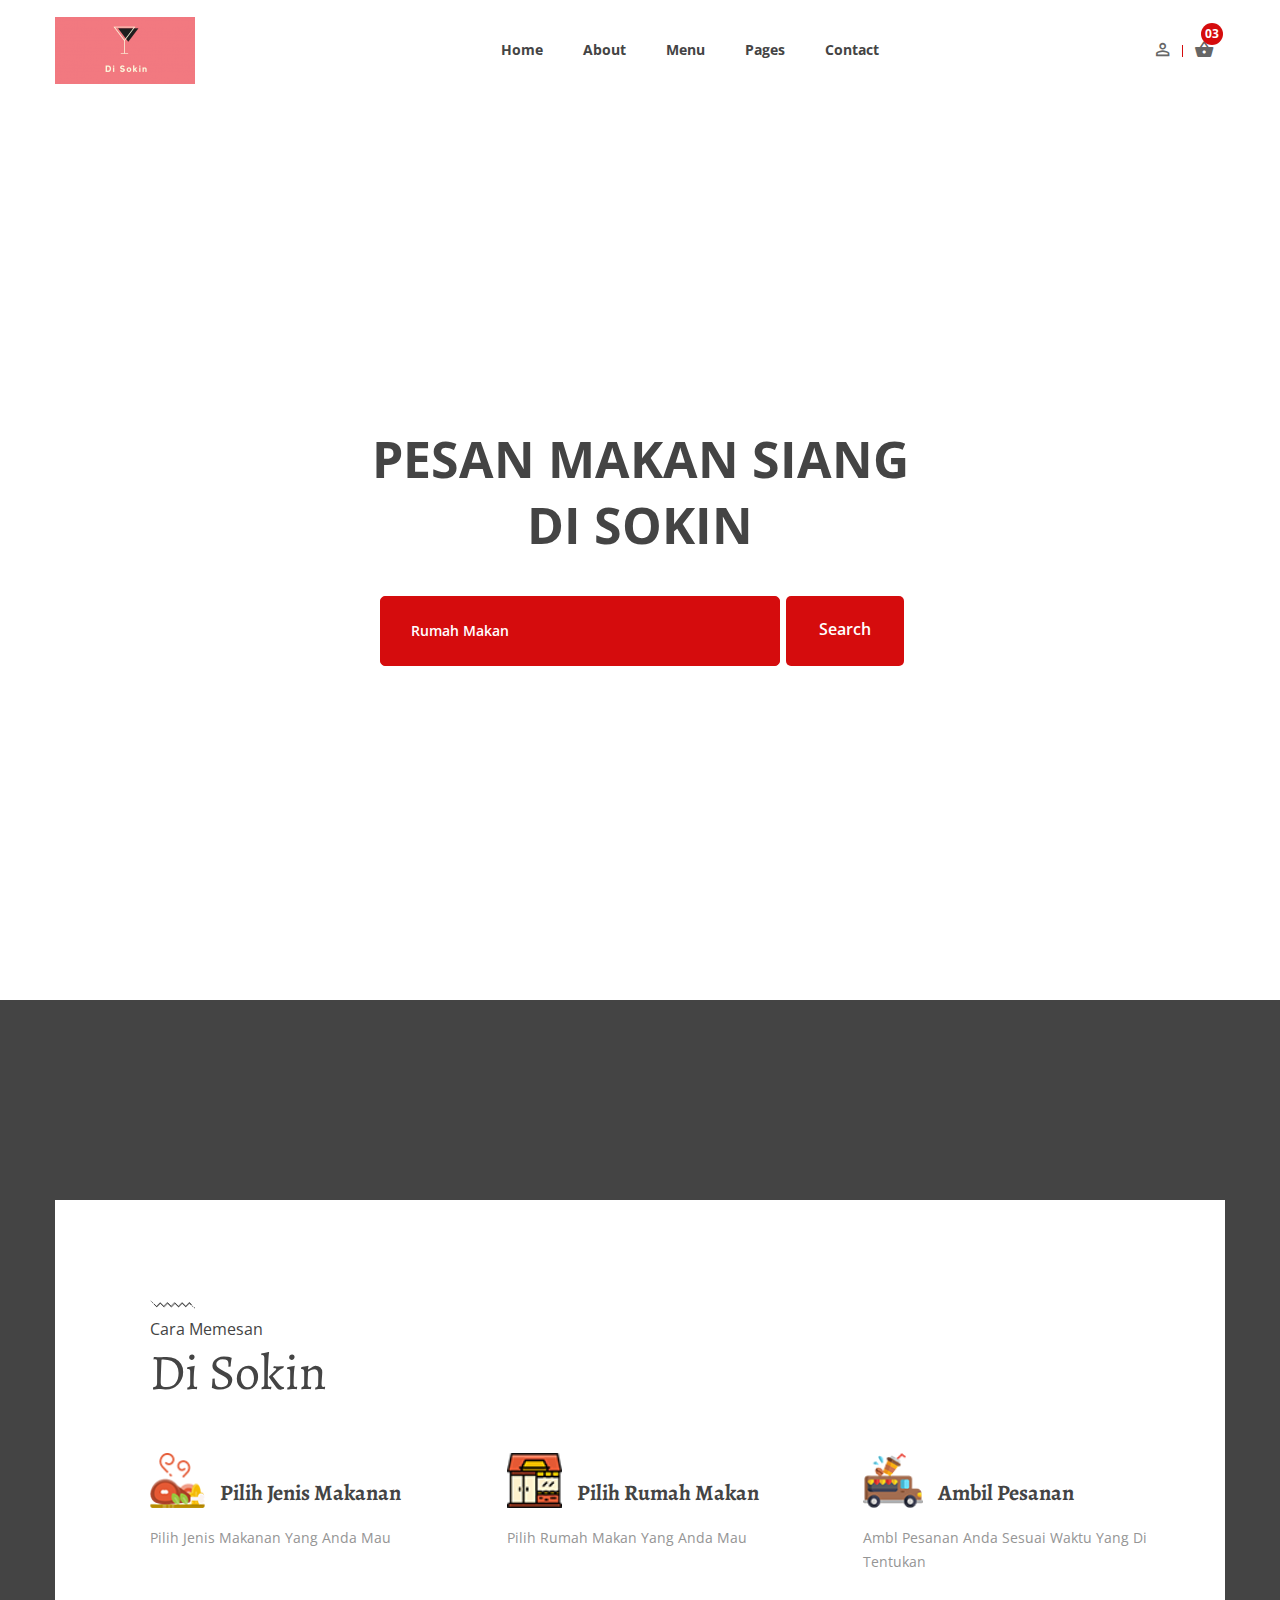
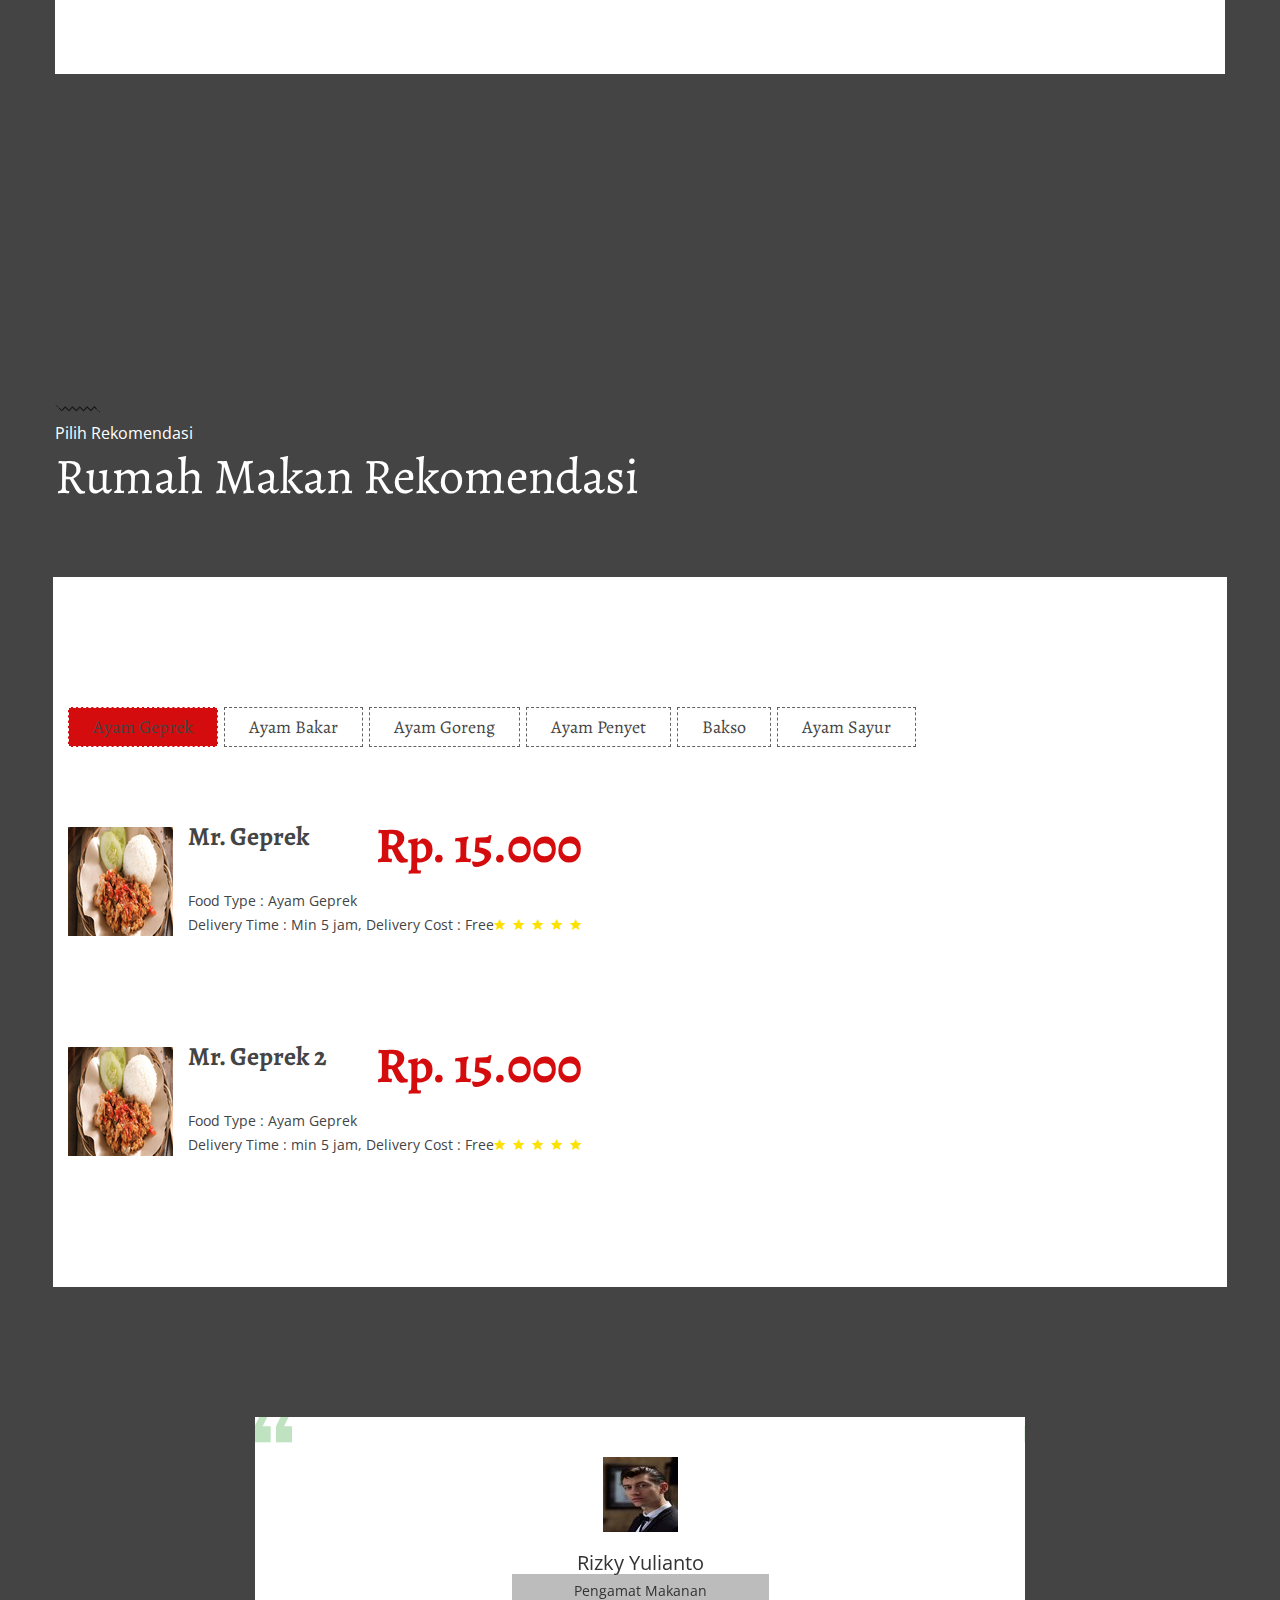
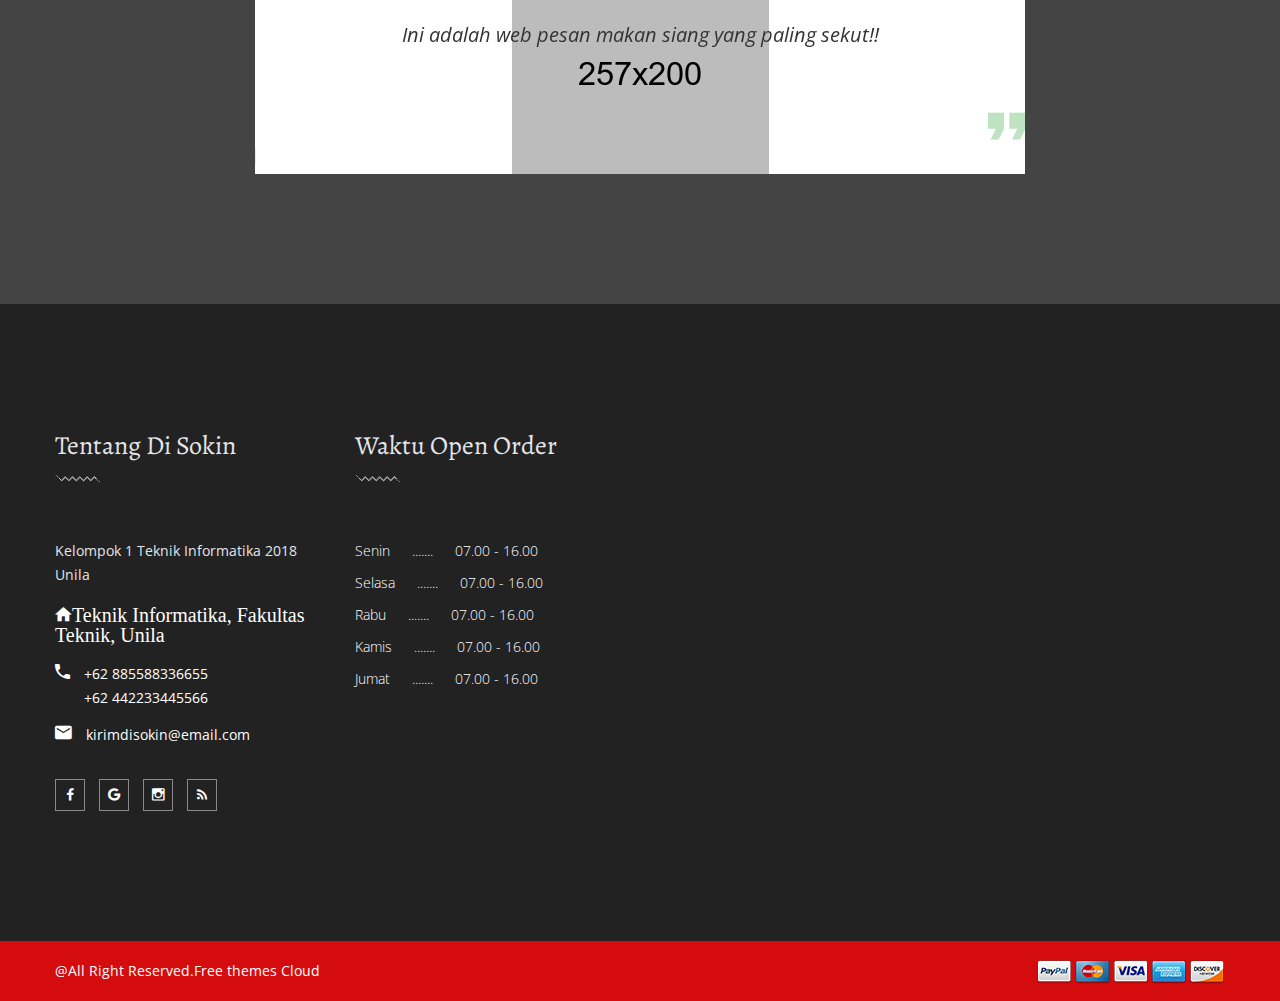
<file: index.html>
<!doctype html>
<html class="no-js" lang="zxx">
<head>
	<meta charset="utf-8">
	<meta http-equiv="x-ua-compatible" content="ie=edge">
	<title>Makan Siang Di Sokin!!!</title>
	<meta name="description" content="">
	<meta name="viewport" content="width=device-width, initial-scale=1">

	<!-- Favicons -->
	<link rel="shortcut icon" href="images/ds.jpg">
	<link rel="apple-touch-icon" href="images/icon.png">

	<!-- Stylesheets -->
	<link rel="stylesheet" href="css/bootstrap.min.css">
	<link rel="stylesheet" href="css/plugins.css">
	<link rel="stylesheet" href="style.css">

	<!-- Cusom css -->
 <link rel="stylesheet" href="css/custom.css">

 <!-- Modernizer js -->
 <script src="js/vendor/modernizr-3.5.0.min.js"></script>
</head>
<body>
	<!--[if lte IE 9]>
		<p class="browserupgrade">You are using an <strong>outdated</strong> browser. Please <a href="https://browsehappy.com/">upgrade your browser</a> to improve your experience and security.</p>
	<![endif]-->

	<!-- Add your site or application content here -->
	
	<!-- <div class="fakeloader"></div> -->

	<!-- Main wrapper -->
	<div class="wrapper" id="wrapper">
		<!-- Start Header Area -->
        <header class="htc__header bg--white">
            <!-- Start Mainmenu Area -->
            <div id="sticky-header-with-topbar" class="mainmenu__wrap sticky__header">
                <div class="container">
                    <div class="row">
                        <div class="col-lg-2 col-sm-4 col-md-6 order-1 order-lg-1">
                            <div class="logo">
                                <a href="index.html">
                                    <img src="images/logo/Di_Sokin2.png" alt="logo images">
                                </a>
                            </div>
                        </div>
                        <div class="col-lg-9 col-sm-4 col-md-2 order-3 order-lg-2">
                            <div class="main__menu__wrap">
                                <nav class="main__menu__nav d-none d-lg-block">
                                    <ul class="mainmenu">
                                        <li class="drop"><a href="index.html">Home</a></li>
                                        <li><a href="about-us.html">About</a></li>
                                        <li class="drop"><a href="menu-list.html">Menu</a>
                                            <ul class="dropdown__menu">
                                                <li><a href="menu-list.html">Menu List</a></li>
                                                <li><a href="menu-details.html">Menu Details</a></li>
                                            </ul>
                                        </li>
                                        
                                        
                                        <li class="drop"><a href="#">Pages</a>
                                            <ul class="dropdown__menu">
                                                <li><a href="service.html">Service</a></li>
                                                <li><a href="cart.html">Cart Page</a></li>
                                                <li><a href="checkout.html">Checkout Page</a></li>
                                                <li><a href="contact.html">Contact Page</a></li>
                                            </ul>
                                        </li>
                                        <li><a href="contact.html">Contact</a></li>
                                    </ul>
                                </nav>
                                
                            </div>
                        </div>
                        <div class="col-lg-1 col-sm-4 col-md-4 order-2 order-lg-3">
                            <div class="header__right d-flex justify-content-end">
                                <div class="log__in">
                                    <a class="accountbox-trigger" href="#"><i class="zmdi zmdi-account-o"></i></a>
                                </div>
                                <div class="shopping__cart">
                                    <a class="minicart-trigger" href="#"><i class="zmdi zmdi-shopping-basket"></i></a>
                                    <div class="shop__qun">
                                        <span>03</span>
                                    </div>
                                </div>
                            </div>
                        </div>
                    </div>
                    <!-- Mobile Menu -->
                    <div class="mobile-menu d-block d-lg-none"></div>
                    <!-- Mobile Menu -->
                </div>
            </div>
            <!-- End Mainmenu Area -->
        </header>
        <!-- End Header Area -->
        <!-- Start Slider Area -->
        <div class="slider__area slider--one">
            <div class="slider__activation--1">
                <!-- Start Single Slide -->
                <div class="slide fullscreen bg-image--1">
                    <div class="container">
                        <div class="row">
                            <div class="col-lg-12 col-md-12 col-sm-12">
                                <div class="slider__content">
                                    <div class="slider__inner">
                                        <h2 style="color: #444444;">Pesan Makan Siang</h2>
                                        <h1 class="title__line" style="color: #444444;">Di Sokin</h1>
                                        <div class="slider__input">
                                            <input class="res__search" type="text" placeholder="Rumah Makan">
                                            <div class="src__btn">
                                                <a href="#">Search</a>
                                            </div>
                                        </div>
                                    </div>
                                </div>
                            </div>
                        </div>
                    </div>
                </div>
                <!-- End Single Slide -->
            </div>
        </div>
        <!-- End Slider Area -->
        <!-- Start Service Area -->
        <section class="fd__service__area bg-image--2 section-padding--xlg">
            <div class="container">
                <div class="service__wrapper bg--white">
                    <div class="row">
                        <div class="col-md-12 col-lg-12">
                            <div class="section__title service__align--left">
                                <p>Cara Memesan<p>
                                <h2 class="title__line">Di Sokin</h2>
                            </div>
                        </div>
                    </div>
                    <div class="row mt--30">
                        <div class="col-sm-12 col-md-6 col-lg-4">
                            <div class="service">
                                <div class="service__title">
                                    <div class="ser__icon">
                                        <img src="images/icon/color-icon/2.png" alt="icon image">
                                    </div>
                                    <h2><a href="service.html">Pilih Jenis Makanan</a></h2>
                                </div>
                                <div class="service__details">
                                    <p>Pilih Jenis Makanan Yang Anda Mau</p>
                                </div>
                            </div>
                        </div>
                        <!-- Start Single Service -->
                        <div class="col-sm-12 col-md-6 col-lg-4">
                            <div class="service">
                                <div class="service__title">
                                    <div class="ser__icon">
                                        <img src="images/icon/color-icon/1.png" alt="icon image">
                                    </div>
                                    <h2><a href="service.html">Pilih Rumah Makan</a></h2>
                                </div>
                                <div class="service__details">
                                    <p>Pilih Rumah Makan Yang Anda Mau</p>
                                </div>
                            </div>
                        </div>
                        <!-- End Single Service -->
                        <!-- Start Single Service -->
                        
                        <!-- End Single Service -->
                        <!-- Start Single Service -->
                        <div class="col-sm-12 col-md-6 col-lg-4">
                            <div class="service">
                                <div class="service__title">
                                    <div class="ser__icon">
                                        <img src="images/icon/color-icon/3.png" alt="icon image">
                                    </div>
                                    <h2><a href="service.html">Ambil Pesanan</a></h2>
                                </div>
                                <div class="service__details">
                                    <p>Ambl Pesanan Anda Sesuai Waktu Yang Di Tentukan</p>
                                </div>
                            </div>
                        </div>
                        <!-- End Single Service -->
                    </div>
                </div>
            </div>
        </section>
        <!-- End Service Area -->
        <!-- Start Food Category -->
        
        <!-- End Food Category -->
        <!-- Start Special Menu -->
        <section class="fd__special__menu__area bg-image--3 section-pt--lg">
            <div class="container">
                <div class="row">
                    <div class="col-md-12 col-lg-12">
                        <div class="section__title service__align--left">
                            <p style="color: white;">Pilih Rekomendasi </p>
                            <h2 class="title__line" style="color: white;">Rumah Makan Rekomendasi</h2>
                        </div>
                    </div>
                </div>
            </div>
            <div class="special__food__menu mt--80">
                <div class="food__menu__prl bg-image--4">
                    <div class="container">
                        <div class="row">
                            <div class="col-md-12">
                                <div class="food__nav nav nav-tabs" role="tablist">
                                    <a style="color: #444444;" class="active" id="nav-all-tab" data-toggle="tab" href="#nav-all" role="tab">Ayam Geprek</a>
                                    <a id="nav-breakfast-tab" data-toggle="tab" href="#nav-breakfast" role="tab" style="color: #444444;">Ayam Bakar</a>
                                    <a id="nav-lunch-tab" data-toggle="tab" href="#nav-lunch" role="tab" style="color: #444444;">Ayam Goreng</a>
                                    <a id="nav-dinner-tab" data-toggle="tab" href="#nav-dinner" role="tab" style="color: #444444;">Ayam Penyet</a>
                                    <a id="nav-coffee-tab" data-toggle="tab" href="#nav-coffee" role="tab" style="color: #444444;">Bakso</a>
                                    <a id="nav-snacks-tab" data-toggle="tab" href="#nav-snacks" role="tab" style="color: #444444;">Ayam Sayur</a>
                                </div>
                                <div class="fd__tab__content tab-content" id="nav-tabContent">
                                    <!-- Start Single tab -->
                                    <div class="single__tab__panel tab-pane fade show active" id="nav-all" role="tabpanel">
                                        <div class="tab__content__wrap">
                                            <!-- Start Single Tab Content -->
                                            <div class="single__tab__content">
                                                <!-- Start Single Food -->
                                                <div class="food__menu">
                                                    <div class="food__menu__thumb">
                                                        <a href="menu-details.html">
                                                            <img src="images/product/sm-img/105.png" alt="product images">
                                                        </a>
                                                    </div>
                                                    <div class="food__menu__details">
                                                        <div class="fd__menu__title__prize">
                                                            <h4><a style="color: #444444;" href="menu-details.html">Mr. Geprek</a></h4>
                                                            <span class="menu__prize">Rp. 15.000</span>
                                                        </div>
                                                        <div class="fd__menu__details">
                                                            <p style="color: #444444;">Food Type : Ayam Geprek</p>
                                                            <div class="delivery__time__rating">
                                                                <p style="color: #444444;">Delivery Time : Min 5 jam, Delivery Cost : Free</p>
                                                                <ul class="fd__rating">
                                                                    <li><i class="zmdi zmdi-star"></i></li>
                                                                    <li><i class="zmdi zmdi-star"></i></li>
                                                                    <li><i class="zmdi zmdi-star"></i></li>
                                                                    <li><i class="zmdi zmdi-star"></i></li>
                                                                    <li class="rating__opasity"><i class="zmdi zmdi-star"></i></li>
                                                                </ul>
                                                            </div>
                                                        </div>
                                                    </div>
                                                </div>
                                                <!-- End Single Food -->
                                                <!-- Start Single Food -->
                                                <div class="food__menu">
                                                    <div class="food__menu__thumb">
                                                        <a href="menu-details.html">
                                                            <img src="images/product/sm-img/105.png" alt="product images">
                                                        </a>
                                                    </div>
                                                    <div class="food__menu__details">
                                                        <div class="fd__menu__title__prize">
                                                            <h4><a style="color: #444444;" href="menu-details.html">Mr. Geprek 2</a></h4>
                                                            <span class="menu__prize">Rp. 15.000</span>
                                                        </div>
                                                        <div class="fd__menu__details">
                                                            <p style="color: #444444;">Food Type : Ayam Geprek</p>
                                                            <div class="delivery__time__rating">
                                                                <p style="color: #444444;">Delivery Time : min 5 jam, Delivery Cost : Free</p>
                                                                <ul class="fd__rating">
                                                                    <li><i class="zmdi zmdi-star"></i></li>
                                                                    <li><i class="zmdi zmdi-star"></i></li>
                                                                    <li><i class="zmdi zmdi-star"></i></li>
                                                                    <li><i class="zmdi zmdi-star"></i></li>
                                                                    <li class="rating__opasity"><i class="zmdi zmdi-star"></i></li>
                                                                </ul>
                                                            </div>
                                                        </div>
                                                    </div>
                                                </div>
                                                <!-- End Single Food -->
                                                <!-- Start Single Food -->
                                                <!-- End Single Food -->
                                                <!-- Start Single Food -->
                                                <!-- End Single Food -->
                                            </div>
                                            <!-- End Single Tab Content -->
                                            <!-- Start Single Tab Content -->
                                            
                                            <!-- End Single Tab Content -->
                                        </div>
                                    </div>
                                    <!-- End Single tab -->
                                    <!-- Start Single tab -->
                                    
                                    <!-- End Single tab -->
                                    <!-- Start Single tab -->
                                    <div class="single__tab__panel tab-pane fade" id="nav-lunch" role="tabpanel">
                                        <div class="tab__content__wrap">
                                            <!-- Start Single Tab Content -->
                                            <div class="single__tab__content">
                                                <!-- Start Single Food -->
                                                <div class="food__menu">
                                                    <div class="food__menu__thumb">
                                                        <a href="menu-details.html">
                                                            
                                                        </a>
                                                    </div>
                                                    
                                                </div>
                                                <!-- End Single Food -->
                                                <!-- Start Single Food -->
                                                
                                                <!-- End Single Food -->
                                                <!-- Start Single Food -->
                                                
                                                <!-- End Single Food -->
                                                <!-- Start Single Food -->
                                                
                                                <!-- End Single Food -->
                                            </div>
                                            <!-- End Single Tab Content -->
                                        </div>
                                    </div>
                                    <!-- End Single tab -->
                                    <!-- Start Single tab -->
                                    <div class="single__tab__panel tab-pane fade" id="nav-dinner" role="tabpanel">
                                        <div class="tab__content__wrap">
                                            <!-- Start Single Tab Content -->
                                            <div class="single__tab__content">
                                                <!-- Start Single Food -->
                                                <div class="food__menu">
                                                    <div class="food__menu__thumb">
                                                        <a href="menu-details.html">
                                                            <img src="images/product/sm-img/1.jpg" alt="product images">
                                                        </a>
                                                    </div>
                                                    <div class="food__menu__details">
                                                        <div class="fd__menu__title__prize">
                                                            <h4><a href="menu-details.html">Kabab Ghor</a></h4>
                                                            <span class="menu__prize">$22</span>
                                                        </div>
                                                        <div class="fd__menu__details">
                                                            <p>Food Type : Chicken Stack</p>
                                                            <div class="delivery__time__rating">
                                                                <p>Delivery Time : 60 min, Delivery Cost : Free</p>
                                                                <ul class="fd__rating">
                                                                    <li><i class="zmdi zmdi-star"></i></li>
                                                                    <li><i class="zmdi zmdi-star"></i></li>
                                                                    <li><i class="zmdi zmdi-star"></i></li>
                                                                    <li><i class="zmdi zmdi-star"></i></li>
                                                                    <li class="rating__opasity"><i class="zmdi zmdi-star"></i></li>
                                                                </ul>
                                                            </div>
                                                        </div>
                                                    </div>
                                                </div>
                                                <!-- End Single Food -->
                                                <!-- Start Single Food -->
                                                <div class="food__menu">
                                                    <div class="food__menu__thumb">
                                                        <a href="menu-details.html">
                                                            <img src="images/product/sm-img/2.jpg" alt="product images">
                                                        </a>
                                                    </div>
                                                    <div class="food__menu__details">
                                                        <div class="fd__menu__title__prize">
                                                            <h4><a href="menu-details.html">Haven OF Juice </a></h4>
                                                            <span class="menu__prize">$14</span>
                                                        </div>
                                                        <div class="fd__menu__details">
                                                            <p>Food Type : Mixed Fruit Juice</p>
                                                            <div class="delivery__time__rating">
                                                                <p>Delivery Time : 60 min, Delivery Cost : Free</p>
                                                                <ul class="fd__rating">
                                                                    <li><i class="zmdi zmdi-star"></i></li>
                                                                    <li><i class="zmdi zmdi-star"></i></li>
                                                                    <li><i class="zmdi zmdi-star"></i></li>
                                                                    <li><i class="zmdi zmdi-star"></i></li>
                                                                    <li class="rating__opasity"><i class="zmdi zmdi-star"></i></li>
                                                                </ul>
                                                            </div>
                                                        </div>
                                                    </div>
                                                </div>
                                                <!-- End Single Food -->
                                                <!-- Start Single Food -->
                                                <div class="food__menu">
                                                    <div class="food__menu__thumb">
                                                        <a href="menu-details.html">
                                                            <img src="images/product/sm-img/3.jpg" alt="product images">
                                                        </a>
                                                    </div>
                                                    <div class="food__menu__details">
                                                        <div class="fd__menu__title__prize">
                                                            <h4><a href="menu-details.html">Italian Chines</a></h4>
                                                            <span class="menu__prize">$24</span>
                                                        </div>
                                                        <div class="fd__menu__details">
                                                            <p>Food Type :Mixed Soup noodles</p>
                                                            <div class="delivery__time__rating">
                                                                <p>Delivery Time : 60 min, Delivery Cost : Free</p>
                                                                <ul class="fd__rating">
                                                                    <li><i class="zmdi zmdi-star"></i></li>
                                                                    <li><i class="zmdi zmdi-star"></i></li>
                                                                    <li><i class="zmdi zmdi-star"></i></li>
                                                                    <li><i class="zmdi zmdi-star"></i></li>
                                                                    <li class="rating__opasity"><i class="zmdi zmdi-star"></i></li>
                                                                </ul>
                                                            </div>
                                                        </div>
                                                    </div>
                                                </div>
                                                <!-- End Single Food -->
                                                <!-- Start Single Food -->
                                                <div class="food__menu">
                                                    <div class="food__menu__thumb">
                                                        <a href="menu-details.html">
                                                            <img src="images/product/sm-img/4.jpg" alt="product images">
                                                        </a>
                                                    </div>
                                                    <div class="food__menu__details">
                                                        <div class="fd__menu__title__prize">
                                                            <h4><a href="menu-details.html">Italian Chines</a></h4>
                                                            <span class="menu__prize">$15</span>
                                                        </div>
                                                        <div class="fd__menu__details">
                                                            <p>Food Type : Chicken Stack</p>
                                                            <div class="delivery__time__rating">
                                                                <p>Delivery Time : 60 min, Delivery Cost : Free</p>
                                                                <ul class="fd__rating">
                                                                    <li><i class="zmdi zmdi-star"></i></li>
                                                                    <li><i class="zmdi zmdi-star"></i></li>
                                                                    <li><i class="zmdi zmdi-star"></i></li>
                                                                    <li><i class="zmdi zmdi-star"></i></li>
                                                                    <li class="rating__opasity"><i class="zmdi zmdi-star"></i></li>
                                                                </ul>
                                                            </div>
                                                        </div>
                                                    </div>
                                                </div>
                                                <!-- End Single Food -->
                                            </div>
                                            <!-- End Single Tab Content -->
                                            <!-- Start Single Tab Content -->
                                            <div class="single__tab__content">
                                                <!-- Start Single Food -->
                                                <div class="food__menu">
                                                    <div class="food__menu__thumb">
                                                        <a href="menu-details.html">
                                                            <img src="images/product/sm-img/1.jpg" alt="product images">
                                                        </a>
                                                    </div>
                                                    <div class="food__menu__details">
                                                        <div class="fd__menu__title__prize">
                                                            <h4><a href="menu-details.html">Friends & Family Restaurant</a></h4>
                                                            <span class="menu__prize">$15</span>
                                                        </div>
                                                        <div class="fd__menu__details">
                                                            <p>Food Type : Chicken Stack</p>
                                                            <div class="delivery__time__rating">
                                                                <p>Delivery Time : 60 min, Delivery Cost : Free</p>
                                                                <ul class="fd__rating">
                                                                    <li><i class="zmdi zmdi-star"></i></li>
                                                                    <li><i class="zmdi zmdi-star"></i></li>
                                                                    <li><i class="zmdi zmdi-star"></i></li>
                                                                    <li><i class="zmdi zmdi-star"></i></li>
                                                                    <li class="rating__opasity"><i class="zmdi zmdi-star"></i></li>
                                                                </ul>
                                                            </div>
                                                        </div>
                                                    </div>
                                                </div>
                                                <!-- End Single Food -->
                                                <!-- Start Single Food -->
                                                <div class="food__menu">
                                                    <div class="food__menu__thumb">
                                                        <a href="menu-details.html">
                                                            <img src="images/product/sm-img/2.jpg" alt="product images">
                                                        </a>
                                                    </div>
                                                    <div class="food__menu__details">
                                                        <div class="fd__menu__title__prize">
                                                            <h4><a href="menu-details.html">Friends & Family Restaurant</a></h4>
                                                            <span class="menu__prize">$18</span>
                                                        </div>
                                                        <div class="fd__menu__details">
                                                            <p>Food Type : Chicken Stack</p>
                                                            <div class="delivery__time__rating">
                                                                <p>Delivery Time : 60 min, Delivery Cost : Free</p>
                                                                <ul class="fd__rating">
                                                                    <li><i class="zmdi zmdi-star"></i></li>
                                                                    <li><i class="zmdi zmdi-star"></i></li>
                                                                    <li><i class="zmdi zmdi-star"></i></li>
                                                                    <li><i class="zmdi zmdi-star"></i></li>
                                                                    <li class="rating__opasity"><i class="zmdi zmdi-star"></i></li>
                                                                </ul>
                                                            </div>
                                                        </div>
                                                    </div>
                                                </div>
                                                <!-- End Single Food -->
                                                <!-- Start Single Food -->
                                                <div class="food__menu">
                                                    <div class="food__menu__thumb">
                                                        <a href="menu-details.html">
                                                            <img src="images/product/sm-img/3.jpg" alt="product images">
                                                        </a>
                                                    </div>
                                                    <div class="food__menu__details">
                                                        <div class="fd__menu__title__prize">
                                                            <h4><a href="menu-details.html">Friends & Family Restaurant</a></h4>
                                                            <span class="menu__prize">$22</span>
                                                        </div>
                                                        <div class="fd__menu__details">
                                                            <p>Food Type : Cheeze Burger</p>
                                                            <div class="delivery__time__rating">
                                                                <p>Delivery Time : 60 min, Delivery Cost : Free</p>
                                                                <ul class="fd__rating">
                                                                    <li><i class="zmdi zmdi-star"></i></li>
                                                                    <li><i class="zmdi zmdi-star"></i></li>
                                                                    <li><i class="zmdi zmdi-star"></i></li>
                                                                    <li><i class="zmdi zmdi-star"></i></li>
                                                                    <li class="rating__opasity"><i class="zmdi zmdi-star"></i></li>
                                                                </ul>
                                                            </div>
                                                        </div>
                                                    </div>
                                                </div>
                                                <!-- End Single Food -->
                                                <!-- Start Single Food -->
                                                <div class="food__menu">
                                                    <div class="food__menu__thumb">
                                                        <a href="menu-details.html">
                                                            <img src="images/product/sm-img/4.jpg" alt="product images">
                                                        </a>
                                                    </div>
                                                    <div class="food__menu__details">
                                                        <div class="fd__menu__title__prize">
                                                            <h4><a href="menu-details.html">Friends & Family Restaurant</a></h4>
                                                            <span class="menu__prize">$20</span>
                                                        </div>
                                                        <div class="fd__menu__details">
                                                            <p>Food Type : Chicken Fry</p>
                                                            <div class="delivery__time__rating">
                                                                <p>Delivery Time : 60 min, Delivery Cost : Free</p>
                                                                <ul class="fd__rating">
                                                                    <li><i class="zmdi zmdi-star"></i></li>
                                                                    <li><i class="zmdi zmdi-star"></i></li>
                                                                    <li><i class="zmdi zmdi-star"></i></li>
                                                                    <li><i class="zmdi zmdi-star"></i></li>
                                                                    <li class="rating__opasity"><i class="zmdi zmdi-star"></i></li>
                                                                </ul>
                                                            </div>
                                                        </div>
                                                    </div>
                                                </div>
                                                <!-- End Single Food -->
                                            </div>
                                            <!-- End Single Tab Content -->
                                        </div>
                                    </div>
                                    <!-- End Single tab -->
                                    <!-- Start Single tab -->
                                    <div class="single__tab__panel tab-pane fade" id="nav-coffee" role="tabpanel">
                                        <div class="tab__content__wrap">
                                            <!-- Start Single Tab Content -->
                                            <div class="single__tab__content">
                                                <!-- Start Single Food -->
                                                <div class="food__menu">
                                                    <div class="food__menu__thumb">
                                                        <a href="menu-details.html">
                                                            <img src="images/product/sm-img/1.jpg" alt="product images">
                                                        </a>
                                                    </div>
                                                    <div class="food__menu__details">
                                                        <div class="fd__menu__title__prize">
                                                            <h4><a href="menu-details.html">Kabab Ghor</a></h4>
                                                            <span class="menu__prize">$22</span>
                                                        </div>
                                                        <div class="fd__menu__details">
                                                            <p>Food Type : Chicken Stack</p>
                                                            <div class="delivery__time__rating">
                                                                <p>Delivery Time : 60 min, Delivery Cost : Free</p>
                                                                <ul class="fd__rating">
                                                                    <li><i class="zmdi zmdi-star"></i></li>
                                                                    <li><i class="zmdi zmdi-star"></i></li>
                                                                    <li><i class="zmdi zmdi-star"></i></li>
                                                                    <li><i class="zmdi zmdi-star"></i></li>
                                                                    <li class="rating__opasity"><i class="zmdi zmdi-star"></i></li>
                                                                </ul>
                                                            </div>
                                                        </div>
                                                    </div>
                                                </div>
                                                <!-- End Single Food -->
                                                <!-- Start Single Food -->
                                                <div class="food__menu">
                                                    <div class="food__menu__thumb">
                                                        <a href="menu-details.html">
                                                            <img src="images/product/sm-img/2.jpg" alt="product images">
                                                        </a>
                                                    </div>
                                                    <div class="food__menu__details">
                                                        <div class="fd__menu__title__prize">
                                                            <h4><a href="menu-details.html">Haven OF Juice </a></h4>
                                                            <span class="menu__prize">$14</span>
                                                        </div>
                                                        <div class="fd__menu__details">
                                                            <p>Food Type : Mixed Fruit Juice</p>
                                                            <div class="delivery__time__rating">
                                                                <p>Delivery Time : 60 min, Delivery Cost : Free</p>
                                                                <ul class="fd__rating">
                                                                    <li><i class="zmdi zmdi-star"></i></li>
                                                                    <li><i class="zmdi zmdi-star"></i></li>
                                                                    <li><i class="zmdi zmdi-star"></i></li>
                                                                    <li><i class="zmdi zmdi-star"></i></li>
                                                                    <li class="rating__opasity"><i class="zmdi zmdi-star"></i></li>
                                                                </ul>
                                                            </div>
                                                        </div>
                                                    </div>
                                                </div>
                                                <!-- End Single Food -->
                                                <!-- Start Single Food -->
                                                <div class="food__menu">
                                                    <div class="food__menu__thumb">
                                                        <a href="menu-details.html">
                                                            <img src="images/product/sm-img/3.jpg" alt="product images">
                                                        </a>
                                                    </div>
                                                    <div class="food__menu__details">
                                                        <div class="fd__menu__title__prize">
                                                            <h4><a href="menu-details.html">Italian Chines</a></h4>
                                                            <span class="menu__prize">$24</span>
                                                        </div>
                                                        <div class="fd__menu__details">
                                                            <p>Food Type :Mixed Soup noodles</p>
                                                            <div class="delivery__time__rating">
                                                                <p>Delivery Time : 60 min, Delivery Cost : Free</p>
                                                                <ul class="fd__rating">
                                                                    <li><i class="zmdi zmdi-star"></i></li>
                                                                    <li><i class="zmdi zmdi-star"></i></li>
                                                                    <li><i class="zmdi zmdi-star"></i></li>
                                                                    <li><i class="zmdi zmdi-star"></i></li>
                                                                    <li class="rating__opasity"><i class="zmdi zmdi-star"></i></li>
                                                                </ul>
                                                            </div>
                                                        </div>
                                                    </div>
                                                </div>
                                                <!-- End Single Food -->
                                                <!-- Start Single Food -->
                                                <div class="food__menu">
                                                    <div class="food__menu__thumb">
                                                        <a href="menu-details.html">
                                                            <img src="images/product/sm-img/4.jpg" alt="product images">
                                                        </a>
                                                    </div>
                                                    <div class="food__menu__details">
                                                        <div class="fd__menu__title__prize">
                                                            <h4><a href="menu-details.html">Italian Chines</a></h4>
                                                            <span class="menu__prize">$15</span>
                                                        </div>
                                                        <div class="fd__menu__details">
                                                            <p>Food Type : Chicken Stack</p>
                                                            <div class="delivery__time__rating">
                                                                <p>Delivery Time : 60 min, Delivery Cost : Free</p>
                                                                <ul class="fd__rating">
                                                                    <li><i class="zmdi zmdi-star"></i></li>
                                                                    <li><i class="zmdi zmdi-star"></i></li>
                                                                    <li><i class="zmdi zmdi-star"></i></li>
                                                                    <li><i class="zmdi zmdi-star"></i></li>
                                                                    <li class="rating__opasity"><i class="zmdi zmdi-star"></i></li>
                                                                </ul>
                                                            </div>
                                                        </div>
                                                    </div>
                                                </div>
                                                <!-- End Single Food -->
                                            </div>
                                            <!-- End Single Tab Content -->
                                        </div>
                                    </div>
                                    <!-- End Single tab -->
                                    <!-- Start Single tab -->
                                    <div class="single__tab__panel tab-pane fade" id="nav-snacks" role="tabpanel">
                                        <div class="tab__content__wrap">
                                            <!-- Start Single Tab Content -->
                                            <div class="single__tab__content">
                                                <!-- Start Single Food -->
                                                <div class="food__menu">
                                                    <div class="food__menu__thumb">
                                                        <a href="menu-details.html">
                                                            <img src="images/product/sm-img/1.jpg" alt="product images">
                                                        </a>
                                                    </div>
                                                    <div class="food__menu__details">
                                                        <div class="fd__menu__title__prize">
                                                            <h4><a href="menu-details.html">Kabab Ghor</a></h4>
                                                            <span class="menu__prize">$22</span>
                                                        </div>
                                                        <div class="fd__menu__details">
                                                            <p>Food Type : Chicken Stack</p>
                                                            <div class="delivery__time__rating">
                                                                <p>Delivery Time : 60 min, Delivery Cost : Free</p>
                                                                <ul class="fd__rating">
                                                                    <li><i class="zmdi zmdi-star"></i></li>
                                                                    <li><i class="zmdi zmdi-star"></i></li>
                                                                    <li><i class="zmdi zmdi-star"></i></li>
                                                                    <li><i class="zmdi zmdi-star"></i></li>
                                                                    <li class="rating__opasity"><i class="zmdi zmdi-star"></i></li>
                                                                </ul>
                                                            </div>
                                                        </div>
                                                    </div>
                                                </div>
                                                <!-- End Single Food -->
                                                <!-- Start Single Food -->
                                                <div class="food__menu">
                                                    <div class="food__menu__thumb">
                                                        <a href="menu-details.html">
                                                            <img src="images/product/sm-img/2.jpg" alt="product images">
                                                        </a>
                                                    </div>
                                                    <div class="food__menu__details">
                                                        <div class="fd__menu__title__prize">
                                                            <h4><a href="menu-details.html">Haven OF Juice </a></h4>
                                                            <span class="menu__prize">$14</span>
                                                        </div>
                                                        <div class="fd__menu__details">
                                                            <p>Food Type : Mixed Fruit Juice</p>
                                                            <div class="delivery__time__rating">
                                                                <p>Delivery Time : 60 min, Delivery Cost : Free</p>
                                                                <ul class="fd__rating">
                                                                    <li><i class="zmdi zmdi-star"></i></li>
                                                                    <li><i class="zmdi zmdi-star"></i></li>
                                                                    <li><i class="zmdi zmdi-star"></i></li>
                                                                    <li><i class="zmdi zmdi-star"></i></li>
                                                                    <li class="rating__opasity"><i class="zmdi zmdi-star"></i></li>
                                                                </ul>
                                                            </div>
                                                        </div>
                                                    </div>
                                                </div>
                                                <!-- End Single Food -->
                                                <!-- Start Single Food -->
                                                <div class="food__menu">
                                                    <div class="food__menu__thumb">
                                                        <a href="menu-details.html">
                                                            <img src="images/product/sm-img/3.jpg" alt="product images">
                                                        </a>
                                                    </div>
                                                    <div class="food__menu__details">
                                                        <div class="fd__menu__title__prize">
                                                            <h4><a href="menu-details.html">Italian Chines</a></h4>
                                                            <span class="menu__prize">$24</span>
                                                        </div>
                                                        <div class="fd__menu__details">
                                                            <p>Food Type :Mixed Soup noodles</p>
                                                            <div class="delivery__time__rating">
                                                                <p>Delivery Time : 60 min, Delivery Cost : Free</p>
                                                                <ul class="fd__rating">
                                                                    <li><i class="zmdi zmdi-star"></i></li>
                                                                    <li><i class="zmdi zmdi-star"></i></li>
                                                                    <li><i class="zmdi zmdi-star"></i></li>
                                                                    <li><i class="zmdi zmdi-star"></i></li>
                                                                    <li class="rating__opasity"><i class="zmdi zmdi-star"></i></li>
                                                                </ul>
                                                            </div>
                                                        </div>
                                                    </div>
                                                </div>
                                                <!-- End Single Food -->
                                                <!-- Start Single Food -->
                                                <div class="food__menu">
                                                    <div class="food__menu__thumb">
                                                        <a href="menu-details.html">
                                                            <img src="images/product/sm-img/4.jpg" alt="product images">
                                                        </a>
                                                    </div>
                                                    <div class="food__menu__details">
                                                        <div class="fd__menu__title__prize">
                                                            <h4><a href="menu-details.html">Italian Chines</a></h4>
                                                            <span class="menu__prize">$15</span>
                                                        </div>
                                                        <div class="fd__menu__details">
                                                            <p>Food Type : Chicken Stack</p>
                                                            <div class="delivery__time__rating">
                                                                <p>Delivery Time : 60 min, Delivery Cost : Free</p>
                                                                <ul class="fd__rating">
                                                                    <li><i class="zmdi zmdi-star"></i></li>
                                                                    <li><i class="zmdi zmdi-star"></i></li>
                                                                    <li><i class="zmdi zmdi-star"></i></li>
                                                                    <li><i class="zmdi zmdi-star"></i></li>
                                                                    <li class="rating__opasity"><i class="zmdi zmdi-star"></i></li>
                                                                </ul>
                                                            </div>
                                                        </div>
                                                    </div>
                                                </div>
                                                <!-- End Single Food -->
                                            </div>
                                            <!-- End Single Tab Content -->
                                            <!-- Start Single Tab Content -->
                                            <div class="single__tab__content">
                                                <!-- Start Single Food -->
                                                <div class="food__menu">
                                                    <div class="food__menu__thumb">
                                                        <a href="menu-details.html">
                                                            <img src="images/product/sm-img/1.jpg" alt="product images">
                                                        </a>
                                                    </div>
                                                    <div class="food__menu__details">
                                                        <div class="fd__menu__title__prize">
                                                            <h4><a href="menu-details.html">Friends & Family Restaurant</a></h4>
                                                            <span class="menu__prize">$22</span>
                                                        </div>
                                                        <div class="fd__menu__details">
                                                            <p>Food Type : Chicken Stack</p>
                                                            <div class="delivery__time__rating">
                                                                <p>Delivery Time : 60 min, Delivery Cost : Free</p>
                                                                <ul class="fd__rating">
                                                                    <li><i class="zmdi zmdi-star"></i></li>
                                                                    <li><i class="zmdi zmdi-star"></i></li>
                                                                    <li><i class="zmdi zmdi-star"></i></li>
                                                                    <li><i class="zmdi zmdi-star"></i></li>
                                                                    <li class="rating__opasity"><i class="zmdi zmdi-star"></i></li>
                                                                </ul>
                                                            </div>
                                                        </div>
                                                    </div>
                                                </div>
                                                <!-- End Single Food -->
                                                <!-- Start Single Food -->
                                                <div class="food__menu">
                                                    <div class="food__menu__thumb">
                                                        <a href="menu-details.html">
                                                            <img src="images/product/sm-img/2.jpg" alt="product images">
                                                        </a>
                                                    </div>
                                                    <div class="food__menu__details">
                                                        <div class="fd__menu__title__prize">
                                                            <h4><a href="menu-details.html">Friends & Family Restaurant</a></h4>
                                                            <span class="menu__prize">$14</span>
                                                        </div>
                                                        <div class="fd__menu__details">
                                                            <p>Food Type : Mixed Fruit Juice</p>
                                                            <div class="delivery__time__rating">
                                                                <p>Delivery Time : 60 min, Delivery Cost : Free</p>
                                                                <ul class="fd__rating">
                                                                    <li><i class="zmdi zmdi-star"></i></li>
                                                                    <li><i class="zmdi zmdi-star"></i></li>
                                                                    <li><i class="zmdi zmdi-star"></i></li>
                                                                    <li><i class="zmdi zmdi-star"></i></li>
                                                                    <li class="rating__opasity"><i class="zmdi zmdi-star"></i></li>
                                                                </ul>
                                                            </div>
                                                        </div>
                                                    </div>
                                                </div>
                                                <!-- End Single Food -->
                                                <!-- Start Single Food -->
                                                <div class="food__menu">
                                                    <div class="food__menu__thumb">
                                                        <a href="menu-details.html">
                                                            <img src="images/product/sm-img/3.jpg" alt="product images">
                                                        </a>
                                                    </div>
                                                    <div class="food__menu__details">
                                                        <div class="fd__menu__title__prize">
                                                            <h4><a href="menu-details.html">Italian Chines</a></h4>
                                                            <span class="menu__prize">$24</span>
                                                        </div>
                                                        <div class="fd__menu__details">
                                                            <p>Food Type :Mixed Soup noodles</p>
                                                            <div class="delivery__time__rating">
                                                                <p>Delivery Time : 60 min, Delivery Cost : Free</p>
                                                                <ul class="fd__rating">
                                                                    <li><i class="zmdi zmdi-star"></i></li>
                                                                    <li><i class="zmdi zmdi-star"></i></li>
                                                                    <li><i class="zmdi zmdi-star"></i></li>
                                                                    <li><i class="zmdi zmdi-star"></i></li>
                                                                    <li class="rating__opasity"><i class="zmdi zmdi-star"></i></li>
                                                                </ul>
                                                            </div>
                                                        </div>
                                                    </div>
                                                </div>
                                                <!-- End Single Food -->
                                                <!-- Start Single Food -->
                                                <div class="food__menu">
                                                    <div class="food__menu__thumb">
                                                        <a href="menu-details.html">
                                                            <img src="images/product/sm-img/4.jpg" alt="product images">
                                                        </a>
                                                    </div>
                                                    <div class="food__menu__details">
                                                        <div class="fd__menu__title__prize">
                                                            <h4><a href="menu-details.html">Friends & Family Restaurant</a></h4>
                                                            <span class="menu__prize">$15</span>
                                                        </div>
                                                        <div class="fd__menu__details">
                                                            <p>Food Type : Chicken Stack</p>
                                                            <div class="delivery__time__rating">
                                                                <p>Delivery Time : 60 min, Delivery Cost : Free</p>
                                                                <ul class="fd__rating">
                                                                    <li><i class="zmdi zmdi-star"></i></li>
                                                                    <li><i class="zmdi zmdi-star"></i></li>
                                                                    <li><i class="zmdi zmdi-star"></i></li>
                                                                    <li><i class="zmdi zmdi-star"></i></li>
                                                                    <li class="rating__opasity"><i class="zmdi zmdi-star"></i></li>
                                                                </ul>
                                                            </div>
                                                        </div>
                                                    </div>
                                                </div>
                                                <!-- End Single Food -->
                                            </div>
                                            <!-- End Single Tab Content -->
                                        </div>
                                    </div>
                                    <!-- End Single tab -->
                                </div>
                            </div>
                        </div>
                    </div>
                </div>
            </div>
        </section>      
        <!-- End Special Menu -->
        <!-- Start Download App Area -->
        
        <!-- End Download App Area -->
        <!-- Start Testimonail Area -->
        <section class="fd__testimonial__area section-padding--lg bg-image--5">
            <div class="container">
                <div class="row">
                    <div class="col-lg-8 offset-lg-2 col-md-12 col-sm-12">
                        <div class="testimonial__activation--1 text-center bg--white owl-carousel owl-theme clearfix">
                            <!-- Start Single Testimonial -->
                            <div class="testimonial">
                                <div class="testimonial__thumb">
                                    <img src="images/testimonial/clint/alex.jpg" alt="testimonial images">
                                </div>
                                <div class="testimonial__details">
                                    <h4>Rizky Yulianto</h4>
                                    <h6>Pengamat Makanan</h6>
                                    <p>Ini adalah web pesan makan siang yang paling sekut!!</p>
                                </div>
                            </div>
                            <!-- End Single Testimonial -->
                            <!-- Start Single Testimonial -->
                            <div class="testimonial">
                                <div class="testimonial__thumb">
                                    <img src="images/testimonial/clint/1.png" alt="testimonial images">
                                </div>
                                <div class="testimonial__details">
                                    <h4>Mily Cyrus</h4>
                                    <h6>Food Expert</h6>
                                    <p>Lorem ipsum dolor sit amconsectetuadipisicing elit, kjjnin khk seeiusmod tempor incididunt ut labore et dolore maaliqua. Ut enim ad minim veniam,</p>
                                </div>
                            </div>
                            <!-- End Single Testimonial -->
                        </div>
                    </div>
                </div>
            </div>
        </section>
        <!-- End Testimonail Area -->
        <!-- Start Blog Area -->
        
        <!-- End Blog Area -->
        <!-- Start Subscribe Area -->
        
        <!-- End Subscribe Area -->
        <!-- Start Footer Area -->
        <footer class="footer__area footer--1">
            <div class="footer__wrapper bg__cat--1 section-padding--lg">
                <div class="container">
                    <div class="row">
                        <!-- Start Single Footer -->
                        <div class="col-md-6 col-lg-3 col-sm-12">
                            <div class="footer">
                                <h2 class="ftr__title">Tentang Di Sokin</h2>
                                <div class="footer__inner">
                                    <div class="ftr__details">
                                        <p>Kelompok 1 Teknik Informatika 2018 Unila</p>
                                        <div class="ftr__address__inner">
                                            <div class="ftr__address">
                                                <div class="ftr__address__icon">
                                                    <i class="zmdi zmdi-home">Teknik Informatika, Fakultas Teknik, Unila</i>
                                                </div>
                                                
                                            </div>
                                            <div class="ftr__address">
                                                <div class="ftr__address__icon">
                                                    <i class="zmdi zmdi-phone"></i>
                                                </div>
                                                <div class="frt__address__details">
                                                    <p><a href="#">+62 885588336655</a></p>
                                                    <p><a href="#">+62 442233445566</a></p>
                                                </div>
                                            </div>
                                            <div class="ftr__address">
                                                <div class="ftr__address__icon">
                                                    <i class="zmdi zmdi-email"></i>
                                                </div>
                                                <div class="frt__address__details">
                                                    <p><a href="#">kirimdisokin@email.com</a></p>
                                                </div>
                                            </div>
                                        </div>
                                        <ul class="social__icon">
                                            <li><a href="#"><i class="zmdi zmdi-facebook"></i></a></li>
                                            <li><a href="#"><i class="zmdi zmdi-google"></i></a></li>
                                            <li><a href="#"><i class="zmdi zmdi-instagram"></i></a></li>
                                            <li><a href="#"><i class="zmdi zmdi-rss"></i></a></li>
                                        </ul>
                                    </div>
                                </div>
                            </div>
                        </div>
                        <!-- End Single Footer -->
                        <!-- Start Single Footer -->
                        
                        <!-- End Single Footer -->
                        <!-- Start Single Footer -->
                        <div class="col-md-6 col-lg-3 col-sm-12 md--mt--40 sm--mt--40">
                            <div class="footer">
                                <h2 class="ftr__title">Waktu Open Order</h2>
                                <div class="footer__inner">
                                    <ul class="opening__time__list">
                                        <li>Senin<span>.......</span>07.00 - 16.00</li>
                                        <li>Selasa<span>.......</span>07.00 - 16.00</li>
                                        <li>Rabu<span>.......</span>07.00 - 16.00</li>
                                        <li>Kamis<span>.......</span>07.00 - 16.00</li>
                                        <li>Jumat<span>.......</span>07.00 - 16.00</li>
                                        
                                    </ul>
                                </div>
                            </div>
                        </div>
                        <!-- End Single Footer -->
                        <!-- Start Single Footer -->
                        
                        <!-- End Single Footer -->
                    </div>
                </div>
            </div>
            <div class="copyright bg--theme">
                <div class="container">
                    <div class="row">
                        <div class="col-lg-12 col-md-12 col-sm-12">
                            <div class="copyright__inner">
                                <div class="cpy__right--left">
                                    <p>@All Right Reserved.<a href="https://freethemescloud.com/">Free themes Cloud</a></p>
                                </div>
                                <div class="cpy__right--right">
                                    <a href="#">
                                        <img src="images/icon/shape/2.png" alt="payment images">
                                    </a>
                                </div>
                            </div>
                        </div>
                    </div>
                </div>
            </div>
        </footer>
        <!-- End Footer Area -->
        <!-- Login Form -->
        <div class="accountbox-wrapper">
            <div class="accountbox text-left">
                <ul class="nav accountbox__filters" id="myTab" role="tablist">
                    <li>
                        <a class="active" id="log-tab" data-toggle="tab" href="#log" role="tab" aria-controls="log" aria-selected="true">Login</a>
                    </li>
                    <li>
                        <a id="profile-tab" data-toggle="tab" href="#profile" role="tab" aria-controls="profile" aria-selected="false">Register</a>
                    </li>
                </ul>
                <div class="accountbox__inner tab-content" id="myTabContent">
                    <div class="accountbox__login tab-pane fade show active" id="log" role="tabpanel" aria-labelledby="log-tab">
                        <form action="#">
                            <div class="single-input">
                                <input class="cr-round--lg" type="text" placeholder="User name or email">
                            </div>
                            <div class="single-input">
                                <input class="cr-round--lg" type="password" placeholder="Password">
                            </div>
                            <div class="single-input">
                                <a href = "index.html" type="submit" class="food__btn"><span>Go</span></a>
                            </div>
                            <div class="accountbox-login__others">
                                <h6>Or login with</h6>
                                <div class="social-icons">
                                    <ul>
                                        <li class="facebook"><a href="https://www.facebook.com/"><i class="fa fa-facebook"></i></a></li>
                                        <li class="twitter"><a href="https://twitter.com/"><i class="fa fa-twitter"></i></a></li>
                                        <li class="pinterest"><a href="#"><i class="fa fa-google-plus"></i></a></li>
                                    </ul>
                                </div>
                            </div>
                        </form>
                    </div>
                    <div class="accountbox__register tab-pane fade" id="profile" role="tabpanel" aria-labelledby="profile-tab">
                        <form action="#">
                            <div class="single-input">
                                <input class="cr-round--lg" type="text" placeholder="User name">
                            </div>
                            <div class="single-input">
                                <input class="cr-round--lg" type="email" placeholder="Email address">
                            </div>
                            <div class="single-input">
                                <input class="cr-round--lg" type="password" placeholder="Password">
                            </div>
                            <div class="single-input">
                                <input class="cr-round--lg" type="password" placeholder="Confirm password">
                            </div>
                            <div class="single-input">
                                <a href = "index.html" type="submit" class="food__btn"><span>Sign Up</span></a>
                            </div>
                        </form>
                    </div>
                    <span class="accountbox-close-button"><i class="zmdi zmdi-close"></i></span>
                </div>
            </div>
        </div><!-- //Login Form -->
        <!-- Cartbox -->
        <div class="cartbox-wrap">
            <div class="cartbox text-right">
                <button class="cartbox-close"><i class="zmdi zmdi-close"></i></button>
                <div class="cartbox__inner text-left">
                    <div class="cartbox__items">
                        <!-- Cartbox Single Item -->
                        <div class="cartbox__item">
                            <div class="cartbox__item__thumb">
                                <a href="product-details.html">
                                    <img src="images/blog/sm-img/1.jpg" alt="small thumbnail">
                                </a>
                            </div>
                            <div class="cartbox__item__content">
                                <h5><a href="product-details.html" class="product-name">Vanila Muffin</a></h5>
                                <p>Qty: <span>01</span></p>
                                <span class="price">$15</span>
                            </div>
                            <button class="cartbox__item__remove">
                                <i class="fa fa-trash"></i>
                            </button>
                        </div><!-- //Cartbox Single Item -->
                        <!-- Cartbox Single Item -->
                        <div class="cartbox__item">
                            <div class="cartbox__item__thumb">
                                <a href="product-details.html">
                                    <img src="images/blog/sm-img/2.jpg" alt="small thumbnail">
                                </a>
                            </div>
                            <div class="cartbox__item__content">
                                <h5><a href="product-details.html" class="product-name">Wheat Bread</a></h5>
                                <p>Qty: <span>01</span></p>
                                <span class="price">$25</span>
                            </div>
                            <button class="cartbox__item__remove">
                                <i class="fa fa-trash"></i>
                            </button>
                        </div><!-- //Cartbox Single Item -->
                        <!-- Cartbox Single Item -->
                        <div class="cartbox__item">
                            <div class="cartbox__item__thumb">
                                <a href="product-details.html">
                                    <img src="images/blog/sm-img/3.jpg" alt="small thumbnail">
                                </a>
                            </div>
                            <div class="cartbox__item__content">
                                <h5><a href="product-details.html" class="product-name">Mixed Fruits Pie</a></h5>
                                <p>Qty: <span>01</span></p>
                                <span class="price">$30</span>
                            </div>
                            <button class="cartbox__item__remove">
                                <i class="fa fa-trash"></i>
                            </button>
                        </div><!-- //Cartbox Single Item -->
                    </div>
                    <div class="cartbox__total">
                        <ul>
                            <li><span class="cartbox__total__title">Subtotal</span><span class="price">$70</span></li>
                            <li class="shipping-charge"><span class="cartbox__total__title">Shipping Charge</span><span class="price">$05</span></li>
                            <li class="grandtotal">Total<span class="price">$75</span></li>
                        </ul>
                    </div>
                    <div class="cartbox__buttons">
                        <a class="food__btn" href="cart.html"><span>View cart</span></a>
                        <a class="food__btn" href="checkout.html"><span>Checkout</span></a>
                    </div>
                </div>
            </div>
        </div><!-- //Cartbox -->  
    </div><!-- //Main wrapper -->

    <!-- JS Files -->
    <script src="js/vendor/jquery-3.2.1.min.js"></script>
    <script src="js/popper.min.js"></script>
    <script src="js/bootstrap.min.js"></script>
    <script src="js/plugins.js"></script>
    <script src="js/active.js"></script>
</body>
</html>
</file>
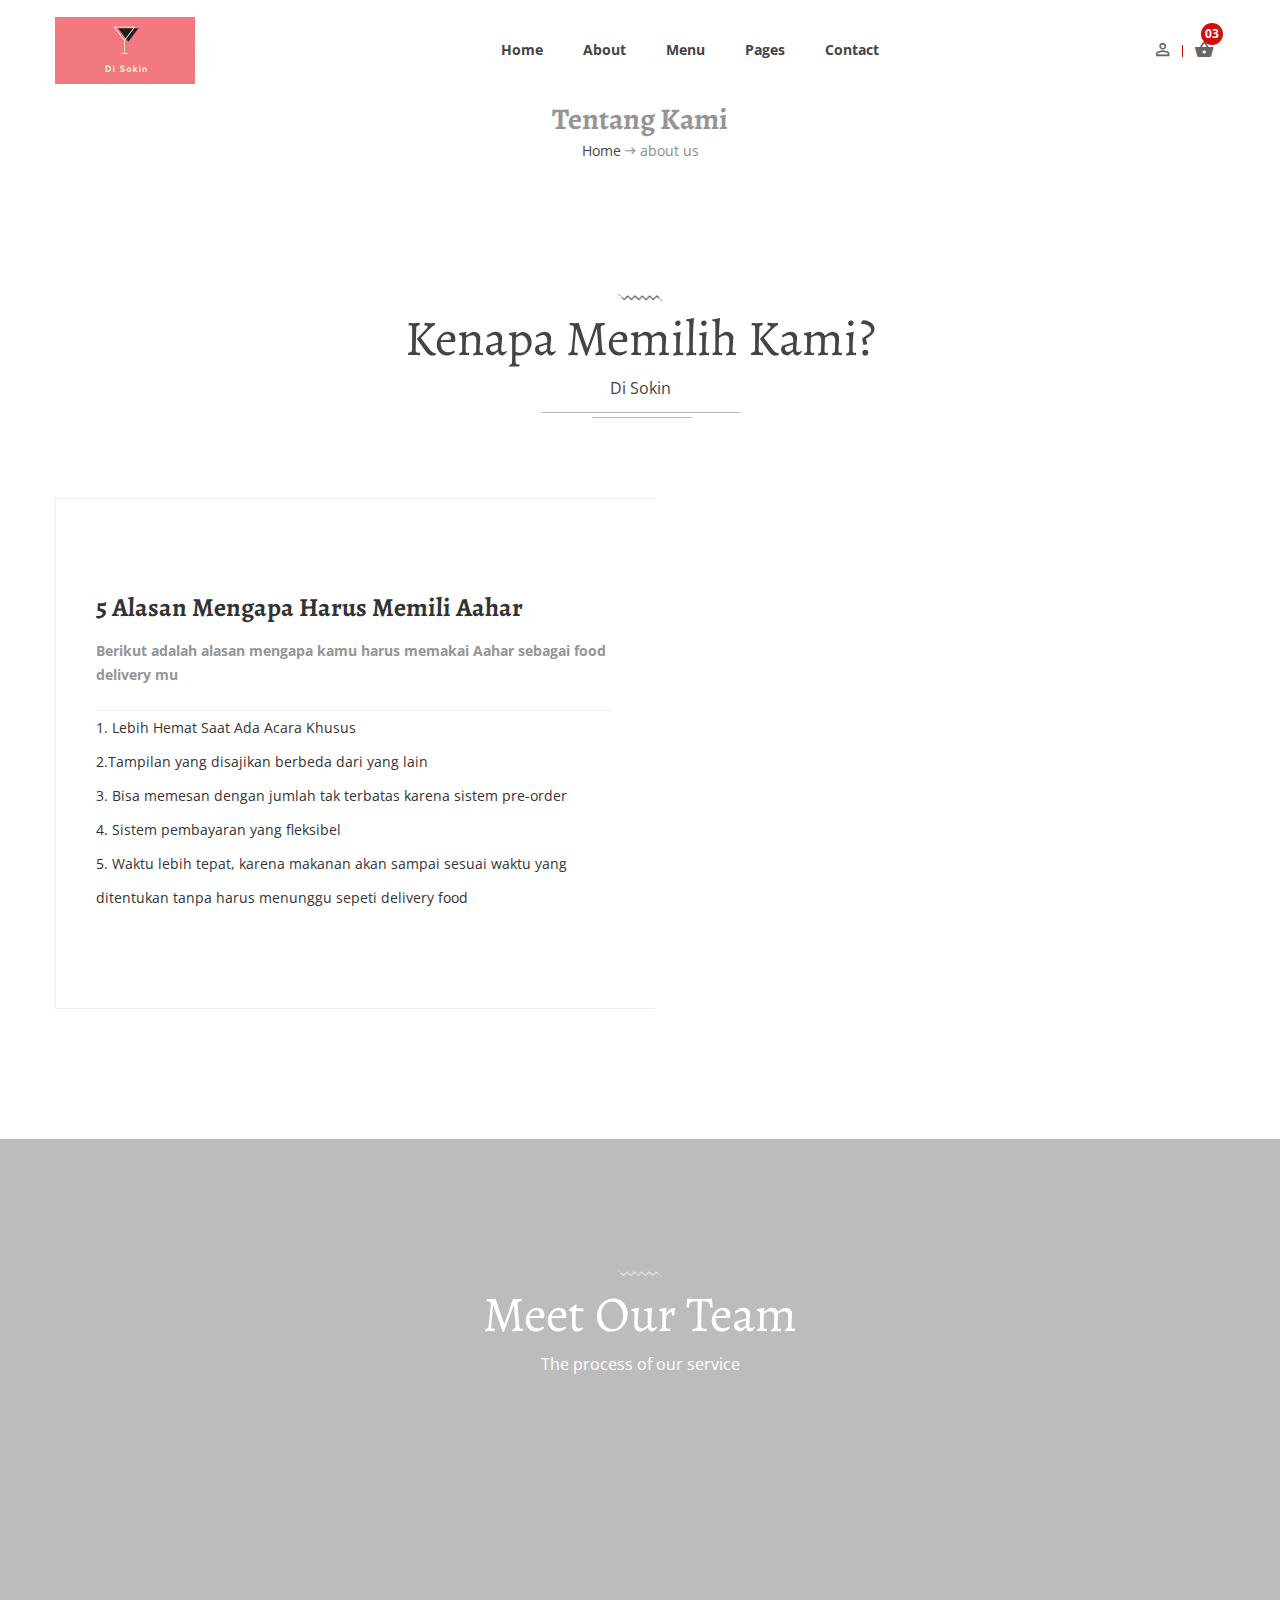
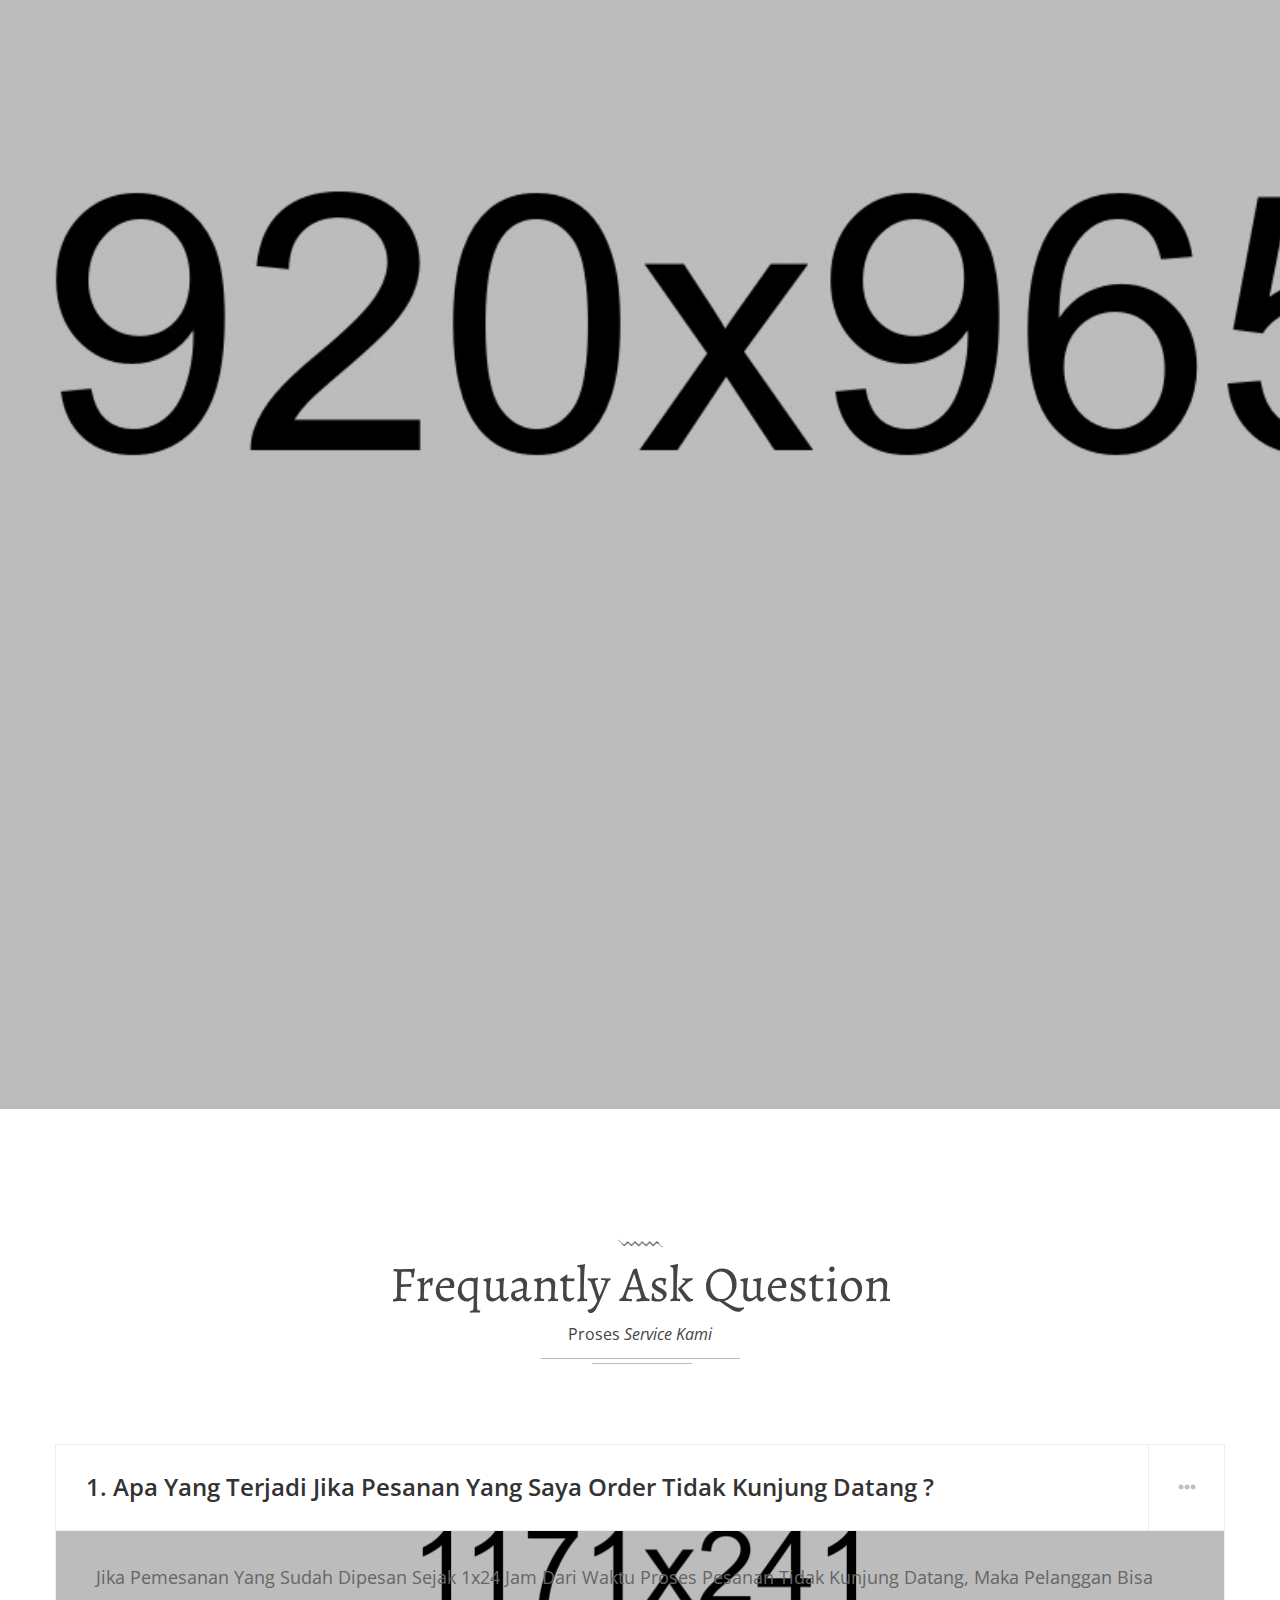
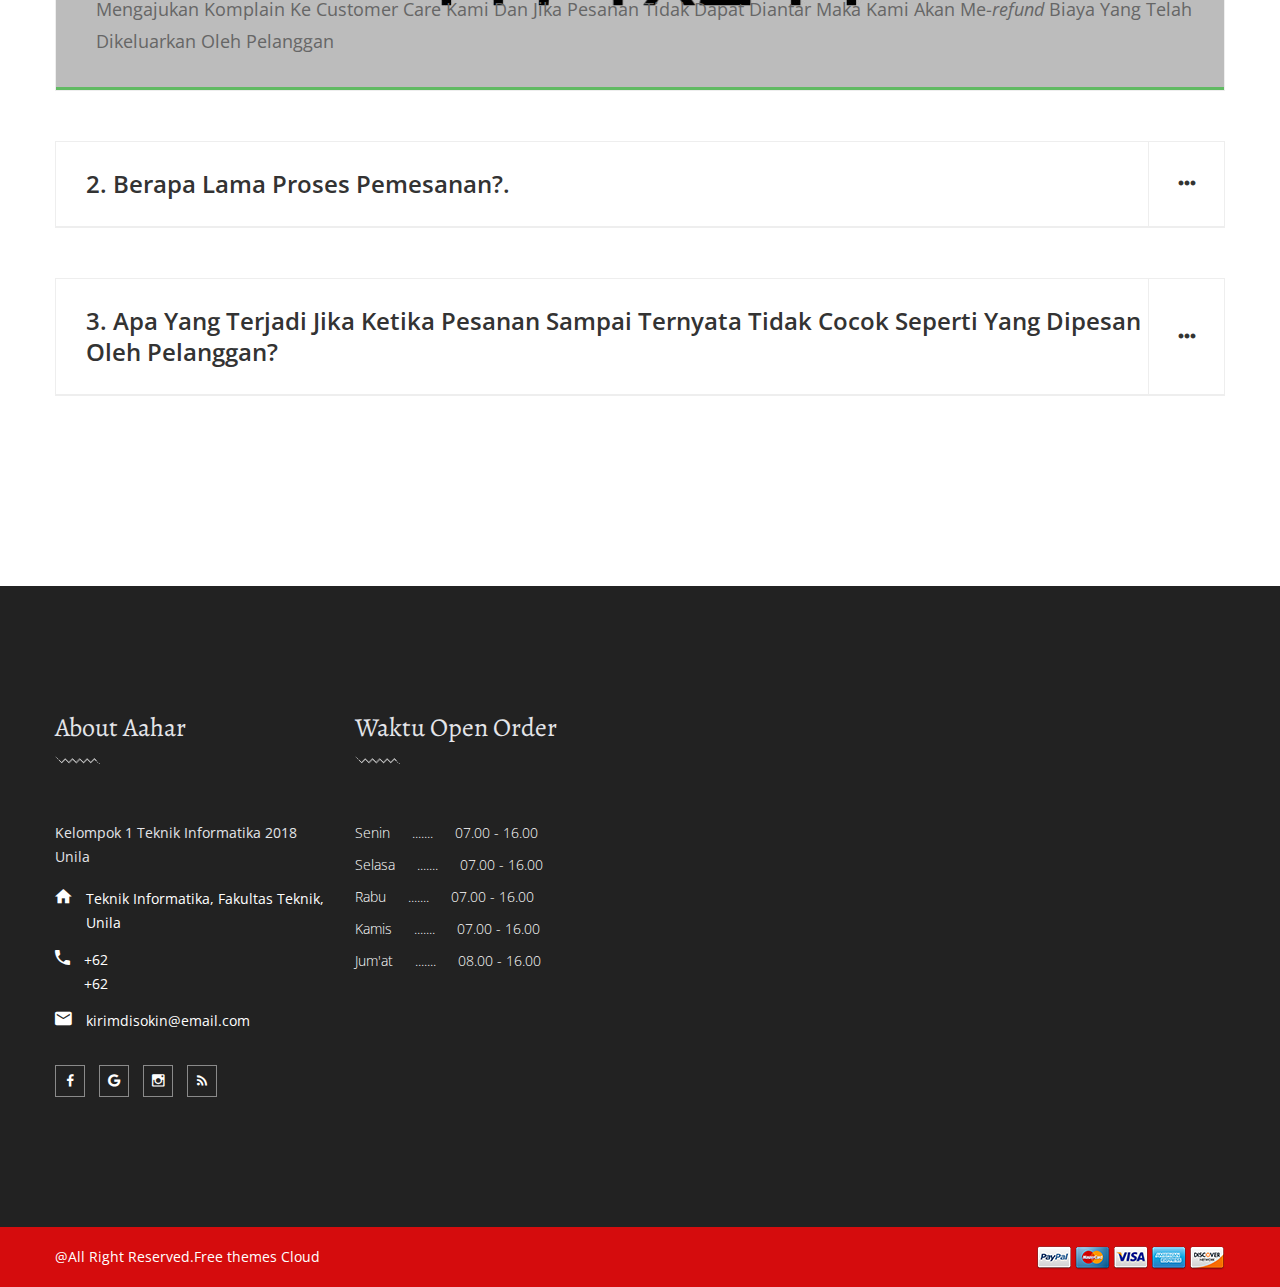
<file: about-us.html>
<!doctype html>
<html class="no-js" lang="zxx">
<head>
	<meta charset="utf-8">
	<meta http-equiv="x-ua-compatible" content="ie=edge">
	<title>Makan Siang Di Sokin!!!</title>
	<meta name="description" content="">
	<meta name="viewport" content="width=device-width, initial-scale=1">

	<!-- Favicons -->
	<link rel="shortcut icon" href="images/ds.jpg">
	<link rel="apple-touch-icon" href="images/icon.png">

	<!-- Stylesheets -->
	<link rel="stylesheet" href="css/bootstrap.min.css">
	<link rel="stylesheet" href="css/plugins.css">
	<link rel="stylesheet" href="style.css">
	<!-- Cusom css -->
   <link rel="stylesheet" href="css/custom.css">

	<!-- Modernizer js -->
	<script src="js/vendor/modernizr-3.5.0.min.js"></script>
</head>
<body>
	<!--[if lte IE 9]>
		<p class="browserupgrade">You are using an <strong>outdated</strong> browser. Please <a href="https://browsehappy.com/">upgrade your browser</a> to improve your experience and security.</p>
	<![endif]-->

	<!-- Add your site or application content here -->
	
	<!-- <div class="fakeloader"></div> -->

	<!-- Main wrapper -->
	<div class="wrapper" id="wrapper">
		<!-- Start Header Area -->
        <header class="htc__header bg--white">
            <!-- Start Mainmenu Area -->
            <div id="sticky-header-with-topbar" class="mainmenu__wrap sticky__header">
                <div class="container">
                    <div class="row">
                        <div class="col-lg-2 col-sm-4 col-md-6 order-1 order-lg-1">
                            <div class="logo">
                                <a href="index.html">
                                    <img src="images/logo/Di_Sokin2.png" alt="logo images">
                                </a>
                            </div>
                        </div>
                        <div class="col-lg-9 col-sm-4 col-md-2 order-3 order-lg-2">
                            <div class="main__menu__wrap">
                                <nav class="main__menu__nav d-none d-lg-block">
                                    <ul class="mainmenu">
                                        <li class="drop"><a href="index.html">Home</a></li>
                                        <li><a href="about-us.html">About</a></li>
                                        <li class="drop"><a href="menu-list.html">Menu</a>
                                            <ul class="dropdown__menu">
                                                <li><a href="menu-list.html">Menu List</a></li>
                                                <li><a href="menu-details.html">Menu Details</a></li>
                                            </ul>
                                        </li>
                                        
                                        </li>
                                        <li class="drop"><a href="#">Pages</a>
                                            <ul class="dropdown__menu">
                                                <li><a href="service.html">Service</a></li>
                                                <li><a href="cart.html">Cart Page</a></li>
                                                <li><a href="checkout.html">Checkout Page</a></li>
                                                <li><a href="contact.html">Contact Page</a></li>
                                            </ul>
                                        </li>
                                        <li><a href="contact.html">Contact</a></li>
                                    </ul>
                                </nav>
                                
                            </div>
                        </div>
                        <div class="col-lg-1 col-sm-4 col-md-4 order-2 order-lg-3">
                            <div class="header__right d-flex justify-content-end">
                                <div class="log__in">
                                    <a class="accountbox-trigger" href="#"><i class="zmdi zmdi-account-o"></i></a>
                                </div>
                                <div class="shopping__cart">
                                    <a class="minicart-trigger" href="#"><i class="zmdi zmdi-shopping-basket"></i></a>
                                    <div class="shop__qun">
                                        <span>03</span>
                                    </div>
                                </div>
                            </div>
                        </div>
                    </div>
                    <!-- Mobile Menu -->
                        <div class="mobile-menu d-block d-lg-none"></div>
                    <!-- Mobile Menu -->
                </div>
            </div>
            <!-- End Mainmenu Area -->
        </header>
        <!-- End Header Area -->
        <!-- Start Bradcaump area -->
        <div style="color: white;"></div>
            
                <div class="container">
                    <div class="row">
                        <div class="col-lg-12 col-md-12 col-sm-12">
                            <div class="bradcaump__inner text-center brad__white">
                                <h2 class="bradcaump-title">Tentang Kami</h2>
                                <nav class="bradcaump-inner">
                                  <a class="breadcrumb-item" href="index.html">Home</a>
                                  <span class="brd-separetor"><i class="zmdi zmdi-long-arrow-right"></i></span>
                                  <span class="breadcrumb-item active">about us</span>
                                </nav>
                            </div>
                        </div>
                    </div>
                </div>
            
        </div>
        <!-- End Bradcaump area -->
        <!-- Start About Us Area  -->
        <section class="food__about__us__area section-padding--lg bg--white">
            <div class="container">
                <div class="row">
                    <div class="col-lg-12">
                        <div class="section__title title__style--2 service__align--center">
                            <h2 class="title__line">Kenapa Memilih Kami?</h2>
                            <p>Di Sokin</p>
                        </div>
                    </div>
                </div>
                <div class="row mt--80">
                    <div class="col-lg-6 col-sm-12 col-md-12 align-self-center">
                        <div class="food__container">
                            <div class="food__inner">
                                <h2>5 Alasan Mengapa Harus Memili Aahar</h2>
                                <p>Berikut adalah alasan mengapa kamu harus memakai Aahar sebagai food delivery mu</p>
                            </div>
                            <div class="food__tab">
                                <div class="food__nav nav nav-tabs d-block" role="tablist">
                                    <a class="active" id="home-tab" data-toggle="tab" href="#home" role="tab" aria-controls="home" aria-selected="true">1. Lebih Hemat Saat Ada Acara Khusus</a>

                                    <a id="nav-prepare-tab" data-toggle="tab" href="#prepare" role="tab" aria-controls="prepare" aria-selected="false">2.Tampilan yang disajikan berbeda dari yang lain</a>

                                    <a id="nav-meals-tab" data-toggle="tab" href="#meals" role="tab" aria-controls="meals" aria-selected="false">3. Bisa memesan dengan jumlah tak terbatas karena sistem pre-order</a>

                                    <a id="nav-meals-tab" data-toggle="tab" href="#meals" role="tab" aria-controls="meals" aria-selected="false">4. Sistem pembayaran yang fleksibel</a>

                                    <a id="nav-meals-tab" data-toggle="tab" href="#meals" role="tab" aria-controls="meals" aria-selected="false">5. Waktu lebih tepat, karena makanan akan sampai sesuai waktu yang ditentukan tanpa harus menunggu sepeti delivery food</a>
                                </div>
                            </div>
                        </div>
                    </div>
        </section>
        <!-- End About Us Area  -->
        <!-- Start Our Team Area -->
        <section class="food__team__area team--2 bg--white section-padding--lg bg-image--21">
            <div class="container">
                <div class="row">
                    <div class="col-lg-12 col-md-12">
                        <div class="section__title title__style--2 service__align--center section__bg__black">
                            <h2 class="title__line">Meet Our Team</h2>
                            <p>The process of our service </p>
                        </div>
                    </div>
                </div>
                <div class="row mt--40">
                    <!-- Start Single Team -->
                    <div class="col-lg-4 col-md-4">
                        <div class="team text-center foo">
                            <div class="team__thumb">
                                <a href="team-details.html">
                                    <img src="images/team/team-list/2.jpg" alt="team images">
                                </a>
                            </div>
                            <div class="team__content">
                                <div class="team__info">
                                    <h4><a href="team-details.html">Aditya Eka Harsana</a></h4>
                                    <h6>Founder</h6>
                                </div>
                                <p>Pencetus sekaligus orang yang mengumpulkan tenaga tenaga ahli di Aahar</p>
                                <ul class="team__social__net">
                                    <li><a href="#"><i class="zmdi zmdi-google"></i></a></li>
                                    <li><a href="#"><i class="zmdi zmdi-rss"></i></a></li>
                                    <li><a href="#"><i class="zmdi zmdi-tumblr"></i></a></li>
                                    <li><a href="#"><i class="zmdi zmdi-instagram"></i></a></li>
                                </ul>
                            </div>
                        </div>
                    </div>
                    <!-- End Single Team -->
                    <!-- Start Single Team -->
                    <div class="col-lg-4 col-md-4">
                        <div class="team text-center foo">
                            <div class="team__thumb">
                                <a href="team-details.html">
                                    <img src="images/team/team-list/3.jpg" alt="team images">
                                </a>
                            </div>
                            <div class="team__content">
                                <div class="team__info">
                                    <h4><a href="team-details.html">Kurniawan Adi Perdana</a></h4>
                                    <h6>Server Manager</h6>
                                </div>
                                <p>Seorang ahli di bidang Jaringan Komputer, dialah yang memonitor segala aktifitas server Aahar</p>
                                <ul class="team__social__net">
                                    <li><a href="#"><i class="zmdi zmdi-google"></i></a></li>
                                    <li><a href="#"><i class="zmdi zmdi-rss"></i></a></li>
                                    <li><a href="#"><i class="zmdi zmdi-tumblr"></i></a></li>
                                    <li><a href="#"><i class="zmdi zmdi-instagram"></i></a></li>
                                </ul>
                            </div>
                        </div>
                    </div>
                    <!-- End Single Team -->
                    <!-- Start Single Team -->
                    <div class="col-lg-4 col-md-4">
                        <div class="team text-center foo">
                            <div class="team__thumb">
                                <a href="team-details.html">
                                    <img src="images/team/team-list/4.jpg" alt="team images">
                                </a>
                            </div>
                            <div class="team__content">
                                <div class="team__info">
                                    <h4><a href="team-details.html">M. Fakhri Rabbani</a></h4>
                                    <h6>General Manager</h6>
                                </div>
                                <p>merupakan orang yang berpengalaman dalam hal Manajemen, dialah yang mengatur segala bentuk operasional harian perusahaan, merencanakan, serta mengkoordinasi semua aktivitas bisnis perusahaan</p>
                                <ul class="team__social__net">
                                    <li><a href="#"><i class="zmdi zmdi-google"></i></a></li>
                                    <li><a href="#"><i class="zmdi zmdi-rss"></i></a></li>
                                    <li><a href="#"><i class="zmdi zmdi-tumblr"></i></a></li>
                                    <li><a href="#"><i class="zmdi zmdi-instagram"></i></a></li>
                                </ul>
                            </div>
                        </div>
                    </div>
                    <!-- End Single Team -->
                    <!-- Start Single Team -->
                    <div class="col-lg-4 col-md-4">
                        <div class="team text-center foo">
                            <div class="team__thumb">
                                <a href="team-details.html">
                                    <img src="images/team/team-list/4.jpg" alt="team images">
                                </a>
                            </div>
                            <div class="team__content">
                                <div class="team__info">
                                    <h4><a href="team-details.html">Aprillia Nur Illahi</a></h4>
                                    <h6>Supervisor</h6>
                                </div>
                                <p>orang yang bertanggung jawab untuk yang melaksanakan segala rancang kegiatan niaga perusahaan  </p>
                                <ul class="team__social__net">
                                    <li><a href="#"><i class="zmdi zmdi-google"></i></a></li>
                                    <li><a href="#"><i class="zmdi zmdi-rss"></i></a></li>
                                    <li><a href="#"><i class="zmdi zmdi-tumblr"></i></a></li>
                                    <li><a href="#"><i class="zmdi zmdi-instagram"></i></a></li>
                                </ul>
                            </div>
                        </div>
                    </div>
                    <!-- End Single Team -->
                    <!-- Start Single Team -->
                    <div class="col-lg-4 col-md-4">
                        <div class="team text-center foo">
                            <div class="team__thumb">
                                <a href="team-details.html">
                                    <img src="images/team/team-list/4.jpg" alt="team images">
                                </a>
                            </div>
                            <div class="team__content">
                                <div class="team__info">
                                    <h4><a href="team-details.html">Indria Agustina</a></h4>
                                    <h6>Marketing</h6>
                                </div>
                                <p>Dialah ujung tombak perusahaan, dia yang bertugas atas semua promosi dan mengawal segala target perusahaan</p>
                                <ul class="team__social__net">
                                    <li><a href="#"><i class="zmdi zmdi-google"></i></a></li>
                                    <li><a href="#"><i class="zmdi zmdi-rss"></i></a></li>
                                    <li><a href="#"><i class="zmdi zmdi-tumblr"></i></a></li>
                                    <li><a href="#"><i class="zmdi zmdi-instagram"></i></a></li>
                                </ul>
                            </div>
                        </div>
                    </div>
                    <!-- End Single Team -->
                </div>
            </div>
        </section>
        <!-- End Our Team Area -->
        <!-- Start Accordion Area -->
        <section class="food__acconrdion__area bg--white section-padding--lg">
            <div class="container">
                <div class="row">
                    <div class="col-lg-12 col-md-12">
                        <div class="section__title title__style--2 service__align--center">
                            <h2 class="title__line">Frequantly Ask Question</h2>
                            <p>Proses <i>Service Kami</i> </p>
                        </div>
                    </div>
                </div>
                <div class="row mt--80 pb--60">
                    <div class="col-lg-12 col-md-12 col-sm-12">
                        <div id="accordion" class="food_accordion" role="tablist">
                            <div class="card">
                                <div class="acc-header" role="tab" id="headingOne">
                                  <h5>
                                        <a data-toggle="collapse" href="#collapseOne" role="button" aria-expanded="true" aria-controls="collapseOne"><span>1.</span> Apa Yang Terjadi Jika Pesanan Yang Saya Order Tidak Kunjung Datang ?</a>
                                  </h5>
                                </div>

                                <div id="collapseOne" class="collapse show" role="tabpanel" aria-labelledby="headingOne" data-parent="#accordion">
                                    <div class="card-body">Jika Pemesanan Yang Sudah Dipesan Sejak 1x24 Jam Dari Waktu Proses Pesanan Tidak Kunjung Datang, Maka Pelanggan Bisa Mengajukan Komplain Ke Customer Care Kami Dan Jika Pesanan Tidak Dapat Diantar Maka Kami Akan Me-<i>refund</i> Biaya Yang Telah Dikeluarkan Oleh Pelanggan
                                    </div>
                                </div>
                            </div>
                            <div class="card">
                                <div class="acc-header" role="tab" id="headingTwo">
                                  <h5>
                                    <a class="collapsed" data-toggle="collapse" href="#collapseTwo" role="button" aria-expanded="false" aria-controls="collapseTwo">
                                        <span>2.</span> Berapa Lama Proses Pemesanan?. 
                                    </a>
                                  </h5>
                                </div>
                                <div id="collapseTwo" class="collapse" role="tabpanel" aria-labelledby="headingTwo" data-parent="#accordion">
                                  <div class="card-body">Lama Waktu Pemesanan Adalah 1x24 Jam </div>
                                </div>
                            </div>
                            <div class="card">
                                <div class="acc-header" role="tab" id="headingThree">
                                  <h5>
                                    <a class="collapsed" data-toggle="collapse" href="#collapseThree" role="button" aria-expanded="false" aria-controls="collapseThree">
                                        <span>3.</span> Apa Yang Terjadi Jika Ketika Pesanan Sampai Ternyata Tidak Cocok Seperti Yang Dipesan Oleh Pelanggan? 
                                    </a>
                                  </h5>
                                </div>
                                <div id="collapseThree" class="collapse" role="tabpanel" aria-labelledby="headingThree" data-parent="#accordion">
                                    <div class="card-body">Jika Ketika Barang Sampai Ternyata Kurang Atau Tidak Cocok Maka Pelanggan Bisa Mengajukan Komplain Ke Customer Care Kami, Jika Terbukti Bahwa Ada Kesalahan Dari Pihak Kami Maka Kami Akan Me-<i>refund</i> Semua Biaya Yang Telah Dikeluarkan Oleh Pelanggan
                                    </div>
                                </div>
                            </div>
                        </div>
                    </div>
                </div>
            </div>
        </section>
        <!-- End Accordion Area -->
        <!-- Start Footer Area -->
        <footer class="footer__area footer--1">
            <div class="footer__wrapper bg__cat--1 section-padding--lg">
                <div class="container">
                    <div class="row">
                        <!-- Start Single Footer -->
                        <div class="col-md-6 col-lg-3 col-sm-12">
                            <div class="footer">
                                <h2 class="ftr__title">About Aahar</h2>
                                <div class="footer__inner">
                                    <div class="ftr__details">
                                        <p>Kelompok 1 Teknik Informatika 2018 Unila</p>
                                        <div class="ftr__address__inner">
                                            <div class="ftr__address">
                                                <div class="ftr__address__icon">
                                                    <i class="zmdi zmdi-home"></i>
                                                </div>
                                                <div class="frt__address__details">
                                                    <p>Teknik Informatika, Fakultas Teknik, Unila</p>
                                                </div>
                                            </div>
                                            <div class="ftr__address">
                                                <div class="ftr__address__icon">
                                                    <i class="zmdi zmdi-phone"></i>
                                                </div>
                                                <div class="frt__address__details">
                                                    <p><a href="#">+62</a></p>
                                                    <p><a href="#">+62</a></p>
                                                </div>
                                            </div>
                                            <div class="ftr__address">
                                                <div class="ftr__address__icon">
                                                    <i class="zmdi zmdi-email"></i>
                                                </div>
                                                <div class="frt__address__details">
                                                    <p><a href="#">kirimdisokin@email.com</a></p>
                                                </div>
                                            </div>
                                        </div>
                                        <ul class="social__icon">
                                            <li><a href="#"><i class="zmdi zmdi-facebook"></i></a></li>
                                            <li><a href="#"><i class="zmdi zmdi-google"></i></a></li>
                                            <li><a href="#"><i class="zmdi zmdi-instagram"></i></a></li>
                                            <li><a href="#"><i class="zmdi zmdi-rss"></i></a></li>
                                        </ul>
                                    </div>
                                </div>
                            </div>
                        </div>
                        <!-- End Single Footer -->
                        <!-- Start Single Footer -->
                        
                        <!-- End Single Footer -->
                        <!-- Start Single Footer -->
                        <div class="col-md-6 col-lg-3 col-sm-12 md--mt--40 sm--mt--40">
                            <div class="footer">
                                <h2 class="ftr__title">Waktu Open Order</h2>
                                <div class="footer__inner">
                                    <ul class="opening__time__list">
                                        <li>Senin<span>.......</span>07.00 - 16.00</li>
                                        <li>Selasa<span>.......</span>07.00 - 16.00</li>
                                        <li>Rabu<span>.......</span>07.00 - 16.00</li>
                                        <li>Kamis<span>.......</span>07.00 - 16.00</li>
                                        <li>Jum'at<span>.......</span>08.00 - 16.00</li>
                                        
                                    </ul>
                                </div>
                            </div>
                        </div>
                        <!-- End Single Footer -->
                        <!-- Start Single Footer -->
                        
                        <!-- End Single Footer -->
                    </div>
                </div>
            </div>
            <div class="copyright bg--theme">
                <div class="container">
                    <div class="row">
                        <div class="col-lg-12 col-md-12 col-sm-12">
                            <div class="copyright__inner">
                                <div class="cpy__right--left">
                                    <p>@All Right Reserved.<a href="https://freethemescloud.com/">Free themes Cloud</a></p>
                                </div>
                                <div class="cpy__right--right">
                                    <a href="#">
                                        <img src="images/icon/shape/2.png" alt="payment images">
                                    </a>
                                </div>
                            </div>
                        </div>
                    </div>
                </div>
            </div>
        </footer>
        <!-- End Footer Area -->
        <!-- Login Form -->
        <div class="accountbox-wrapper">
            <div class="accountbox text-left">
                <ul class="nav accountbox__filters" id="myTab" role="tablist">
                    <li>
                        <a class="active" id="log-tab" data-toggle="tab" href="#log" role="tab" aria-controls="log" aria-selected="true">Login</a>
                    </li>
                    <li>
                        <a id="profile-tab" data-toggle="tab" href="#profile" role="tab" aria-controls="profile" aria-selected="false">Register</a>
                    </li>
                </ul>
                <div class="accountbox__inner tab-content" id="myTabContent">
                    <div class="accountbox__login tab-pane fade show active" id="log" role="tabpanel" aria-labelledby="log-tab">
                        <form action="#">
                            <div class="single-input">
                                <input class="cr-round--lg" type="text" placeholder="User name or email">
                            </div>
                            <div class="single-input">
                                <input class="cr-round--lg" type="password" placeholder="Password">
                            </div>
                            <div class="single-input">
                                <button type="submit" class="food__btn"><span>Go</span></button>
                            </div>
                            <div class="accountbox-login__others">
                                <h6>Or login with</h6>
                                <div class="social-icons">
                                    <ul>
                                        <li class="facebook"><a href="https://www.facebook.com/"><i class="fa fa-facebook"></i></a></li>
                                        <li class="twitter"><a href="https://twitter.com/"><i class="fa fa-twitter"></i></a></li>
                                        <li class="pinterest"><a href="#"><i class="fa fa-google-plus"></i></a></li>
                                    </ul>
                                </div>
                            </div>
                        </form>
                    </div>
                    <div class="accountbox__register tab-pane fade" id="profile" role="tabpanel" aria-labelledby="profile-tab">
                        <form action="#">
                            <div class="single-input">
                                <input class="cr-round--lg" type="text" placeholder="User name">
                            </div>
                            <div class="single-input">
                                <input class="cr-round--lg" type="email" placeholder="Email address">
                            </div>
                            <div class="single-input">
                                <input class="cr-round--lg" type="password" placeholder="Password">
                            </div>
                            <div class="single-input">
                                <input class="cr-round--lg" type="password" placeholder="Confirm password">
                            </div>
                            <div class="single-input">
                                <button type="submit" class="food__btn"><span>Sign Up</span></button>
                            </div>
                        </form>
                    </div>
                    <span class="accountbox-close-button"><i class="zmdi zmdi-close"></i></span>
                </div>
            </div>
        </div><!-- //Login Form -->
            <!-- Cartbox -->
        <div class="cartbox-wrap">
            <div class="cartbox text-right">
                <button class="cartbox-close"><i class="zmdi zmdi-close"></i></button>
                <div class="cartbox__inner text-left">
                    <div class="cartbox__items">
                        <!-- Cartbox Single Item -->
                        <div class="cartbox__item">
                            <div class="cartbox__item__thumb">
                                <a href="product-details.html">
                                    <img src="images/blog/sm-img/1.jpg" alt="small thumbnail">
                                </a>
                            </div>
                            <div class="cartbox__item__content">
                                <h5><a href="product-details.html" class="product-name">Ayam Bakar</a></h5>
                                <p>Qty: <span>01</span></p>
                                <span class="price">Rp. 15.000</span>
                            </div>
                            <button class="cartbox__item__remove">
                                <i class="fa fa-trash"></i>
                            </button>
                        </div><!-- //Cartbox Single Item -->
                        <!-- Cartbox Single Item -->
                        <div class="cartbox__item">
                            <div class="cartbox__item__thumb">
                                <a href="product-details.html">
                                    <img src="images/blog/sm-img/2.jpg" alt="small thumbnail">
                                </a>
                            </div>
                            <div class="cartbox__item__content">
                                <h5><a href="product-details.html" class="product-name">Ayam Geprek</a></h5>
                                <p>Qty: <span>01</span></p>
                                <span class="price">Rp. 15.000</span>
                            </div>
                            <button class="cartbox__item__remove">
                                <i class="fa fa-trash"></i>
                            </button>
                        </div><!-- //Cartbox Single Item -->
                        <!-- Cartbox Single Item -->
                        <div class="cartbox__item">
                            <div class="cartbox__item__thumb">
                                <a href="product-details.html">
                                    <img src="images/blog/sm-img/3.jpg" alt="small thumbnail">
                                </a>
                            </div>
                            <div class="cartbox__item__content">
                                <h5><a href="product-details.html" class="product-name">Ayam Goreng</a></h5>
                                <p>Qty: <span>01</span></p>
                                <span class="price">Rp. 15.000</span>
                            </div>
                            <button class="cartbox__item__remove">
                                <i class="fa fa-trash"></i>
                            </button>
                        </div><!-- //Cartbox Single Item -->
                    </div>
                    <div class="cartbox__total">
                        <ul>
                            <li><span class="cartbox__total__title">Subtotal</span><span class="price">Rp. 45.000</span></li>
                            <li class="shipping-charge"><span class="cartbox__total__title">Biaya Antar</span><span class="price">Rp. 5.000</span></li>
                            <li class="grandtotal">Total<span class="price">Rp. 50.000</span></li>
                        </ul>
                    </div>
                    <div class="cartbox__buttons">
                        <a class="food__btn" href="cart.html"><span>View cart</span></a>
                        <a class="food__btn" href="checkout.html"><span>Checkout</span></a>
                    </div>
                </div>
            </div>
        </div><!-- //Cartbox -->        
	</div><!-- //Main wrapper -->

	<!-- JS Files -->
	<script src="js/vendor/jquery-3.2.1.min.js"></script>
	<script src="js/popper.min.js"></script>
	<script src="js/bootstrap.min.js"></script>
	<script src="js/plugins.js"></script>
	<script src="js/active.js"></script>
</body>
</html>
</file>
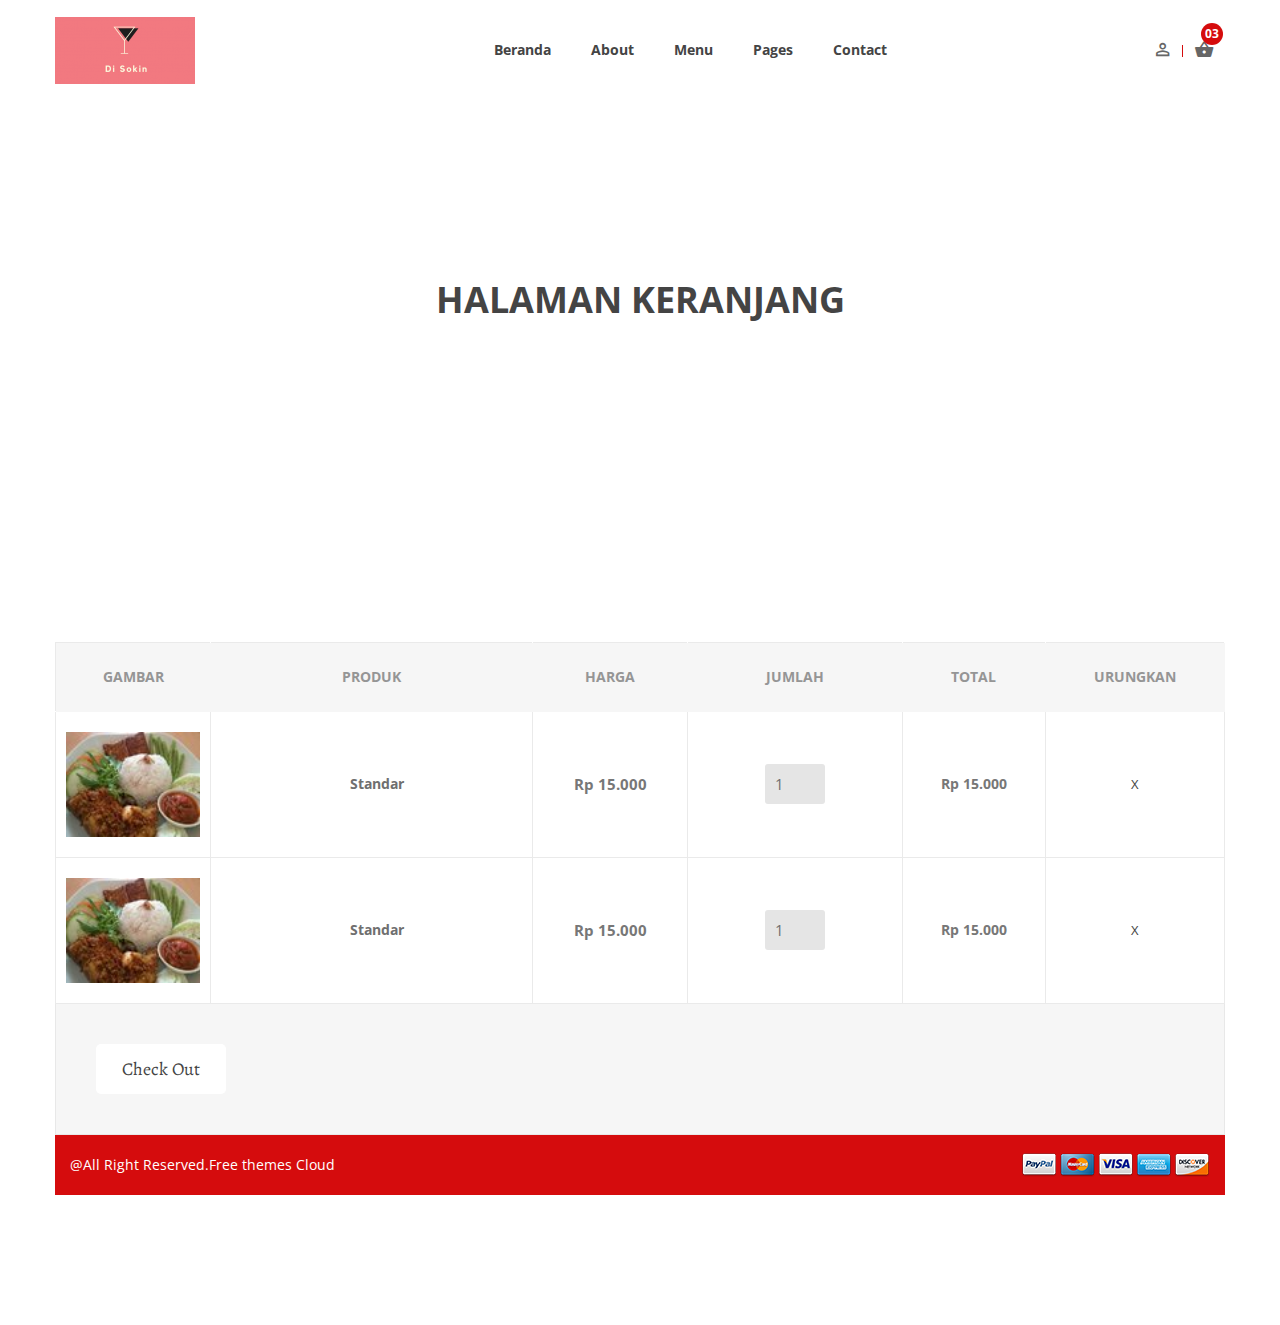
<file: cart.html>
<!doctype html>
<html class="no-js" lang="zxx">
<head>
	<meta charset="utf-8">
	<meta http-equiv="x-ua-compatible" content="ie=edge">
	<title>Makan Siang Di Sokin!!!</title>
	<meta name="description" content="">
	<meta name="viewport" content="width=device-width, initial-scale=1">

	<!-- Favicons -->
	<link rel="shortcut icon" href="images/ds.jpg">
	<link rel="apple-touch-icon" href="images/icon.png">

	<!-- Stylesheets -->
	<link rel="stylesheet" href="css/bootstrap.min.css">
	<link rel="stylesheet" href="css/plugins.css">
	<link rel="stylesheet" href="style.css">

	<!-- Cusom css -->
   <link rel="stylesheet" href="css/custom.css">

	<!-- Modernizer js -->
	<script src="js/vendor/modernizr-3.5.0.min.js"></script>
</head>
<body>
	<!--[if lte IE 9]>
		<p class="browserupgrade">You are using an <strong>outdated</strong> browser. Please <a href="https://browsehappy.com/">upgrade your browser</a> to improve your experience and security.</p>
	<![endif]-->

	<!-- Add your site or application content here -->
	
	<!-- <div class="fakeloader"></div> -->

	<!-- Main wrapper -->
	<div class="wrapper" id="wrapper">
		<!-- Start Header Area -->
        <header class="htc__header bg--white">
            <!-- Start Mainmenu Area -->
            <div id="sticky-header-with-topbar" class="mainmenu__wrap sticky__header">
                <div class="container">
                    <div class="row">
                        <div class="col-lg-2 col-sm-4 col-md-6 order-1 order-lg-1">
                            <div class="logo">
                                <a href="index.html">
                                    <img src="images/logo/Di_Sokin2.png" alt="logo images">
                                </a>
                            </div>
                        </div>
                        <div class="col-lg-9 col-sm-4 col-md-2 order-3 order-lg-2">
                            <div class="main__menu__wrap">
                                <nav class="main__menu__nav d-none d-lg-block">
                                    <ul class="mainmenu">
                                        <li class="drop"><a href="index.html">Beranda</a></li>
                                        <li><a href="about-us.html">About</a></li>
                                        <li class="drop"><a href="menu-list.html">Menu</a>
                                            <ul class="dropdown__menu">
                                                <li><a href="menu-list.html">Menu List</a></li>
                                                <li><a href="menu-details.html">Menu Details</a></li>
                                            </ul>
                                        </li>
                                        
                                        
                                        <li class="drop"><a href="#">Pages</a>
                                            <ul class="dropdown__menu">
                                                <li><a href="service.html">Service</a></li>
                                                <li><a href="cart.html">Cart Page</a></li>
                                                <li><a href="checkout.html">Checkout Page</a></li>
                                                <li><a href="contact.html">Contact Page</a></li>
                                            </ul>
                                        </li>
                                        <li><a href="contact.html">Contact</a></li>
                                    </ul>
                                </nav>
                                
                            </div>
                        </div>
                        <div class="col-lg-1 col-sm-4 col-md-4 order-2 order-lg-3">
                            <div class="header__right d-flex justify-content-end">
                                <div class="log__in">
                                    <a class="accountbox-trigger" href="#"><i class="zmdi zmdi-account-o"></i></a>
                                </div>
                                <div class="shopping__cart">
                                    <a class="minicart-trigger" href="#"><i class="zmdi zmdi-shopping-basket"></i></a>
                                    <div class="shop__qun">
                                        <span>03</span>
                                    </div>
                                </div>
                            </div>
                        </div>
                    </div>
                    <!-- Mobile Menu -->
                        <div class="mobile-menu d-block d-lg-none"></div>
                    <!-- Mobile Menu -->
                </div>
            </div>
            <!-- End Mainmenu Area -->
        </header>
        <!-- End Header Area -->
        <!-- Start Bradcaump area -->
        
            <div class="ht__bradcaump__wrap d-flex align-items-center">
                <div class="container">
                    <div class="row">
                        <div class="col-lg-12 col-md-12 col-sm-12">
                            <div class="bradcaump__inner text-center">
                                <h2 class="bradcaump-title">Halaman Keranjang</h2>
                                <nav class="bradcaump-inner">
                          
                                </nav>
                            </div>
                        </div>
                    </div>
                </div>
            </div>
        </div>
        <!-- End Bradcaump area --> 
        <!-- cart-main-area start -->
        <div class="cart-main-area section-padding--lg bg--white">
            <div class="container">
                <div class="row">
                    <div class="col-md-12 col-sm-12 ol-lg-12">
                        <form action="#">               
                            <div class="table-content table-responsive">
                                <table>
                                    <thead>
                                        <tr class="title-top">
                                            <th class="product-thumbnail">Gambar</th>
                                            <th class="product-name">Produk</th>
                                            <th class="product-price">Harga</th>
                                            <th class="product-quantity">Jumlah</th>
                                            <th class="product-subtotal">Total</th>
                                            <th class="product-remove">Urungkan</th>
                                        </tr>
                                    </thead>
                                    <tbody>
                                        <tr>
                                            <td class="product-thumbnail"><a href="#"><img src="images/cart/ww.jpg" alt="product img" /></a></td>
                                            <td class="product-name"><a href="#">Standar</a></td>
                                            <td class="product-price"><span class="amount">Rp 15.000</span></td>
                                            <td class="product-quantity"><input type="number" value="1" /></td>
                                            <td class="product-subtotal">Rp 15.000</td>
                                            <td class="product-remove"><a href="#">X</a></td>
                                        </tr>
                                        <tr>
                                            <td class="product-thumbnail"><a href="#"><img src="images/cart/ww.jpg" alt="product img" /></a></td>
                                            <td class="product-name"><a href="#">Standar</a></td>
                                            <td class="product-price"><span class="amount">Rp 15.000</span></td>
                                            <td class="product-quantity"><input type="number" value="1" /></td>
                                            <td class="product-subtotal">Rp 15.000</td>
                                            <td class="product-remove"><a href="#">X</a></td>
                                        </tr>
                                    </tbody>
                                </table>
                            </div>
                        </form> 
                        <div class="cartbox__btn">
                            <ul class="cart__btn__list d-flex flex-wrap flex-md-nowrap flex-lg-nowrap justify-content-between">
                                <li><a href="Checkout.html">Check Out</a></li>
                            </ul>
                        </div>
                    </div>
                </div>
                

            <div class="copyright bg--theme">
                <div class="container">
                    <div class="row">
                        <div class="col-lg-12 col-md-12 col-sm-12">
                            <div class="copyright__inner">
                                <div class="cpy__right--left">
                                    <p>@All Right Reserved.<a href="https://freethemescloud.com/">Free themes Cloud</a></p>
                                </div>
                                <div class="cpy__right--right">
                                    <a href="#">
                                        <img src="images/icon/shape/2.png" alt="payment images">
                                    </a>
                                </div>
                            </div>
                        </div>
                    </div>
                </div>
            </div>
        </footer>
        <!-- End Footer Area -->
        <!-- Login Form -->
        <div class="accountbox-wrapper">
            <div class="accountbox text-left">
                <ul class="nav accountbox__filters" id="myTab" role="tablist">
                    <li>
                        <a class="active" id="log-tab" data-toggle="tab" href="#log" role="tab" aria-controls="log" aria-selected="true">Login</a>
                    </li>
                    <li>
                        <a id="profile-tab" data-toggle="tab" href="#profile" role="tab" aria-controls="profile" aria-selected="false">Register</a>
                    </li>
                </ul>
                <div class="accountbox__inner tab-content" id="myTabContent">
                    <div class="accountbox__login tab-pane fade show active" id="log" role="tabpanel" aria-labelledby="log-tab">
                        <form action="#">
                            <div class="single-input">
                                <input class="cr-round--lg" type="text" placeholder="User name or email">
                            </div>
                            <div class="single-input">
                                <input class="cr-round--lg" type="password" placeholder="Password">
                            </div>
                            <div class="single-input">
                                <button type="submit" class="food__btn"><span>Go</span></button>
                            </div>
                            <div class="accountbox-login__others">
                                <h6>Or login with</h6>
                                <div class="social-icons">
                                    <ul>
                                        <li class="facebook"><a href="https://www.facebook.com/"><i class="fa fa-facebook"></i></a></li>
                                        <li class="twitter"><a href="https://twitter.com/"><i class="fa fa-twitter"></i></a></li>
                                        <li class="pinterest"><a href="#"><i class="fa fa-google-plus"></i></a></li>
                                    </ul>
                                </div>
                            </div>
                        </form>
                    </div>
                    <div class="accountbox__register tab-pane fade" id="profile" role="tabpanel" aria-labelledby="profile-tab">
                        <form action="#">
                            <div class="single-input">
                                <input class="cr-round--lg" type="text" placeholder="User name">
                            </div>
                            <div class="single-input">
                                <input class="cr-round--lg" type="email" placeholder="Email address">
                            </div>
                            <div class="single-input">
                                <input class="cr-round--lg" type="password" placeholder="Password">
                            </div>
                            <div class="single-input">
                                <input class="cr-round--lg" type="password" placeholder="Confirm password">
                            </div>
                            <div class="single-input">
                                <button type="submit" class="food__btn"><span>Sign Up</span></button>
                            </div>
                        </form>
                    </div>
                    <span class="accountbox-close-button"><i class="zmdi zmdi-close"></i></span>
                </div>
            </div>
        </div><!-- //Login Form -->
            <!-- Cartbox -->
        <div class="cartbox-wrap">
            <div class="cartbox text-right">
                <button class="cartbox-close"><i class="zmdi zmdi-close"></i></button>
                <div class="cartbox__inner text-left">
                    <div class="cartbox__items">
                        <!-- Cartbox Single Item -->
                        <div class="cartbox__item">
                            
                            
                            
                        </div><!-- //Cartbox Single Item -->
                        <!-- Cartbox Single Item -->
                        <div class="cartbox__item">
                            <div class="cartbox__item__thumb">
                                <a href="product-details.html">
                                    <img src="images/blog/sm-img/8.jpg" alt="small thumbnail">
                                </a>
                            </div>
                            <div class="cartbox__item__content">
                                <h5><a href="product-details.html" class="product-name">Ayam Geprek</a></h5>
                                <p>Jumlah: <span>01</span></p>
                                <span class="price">Rp. 15.000</span>
                            </div>
                            <button class="cartbox__item__remove">
                                <i class="fa fa-trash"></i>
                            </button>
                        </div><!-- //Cartbox Single Item -->
                        <!-- Cartbox Single Item -->
                        <div class="cartbox__item">
                            <div class="cartbox__item__thumb">
                                <a href="product-details.html">
                                    <img src="images/blog/sm-img/8.jpg" alt="small thumbnail">
                                </a>
                            </div>
                            <div class="cartbox__item__content">
                                <h5><a href="product-details.html" class="product-name">Ayam Geprek lvl 2</a></h5>
                                <p>Jumlah: <span>01</span></p>
                                <span class="price">Rp. 15.000</span>
                            </div>
                            <button class="cartbox__item__remove">
                                <i class="fa fa-trash"></i>
                            </button>
                        </div><!-- //Cartbox Single Item -->
                    </div>
                    <div class="cartbox__total">
                        <ul>
                            
                            <li class="grandtotal">Total Harga<span class="price">Rp. 30.000</span></li>
                        </ul>
                    </div>
                    <div class="cartbox__buttons">
                        <a class="food__btn" href="cart.html"><span>View cart</span></a>
                        <a class="food__btn" href="checkout.html"><span>Checkout</span></a>
                    </div>
                </div>
            </div>
        </div><!-- //Cartbox -->   
	</div><!-- //Main wrapper -->

	<!-- JS Files -->
	<script src="js/vendor/jquery-3.2.1.min.js"></script>
	<script src="js/popper.min.js"></script>
	<script src="js/bootstrap.min.js"></script>
	<script src="js/plugins.js"></script>
	<script src="js/active.js"></script>
</body>
</html>
</file>
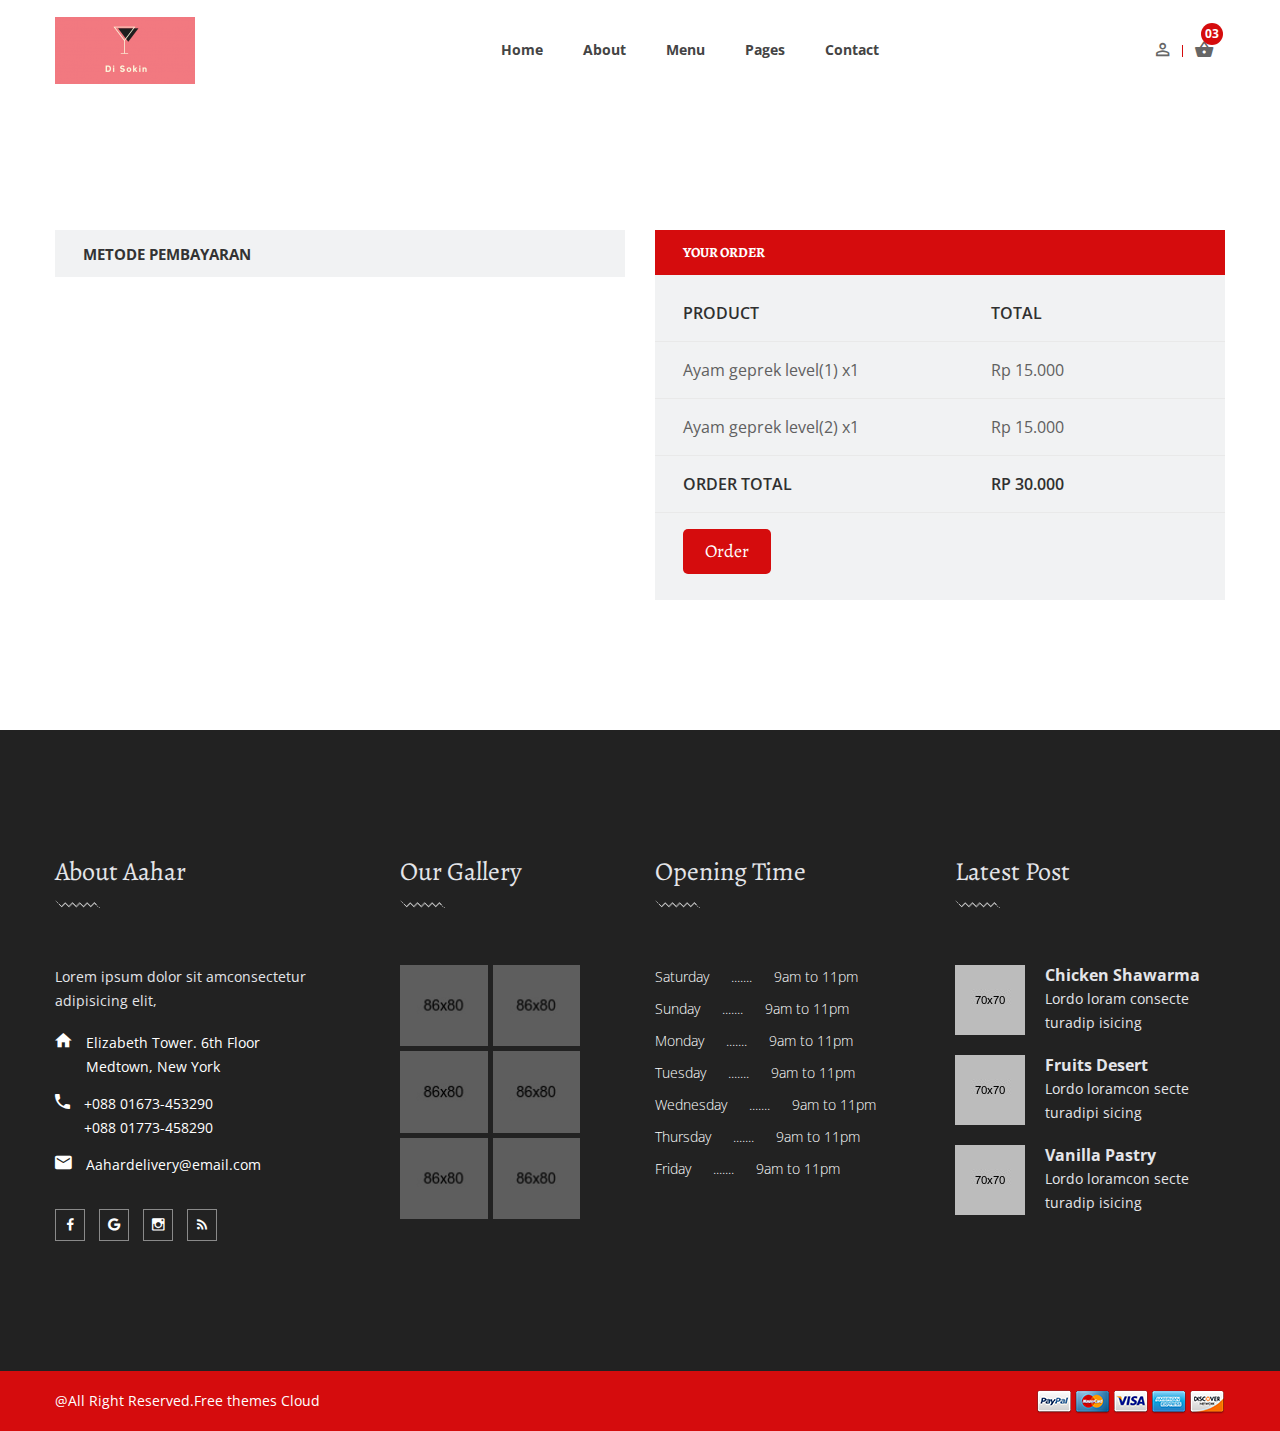
<file: Checkout.html>
<!doctype html>
<html class="no-js" lang="zxx">
<head>
    <meta charset="utf-8">
    <meta http-equiv="x-ua-compatible" content="ie=edge">
    <title>Makan Siang Di Sokin!!!</title>
    <meta name="description" content="">
    <meta name="viewport" content="width=device-width, initial-scale=1">

    <!-- Favicons -->
    <link rel="shortcut icon" href="ds.jpg">
    <link rel="apple-touch-icon" href="images/icon.png">

    <!-- Stylesheets -->
    <link rel="stylesheet" href="css/bootstrap.min.css">
    <link rel="stylesheet" href="css/plugins.css">
    <link rel="stylesheet" href="style.css">

    <!-- Cusom css -->
   <link rel="stylesheet" href="css/custom.css">

    <!-- Modernizer js -->
    <script src="js/vendor/modernizr-3.5.0.min.js"></script>
</head>
<body>
    <!--[if lte IE 9]>
        <p class="browserupgrade">You are using an <strong>outdated</strong> browser. Please <a href="https://browsehappy.com/">upgrade your browser</a> to improve your experience and security.</p>
    <![endif]-->

    <!-- Add your site or application content here -->
    
    <!-- <div class="fakeloader"></div> -->

    <!-- Main wrapper -->
    <div class="wrapper" id="wrapper">
        <!-- Start Header Area -->
        <header class="htc__header bg--white">
            <!-- Start Mainmenu Area -->
            <div id="sticky-header-with-topbar" class="mainmenu__wrap sticky__header">
                <div class="container">
                    <div class="row">
                        <div class="col-lg-2 col-sm-4 col-md-6 order-1 order-lg-1">
                            <div class="logo">
                                <a href="index.html">
                                    <img src="images/logo/Di_Sokin2.png" alt="logo images">
                                </a>
                            </div>
                        </div>
                        <div class="col-lg-9 col-sm-4 col-md-2 order-3 order-lg-2">
                            <div class="main__menu__wrap">
                                <nav class="main__menu__nav d-none d-lg-block">
                                    <ul class="mainmenu">
                                        <li class="drop"><a href="index.html">Home</a></li>
                                        <li><a href="about-us.html">About</a></li>
                                        <li class="drop"><a href="menu-list.html">Menu</a>
                                            <ul class="dropdown__menu">
                                                <li><a href="menu-list.html">Menu List</a></li>
                                                <li><a href="menu-details.html">Menu Details</a></li>
                                            </ul>
                                        </li>
                                        
                                        
                                        <li class="drop"><a href="#">Pages</a>
                                            <ul class="dropdown__menu">
                                                <li><a href="service.html">Service</a></li>
                                                <li><a href="cart.html">Cart Page</a></li>
                                                <li><a href="checkout.html">Checkout Page</a></li>
                                                <li><a href="contact.html">Contact Page</a></li>
                                            </ul>
                                        </li>
                                        <li><a href="contact.html">Contact</a></li>
                                    </ul>
                                </nav>
                                
                            </div>
                        </div>
                        <div class="col-lg-1 col-sm-4 col-md-4 order-2 order-lg-3">
                            <div class="header__right d-flex justify-content-end">
                                <div class="log__in">
                                    <a class="accountbox-trigger" href="#"><i class="zmdi zmdi-account-o"></i></a>
                                </div>
                                <div class="shopping__cart">
                                    <a class="minicart-trigger" href="#"><i class="zmdi zmdi-shopping-basket"></i></a>
                                    <div class="shop__qun">
                                        <span>03</span>
                                    </div>
                                </div>
                            </div>
                        </div>
                    </div>
                    <!-- Mobile Menu -->
                        <div class="mobile-menu d-block d-lg-none"></div>
                    <!-- Mobile Menu -->
                </div>
            </div>
            <!-- End Mainmenu Area -->
        </header>
        <!-- End Header Area -->

         <section class="htc__checkout bg--white section-padding--lg">
            <!-- Checkout Section Start-->
            <div class="checkout-section">
                <div class="container">
                    <div class="row">
                       
                        <div class="col-lg-6 col-12 mb-30">
                               
                                <!-- Checkout Accordion Start -->
                                <div id="checkout-accordion">
                                   
                                
                                    
                                    <!-- Payment Method -->
                                    <div class="single-accordion">
                                        <a class="accordion-head collapsed" data-toggle="collapse" data-parent="#checkout-accordion" href="#payment-method">Metode Pembayaran</a>
                                        <div id="payment-method" class="collapse">
                                            <div class="accordion-body payment-method fix">
                                               
                                                <ul class="payment-method-list">
                                                    <li class="active">Bayar Tunai</li>
                                                    <li class="payment-form-toggle">credit card</li>
                                                </ul>
                                                
                                                <form action="#" class="payment-form">
                                                    <div class="row">
                                                        <div class="input-box col-12 mb--20">
                                                            <label for="card-name">Name on Card *</label>
                                                            <input type="text" id="card-name" />
                                                        </div>
                                                        <div class="input-box col-12 mb--20">
                                                            <label>Credit Card Type</label>
                                                            <select>
                                                                <option>Please Select</option>
                                                                <option>Credit Card Type 1</option>
                                                                <option>Credit Card Type 2</option>
                                                            </select>
                                                        </div>
                                                        <div class="input-box col-12 mb--20">
                                                            <label for="card-number">Credit Card Number *</label>
                                                            <input type="text" id="card-number" />
                                                        </div>
                                                        <div class="input-box col-12">
                                                            <div class="row">
                                                                <div class="input-box col-12">
                                                                    <label>Expiration Date</label>
                                                                </div>
                                                                <div class="input-box col-md-6 col-12 mb--20">
                                                                    <select>
                                                                        <option>Month</option>
                                                                        <option>Jan</option>
                                                                        <option>Feb</option>
                                                                        <option>Mar</option>
                                                                        <option>Apr</option>
                                                                        <option>May</option>
                                                                        <option>Jun</option>
                                                                        <option>Jul</option>
                                                                        <option>Aug</option>
                                                                        <option>Sep</option>
                                                                        <option>Oct</option>
                                                                        <option>Nov</option>
                                                                        <option>Dec</option>
                                                                    </select>
                                                                </div>
                                                                <div class="input-box col-md-6 col-12 mb--20">
                                                                    <select>
                                                                        <option>Year</option>
                                                                        <option>2015</option>
                                                                        <option>2016</option>
                                                                        <option>2017</option>
                                                                        <option>2018</option>
                                                                        <option>2019</option>
                                                                        <option>2020</option>
                                                                        <option>2021</option>
                                                                        <option>2022</option>
                                                                        <option>2023</option>
                                                                    </select>
                                                                </div>
                                                            </div>
                                                        </div>
                                                        <div class="input-box col-12">
                                                            <label for="card-Verify">Card Verification Number *</label>
                                                            <input type="text" id="card-Verify" />
                                                        </div>
                                                    </div>
                                                </form>
                                            
                                            </div>
                                        </div>
                                    </div>
                                    
                                </div><!-- Checkout Accordion Start -->
                            </div>
                            
                            <!-- Order Details -->
                            <div class="col-lg-6 col-12 mb-30">
                               
                                <div class="order-details-wrapper">
                                    <h2>your order</h2>
                                    <div class="order-details">
                                        <form action="#">
                                            <ul>
                                                <li><p class="strong">product</p><p class="strong">total</p></li>
                                                <li><p>Ayam geprek level(1) x1 </p><p>Rp 15.000</p></li>
                                                <li><p>Ayam geprek level(2) x1 </p><p>Rp 15.000</p></li>
                                                <li><p class="strong">order total</p><p class="strong">Rp 30.000</p></li>
                                                <li><a href = "contact.html"class="food__btn">Order</a></li> 
                                            </ul>
                                        </form>
                                    </div>
                                </div>
                                
                            </div>
                        
                    </div>
                </div>
            </div><!-- Checkout Section End-->             
         </section>   
        <!-- Start Footer Area -->
        <footer class="footer__area footer--1">
            <div class="footer__wrapper bg__cat--1 section-padding--lg">
                <div class="container">
                    <div class="row">
                        <!-- Start Single Footer -->
                        <div class="col-md-6 col-lg-3 col-sm-12">
                            <div class="footer">
                                <h2 class="ftr__title">About Aahar</h2>
                                <div class="footer__inner">
                                    <div class="ftr__details">
                                        <p>Lorem ipsum dolor sit amconsectetur adipisicing elit,</p>
                                        <div class="ftr__address__inner">
                                            <div class="ftr__address">
                                                <div class="ftr__address__icon">
                                                    <i class="zmdi zmdi-home"></i>
                                                </div>
                                                <div class="frt__address__details">
                                                    <p>Elizabeth Tower. 6th Floor Medtown, New York</p>
                                                </div>
                                            </div>
                                            <div class="ftr__address">
                                                <div class="ftr__address__icon">
                                                    <i class="zmdi zmdi-phone"></i>
                                                </div>
                                                <div class="frt__address__details">
                                                    <p><a href="#">+088 01673-453290</a></p>
                                                    <p><a href="#">+088 01773-458290</a></p>
                                                </div>
                                            </div>
                                            <div class="ftr__address">
                                                <div class="ftr__address__icon">
                                                    <i class="zmdi zmdi-email"></i>
                                                </div>
                                                <div class="frt__address__details">
                                                    <p><a href="#">Aahardelivery@email.com</a></p>
                                                </div>
                                            </div>
                                        </div>
                                        <ul class="social__icon">
                                            <li><a href="#"><i class="zmdi zmdi-facebook"></i></a></li>
                                            <li><a href="#"><i class="zmdi zmdi-google"></i></a></li>
                                            <li><a href="#"><i class="zmdi zmdi-instagram"></i></a></li>
                                            <li><a href="#"><i class="zmdi zmdi-rss"></i></a></li>
                                        </ul>
                                    </div>
                                </div>
                            </div>
                        </div>
                        <!-- End Single Footer -->
                        <!-- Start Single Footer -->
                        <div class="col-md-6 col-lg-3 col-sm-12 sm--mt--40">
                            <div class="footer gallery">
                                <h2 class="ftr__title">Our Gallery</h2>
                                <div class="footer__inner">
                                    <ul class="sm__gallery__list">
                                        <li><a href="#"><img src="images/gallery/sm-img/1.jpg" alt="gallery images"></a></li>
                                        <li><a href="#"><img src="images/gallery/sm-img/2.jpg" alt="gallery images"></a></li>
                                        <li><a href="#"><img src="images/gallery/sm-img/3.jpg" alt="gallery images"></a></li>
                                        <li><a href="#"><img src="images/gallery/sm-img/4.jpg" alt="gallery images"></a></li>
                                        <li><a href="#"><img src="images/gallery/sm-img/5.jpg" alt="gallery images"></a></li>
                                        <li><a href="#"><img src="images/gallery/sm-img/6.jpg" alt="gallery images"></a></li>
                                    </ul>
                                </div>
                            </div>
                        </div>
                        <!-- End Single Footer -->
                        <!-- Start Single Footer -->
                        <div class="col-md-6 col-lg-3 col-sm-12 md--mt--40 sm--mt--40">
                            <div class="footer">
                                <h2 class="ftr__title">Opening Time</h2>
                                <div class="footer__inner">
                                    <ul class="opening__time__list">
                                        <li>Saturday<span>.......</span>9am to 11pm</li>
                                        <li>Sunday<span>.......</span>9am to 11pm</li>
                                        <li>Monday<span>.......</span>9am to 11pm</li>
                                        <li>Tuesday<span>.......</span>9am to 11pm</li>
                                        <li>Wednesday<span>.......</span>9am to 11pm</li>
                                        <li>Thursday<span>.......</span>9am to 11pm</li>
                                        <li>Friday<span>.......</span>9am to 11pm</li>
                                    </ul>
                                </div>
                            </div>
                        </div>
                        <!-- End Single Footer -->
                        <!-- Start Single Footer -->
                        <div class="col-md-6 col-lg-3 col-sm-12 md--mt--40 sm--mt--40">
                            <div class="footer">
                                <h2 class="ftr__title">Latest Post</h2>
                                <div class="footer__inner">
                                    <div class="lst__post__list">
                                        <div class="single__sm__post">
                                            <div class="sin__post__thumb">
                                                <a href="blog-details,html">
                                                    <img src="images/blog/sm-img/1.jpg" alt="blog images">
                                                </a>
                                            </div>
                                            <div class="sin__post__details">
                                                <h6><a href="blog-details.html">Chicken Shawarma </a></h6>
                                                <p>Lordo loram consecte turadip isicing</p>
                                            </div>
                                        </div>
                                        <div class="single__sm__post">
                                            <div class="sin__post__thumb">
                                                <a href="blog-details,html">
                                                    <img src="images/blog/sm-img/2.jpg" alt="blog images">
                                                </a>
                                            </div>
                                            <div class="sin__post__details">
                                                <h6><a href="blog-details.html">Fruits Desert</a></h6>
                                                <p>Lordo loramcon secte turadipi sicing</p>
                                            </div>
                                        </div>
                                        <div class="single__sm__post">
                                            <div class="sin__post__thumb">
                                                <a href="blog-details,html">
                                                    <img src="images/blog/sm-img/3.jpg" alt="blog images">
                                                </a>
                                            </div>
                                            <div class="sin__post__details">
                                                <h6><a href="blog-details.html">Vanilla Pastry</a></h6>
                                                <p>Lordo loramcon secte turadip isicing</p>
                                            </div>
                                        </div>
                                    </div>
                                </div>
                            </div>
                        </div>
                        <!-- End Single Footer -->
                    </div>
                </div>
            </div>
            <div class="copyright bg--theme">
                <div class="container">
                    <div class="row">
                        <div class="col-lg-12 col-md-12 col-sm-12">
                            <div class="copyright__inner">
                                <div class="cpy__right--left">
                                    <p>@All Right Reserved.<a href="https://freethemescloud.com/">Free themes Cloud</a></p>
                                </div>
                                <div class="cpy__right--right">
                                    <a href="#">
                                        <img src="images/icon/shape/2.png" alt="payment images">
                                    </a>
                                </div>
                            </div>
                        </div>
                    </div>
                </div>
            </div>
        </footer>
        <!-- End Footer Area -->
        <!-- Login Form -->
        <div class="accountbox-wrapper">
            <div class="accountbox text-left">
                <ul class="nav accountbox__filters" id="myTab" role="tablist">
                    <li>
                        <a class="active" id="log-tab" data-toggle="tab" href="#log" role="tab" aria-controls="log" aria-selected="true">Login</a>
                    </li>
                    <li>
                        <a id="profile-tab" data-toggle="tab" href="#profile" role="tab" aria-controls="profile" aria-selected="false">Register</a>
                    </li>
                </ul>
                <div class="accountbox__inner tab-content" id="myTabContent">
                    <div class="accountbox__login tab-pane fade show active" id="log" role="tabpanel" aria-labelledby="log-tab">
                        <form action="#">
                            <div class="single-input">
                                <input class="cr-round--lg" type="text" placeholder="User name or email">
                            </div>
                            <div class="single-input">
                                <input class="cr-round--lg" type="password" placeholder="Password">
                            </div>
                            <div class="single-input">
                                <button type="submit" class="food__btn"><span>Go</span></button>
                            </div>
                            <div class="accountbox-login__others">
                                <h6>Or login with</h6>
                                <div class="social-icons">
                                    <ul>
                                        <li class="facebook"><a href="https://www.facebook.com/"><i class="fa fa-facebook"></i></a></li>
                                        <li class="twitter"><a href="https://twitter.com/"><i class="fa fa-twitter"></i></a></li>
                                        <li class="pinterest"><a href="#"><i class="fa fa-google-plus"></i></a></li>
                                    </ul>
                                </div>
                            </div>
                        </form>
                    </div>
                    <div class="accountbox__register tab-pane fade" id="profile" role="tabpanel" aria-labelledby="profile-tab">
                        <form action="#">
                            <div class="single-input">
                                <input class="cr-round--lg" type="text" placeholder="User name">
                            </div>
                            <div class="single-input">
                                <input class="cr-round--lg" type="email" placeholder="Email address">
                            </div>
                            <div class="single-input">
                                <input class="cr-round--lg" type="password" placeholder="Password">
                            </div>
                            <div class="single-input">
                                <input class="cr-round--lg" type="password" placeholder="Confirm password">
                            </div>
                            <div class="single-input">
                                <button type="submit" class="food__btn"><span>Sign Up</span></button>
                            </div>
                        </form>
                    </div>
                    <span class="accountbox-close-button"><i class="zmdi zmdi-close"></i></span>
                </div>
            </div>
        </div><!-- //Login Form -->
            <!-- Cartbox -->
        <div class="cartbox-wrap">
            <div class="cartbox text-right">
                <button class="cartbox-close"><i class="zmdi zmdi-close"></i></button>
                <div class="cartbox__inner text-left">
                    <div class="cartbox__items">
                        <!-- Cartbox Single Item -->
                        <div class="cartbox__item">
                            <div class="cartbox__item__thumb">
                                <a href="product-details.html">
                                    <img src="images/blog/sm-img/1.jpg" alt="small thumbnail">
                                </a>
                            </div>
                            <div class="cartbox__item__content">
                                <h5><a href="product-details.html" class="product-name">Vanila Muffin</a></h5>
                                <p>Qty: <span>01</span></p>
                                <span class="price">$15</span>
                            </div>
                            <button class="cartbox__item__remove">
                                <i class="fa fa-trash"></i>
                            </button>
                        </div><!-- //Cartbox Single Item -->
                        <!-- Cartbox Single Item -->
                        <div class="cartbox__item">
                            <div class="cartbox__item__thumb">
                                <a href="product-details.html">
                                    <img src="images/blog/sm-img/2.jpg" alt="small thumbnail">
                                </a>
                            </div>
                            <div class="cartbox__item__content">
                                <h5><a href="product-details.html" class="product-name">Wheat Bread</a></h5>
                                <p>Qty: <span>01</span></p>
                                <span class="price">$25</span>
                            </div>
                            <button class="cartbox__item__remove">
                                <i class="fa fa-trash"></i>
                            </button>
                        </div><!-- //Cartbox Single Item -->
                        <!-- Cartbox Single Item -->
                        <div class="cartbox__item">
                            <div class="cartbox__item__thumb">
                                <a href="product-details.html">
                                    <img src="images/blog/sm-img/3.jpg" alt="small thumbnail">
                                </a>
                            </div>
                            <div class="cartbox__item__content">
                                <h5><a href="product-details.html" class="product-name">Mixed Fruits Pie</a></h5>
                                <p>Qty: <span>01</span></p>
                                <span class="price">$30</span>
                            </div>
                            <button class="cartbox__item__remove">
                                <i class="fa fa-trash"></i>
                            </button>
                        </div><!-- //Cartbox Single Item -->
                    </div>
                    <div class="cartbox__total">
                        <ul>
                            <li><span class="cartbox__total__title">Subtotal</span><span class="price">$70</span></li>
                            <li class="shipping-charge"><span class="cartbox__total__title">Shipping Charge</span><span class="price">$05</span></li>
                            <li class="grandtotal">Total<span class="price">$75</span></li>
                        </ul>
                    </div>
                    <div class="cartbox__buttons">
                        <a class="food__btn" href="cart.html"><span>View cart</span></a>
                        <a class="food__btn" href="checkout.html"><span>Checkout</span></a>
                    </div>
                </div>
            </div>
        </div><!-- //Cartbox -->  
    </div><!-- //Main wrapper -->

    <!-- JS Files -->
    <script src="js/vendor/jquery-3.2.1.min.js"></script>
    <script src="js/popper.min.js"></script>
    <script src="js/bootstrap.min.js"></script>
    <script src="js/plugins.js"></script>
    <script src="js/active.js"></script>
</body>
</html>
</file>
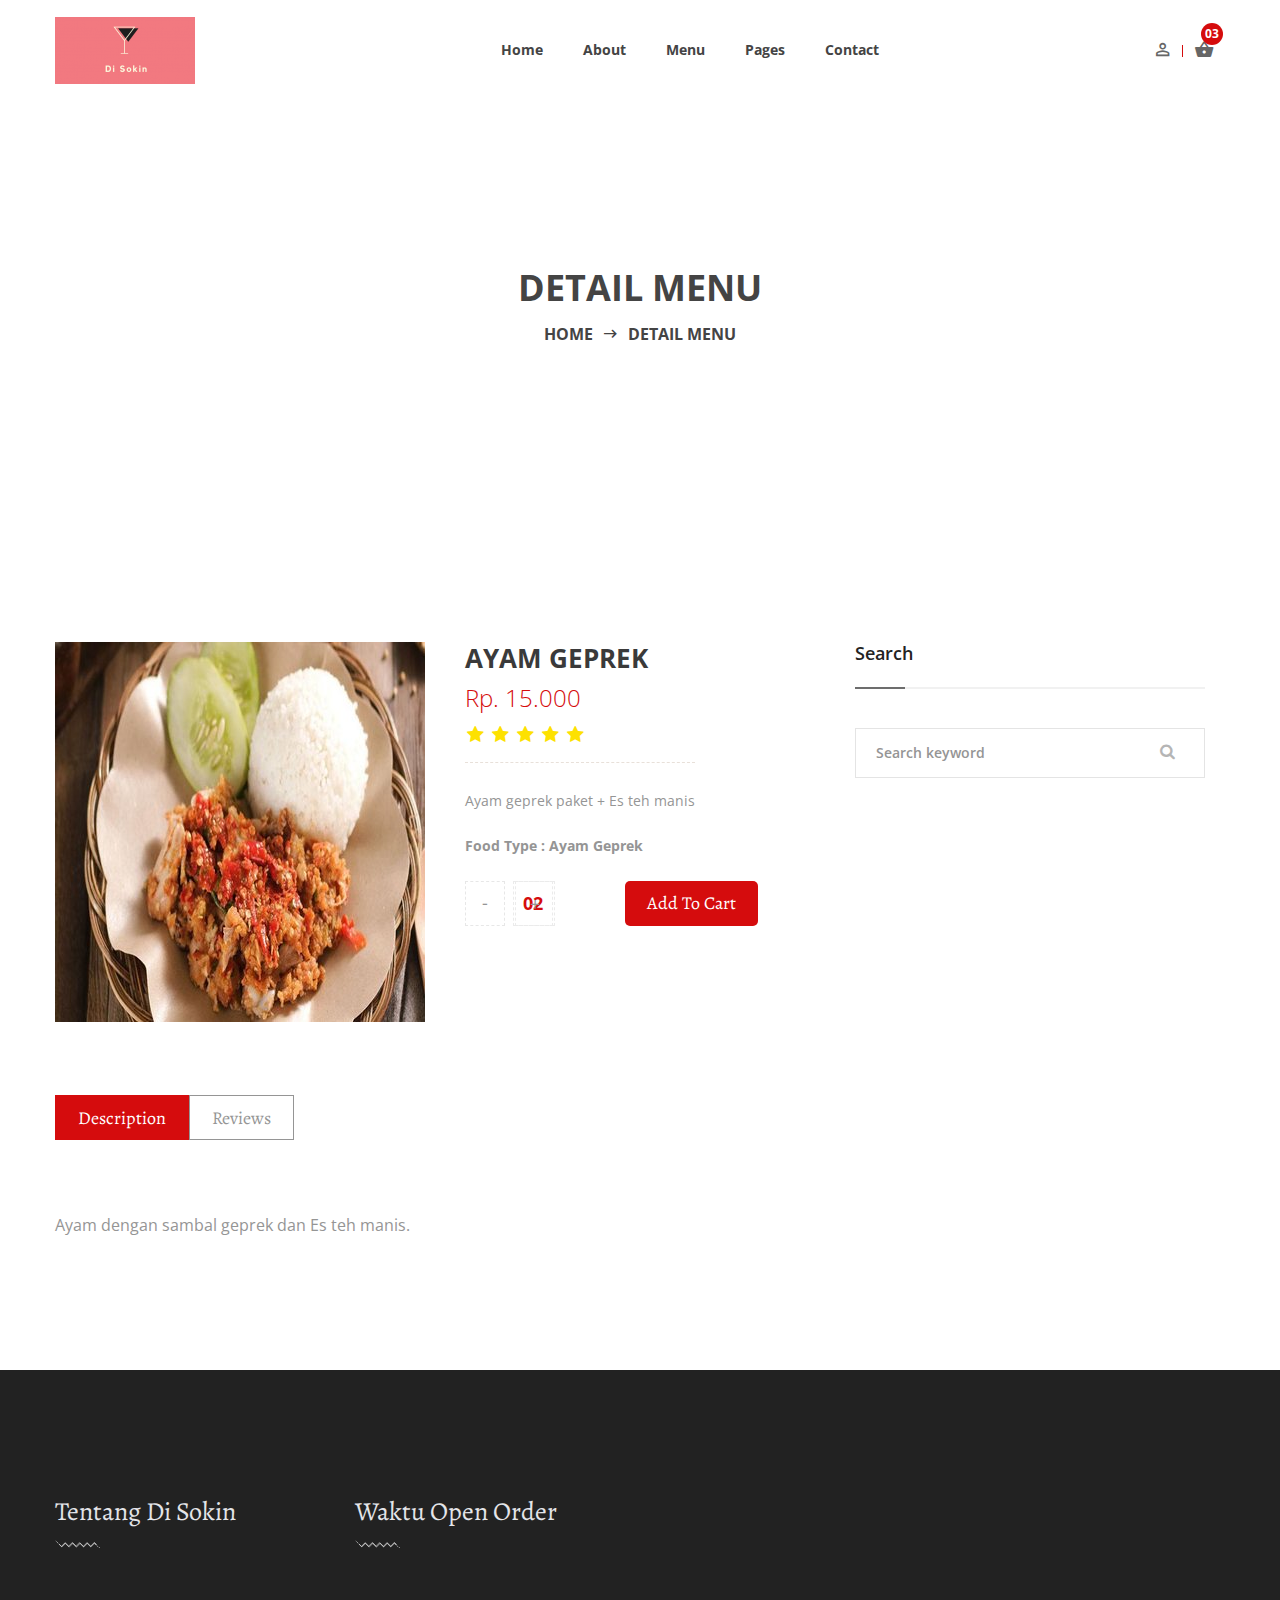
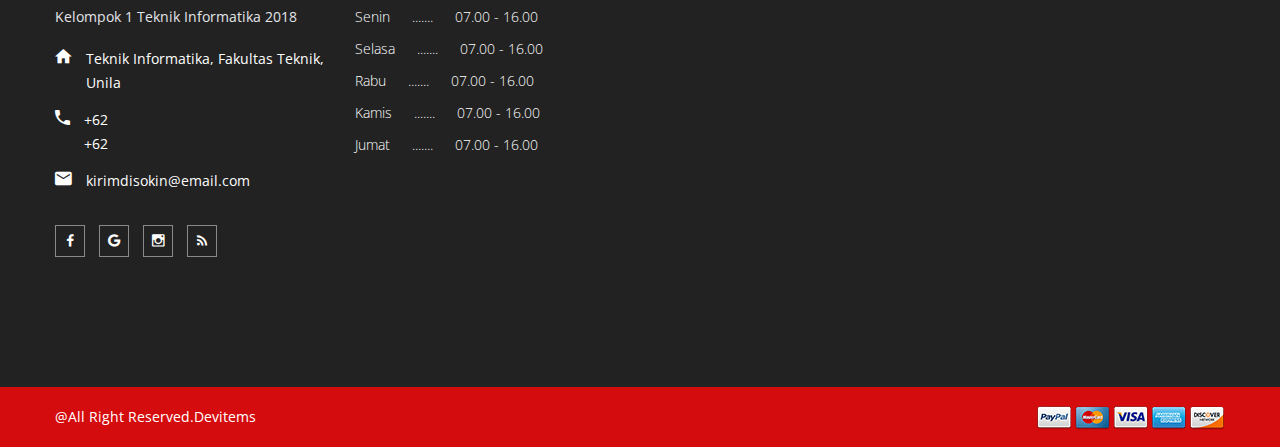
<file: menu-details.html>
<!doctype html>
<html class="no-js" lang="zxx">
<head>
	<meta charset="utf-8">
	<meta http-equiv="x-ua-compatible" content="ie=edge">
	<title>Makan Siang Di Sokin!!!</title>
	<meta name="description" content="">
	<meta name="viewport" content="width=device-width, initial-scale=1">

	<!-- Favicons -->
	<link rel="shortcut icon" href="images/ds.jpg">
	<link rel="apple-touch-icon" href="images/icon.png">

	<!-- Stylesheets -->
	<link rel="stylesheet" href="css/bootstrap.min.css">
	<link rel="stylesheet" href="css/plugins.css">
	<link rel="stylesheet" href="style.css">

	<!-- Cusom css -->
   <link rel="stylesheet" href="css/custom.css">

	<!-- Modernizer js -->
	<script src="js/vendor/modernizr-3.5.0.min.js"></script>
</head>
<body>
	<!--[if lte IE 9]>
		<p class="browserupgrade">You are using an <strong>outdated</strong> browser. Please <a href="https://browsehappy.com/">upgrade your browser</a> to improve your experience and security.</p>
	<![endif]-->

	<!-- Add your site or application content here -->
	
	<!-- <div class="fakeloader"></div> -->

	<!-- Main wrapper -->
	<div class="wrapper" id="wr apper">
		<!-- Start Header Area -->
        <header class="htc__header bg--white">
            <!-- Start Mainmenu Area -->
            <div id="sticky-header-with-topbar" class="mainmenu__wrap sticky__header">
                <div class="container">
                    <div class="row">
                        <div class="col-lg-2 col-sm-4 col-md-6 order-1 order-lg-1">
                            <div class="logo">
                                <a href="index.html">
                                    <img src="images/logo/Di_Sokin2.png" alt="logo images">
                                </a>
                            </div>
                        </div>
                        <div class="col-lg-9 col-sm-4 col-md-2 order-3 order-lg-2">
                            <div class="main__menu__wrap">
                                <nav class="main__menu__nav d-none d-lg-block">
                                    <ul class="mainmenu">
                                        <li class="drop"><a href="index.html">Home</a></li>
                                        <li><a href="about-us.html">About</a></li>
                                        <li class="drop"><a href="menu-list.html">Menu</a>
                                            <ul class="dropdown__menu">
                                                <li><a href="menu-list.html">Menu List</a></li>
                                                <li><a href="menu-details.html">Menu Details</a></li>
                                            </ul>
                                        </li>
                                        
                                        
                                        <li class="drop"><a href="#">Pages</a>
                                            <ul class="dropdown__menu">
                                                <li><a href="service.html">Service</a></li>
                                                <li><a href="cart.html">Cart Page</a></li>
                                                <li><a href="checkout.html">Checkout Page</a></li>
                                                <li><a href="contact.html">Contact Page</a></li>
                                            </ul>
                                        </li>
                                        <li><a href="contact.html">Contact</a></li>
                                    </ul>
                                </nav>
                                
                            </div>
                        </div>
                        <div class="col-lg-1 col-sm-4 col-md-4 order-2 order-lg-3">
                            <div class="header__right d-flex justify-content-end">
                                <div class="log__in">
                                    <a class="accountbox-trigger" href="#"><i class="zmdi zmdi-account-o"></i></a>
                                </div>
                                <div class="shopping__cart">
                                    <a class="minicart-trigger" href="#"><i class="zmdi zmdi-shopping-basket"></i></a>
                                    <div class="shop__qun">
                                        <span>03</span>
                                    </div>
                                </div>
                            </div>
                        </div>
                    </div>
                    <!-- Mobile Menu -->
                        <div class="mobile-menu d-block d-lg-none"></div>
                    <!-- Mobile Menu -->
                </div>
            </div>
            <!-- End Mainmenu Area -->
        </header>
        <!-- End Header Area -->
        <!-- Start Bradcaump area -->
        
            <div class="ht__bradcaump__wrap d-flex align-items-center">
                <div class="container">
                    <div class="row">
                        <div class="col-lg-12 col-md-12 col-sm-12">
                            <div class="bradcaump__inner text-center">
                                <h2 class="bradcaump-title">Detail Menu</h2>
                                <nav class="bradcaump-inner">
                                  <a class="breadcrumb-item" href="index.html">Home</a>
                                  <span class="brd-separetor"><i class="zmdi zmdi-long-arrow-right"></i></span>
                                  <span class="breadcrumb-item active">Detail Menu</span>
                                </nav>
                            </div>
                        </div>
                    </div>
                </div>
            </div>
        </div>
        <!-- End Bradcaump area --> 
        <!-- Start Blog List View Area -->
        <section class="blog__list__view section-padding--lg menudetails-right-sidebar bg--white">
            <div class="container">
                <div class="row">
                    <div class="col-lg-8 col-md-12 col-sm-12">
                        <div class="food__menu__container">
                            <div class="food__menu__inner d-flex flex-wrap flex-md-nowrap flex-lg-nowrap">
                                <div class="food__menu__thumb">
                                    <img src="images/banner/details/zz.jpg" alt="images">
                                </div>
                                <div class="food__menu__details">
                                    <div class="food__menu__content">
                                        <h2>Ayam Geprek</h2>
                                        <ul class="food__dtl__prize d-flex">
                                            <li class="old__prize">Rp. 15.000</li>
                                        </ul>
                                        <ul class="rating">
                                            <li><i class="fa fa-star"></i></li>
                                            <li><i class="fa fa-star"></i></li>
                                            <li><i class="fa fa-star"></i></li>
                                            <li><i class="fa fa-star"></i></li>
                                            <li><i class="fa fa-star"></i></li>
                                        </ul>
                                        <p>Ayam geprek paket + Es teh manis</p>
                                        <div class="product-action-wrap">
                                            <div class="prodict-statas"><span>Food Type : Ayam Geprek</span></div>
                                            <div class="product-quantity">
                                                <form id='myform' method='POST' action='#'>
                                                    <div class="product-quantity">
                                                        <div class="cart-plus-minus">
                                                            <input class="cart-plus-minus-box" type="text" name="qtybutton" value="02">
                                                            <div class="add__to__cart__btn">
                                                                <a class="food__btn" href="cart.html">Add To Cart</a>
                                                            </div>
                                                        </div>
                                                    </div>
                                                </form>
                                            </div>
                                        </div>
                                    </div>
                                </div>
                            </div>
                            <!-- Start Product Descrive Area -->
                            <div class="menu__descrive__area">
                                <div class="menu__nav nav nav-tabs" role="tablist">
                                    <a class="active" id="nav-all-tab" data-toggle="tab" href="#nav-all" role="tab">Description</a>
                                    <a id="nav-breakfast-tab" data-toggle="tab" href="#nav-breakfast" role="tab">Reviews</a>
                                </div>
                                <!-- Start Tab Content -->
                                <div class="menu__tab__content tab-content" id="nav-tabContent">
                                    <!-- Start Single Content -->
                                    <div class="single__dec__content fade show active" id="nav-all" role="tabpanel">
                                        <p>Ayam dengan sambal geprek dan Es teh manis.</p>
                                    </div>
                                    <!-- End Single Content -->
                                    <!-- Start Single Content -->
                                    <div class="single__dec__content fade" id="nav-breakfast" role="tabpanel">
                                        <div class="review__wrapper">
                                            <!-- Start Single Review -->
                                            <div class="single__review d-flex">
                                                <div class="review__thumb">
                                                    <img src="images/testimonial/rev/1.jpg" alt="review images">
                                                </div>
                                                <div class="review__details">
                                                    <h3>Rian Kurniawan</h3>
                                                    <div class="rev__meta d-flex justify-content-between">
                                                        <span>Admin - February  13,  2020</span>
                                                        <ul class="rating">
                                                            <li><i class="fa fa-star" aria-hidden="true"></i></li>
                                                            <li><i class="fa fa-star" aria-hidden="true"></i></li>
                                                            <li><i class="fa fa-star" aria-hidden="true"></i></li>
                                                            <li><i class="fa fa-star" aria-hidden="true"></i></li>
                                                            <li><i class="fa fa-star" aria-hidden="true"></i></li>
                                                        </ul>
                                                    </div>
                                                    <p>Enak Banget Nic</p>
                                                </div>
                                            </div>
                                            <!-- End Single Review -->
                                            <!-- Start Single Review -->
                                            <div class="single__review d-flex">
                                                <div class="review__thumb">
                                                    <img src="images/testimonial/rev/2.jpg" alt="review images">
                                                </div>
                                                <div class="review__details">
                                                    <h3>Ahmad Abdullah</h3>
                                                    <div class="rev__meta d-flex justify-content-between">
                                                        <span>Admin - February  13,  2020</span>
                                                        <ul class="rating">
                                                            <li><i class="fa fa-star" aria-hidden="true"></i></li>
                                                            <li><i class="fa fa-star" aria-hidden="true"></i></li>
                                                            <li><i class="fa fa-star" aria-hidden="true"></i></li>
                                                            <li><i class="fa fa-star" aria-hidden="true"></i></li>
                                                            <li><i class="fa fa-star" aria-hidden="true"></i></li>
                                                        </ul>
                                                    </div>
                                                    <p>Ajib banget parah</p>
                                                </div>
                                            </div>
                                            <!-- End Single Review -->
                                        </div>
                                    </div>
                                    <!-- End Single Content -->
                                </div>
                                <!-- End Tab Content -->
                            </div>
                            <!-- End Product Descrive Area -->
                        </div>
                        
                    </div>
                    <div class="col-lg-4 col-md-12 col-sm-12 md--mt--40 sm--mt--40">
                        <div class="food__sidebar">
                            <!-- Start Search Area -->
                            <div class="food__search">
                                <h4 class="side__title">Search</h4>
                                <div class="serch__box">
                                    <input type="text" placeholder="Search keyword">
                                    <a href="#"><i class="fa fa-search"></i></a>
                                </div>
                            </div>
                            <!-- End Search Area -->
                            <!-- Start Recent Post -->
                            
                            <!-- End Recent Post -->
                            <!-- Start Category Area -->
                            
                            <!-- End Category Area -->
                            <!-- Start Sidebar Contact -->
                            
                            <!-- End Sidebar Contact -->
                            <!-- Start Sidebar Newsletter -->
                            
                            <!-- End Sidebar Newsletter -->
                            <!-- Start Sidebar Instagram -->
                            
                            <!-- End Sidebar Instagram -->
                        </div>
                    </div>
                </div>
            </div>
        </section>
        <!-- End Blog List View Area -->
        <!-- Start Footer Area -->
        <footer class="footer__area footer--1">
            <div class="footer__wrapper bg__cat--1 section-padding--lg">
                <div class="container">
                    <div class="row">
                        <!-- Start Single Footer -->
                        <div class="col-md-6 col-lg-3 col-sm-12">
                            <div class="footer">
                                <h2 class="ftr__title">Tentang Di Sokin</h2>
                                <div class="footer__inner">
                                    <div class="ftr__details">
                                        <p>Kelompok 1 Teknik Informatika 2018</p>
                                        <div class="ftr__address__inner">
                                            <div class="ftr__address">
                                                <div class="ftr__address__icon">
                                                    <i class="zmdi zmdi-home"></i>
                                                </div>
                                                <div class="frt__address__details">
                                                    <p>Teknik Informatika, Fakultas Teknik, Unila</p>
                                                </div>
                                            </div>
                                            <div class="ftr__address">
                                                <div class="ftr__address__icon">
                                                    <i class="zmdi zmdi-phone"></i>
                                                </div>
                                                <div class="frt__address__details">
                                                    <p><a href="#">+62</a></p>
                                                    <p><a href="#">+62</a></p>
                                                </div>
                                            </div>
                                            <div class="ftr__address">
                                                <div class="ftr__address__icon">
                                                    <i class="zmdi zmdi-email"></i>
                                                </div>
                                                <div class="frt__address__details">
                                                    <p><a href="#">kirimdisokin@email.com</a></p>
                                                </div>
                                            </div>
                                        </div>
                                        <ul class="social__icon">
                                            <li><a href="#"><i class="zmdi zmdi-facebook"></i></a></li>
                                            <li><a href="#"><i class="zmdi zmdi-google"></i></a></li>
                                            <li><a href="#"><i class="zmdi zmdi-instagram"></i></a></li>
                                            <li><a href="#"><i class="zmdi zmdi-rss"></i></a></li>
                                        </ul>
                                    </div>
                                </div>
                            </div>
                        </div>
                        <!-- End Single Footer -->
                        <!-- Start Single Footer -->
                        
                        <!-- End Single Footer -->
                        <!-- Start Single Footer -->
                        <div class="col-md-6 col-lg-3 col-sm-12 md--mt--40 sm--mt--40">
                            <div class="footer">
                                <h2 class="ftr__title">Waktu Open Order</h2>
                                <div class="footer__inner">
                                    <ul class="opening__time__list">
                                        <li>Senin<span>.......</span>07.00 - 16.00</li>
                                        <li>Selasa<span>.......</span>07.00 - 16.00</li>
                                        <li>Rabu<span>.......</span>07.00 - 16.00</li>
                                        <li>Kamis<span>.......</span>07.00 - 16.00</li>
                                        <li>Jumat<span>.......</span>07.00 - 16.00</li>
                                        
                                    </ul>
                                </div>
                            </div>
                        </div>
                        <!-- End Single Footer -->
                        <!-- Start Single Footer -->
                        
                        <!-- End Single Footer -->
                    </div>
                </div>
            </div>
            <div class="copyright bg--theme">
                <div class="container">
                    <div class="row">
                        <div class="col-lg-12 col-md-12 col-sm-12">
                            <div class="copyright__inner">
                                <div class="cpy__right--left">
                                    <p>@All Right Reserved.<a href="https://devitems.com">Devitems</a></p>
                                </div>
                                <div class="cpy__right--right">
                                    <a href="#">
                                        <img src="images/icon/shape/2.png" alt="payment images">
                                    </a>
                                </div>
                            </div>
                        </div>
                    </div>
                </div>
            </div>
        </footer>
        <!-- End Footer Area -->
        <!-- Login Form -->
        <div class="accountbox-wrapper">
            <div class="accountbox text-left">
                <ul class="nav accountbox__filters" id="myTab" role="tablist">
                    <li>
                        <a class="active" id="log-tab" data-toggle="tab" href="#log" role="tab" aria-controls="log" aria-selected="true">Login</a>
                    </li>
                    <li>
                        <a id="profile-tab" data-toggle="tab" href="#profile" role="tab" aria-controls="profile" aria-selected="false">Register</a>
                    </li>
                </ul>
                <div class="accountbox__inner tab-content" id="myTabContent">
                    <div class="accountbox__login tab-pane fade show active" id="log" role="tabpanel" aria-labelledby="log-tab">
                        <form action="#">
                            <div class="single-input">
                                <input class="cr-round--lg" type="text" placeholder="User name or email">
                            </div>
                            <div class="single-input">
                                <input class="cr-round--lg" type="password" placeholder="Password">
                            </div>
                            <div class="single-input">
                                <button type="submit" class="food__btn"><span>Go</span></button>
                            </div>
                            <div class="accountbox-login__others">
                                <h6>Or login with</h6>
                                <div class="social-icons">
                                    <ul>
                                        <li class="facebook"><a href="https://www.facebook.com/"><i class="fa fa-facebook"></i></a></li>
                                        <li class="twitter"><a href="https://twitter.com/"><i class="fa fa-twitter"></i></a></li>
                                        <li class="pinterest"><a href="#"><i class="fa fa-google-plus"></i></a></li>
                                    </ul>
                                </div>
                            </div>
                        </form>
                    </div>
                    <div class="accountbox__register tab-pane fade" id="profile" role="tabpanel" aria-labelledby="profile-tab">
                        <form action="#">
                            <div class="single-input">
                                <input class="cr-round--lg" type="text" placeholder="User name">
                            </div>
                            <div class="single-input">
                                <input class="cr-round--lg" type="email" placeholder="Email address">
                            </div>
                            <div class="single-input">
                                <input class="cr-round--lg" type="password" placeholder="Password">
                            </div>
                            <div class="single-input">
                                <input class="cr-round--lg" type="password" placeholder="Confirm password">
                            </div>
                            <div class="single-input">
                                <button type="submit" class="food__btn"><span>Sign Up</span></button>
                            </div>
                        </form>
                    </div>
                    <span class="accountbox-close-button"><i class="zmdi zmdi-close"></i></span>
                </div>
            </div>
        </div><!-- //Login Form -->
            <!-- Cartbox -->
        <div class="cartbox-wrap">
            <div class="cartbox text-right">
                <button class="cartbox-close"><i class="zmdi zmdi-close"></i></button>
                <div class="cartbox__inner text-left">
                    <div class="cartbox__items">
                        <!-- Cartbox Single Item -->
                        <div class="cartbox__item">
                            <div class="cartbox__item__thumb">
                                <a href="product-details.html">
                                    <img src="images/blog/sm-img/1.jpg" alt="small thumbnail">
                                </a>
                            </div>
                            <div class="cartbox__item__content">
                                <h5><a href="product-details.html" class="product-name">Vanila Muffin</a></h5>
                                <p>Qty: <span>01</span></p>
                                <span class="price">$15</span>
                            </div>
                            <button class="cartbox__item__remove">
                                <i class="fa fa-trash"></i>
                            </button>
                        </div><!-- //Cartbox Single Item -->
                        <!-- Cartbox Single Item -->
                        <div class="cartbox__item">
                            <div class="cartbox__item__thumb">
                                <a href="product-details.html">
                                    <img src="images/blog/sm-img/2.jpg" alt="small thumbnail">
                                </a>
                            </div>
                            <div class="cartbox__item__content">
                                <h5><a href="product-details.html" class="product-name">Wheat Bread</a></h5>
                                <p>Qty: <span>01</span></p>
                                <span class="price">$25</span>
                            </div>
                            <button class="cartbox__item__remove">
                                <i class="fa fa-trash"></i>
                            </button>
                        </div><!-- //Cartbox Single Item -->
                        <!-- Cartbox Single Item -->
                        <div class="cartbox__item">
                            <div class="cartbox__item__thumb">
                                <a href="product-details.html">
                                    <img src="images/blog/sm-img/3.jpg" alt="small thumbnail">
                                </a>
                            </div>
                            <div class="cartbox__item__content">
                                <h5><a href="product-details.html" class="product-name">Mixed Fruits Pie</a></h5>
                                <p>Qty: <span>01</span></p>
                                <span class="price">$30</span>
                            </div>
                            <button class="cartbox__item__remove">
                                <i class="fa fa-trash"></i>
                            </button>
                        </div><!-- //Cartbox Single Item -->
                    </div>
                    <div class="cartbox__total">
                        <ul>
                            <li><span class="cartbox__total__title">Subtotal</span><span class="price">$70</span></li>
                            <li class="shipping-charge"><span class="cartbox__total__title">Shipping Charge</span><span class="price">$05</span></li>
                            <li class="grandtotal">Total<span class="price">$75</span></li>
                        </ul>
                    </div>
                    <div class="cartbox__buttons">
                        <a class="food__btn" href="cart.html"><span>View cart</span></a>
                        <a class="food__btn" href="checkout.html"><span>Checkout</span></a>
                    </div>
                </div>
            </div>
        </div><!-- //Cartbox -->   
	</div><!-- //Main wrapper -->

	<!-- JS Files -->
	<script src="js/vendor/jquery-3.2.1.min.js"></script>
	<script src="js/popper.min.js"></script>
	<script src="js/bootstrap.min.js"></script>
	<script src="js/plugins.js"></script>
	<script src="js/active.js"></script>
</body>
</html>
</file>
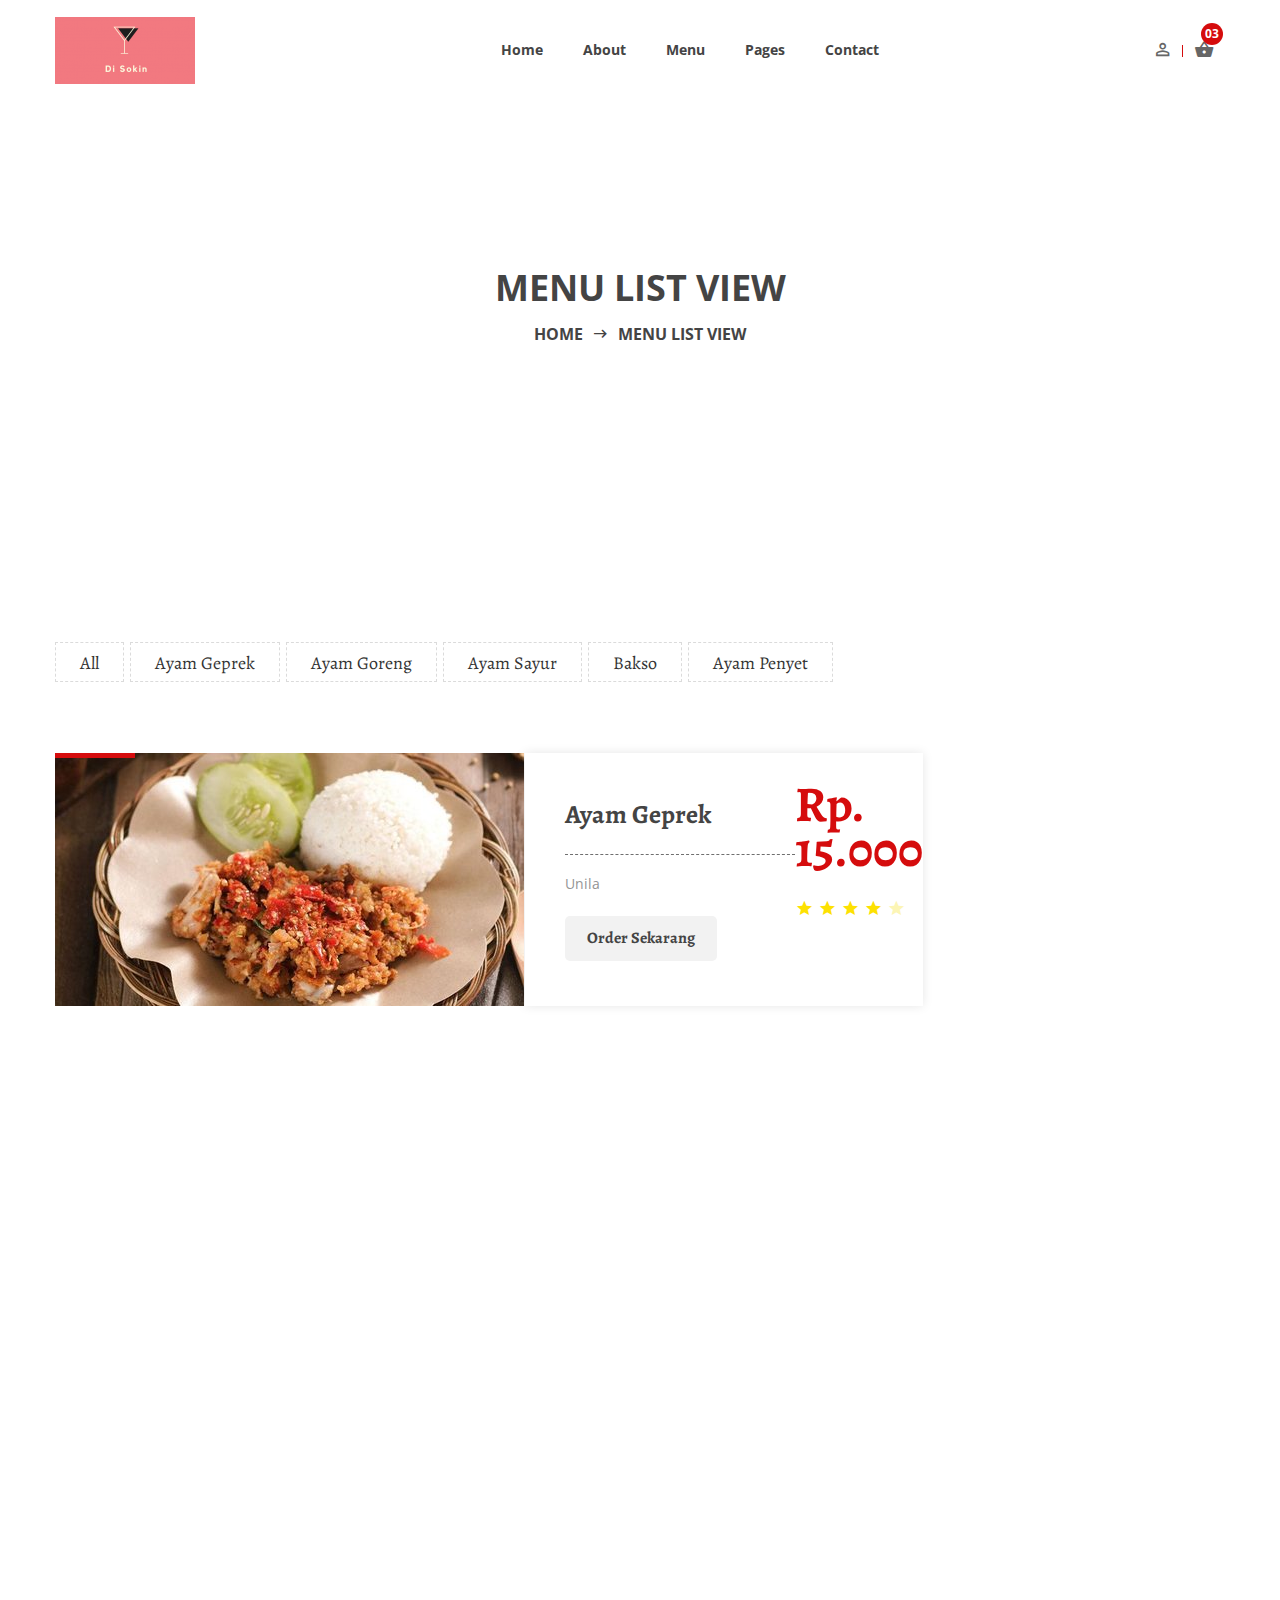
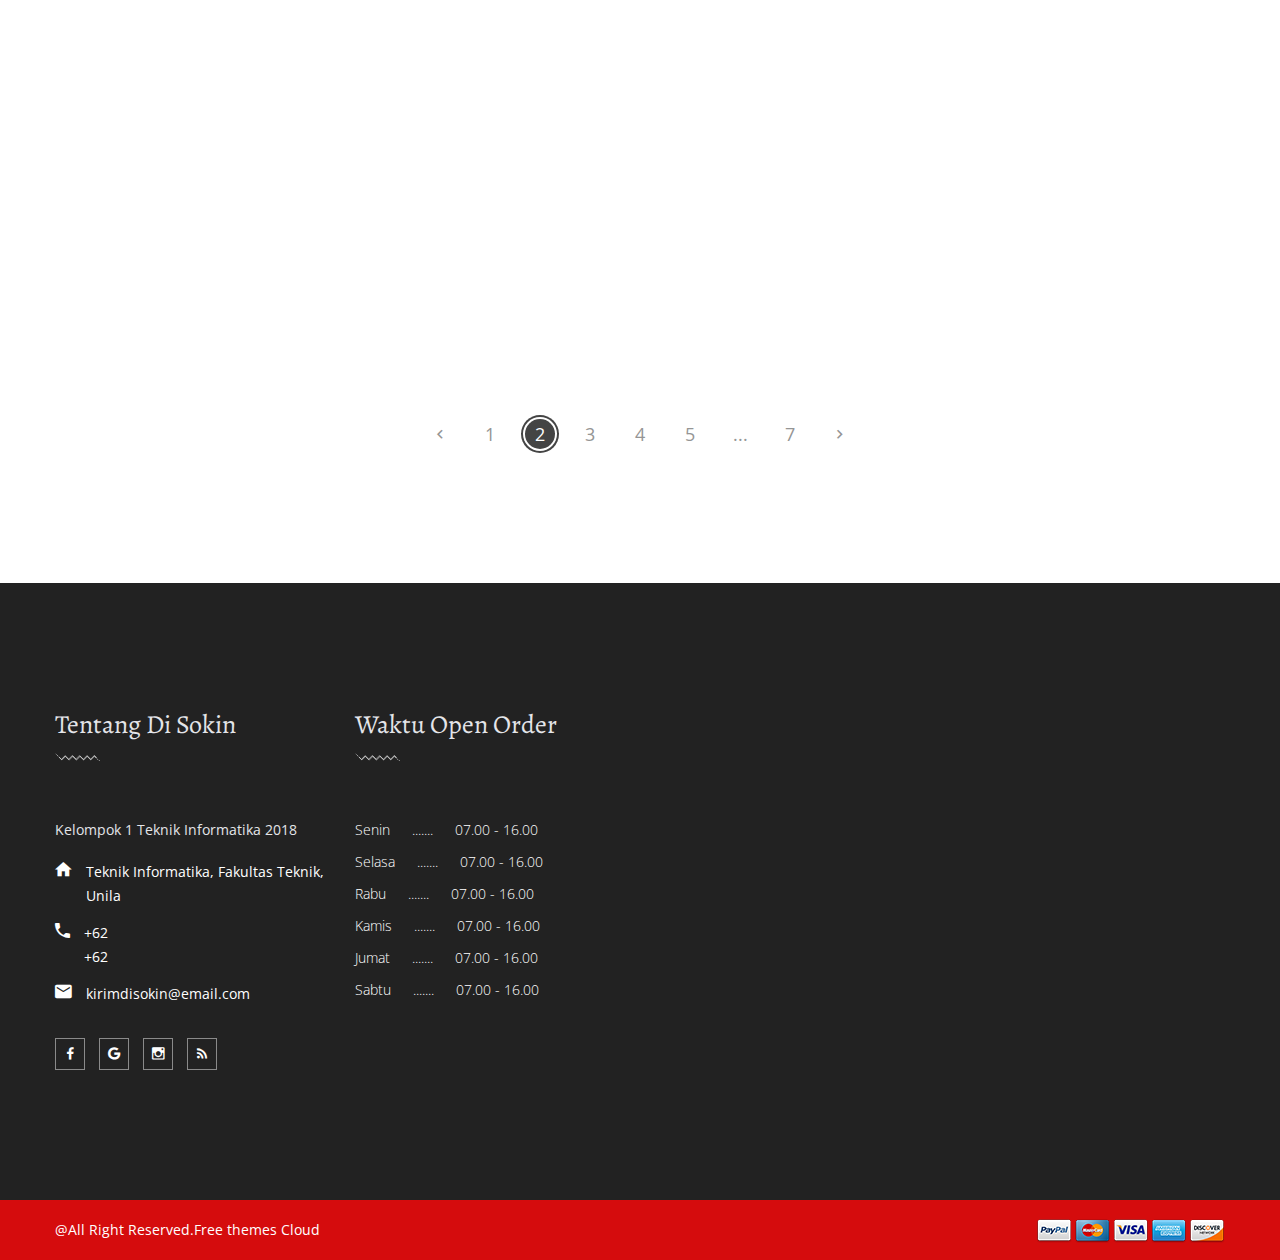
<file: menu-list.html>
<!doctype html>
<html class="no-js" lang="zxx">
<head>
	<meta charset="utf-8">
	<meta http-equiv="x-ua-compatible" content="ie=edge">
	<title>Makan Siang Di Sokin!!!</title>
	<meta name="description" content="">
	<meta name="viewport" content="width=device-width, initial-scale=1">

	<!-- Favicons -->
	<link rel="shortcut icon" href="images/ds.jpg">
	<link rel="apple-touch-icon" href="images/icon.png">

	<!-- Stylesheets -->
	<link rel="stylesheet" href="css/bootstrap.min.css">
	<link rel="stylesheet" href="css/plugins.css">
	<link rel="stylesheet" href="style.css">

	<!-- Cusom css -->
   <link rel="stylesheet" href="css/custom.css">

	<!-- Modernizer js -->
	<script src="js/vendor/modernizr-3.5.0.min.js"></script>
</head>
<body>
	<!--[if lte IE 9]>
		<p class="browserupgrade">You are using an <strong>outdated</strong> browser. Please <a href="https://browsehappy.com/">upgrade your browser</a> to improve your experience and security.</p>
	<![endif]-->

	<!-- Add your site or application content here -->
	
	<!-- <div class="fakeloader"></div> -->

	<!-- Main wrapper -->
	<div class="wrapper" id="wrapper">
		<!-- Start Header Area -->
        <header class="htc__header bg--white">
            <!-- Start Mainmenu Area -->
            <div id="sticky-header-with-topbar" class="mainmenu__wrap sticky__header">
                <div class="container">
                    <div class="row">
                        <div class="col-lg-2 col-sm-4 col-md-6 order-1 order-lg-1">
                            <div class="logo">
                                <a href="index.html">
                                    <img src="images/logo/Di_Sokin2.png" alt="logo images">
                                </a>
                            </div>
                        </div>
                        <div class="col-lg-9 col-sm-4 col-md-2 order-3 order-lg-2">
                            <div class="main__menu__wrap">
                                <nav class="main__menu__nav d-none d-lg-block">
                                    <ul class="mainmenu">
                                        <li class="drop"><a href="index.html">Home</a></li>
                                        <li><a href="about-us.html">About</a></li>
                                        <li class="drop"><a href="menu-list.html">Menu</a>
                                            <ul class="dropdown__menu">
                                                <li><a href="menu-list.html">Menu List</a></li>
                                                <li><a href="menu-details.html">Menu Details</a></li>
                                            </ul>
                                        </li>
                                        
                                        
                                        <li class="drop"><a href="#">Pages</a>
                                            <ul class="dropdown__menu">
                                                <li><a href="service.html">Service</a></li>
                                                <li><a href="cart.html">Cart Page</a></li>
                                                <li><a href="checkout.html">Checkout Page</a></li>
                                                <li><a href="contact.html">Contact Page</a></li>
                                            </ul>
                                        </li>
                                        <li><a href="contact.html">Contact</a></li>
                                    </ul>
                                </nav>
                                
                            </div>
                        </div>
                        <div class="col-lg-1 col-sm-4 col-md-4 order-2 order-lg-3">
                            <div class="header__right d-flex justify-content-end">
                                <div class="log__in">
                                    <a class="accountbox-trigger" href="#"><i class="zmdi zmdi-account-o"></i></a>
                                </div>
                                <div class="shopping__cart">
                                    <a class="minicart-trigger" href="#"><i class="zmdi zmdi-shopping-basket"></i></a>
                                    <div class="shop__qun">
                                        <span>03</span>
                                    </div>
                                </div>
                            </div>
                        </div>
                    </div>
                    <!-- Mobile Menu -->
                        <div class="mobile-menu d-block d-lg-none"></div>
                    <!-- Mobile Menu -->
                </div>
            </div>
            <!-- End Mainmenu Area -->
        </header>
        <!-- End Header Area -->
        <!-- Start Bradcaump area -->
  
            <div class="ht__bradcaump__wrap d-flex align-items-center">
                <div class="container">
                    <div class="row">
                        <div class="col-lg-12 col-md-12 col-sm-12">
                            <div class="bradcaump__inner text-center">
                                <h2 class="bradcaump-title">menu List view</h2>
                                <nav class="bradcaump-inner">
                                  <a class="breadcrumb-item" href="index.html">Home</a>
                                  <span class="brd-separetor"><i class="zmdi zmdi-long-arrow-right"></i></span>
                                  <span class="breadcrumb-item active">menu List view</span>
                                </nav>
                            </div>
                        </div>
                    </div>
                </div>
            </div>
        </div>
        <!-- End Bradcaump area --> 
        <!-- Start Menu Grid Area -->
        <section class="food__menu__grid__area section-padding--lg">
            <div class="container">
                <div class="row">
                    <div class="col-lg-12">
                        <div class="food__nav nav nav-tabs" role="tablist">
                            <a class="active" id="nav-all-tab" data-toggle="tab" href="#nav-all" role="tab">All</a>
                            <a id="nav-breakfast-tab" data-toggle="tab" href="#nav-breakfast" role="tab">Ayam Geprek</a>
                            <a id="nav-lunch-tab" data-toggle="tab" href="#nav-lunch" role="tab">Ayam Goreng</a>
                            <a id="nav-dinner-tab" data-toggle="tab" href="#nav-dinner" role="tab">Ayam Sayur</a>
                            <a id="nav-coffee-tab" data-toggle="tab" href="#nav-coffee" role="tab">Bakso</a>
                            <a id="nav-snacks-tab" data-toggle="tab" href="#nav-snacks" role="tab">Ayam Penyet</a>
                        </div>
                    </div>
                </div>
                <div class="row mt--30">
                    <div class="col-lg-12">
                        <div class="fd__tab__content tab-content" id="nav-tabContent">
                            <!-- Start Single Content -->
                            <div class="food__list__tab__content tab-pane fade show active" id="nav-all" role="tabpanel">
                                <!-- Start Single Food -->
                                <div class="single__food__list d-flex wow fadeInUp">
                                    <div class="food__list__thumb">
                                        <a href="menu-details.html">
                                            <img src="images/menu-list/gpr.jpg" alt="list food images">
                                        </a>
                                    </div>
                                    <div class="food__list__inner d-flex align-items-center justify-content-between">
                                        <div class="food__list__details">
                                            <h2><a href="menu-details.html">Ayam Geprek </a></h2>
                                            <p>Unila</p>
                                            <div class="list__btn">
                                                <a class="food__btn grey--btn theme--hover" href="menu-details.html">Order Sekarang</a>
                                            </div>
                                        </div>
                                        <div class="food__rating">
                                            <div class="list__food__prize">
                                                <span>Rp. 15.000</span>
                                            </div>
                                            <ul class="rating">
                                                <li><i class="zmdi zmdi-star"></i></li>
                                                <li><i class="zmdi zmdi-star"></i></li>
                                                <li><i class="zmdi zmdi-star"></i></li>
                                                <li><i class="zmdi zmdi-star"></i></li>
                                                <li class="rating__opasity"><i class="zmdi zmdi-star"></i></li>
                                            </ul>
                                        </div>
                                    </div>
                                </div>
                                <!-- End Single Food -->
                                <!-- Start Single Food -->
                                <div class="single__food__list d-flex wow fadeInUp">
                                    <div class="food__list__thumb">
                                        <a href="menu-details.html">
                                            <img src="images/menu-list/bkr.jpg" alt="list food images">
                                        </a>
                                    </div>
                                    <div class="food__list__inner d-flex align-items-center justify-content-between">
                                        <div class="food__list__details">
                                            <h2><a href="menu-details.html">Ayam Bakar</a></h2>
                                            <p>Unila</p>
                                            <div class="list__btn">
                                                <a class="food__btn grey--btn theme--hover" href="menu-details.html">Order Sekarang</a>
                                            </div>
                                        </div>
                                        <div class="food__rating">
                                            <div class="list__food__prize">
                                                <span>Rp. 15.000</span>
                                            </div>
                                            <ul class="rating">
                                                <li><i class="zmdi zmdi-star"></i></li>
                                                <li><i class="zmdi zmdi-star"></i></li>
                                                <li><i class="zmdi zmdi-star"></i></li>
                                                <li><i class="zmdi zmdi-star"></i></li>
                                                <li class="rating__opasity"><i class="zmdi zmdi-star"></i></li>
                                            </ul>
                                        </div>
                                    </div>
                                </div>
                                <!-- End Single Food -->
                                <!-- Start Single Food -->
                                <div class="single__food__list d-flex wow fadeInUp">
                                    <div class="food__list__thumb">
                                        <a href="menu-details.html">
                                            <img src="images/menu-list/pny.jpg" alt="list food images">
                                        </a>
                                    </div>
                                    <div class="food__list__inner d-flex align-items-center justify-content-between">
                                        <div class="food__list__details">
                                            <h2><a href="menu-details.html">Ayam Penyet</a></h2>
                                            <p>Unila</p>
                                            <div class="list__btn">
                                                <a class="food__btn grey--btn theme--hover" href="menu-details.html">Order Now</a>
                                            </div>
                                        </div>
                                        <div class="food__rating">
                                            <div class="list__food__prize">
                                                <span>Rp. 15.000</span>
                                            </div>
                                            <ul class="rating">
                                                <li><i class="zmdi zmdi-star"></i></li>
                                                <li><i class="zmdi zmdi-star"></i></li>
                                                <li><i class="zmdi zmdi-star"></i></li>
                                                <li><i class="zmdi zmdi-star"></i></li>
                                                <li class="rating__opasity"><i class="zmdi zmdi-star"></i></li>
                                            </ul>
                                        </div>
                                    </div>
                                </div>
                                <!-- End Single Food -->
                                <!-- Start Single Food -->
                                <div class="single__food__list d-flex wow fadeInUp">
                                    <div class="food__list__thumb">
                                        <a href="menu-details.html">
                                            <img src="images/menu-list/grg.jpg" alt="list food images">
                                        </a>
                                    </div>
                                    <div class="food__list__inner d-flex align-items-center justify-content-between">
                                        <div class="food__list__details">
                                            <h2><a href="menu-details.html">Ayam Goreng</a></h2>
                                            <p>Unila</p>
                                            <div class="list__btn">
                                                <a class="food__btn grey--btn theme--hover" href="menu-details.html">Order Sekarang</a>
                                            </div>
                                        </div>
                                        <div class="food__rating">
                                            <div class="list__food__prize">
                                                <span>Rp. 15.000</span>
                                            </div>
                                            <ul class="rating">
                                                <li><i class="zmdi zmdi-star"></i></li>
                                                <li><i class="zmdi zmdi-star"></i></li>
                                                <li><i class="zmdi zmdi-star"></i></li>
                                                <li><i class="zmdi zmdi-star"></i></li>
                                                <li class="rating__opasity"><i class="zmdi zmdi-star"></i></li>
                                            </ul>
                                        </div>
                                    </div>
                                </div>
                                <!-- End Single Food -->
                                <!-- Start Single Food -->
                                
                                <!-- End Single Food -->
                                <!-- Start Single Food -->
                                
                                <!-- End Single Food -->
                                <!-- Start Single Food -->
                                
                                <!-- End Single Food -->
                            </div>
                            <!-- End Single Content -->
                            <!-- Start Single Content -->
                            
                                <!-- End Single Food -->
                                <!-- Start Single Food -->
                                
                                <!-- End Single Food -->
                                <!-- Start Single Food -->
                                
                                <!-- End Single Food -->
                                <!-- Start Single Food -->
                                
                                <!-- End Single Food -->
                            
                            <!-- End Single Content -->
                            <!-- Start Single Content -->
                            
                                <!-- End Single Food -->
                                <!-- Start Single Food -->
                                
                                <!-- End Single Food -->
                                <!-- Start Single Food -->
                                
                                <!-- End Single Food -->
                                <!-- Start Single Food -->
                                
                                <!-- End Single Food -->
                            
                            <!-- End Single Content -->
                            <!-- Start Single Content -->
                            <div class="food__list__tab__content tab-pane fade" id="nav-dinner" role="tabpanel">
                                <!-- Start Single Food -->
                                <div class="single__food__list d-flex wow fadeInUp">
                                    <div class="food__list__thumb">
                                        <a href="menu-details.html">
                                            <img src="images/menu-list/4.jpg" alt="list food images">
                                        </a>
                                    </div>
                                    <div class="food__list__inner d-flex align-items-center justify-content-between">
                                        <div class="food__list__details">
                                            <h2><a href="menu-details.html">Fruits Desert</a></h2>
                                            <p>Lorem ipsum dolor sit aLorem ipsum dolor sit amet, consectetu adipis cing elit, sed do eiusmod tempor incididunt ut labore et dolmagna aliqua. enim ad minim veniam, quis nomagni dolores eos qnumquam.</p>
                                            <div class="list__btn">
                                                <a class="food__btn grey--btn theme--hover" href="menu-details.html">Order Now</a>
                                            </div>
                                        </div>
                                        <div class="food__rating">
                                            <div class="list__food__prize">
                                                <span>$30</span>
                                            </div>
                                            <ul class="rating">
                                                <li><i class="zmdi zmdi-star"></i></li>
                                                <li><i class="zmdi zmdi-star"></i></li>
                                                <li><i class="zmdi zmdi-star"></i></li>
                                                <li><i class="zmdi zmdi-star"></i></li>
                                                <li class="rating__opasity"><i class="zmdi zmdi-star"></i></li>
                                            </ul>
                                        </div>
                                    </div>
                                </div>
                                <!-- End Single Food -->
                                <!-- Start Single Food -->
                                <div class="single__food__list d-flex wow fadeInUp">
                                    <div class="food__list__thumb">
                                        <a href="menu-details.html">
                                            <img src="images/menu-list/5.jpg" alt="list food images">
                                        </a>
                                    </div>
                                    <div class="food__list__inner d-flex align-items-center justify-content-between">
                                        <div class="food__list__details">
                                            <h2><a href="menu-details.html">Vanila Pastry</a></h2>
                                            <p>Lorem ipsum dolor sit aLorem ipsum dolor sit amet, consectetu adipis cing elit, sed do eiusmod tempor incididunt ut labore et dolmagna aliqua. enim ad minim veniam, quis nomagni dolores eos qnumquam.</p>
                                            <div class="list__btn">
                                                <a class="food__btn grey--btn theme--hover" href="menu-details.html">Order Now</a>
                                            </div>
                                        </div>
                                        <div class="food__rating">
                                            <div class="list__food__prize">
                                                <span>$30</span>
                                            </div>
                                            <ul class="rating">
                                                <li><i class="zmdi zmdi-star"></i></li>
                                                <li><i class="zmdi zmdi-star"></i></li>
                                                <li><i class="zmdi zmdi-star"></i></li>
                                                <li><i class="zmdi zmdi-star"></i></li>
                                                <li class="rating__opasity"><i class="zmdi zmdi-star"></i></li>
                                            </ul>
                                        </div>
                                    </div>
                                </div>
                                <!-- End Single Food -->
                                <!-- Start Single Food -->
                                <div class="single__food__list d-flex wow fadeInUp">
                                    <div class="food__list__thumb">
                                        <a href="menu-details.html">
                                            <img src="images/menu-list/6.jpg" alt="list food images">
                                        </a>
                                    </div>
                                    <div class="food__list__inner d-flex align-items-center justify-content-between">
                                        <div class="food__list__details">
                                            <h2><a href="menu-details.html">Chocolate Pastry</a></h2>
                                            <p>Lorem ipsum dolor sit aLorem ipsum dolor sit amet, consectetu adipis cing elit, sed do eiusmod tempor incididunt ut labore et dolmagna aliqua. enim ad minim veniam, quis nomagni dolores eos qnumquam.</p>
                                            <div class="list__btn">
                                                <a class="food__btn grey--btn theme--hover" href="menu-details.html">Order Now</a>
                                            </div>
                                        </div>
                                        <div class="food__rating">
                                            <div class="list__food__prize">
                                                <span>$50</span>
                                            </div>
                                            <ul class="rating">
                                                <li><i class="zmdi zmdi-star"></i></li>
                                                <li><i class="zmdi zmdi-star"></i></li>
                                                <li><i class="zmdi zmdi-star"></i></li>
                                                <li><i class="zmdi zmdi-star"></i></li>
                                                <li class="rating__opasity"><i class="zmdi zmdi-star"></i></li>
                                            </ul>
                                        </div>
                                    </div>
                                </div>
                                <!-- End Single Food -->
                                <!-- Start Single Food -->
                                <div class="single__food__list d-flex wow fadeInUp">
                                    <div class="food__list__thumb">
                                        <a href="menu-details.html">
                                            <img src="images/menu-list/1.jpg" alt="list food images">
                                        </a>
                                    </div>
                                    <div class="food__list__inner d-flex align-items-center justify-content-between">
                                        <div class="food__list__details">
                                            <h2><a href="menu-details.html">Spicy Chily Chicken</a></h2>
                                            <p>Lorem ipsum dolor sit aLorem ipsum dolor sit amet, consectetu adipis cing elit, sed do eiusmod tempor incididunt ut labore et dolmagna aliqua. enim ad minim veniam, quis nomagni dolores eos qnumquam.</p>
                                            <div class="list__btn">
                                                <a class="food__btn grey--btn theme--hover" href="menu-details.html">Order Now</a>
                                            </div>
                                        </div>
                                        <div class="food__rating">
                                            <div class="list__food__prize">
                                                <span>$45</span>
                                            </div>
                                            <ul class="rating">
                                                <li><i class="zmdi zmdi-star"></i></li>
                                                <li><i class="zmdi zmdi-star"></i></li>
                                                <li><i class="zmdi zmdi-star"></i></li>
                                                <li><i class="zmdi zmdi-star"></i></li>
                                                <li class="rating__opasity"><i class="zmdi zmdi-star"></i></li>
                                            </ul>
                                        </div>
                                    </div>
                                </div>
                                <!-- End Single Food -->
                            </div>
                            <!-- End Single Content -->
                            <!-- Start Single Content -->
                            <div class="food__list__tab__content tab-pane fade" id="nav-coffee" role="tabpanel">
                                <!-- Start Single Food -->
                                <div class="single__food__list d-flex wow fadeInUp">
                                    <div class="food__list__thumb">
                                        <a href="menu-details.html">
                                            <img src="images/menu-list/6.jpg" alt="list food images">
                                        </a>
                                    </div>
                                    <div class="food__list__inner d-flex align-items-center justify-content-between">
                                        <div class="food__list__details">
                                            <h2><a href="menu-details.html">Special Chocolety Toast</a></h2>
                                            <p>Lorem ipsum dolor sit aLorem ipsum dolor sit amet, consectetu adipis cing elit, sed do eiusmod tempor incididunt ut labore et dolmagna aliqua. enim ad minim veniam, quis nomagni dolores eos qnumquam.</p>
                                            <div class="list__btn">
                                                <a class="food__btn grey--btn theme--hover" href="menu-details.html">Order Now</a>
                                            </div>
                                        </div>
                                        <div class="food__rating">
                                            <div class="list__food__prize">
                                                <span>$30</span>
                                            </div>
                                            <ul class="rating">
                                                <li><i class="zmdi zmdi-star"></i></li>
                                                <li><i class="zmdi zmdi-star"></i></li>
                                                <li><i class="zmdi zmdi-star"></i></li>
                                                <li><i class="zmdi zmdi-star"></i></li>
                                                <li class="rating__opasity"><i class="zmdi zmdi-star"></i></li>
                                            </ul>
                                        </div>
                                    </div>
                                </div>
                                <!-- End Single Food -->
                                <!-- Start Single Food -->
                                <div class="single__food__list d-flex wow fadeInUp">
                                    <div class="food__list__thumb">
                                        <a href="menu-details.html">
                                            <img src="images/menu-list/6.jpg" alt="list food images">
                                        </a>
                                    </div>
                                    <div class="food__list__inner d-flex align-items-center justify-content-between">
                                        <div class="food__list__details">
                                            <h2><a href="menu-details.html">Spicy Chily Chicken</a></h2>
                                            <p>Lorem ipsum dolor sit aLorem ipsum dolor sit amet, consectetu adipis cing elit, sed do eiusmod tempor incididunt ut labore et dolmagna aliqua. enim ad minim veniam, quis nomagni dolores eos qnumquam.</p>
                                            <div class="list__btn">
                                                <a class="food__btn grey--btn theme--hover" href="menu-details.html">Order Now</a>
                                            </div>
                                        </div>
                                        <div class="food__rating">
                                            <div class="list__food__prize">
                                                <span>$20</span>
                                            </div>
                                            <ul class="rating">
                                                <li><i class="zmdi zmdi-star"></i></li>
                                                <li><i class="zmdi zmdi-star"></i></li>
                                                <li><i class="zmdi zmdi-star"></i></li>
                                                <li><i class="zmdi zmdi-star"></i></li>
                                                <li class="rating__opasity"><i class="zmdi zmdi-star"></i></li>
                                            </ul>
                                        </div>
                                    </div>
                                </div>
                                <!-- End Single Food -->
                                <!-- Start Single Food -->
                                <div class="single__food__list d-flex wow fadeInUp">
                                    <div class="food__list__thumb">
                                        <a href="menu-details.html">
                                            <img src="images/menu-list/6.jpg" alt="list food images">
                                        </a>
                                    </div>
                                    <div class="food__list__inner d-flex align-items-center justify-content-between">
                                        <div class="food__list__details">
                                            <h2><a href="menu-details.html">Mixed Fruit Lassi</a></h2>
                                            <p>Lorem ipsum dolor sit aLorem ipsum dolor sit amet, consectetu adipis cing elit, sed do eiusmod tempor incididunt ut labore et dolmagna aliqua. enim ad minim veniam, quis nomagni dolores eos qnumquam.</p>
                                            <div class="list__btn">
                                                <a class="food__btn grey--btn theme--hover" href="menu-details.html">Order Now</a>
                                            </div>
                                        </div>
                                        <div class="food__rating">
                                            <div class="list__food__prize">
                                                <span>$35</span>
                                            </div>
                                            <ul class="rating">
                                                <li><i class="zmdi zmdi-star"></i></li>
                                                <li><i class="zmdi zmdi-star"></i></li>
                                                <li><i class="zmdi zmdi-star"></i></li>
                                                <li><i class="zmdi zmdi-star"></i></li>
                                                <li class="rating__opasity"><i class="zmdi zmdi-star"></i></li>
                                            </ul>
                                        </div>
                                    </div>
                                </div>
                                <!-- End Single Food -->
                                <!-- Start Single Food -->
                                <div class="single__food__list d-flex wow fadeInUp">
                                    <div class="food__list__thumb">
                                        <a href="menu-details.html">
                                            <img src="images/menu-list/1.jpg" alt="list food images">
                                        </a>
                                    </div>
                                    <div class="food__list__inner d-flex align-items-center justify-content-between">
                                        <div class="food__list__details">
                                            <h2><a href="menu-details.html">Spicy Chily Chicken</a></h2>
                                            <p>Lorem ipsum dolor sit aLorem ipsum dolor sit amet, consectetu adipis cing elit, sed do eiusmod tempor incididunt ut labore et dolmagna aliqua. enim ad minim veniam, quis nomagni dolores eos qnumquam.</p>
                                            <div class="list__btn">
                                                <a class="food__btn grey--btn theme--hover" href="menu-details.html">Order Now</a>
                                            </div>
                                        </div>
                                        <div class="food__rating">
                                            <div class="list__food__prize">
                                                <span>$30</span>
                                            </div>
                                            <ul class="rating">
                                                <li><i class="zmdi zmdi-star"></i></li>
                                                <li><i class="zmdi zmdi-star"></i></li>
                                                <li><i class="zmdi zmdi-star"></i></li>
                                                <li><i class="zmdi zmdi-star"></i></li>
                                                <li class="rating__opasity"><i class="zmdi zmdi-star"></i></li>
                                            </ul>
                                        </div>
                                    </div>
                                </div>
                                <!-- End Single Food -->
                            </div>
                            <!-- End Single Content -->
                            <!-- Start Single Content -->
                            <div class="food__list__tab__content tab-pane fade" id="nav-snacks" role="tabpanel">
                                <!-- Start Single Food -->
                                <div class="single__food__list d-flex wow fadeInUp">
                                    <div class="food__list__thumb">
                                        <a href="menu-details.html">
                                            <img src="images/menu-list/1.jpg" alt="list food images">
                                        </a>
                                    </div>
                                    <div class="food__list__inner d-flex align-items-center justify-content-between">
                                        <div class="food__list__details">
                                            <h2><a href="menu-details.html">Special Chocolety Toast</a></h2>
                                            <p>Lorem ipsum dolor sit aLorem ipsum dolor sit amet, consectetu adipis cing elit, sed do eiusmod tempor incididunt ut labore et dolmagna aliqua. enim ad minim veniam, quis nomagni dolores eos qnumquam.</p>
                                            <div class="list__btn">
                                                <a class="food__btn grey--btn theme--hover" href="menu-details.html">Order Now</a>
                                            </div>
                                        </div>
                                        <div class="food__rating">
                                            <div class="list__food__prize">
                                                <span>$30</span>
                                            </div>
                                            <ul class="rating">
                                                <li><i class="zmdi zmdi-star"></i></li>
                                                <li><i class="zmdi zmdi-star"></i></li>
                                                <li><i class="zmdi zmdi-star"></i></li>
                                                <li><i class="zmdi zmdi-star"></i></li>
                                                <li class="rating__opasity"><i class="zmdi zmdi-star"></i></li>
                                            </ul>
                                        </div>
                                    </div>
                                </div>
                                <!-- End Single Food -->
                                <!-- Start Single Food -->
                                <div class="single__food__list d-flex wow fadeInUp">
                                    <div class="food__list__thumb">
                                        <a href="menu-details.html">
                                            <img src="images/menu-list/2.jpg" alt="list food images">
                                        </a>
                                    </div>
                                    <div class="food__list__inner d-flex align-items-center justify-content-between">
                                        <div class="food__list__details">
                                            <h2><a href="menu-details.html">Spicy Chily Chicken</a></h2>
                                            <p>Lorem ipsum dolor sit aLorem ipsum dolor sit amet, consectetu adipis cing elit, sed do eiusmod tempor incididunt ut labore et dolmagna aliqua. enim ad minim veniam, quis nomagni dolores eos qnumquam.</p>
                                            <div class="list__btn">
                                                <a class="food__btn grey--btn theme--hover" href="menu-details.html">Order Now</a>
                                            </div>
                                        </div>
                                        <div class="food__rating">
                                            <div class="list__food__prize">
                                                <span>$32</span>
                                            </div>
                                            <ul class="rating">
                                                <li><i class="zmdi zmdi-star"></i></li>
                                                <li><i class="zmdi zmdi-star"></i></li>
                                                <li><i class="zmdi zmdi-star"></i></li>
                                                <li><i class="zmdi zmdi-star"></i></li>
                                                <li class="rating__opasity"><i class="zmdi zmdi-star"></i></li>
                                            </ul>
                                        </div>
                                    </div>
                                </div>
                                <!-- End Single Food -->
                                <!-- Start Single Food -->
                                <div class="single__food__list d-flex wow fadeInUp">
                                    <div class="food__list__thumb">
                                        <a href="menu-details.html">
                                            <img src="images/menu-list/6.jpg" alt="list food images">
                                        </a>
                                    </div>
                                    <div class="food__list__inner d-flex align-items-center justify-content-between">
                                        <div class="food__list__details">
                                            <h2><a href="menu-details.html">Mixed Fruit Lassi</a></h2>
                                            <p>Lorem ipsum dolor sit aLorem ipsum dolor sit amet, consectetu adipis cing elit, sed do eiusmod tempor incididunt ut labore et dolmagna aliqua. enim ad minim veniam, quis nomagni dolores eos qnumquam.</p>
                                            <div class="list__btn">
                                                <a class="food__btn grey--btn theme--hover" href="menu-details.html">Order Now</a>
                                            </div>
                                        </div>
                                        <div class="food__rating">
                                            <div class="list__food__prize">
                                                <span>$35</span>
                                            </div>
                                            <ul class="rating">
                                                <li><i class="zmdi zmdi-star"></i></li>
                                                <li><i class="zmdi zmdi-star"></i></li>
                                                <li><i class="zmdi zmdi-star"></i></li>
                                                <li><i class="zmdi zmdi-star"></i></li>
                                                <li class="rating__opasity"><i class="zmdi zmdi-star"></i></li>
                                            </ul>
                                        </div>
                                    </div>
                                </div>
                                <!-- End Single Food -->
                                <!-- Start Single Food -->
                                <div class="single__food__list d-flex wow fadeInUp">
                                    <div class="food__list__thumb">
                                        <a href="menu-details.html">
                                            <img src="images/menu-list/1.jpg" alt="list food images">
                                        </a>
                                    </div>
                                    <div class="food__list__inner d-flex align-items-center justify-content-between">
                                        <div class="food__list__details">
                                            <h2><a href="menu-details.html">Chocolate Pastry</a></h2>
                                            <p>Lorem ipsum dolor sit aLorem ipsum dolor sit amet, consectetu adipis cing elit, sed do eiusmod tempor incididunt ut labore et dolmagna aliqua. enim ad minim veniam, quis nomagni dolores eos qnumquam.</p>
                                            <div class="list__btn">
                                                <a class="food__btn grey--btn theme--hover" href="menu-details.html">Order Now</a>
                                            </div>
                                        </div>
                                        <div class="food__rating">
                                            <div class="list__food__prize">
                                                <span>$40</span>
                                            </div>
                                            <ul class="rating">
                                                <li><i class="zmdi zmdi-star"></i></li>
                                                <li><i class="zmdi zmdi-star"></i></li>
                                                <li><i class="zmdi zmdi-star"></i></li>
                                                <li><i class="zmdi zmdi-star"></i></li>
                                                <li class="rating__opasity"><i class="zmdi zmdi-star"></i></li>
                                            </ul>
                                        </div>
                                    </div>
                                </div>
                                <!-- End Single Food -->
                            </div>
                            <!-- End Single Content -->
                        </div>
                    </div>
                </div>
                <div class="row">
                    <div class="col-lg-12">
                        <ul class="food__pagination d-flex justify-content-center align-items-center mt--130">
                            <li><a href="#"><i class="zmdi zmdi-chevron-left"></i></a></li>
                            <li><a href="#">1</a></li>
                            <li class="active"><a href="#">2</a></li>
                            <li><a href="#">3</a></li>
                            <li><a href="#">4</a></li>
                            <li><a href="#">5</a></li>
                            <li><a href="#">...</a></li>
                            <li><a href="#">7</a></li>
                            <li><a href="#"><i class="zmdi zmdi-chevron-right"></i></a></li>
                        </ul>
                    </div>
                </div>
            </div>
        </section>
        <!-- End Menu Grid Area -->
        <!-- Start Footer Area -->
        <footer class="footer__area footer--1">
            <div class="footer__wrapper bg__cat--1 section-padding--lg">
                <div class="container">
                    <div class="row">
                        <!-- Start Single Footer -->
                        <div class="col-md-6 col-lg-3 col-sm-12">
                            <div class="footer">
                                <h2 class="ftr__title">Tentang Di Sokin</h2>
                                <div class="footer__inner">
                                    <div class="ftr__details">
                                        <p>Kelompok 1 Teknik Informatika 2018</p>
                                        <div class="ftr__address__inner">
                                            <div class="ftr__address">
                                                <div class="ftr__address__icon">
                                                    <i class="zmdi zmdi-home"></i>
                                                </div>
                                                <div class="frt__address__details">
                                                    <p>Teknik Informatika, Fakultas Teknik, Unila</p>
                                                </div>
                                            </div>
                                            <div class="ftr__address">
                                                <div class="ftr__address__icon">
                                                    <i class="zmdi zmdi-phone"></i>
                                                </div>
                                                <div class="frt__address__details">
                                                    <p><a href="#">+62 </a></p>
                                                    <p><a href="#">+62</a></p>
                                                </div>
                                            </div>
                                            <div class="ftr__address">
                                                <div class="ftr__address__icon">
                                                    <i class="zmdi zmdi-email"></i>
                                                </div>
                                                <div class="frt__address__details">
                                                    <p><a href="#">kirimdisokin@email.com</a></p>
                                                </div>
                                            </div>
                                        </div>
                                        <ul class="social__icon">
                                            <li><a href="#"><i class="zmdi zmdi-facebook"></i></a></li>
                                            <li><a href="#"><i class="zmdi zmdi-google"></i></a></li>
                                            <li><a href="#"><i class="zmdi zmdi-instagram"></i></a></li>
                                            <li><a href="#"><i class="zmdi zmdi-rss"></i></a></li>
                                        </ul>
                                    </div>
                                </div>
                            </div>
                        </div>
                        <!-- End Single Footer -->
                        <!-- Start Single Footer -->
                        
                        <!-- End Single Footer -->
                        <!-- Start Single Footer -->
                        <div class="col-md-6 col-lg-3 col-sm-12 md--mt--40 sm--mt--40">
                            <div class="footer">
                                <h2 class="ftr__title">Waktu Open Order</h2>
                                <div class="footer__inner">
                                    <ul class="opening__time__list">
                                        <li>Senin<span>.......</span>07.00 - 16.00</li>
                                        <li>Selasa<span>.......</span>07.00 - 16.00</li>
                                        <li>Rabu<span>.......</span>07.00 - 16.00</li>
                                        <li>Kamis<span>.......</span>07.00 - 16.00</li>
                                        <li>Jumat<span>.......</span>07.00 - 16.00</li>
                                        <li>Sabtu<span>.......</span>07.00 - 16.00</li>
                                    
                                    </ul>
                                </div>
                            </div>
                        </div>
                        <!-- End Single Footer -->
                        <!-- Start Single Footer -->
                        
                        <!-- End Single Footer -->
                    </div>
                </div>
            </div>
            <div class="copyright bg--theme">
                <div class="container">
                    <div class="row">
                        <div class="col-lg-12 col-md-12 col-sm-12">
                            <div class="copyright__inner">
                                <div class="cpy__right--left">
                                    <p>@All Right Reserved.<a href="https://freethemescloud.com/">Free themes Cloud</a></p>
                                </div>
                                <div class="cpy__right--right">
                                    <a href="#">
                                        <img src="images/icon/shape/2.png" alt="payment images">
                                    </a>
                                </div>
                            </div>
                        </div>
                    </div>
                </div>
            </div>
        </footer>
        <!-- End Footer Area -->
        <!-- Login Form -->
        <div class="accountbox-wrapper">
            <div class="accountbox text-left">
                <ul class="nav accountbox__filters" id="myTab" role="tablist">
                    <li>
                        <a class="active" id="log-tab" data-toggle="tab" href="#log" role="tab" aria-controls="log" aria-selected="true">Login</a>
                    </li>
                    <li>
                        <a id="profile-tab" data-toggle="tab" href="#profile" role="tab" aria-controls="profile" aria-selected="false">Register</a>
                    </li>
                </ul>
                <div class="accountbox__inner tab-content" id="myTabContent">
                    <div class="accountbox__login tab-pane fade show active" id="log" role="tabpanel" aria-labelledby="log-tab">
                        <form action="#">
                            <div class="single-input">
                                <input class="cr-round--lg" type="text" placeholder="User name or email">
                            </div>
                            <div class="single-input">
                                <input class="cr-round--lg" type="password" placeholder="Password">
                            </div>
                            <div class="single-input">
                                <button type="submit" class="food__btn"><span>Go</span></button>
                            </div>
                            <div class="accountbox-login__others">
                                <h6>Or login with</h6>
                                <div class="social-icons">
                                    <ul>
                                        <li class="facebook"><a href="https://www.facebook.com/"><i class="fa fa-facebook"></i></a></li>
                                        <li class="twitter"><a href="https://twitter.com/"><i class="fa fa-twitter"></i></a></li>
                                        <li class="pinterest"><a href="#"><i class="fa fa-google-plus"></i></a></li>
                                    </ul>
                                </div>
                            </div>
                        </form>
                    </div>
                    <div class="accountbox__register tab-pane fade" id="profile" role="tabpanel" aria-labelledby="profile-tab">
                        <form action="#">
                            <div class="single-input">
                                <input class="cr-round--lg" type="text" placeholder="User name">
                            </div>
                            <div class="single-input">
                                <input class="cr-round--lg" type="email" placeholder="Email address">
                            </div>
                            <div class="single-input">
                                <input class="cr-round--lg" type="password" placeholder="Password">
                            </div>
                            <div class="single-input">
                                <input class="cr-round--lg" type="password" placeholder="Confirm password">
                            </div>
                            <div class="single-input">
                                <button type="submit" class="food__btn"><span>Sign Up</span></button>
                            </div>
                        </form>
                    </div>
                    <span class="accountbox-close-button"><i class="zmdi zmdi-close"></i></span>
                </div>
            </div>
        </div><!-- //Login Form -->
            <!-- Cartbox -->
        <div class="cartbox-wrap">
            <div class="cartbox text-right">
                <button class="cartbox-close"><i class="zmdi zmdi-close"></i></button>
                <div class="cartbox__inner text-left">
                    <div class="cartbox__items">
                        <!-- Cartbox Single Item -->
                        <div class="cartbox__item">
                            <div class="cartbox__item__thumb">
                                <a href="product-details.html">
                                    <img src="images/blog/sm-img/1.jpg" alt="small thumbnail">
                                </a>
                            </div>
                            <div class="cartbox__item__content">
                                <h5><a href="product-details.html" class="product-name">Vanila Muffin</a></h5>
                                <p>Qty: <span>01</span></p>
                                <span class="price">$15</span>
                            </div>
                            <button class="cartbox__item__remove">
                                <i class="fa fa-trash"></i>
                            </button>
                        </div><!-- //Cartbox Single Item -->
                        <!-- Cartbox Single Item -->
                        <div class="cartbox__item">
                            <div class="cartbox__item__thumb">
                                <a href="product-details.html">
                                    <img src="images/blog/sm-img/2.jpg" alt="small thumbnail">
                                </a>
                            </div>
                            <div class="cartbox__item__content">
                                <h5><a href="product-details.html" class="product-name">Wheat Bread</a></h5>
                                <p>Qty: <span>01</span></p>
                                <span class="price">$25</span>
                            </div>
                            <button class="cartbox__item__remove">
                                <i class="fa fa-trash"></i>
                            </button>
                        </div><!-- //Cartbox Single Item -->
                        <!-- Cartbox Single Item -->
                        <div class="cartbox__item">
                            <div class="cartbox__item__thumb">
                                <a href="product-details.html">
                                    <img src="images/blog/sm-img/3.jpg" alt="small thumbnail">
                                </a>
                            </div>
                            <div class="cartbox__item__content">
                                <h5><a href="product-details.html" class="product-name">Mixed Fruits Pie</a></h5>
                                <p>Qty: <span>01</span></p>
                                <span class="price">$30</span>
                            </div>
                            <button class="cartbox__item__remove">
                                <i class="fa fa-trash"></i>
                            </button>
                        </div><!-- //Cartbox Single Item -->
                    </div>
                    <div class="cartbox__total">
                        <ul>
                            <li><span class="cartbox__total__title">Subtotal</span><span class="price">$70</span></li>
                            <li class="shipping-charge"><span class="cartbox__total__title">Shipping Charge</span><span class="price">$05</span></li>
                            <li class="grandtotal">Total<span class="price">$75</span></li>
                        </ul>
                    </div>
                    <div class="cartbox__buttons">
                        <a class="food__btn" href="cart.html"><span>View cart</span></a>
                        <a class="food__btn" href="checkout.html"><span>Checkout</span></a>
                    </div>
                </div>
            </div>
        </div><!-- //Cartbox -->    
	</div><!-- //Main wrapper -->

	<!-- JS Files -->
	<script src="js/vendor/jquery-3.2.1.min.js"></script>
	<script src="js/popper.min.js"></script>
	<script src="js/bootstrap.min.js"></script>
	<script src="js/plugins.js"></script>
	<script src="js/active.js"></script>
</body>
</html>
</file>
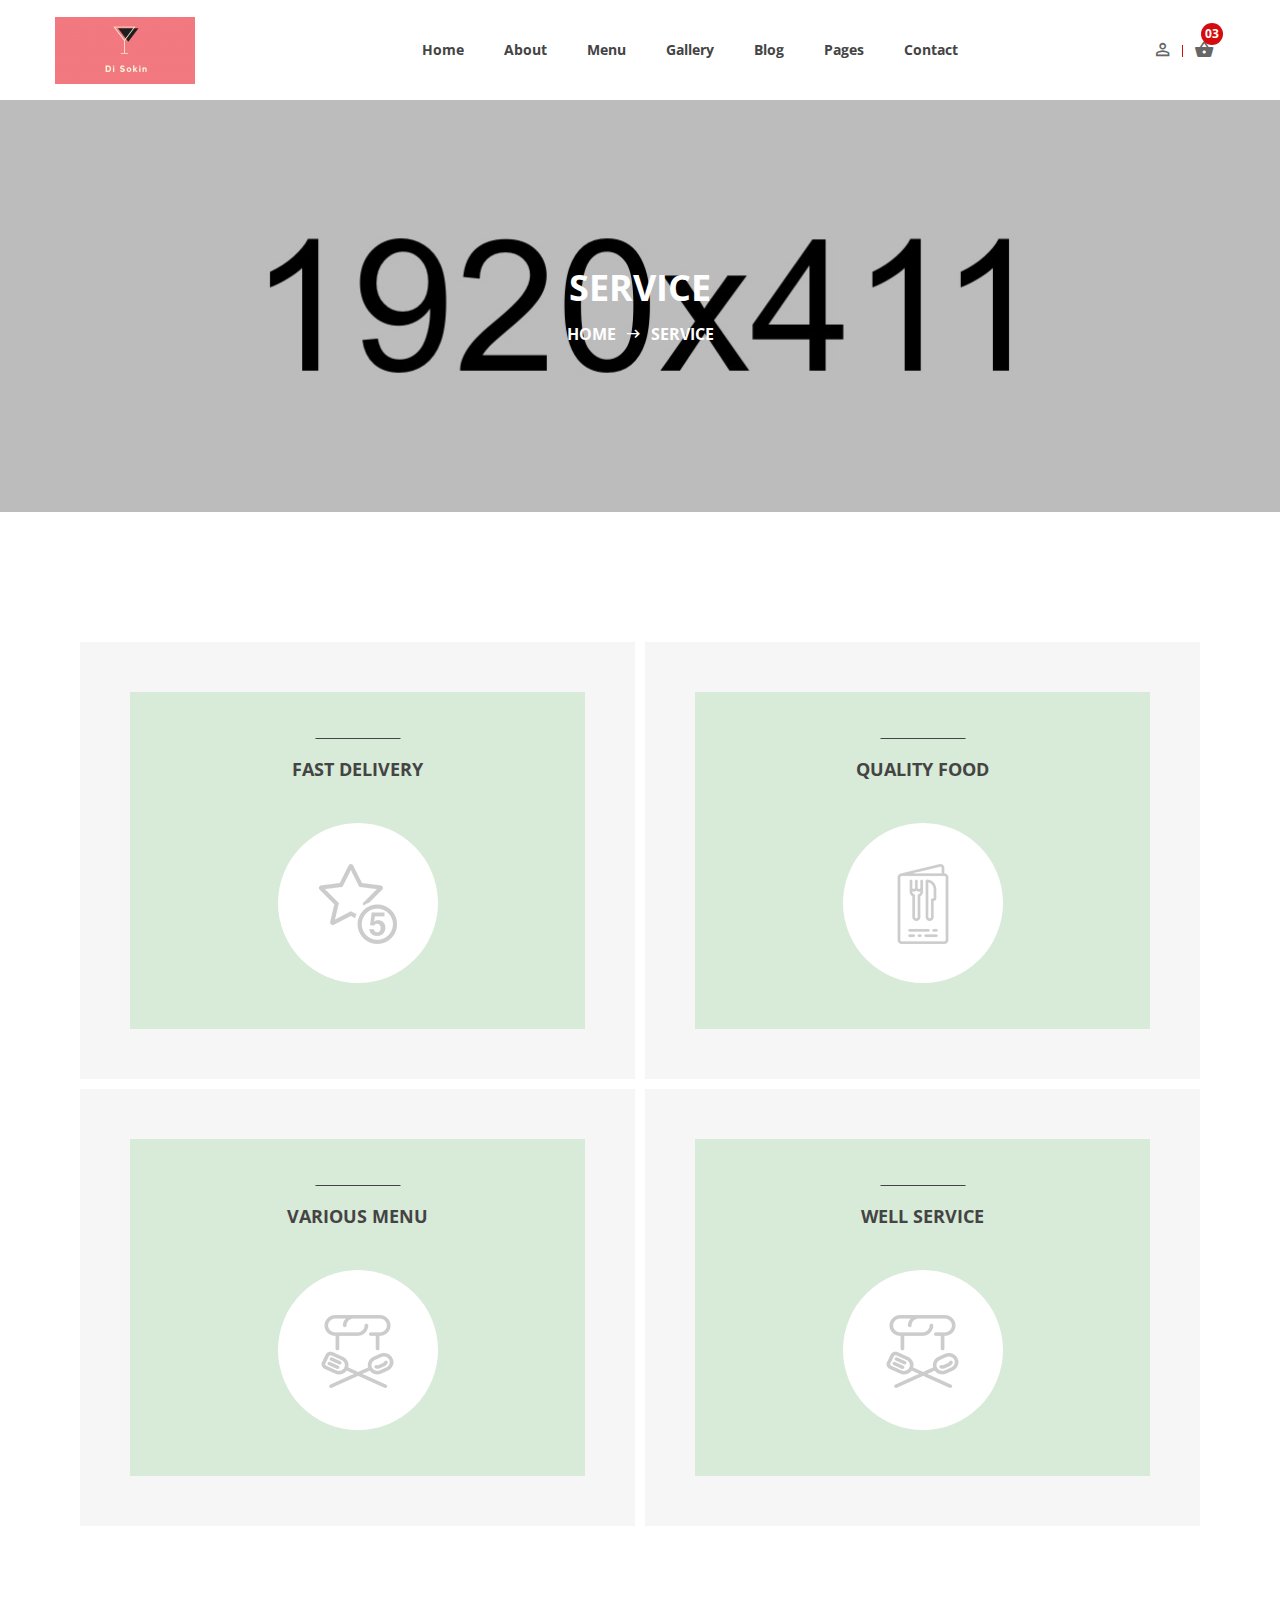
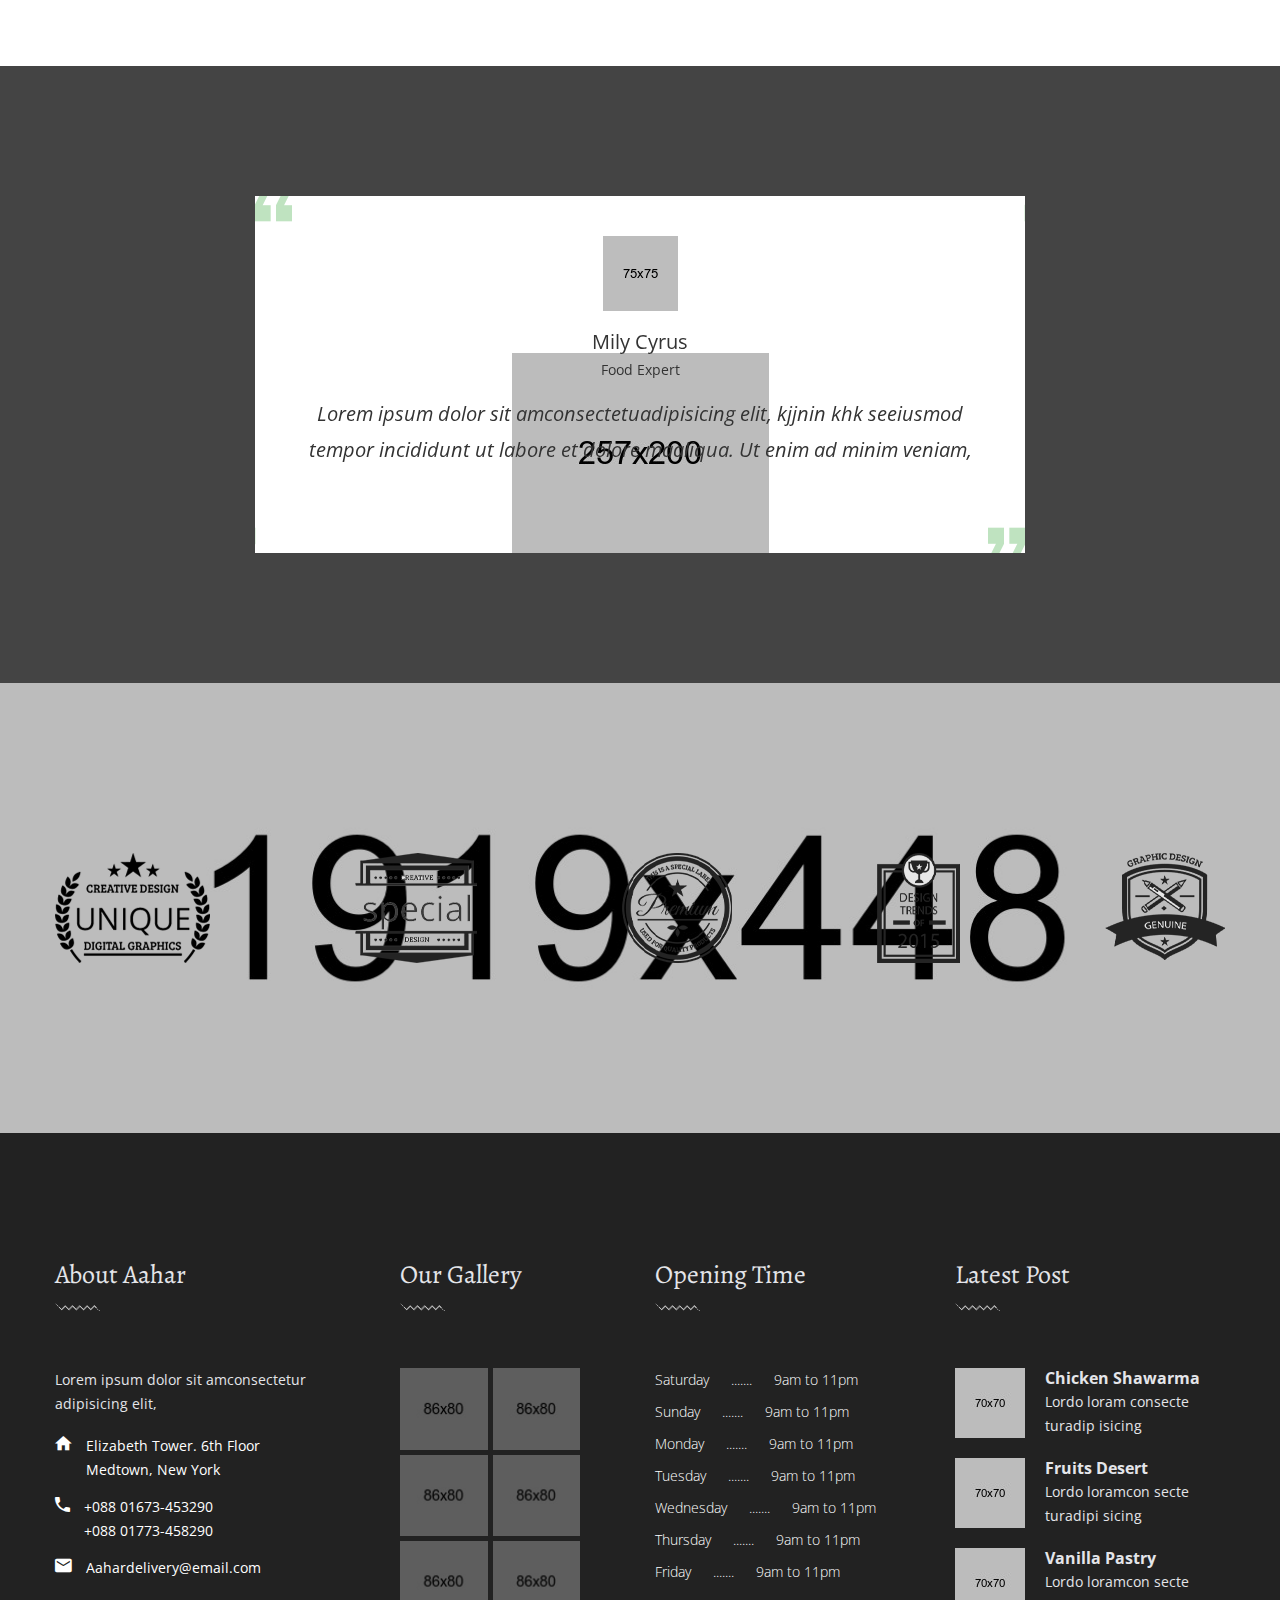
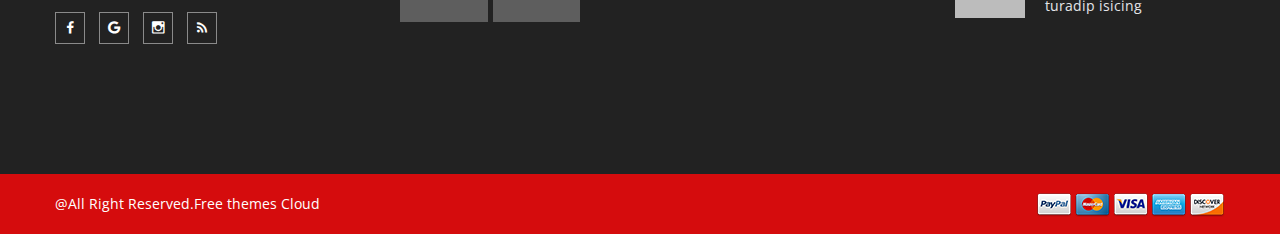
<file: service.html>
<!doctype html>
<html class="no-js" lang="zxx">
<head>
	<meta charset="utf-8">
	<meta http-equiv="x-ua-compatible" content="ie=edge">
	<title>Makan Siang Di Sokin!!!</title>
	<meta name="description" content="">
	<meta name="viewport" content="width=device-width, initial-scale=1">

	<!-- Favicons -->
	<link rel="shortcut icon" href="images/ds.jpg">
	<link rel="apple-touch-icon" href="images/icon.png">

	<!-- Stylesheets -->
	<link rel="stylesheet" href="css/bootstrap.min.css">
	<link rel="stylesheet" href="css/plugins.css">
	<link rel="stylesheet" href="style.css">

	<!-- Cusom css -->
   <link rel="stylesheet" href="css/custom.css">

	<!-- Modernizer js -->
	<script src="js/vendor/modernizr-3.5.0.min.js"></script>
</head>
<body>
	<!--[if lte IE 9]>
		<p class="browserupgrade">You are using an <strong>outdated</strong> browser. Please <a href="https://browsehappy.com/">upgrade your browser</a> to improve your experience and security.</p>
	<![endif]-->

	<!-- Add your site or application content here -->
	
	<!-- <div class="fakeloader"></div> -->

	<!-- Main wrapper -->
	<div class="wrapper" id="wrapper">
		<!-- Start Header Area -->
        <header class="htc__header bg--white">
            <!-- Start Mainmenu Area -->
            <div id="sticky-header-with-topbar" class="mainmenu__wrap sticky__header">
                <div class="container">
                    <div class="row">
                        <div class="col-lg-2 col-sm-4 col-md-6 order-1 order-lg-1">
                            <div class="logo">
                                <a href="index.html">
                                    <img src="images/logo/Di_Sokin2.png" alt="logo images">
                                </a>
                            </div>
                        </div>
                        <div class="col-lg-9 col-sm-4 col-md-2 order-3 order-lg-2">
                            <div class="main__menu__wrap">
                                <nav class="main__menu__nav d-none d-lg-block">
                                    <ul class="mainmenu">
                                        <li class="drop"><a href="index.html">Home</a></li>
                                        <li><a href="about-us.html">About</a></li>
                                        <li class="drop"><a href="menu-list.html">Menu</a>
                                            <ul class="dropdown__menu">
                                                <li><a href="menu-list.html">Menu List</a></li>
                                                <li><a href="menu-details.html">Menu Details</a></li>
                                            </ul>
                                        </li>
                                        <li><a href="gallery.html">Gallery</a></li>
                                        <li class="drop"><a href="blog-mesonry.html">Blog</a>
                                            <ul class="dropdown__menu">
                                                <li><a href="blog-mesonry.html">Blog Mesonry</a></li>
                                                <li><a href="blog-details.html">Blog Details</a></li>
                                            </ul>
                                        </li>
                                        <li class="drop"><a href="#">Pages</a>
                                            <ul class="dropdown__menu">
                                                <li><a href="service.html">Service</a></li>
                                                <li><a href="cart.html">Cart Page</a></li>
                                                <li><a href="checkout.html">Checkout Page</a></li>
                                                <li><a href="contact.html">Contact Page</a></li>
                                            </ul>
                                        </li>
                                        <li><a href="contact.html">Contact</a></li>
                                    </ul>
                                </nav>
                                
                            </div>
                        </div>
                        <div class="col-lg-1 col-sm-4 col-md-4 order-2 order-lg-3">
                            <div class="header__right d-flex justify-content-end">
                                <div class="log__in">
                                    <a class="accountbox-trigger" href="#"><i class="zmdi zmdi-account-o"></i></a>
                                </div>
                                <div class="shopping__cart">
                                    <a class="minicart-trigger" href="#"><i class="zmdi zmdi-shopping-basket"></i></a>
                                    <div class="shop__qun">
                                        <span>03</span>
                                    </div>
                                </div>
                            </div>
                        </div>
                    </div>
                    <!-- Mobile Menu -->
                        <div class="mobile-menu d-block d-lg-none"></div>
                    <!-- Mobile Menu -->
                </div>
            </div>
            <!-- End Mainmenu Area -->
        </header>
        <!-- End Header Area -->
        <!-- Start Bradcaump area -->
        <div class="ht__bradcaump__area bg-image--19">
            <div class="ht__bradcaump__wrap d-flex align-items-center">
                <div class="container">
                    <div class="row">
                        <div class="col-lg-12 col-md-12 col-sm-12">
                            <div class="bradcaump__inner text-center brad__white">
                                <h2 class="bradcaump-title">service</h2>
                                <nav class="bradcaump-inner">
                                  <a class="breadcrumb-item" href="index.html">Home</a>
                                  <span class="brd-separetor"><i class="zmdi zmdi-long-arrow-right"></i></span>
                                  <span class="breadcrumb-item active">service</span>
                                </nav>
                            </div>
                        </div>
                    </div>
                </div>
            </div>
        </div>
        <!-- End Bradcaump area --> 
        <!-- Start Service Area -->
        <section class="food__service bg--white section-padding--lg">
            <div class="container service__container">
                <div class="row">
                    <!-- Start Single Service -->
                    <div class="col-lg-6 col-md-12 col-sm-12">
                        <div class="service--2">
                            <div class="service__inner">
                                <div class="service__content">
                                    <h2><a href="service-details.html">fast delivery</a></h2>
                                    <div class="ser__icon">
                                        <img src="images/shape/service/1.png" alt="icon images">
                                    </div>
                                </div>
                                <div class="service__hover__action d-flex align-items-center">
                                    <div class="service__hover__inner">
                                        <h4><a href="service-details.html">fast delivery</a></h4>
                                        <p>Lorem ipsum dolor sit amet, consectetur adipisicing elit, sed do eiusmod tempor incididunt ut labore et dolore magna Ut eniad minim veniam, quis nostrud exercitation ullamco laboris nisi ut aliquip ex ea commodo consequat. </p>
                                        <ul>
                                            <li><a href="#">1.Low cost Shipping</a></li>
                                            <li><a href="#">2.On time delivery</a></li>
                                            <li><a href="#">3.Transport : Container Van / By cycle / Others</a></li>
                                        </ul>
                                    </div>
                                </div>
                            </div>
                        </div>
                    </div>
                    <!-- Start Single Service -->
                    <!-- Start Single Service -->
                    <div class="col-lg-6 col-md-12 col-sm-12">
                        <div class="service--2">
                            <div class="service__inner">
                                <div class="service__content">
                                    <h2><a href="service-details.html">quality food</a></h2>
                                    <div class="ser__icon">
                                        <img src="images/shape/service/3.png" alt="icon images">
                                    </div>
                                </div>
                                <div class="service__hover__action d-flex align-items-center">
                                    <div class="service__hover__inner">
                                        <h4><a href="service-details.html">quality food</a></h4>
                                        <p>Lorem ipsum dolor sit amet, consectetur adipisicing elit, sed do eiusmod tempor incididunt ut labore et dolore magna Ut eniad minim veniam, quis nostrud exercitation ullamco laboris nisi ut aliquip ex ea commodo consequat. </p>
                                        <ul>
                                            <li><a href="#">1.Low cost Shipping</a></li>
                                            <li><a href="#">2.On time delivery</a></li>
                                            <li><a href="#">3.Transport : Container Van / By cycle / Others</a></li>
                                        </ul>
                                    </div>
                                </div>
                            </div>
                        </div>
                    </div>
                    <!-- Start Single Service -->
                    <!-- Start Single Service -->
                    <div class="col-lg-6 col-md-12 col-sm-12">
                        <div class="service--2">
                            <div class="service__inner">
                                <div class="service__content">
                                    <h2><a href="service-details.html">various menu</a></h2>
                                    <div class="ser__icon">
                                        <img src="images/shape/service/4.png" alt="icon images">
                                    </div>
                                </div>
                                <div class="service__hover__action d-flex align-items-center">
                                    <div class="service__hover__inner">
                                        <h4><a href="service-details.html">various menu</a></h4>
                                        <p>Lorem ipsum dolor sit amet, consectetur adipisicing elit, sed do eiusmod tempor incididunt ut labore et dolore magna Ut eniad minim veniam, quis nostrud exercitation ullamco laboris nisi ut aliquip ex ea commodo consequat. </p>
                                        <ul>
                                            <li><a href="#">1.Low cost Shipping</a></li>
                                            <li><a href="#">2.On time delivery</a></li>
                                            <li><a href="#">3.Transport : Container Van / By cycle / Others</a></li>
                                        </ul>
                                    </div>
                                </div>
                            </div>
                        </div>
                    </div>
                    <!-- Start Single Service -->
                    <!-- Start Single Service -->
                    <div class="col-lg-6 col-md-12 col-sm-12">
                        <div class="service--2">
                            <div class="service__inner">
                                <div class="service__content">
                                    <h2><a href="service-details.html">well service</a></h2>
                                    <div class="ser__icon">
                                        <img src="images/shape/service/4.png" alt="icon images">
                                    </div>
                                </div>
                                <div class="service__hover__action d-flex align-items-center">
                                    <div class="service__hover__inner">
                                        <h4><a href="service-details.html">well service</a></h4>
                                        <p>Lorem ipsum dolor sit amet, consectetur adipisicing elit, sed do eiusmod tempor incididunt ut labore et dolore magna Ut eniad minim veniam, quis nostrud exercitation ullamco laboris nisi ut aliquip ex ea commodo consequat. </p>
                                        <ul>
                                            <li><a href="#">1.Low cost Shipping</a></li>
                                            <li><a href="#">2.On time delivery</a></li>
                                            <li><a href="#">3.Transport : Container Van / By cycle / Others</a></li>
                                        </ul>
                                    </div>
                                </div>
                            </div>
                        </div>
                    </div>
                    <!-- Start Single Service -->
                </div>
            </div>
        </section>
        <!-- End Service Area -->
        <!-- Start Testimonail Area -->
        <section class="fd__testimonial__area section-padding--lg bg-image--5">
            <div class="container">
                <div class="row">
                    <div class="col-lg-8 offset-lg-2">
                        <div class="testimonial__activation--1 text-center bg--white owl-carousel owl-theme clearfix">
                            <!-- Start Single Testimonial -->
                            <div class="testimonial">
                                <div class="testimonial__thumb">
                                    <img src="images/testimonial/clint/1.png" alt="testimonial images">
                                </div>
                                <div class="testimonial__details">
                                    <h4>Mily Cyrus</h4>
                                    <h6>Food Expert</h6>
                                    <p>Lorem ipsum dolor sit amconsectetuadipisicing elit, kjjnin khk seeiusmod tempor incididunt ut labore et dolore maaliqua. Ut enim ad minim veniam,</p>
                                </div>
                            </div>
                            <!-- End Single Testimonial -->
                            <!-- Start Single Testimonial -->
                            <div class="testimonial">
                                <div class="testimonial__thumb">
                                    <img src="images/testimonial/clint/1.png" alt="testimonial images">
                                </div>
                                <div class="testimonial__details">
                                    <h4>Mily Cyrus</h4>
                                    <h6>Food Expert</h6>
                                    <p>Lorem ipsum dolor sit amconsectetuadipisicing elit, kjjnin khk seeiusmod tempor incididunt ut labore et dolore maaliqua. Ut enim ad minim veniam,</p>
                                </div>
                            </div>
                            <!-- End Single Testimonial -->
                        </div>
                    </div>
                </div>
            </div>
        </section>
        <!-- End Testimonail Area -->
        <!-- Start Our Brand Area -->
        <div class="food__brand__area ptb--170 bg-image--22">
            <div class="container">
                <div class="row">
                    <div class="col-lg-12">
                        <ul class="brand__list d-flex flex-wrap flex-lg-nowrap justify-content-between">
                            <li><a href="#"><img src="images/brand/1.png" alt="brand images"></a></li>
                            <li><a href="#"><img src="images/brand/2.png" alt="brand images"></a></li>
                            <li><a href="#"><img src="images/brand/3.png" alt="brand images"></a></li>
                            <li><a href="#"><img src="images/brand/4.png" alt="brand images"></a></li>
                            <li><a href="#"><img src="images/brand/5.png" alt="brand images"></a></li>
                        </ul>
                    </div>
                </div>
            </div>
        </div>
        <!-- End Our Brand Area -->
        <!-- Start Footer Area -->
        <footer class="footer__area footer--1">
            <div class="footer__wrapper bg__cat--1 section-padding--lg">
                <div class="container">
                    <div class="row">
                        <!-- Start Single Footer -->
                        <div class="col-md-6 col-lg-3 col-sm-12">
                            <div class="footer">
                                <h2 class="ftr__title">About Aahar</h2>
                                <div class="footer__inner">
                                    <div class="ftr__details">
                                        <p>Lorem ipsum dolor sit amconsectetur adipisicing elit,</p>
                                        <div class="ftr__address__inner">
                                            <div class="ftr__address">
                                                <div class="ftr__address__icon">
                                                    <i class="zmdi zmdi-home"></i>
                                                </div>
                                                <div class="frt__address__details">
                                                    <p>Elizabeth Tower. 6th Floor Medtown, New York</p>
                                                </div>
                                            </div>
                                            <div class="ftr__address">
                                                <div class="ftr__address__icon">
                                                    <i class="zmdi zmdi-phone"></i>
                                                </div>
                                                <div class="frt__address__details">
                                                    <p><a href="#">+088 01673-453290</a></p>
                                                    <p><a href="#">+088 01773-458290</a></p>
                                                </div>
                                            </div>
                                            <div class="ftr__address">
                                                <div class="ftr__address__icon">
                                                    <i class="zmdi zmdi-email"></i>
                                                </div>
                                                <div class="frt__address__details">
                                                    <p><a href="#">Aahardelivery@email.com</a></p>
                                                </div>
                                            </div>
                                        </div>
                                        <ul class="social__icon">
                                            <li><a href="#"><i class="zmdi zmdi-facebook"></i></a></li>
                                            <li><a href="#"><i class="zmdi zmdi-google"></i></a></li>
                                            <li><a href="#"><i class="zmdi zmdi-instagram"></i></a></li>
                                            <li><a href="#"><i class="zmdi zmdi-rss"></i></a></li>
                                        </ul>
                                    </div>
                                </div>
                            </div>
                        </div>
                        <!-- End Single Footer -->
                        <!-- Start Single Footer -->
                        <div class="col-md-6 col-lg-3 col-sm-12 sm--mt--40">
                            <div class="footer gallery">
                                <h2 class="ftr__title">Our Gallery</h2>
                                <div class="footer__inner">
                                    <ul class="sm__gallery__list">
                                        <li><a href="#"><img src="images/gallery/sm-img/1.jpg" alt="gallery images"></a></li>
                                        <li><a href="#"><img src="images/gallery/sm-img/2.jpg" alt="gallery images"></a></li>
                                        <li><a href="#"><img src="images/gallery/sm-img/3.jpg" alt="gallery images"></a></li>
                                        <li><a href="#"><img src="images/gallery/sm-img/4.jpg" alt="gallery images"></a></li>
                                        <li><a href="#"><img src="images/gallery/sm-img/5.jpg" alt="gallery images"></a></li>
                                        <li><a href="#"><img src="images/gallery/sm-img/6.jpg" alt="gallery images"></a></li>
                                    </ul>
                                </div>
                            </div>
                        </div>
                        <!-- End Single Footer -->
                        <!-- Start Single Footer -->
                        <div class="col-md-6 col-lg-3 col-sm-12 md--mt--40 sm--mt--40">
                            <div class="footer">
                                <h2 class="ftr__title">Opening Time</h2>
                                <div class="footer__inner">
                                    <ul class="opening__time__list">
                                        <li>Saturday<span>.......</span>9am to 11pm</li>
                                        <li>Sunday<span>.......</span>9am to 11pm</li>
                                        <li>Monday<span>.......</span>9am to 11pm</li>
                                        <li>Tuesday<span>.......</span>9am to 11pm</li>
                                        <li>Wednesday<span>.......</span>9am to 11pm</li>
                                        <li>Thursday<span>.......</span>9am to 11pm</li>
                                        <li>Friday<span>.......</span>9am to 11pm</li>
                                    </ul>
                                </div>
                            </div>
                        </div>
                        <!-- End Single Footer -->
                        <!-- Start Single Footer -->
                        <div class="col-md-6 col-lg-3 col-sm-12 md--mt--40 sm--mt--40">
                            <div class="footer">
                                <h2 class="ftr__title">Latest Post</h2>
                                <div class="footer__inner">
                                    <div class="lst__post__list">
                                        <div class="single__sm__post">
                                            <div class="sin__post__thumb">
                                                <a href="blog-details,html">
                                                    <img src="images/blog/sm-img/1.jpg" alt="blog images">
                                                </a>
                                            </div>
                                            <div class="sin__post__details">
                                                <h6><a href="blog-details.html">Chicken Shawarma </a></h6>
                                                <p>Lordo loram consecte turadip isicing</p>
                                            </div>
                                        </div>
                                        <div class="single__sm__post">
                                            <div class="sin__post__thumb">
                                                <a href="blog-details,html">
                                                    <img src="images/blog/sm-img/2.jpg" alt="blog images">
                                                </a>
                                            </div>
                                            <div class="sin__post__details">
                                                <h6><a href="blog-details.html">Fruits Desert</a></h6>
                                                <p>Lordo loramcon secte turadipi sicing</p>
                                            </div>
                                        </div>
                                        <div class="single__sm__post">
                                            <div class="sin__post__thumb">
                                                <a href="blog-details,html">
                                                    <img src="images/blog/sm-img/3.jpg" alt="blog images">
                                                </a>
                                            </div>
                                            <div class="sin__post__details">
                                                <h6><a href="blog-details.html">Vanilla Pastry</a></h6>
                                                <p>Lordo loramcon secte turadip isicing</p>
                                            </div>
                                        </div>
                                    </div>
                                </div>
                            </div>
                        </div>
                        <!-- End Single Footer -->
                    </div>
                </div>
            </div>
            <div class="copyright bg--theme">
                <div class="container">
                    <div class="row">
                        <div class="col-lg-12 col-md-12 col-sm-12">
                            <div class="copyright__inner">
                                <div class="cpy__right--left">
                                    <p>@All Right Reserved.<a href="https://freethemescloud.com/">Free themes Cloud</a></p>
                                </div>
                                <div class="cpy__right--right">
                                    <a href="#">
                                        <img src="images/icon/shape/2.png" alt="payment images">
                                    </a>
                                </div>
                            </div>
                        </div>
                    </div>
                </div>
            </div>
        </footer>
        <!-- End Footer Area -->
        <!-- Login Form -->
        <div class="accountbox-wrapper">
            <div class="accountbox text-left">
                <ul class="nav accountbox__filters" id="myTab" role="tablist">
                    <li>
                        <a class="active" id="log-tab" data-toggle="tab" href="#log" role="tab" aria-controls="log" aria-selected="true">Login</a>
                    </li>
                    <li>
                        <a id="profile-tab" data-toggle="tab" href="#profile" role="tab" aria-controls="profile" aria-selected="false">Register</a>
                    </li>
                </ul>
                <div class="accountbox__inner tab-content" id="myTabContent">
                    <div class="accountbox__login tab-pane fade show active" id="log" role="tabpanel" aria-labelledby="log-tab">
                        <form action="#">
                            <div class="single-input">
                                <input class="cr-round--lg" type="text" placeholder="User name or email">
                            </div>
                            <div class="single-input">
                                <input class="cr-round--lg" type="password" placeholder="Password">
                            </div>
                            <div class="single-input">
                                <button type="submit" class="food__btn"><span>Go</span></button>
                            </div>
                            <div class="accountbox-login__others">
                                <h6>Or login with</h6>
                                <div class="social-icons">
                                    <ul>
                                        <li class="facebook"><a href="https://www.facebook.com/"><i class="fa fa-facebook"></i></a></li>
                                        <li class="twitter"><a href="https://twitter.com/"><i class="fa fa-twitter"></i></a></li>
                                        <li class="pinterest"><a href="#"><i class="fa fa-google-plus"></i></a></li>
                                    </ul>
                                </div>
                            </div>
                        </form>
                    </div>
                    <div class="accountbox__register tab-pane fade" id="profile" role="tabpanel" aria-labelledby="profile-tab">
                        <form action="#">
                            <div class="single-input">
                                <input class="cr-round--lg" type="text" placeholder="User name">
                            </div>
                            <div class="single-input">
                                <input class="cr-round--lg" type="email" placeholder="Email address">
                            </div>
                            <div class="single-input">
                                <input class="cr-round--lg" type="password" placeholder="Password">
                            </div>
                            <div class="single-input">
                                <input class="cr-round--lg" type="password" placeholder="Confirm password">
                            </div>
                            <div class="single-input">
                                <button type="submit" class="food__btn"><span>Sign Up</span></button>
                            </div>
                        </form>
                    </div>
                    <span class="accountbox-close-button"><i class="zmdi zmdi-close"></i></span>
                </div>
            </div>
        </div><!-- //Login Form -->
            <!-- Cartbox -->
        <div class="cartbox-wrap">
            <div class="cartbox text-right">
                <button class="cartbox-close"><i class="zmdi zmdi-close"></i></button>
                <div class="cartbox__inner text-left">
                    <div class="cartbox__items">
                        <!-- Cartbox Single Item -->
                        <div class="cartbox__item">
                            <div class="cartbox__item__thumb">
                                <a href="product-details.html">
                                    <img src="images/blog/sm-img/1.jpg" alt="small thumbnail">
                                </a>
                            </div>
                            <div class="cartbox__item__content">
                                <h5><a href="product-details.html" class="product-name">Vanila Muffin</a></h5>
                                <p>Qty: <span>01</span></p>
                                <span class="price">$15</span>
                            </div>
                            <button class="cartbox__item__remove">
                                <i class="fa fa-trash"></i>
                            </button>
                        </div><!-- //Cartbox Single Item -->
                        <!-- Cartbox Single Item -->
                        <div class="cartbox__item">
                            <div class="cartbox__item__thumb">
                                <a href="product-details.html">
                                    <img src="images/blog/sm-img/2.jpg" alt="small thumbnail">
                                </a>
                            </div>
                            <div class="cartbox__item__content">
                                <h5><a href="product-details.html" class="product-name">Wheat Bread</a></h5>
                                <p>Qty: <span>01</span></p>
                                <span class="price">$25</span>
                            </div>
                            <button class="cartbox__item__remove">
                                <i class="fa fa-trash"></i>
                            </button>
                        </div><!-- //Cartbox Single Item -->
                        <!-- Cartbox Single Item -->
                        <div class="cartbox__item">
                            <div class="cartbox__item__thumb">
                                <a href="product-details.html">
                                    <img src="images/blog/sm-img/3.jpg" alt="small thumbnail">
                                </a>
                            </div>
                            <div class="cartbox__item__content">
                                <h5><a href="product-details.html" class="product-name">Mixed Fruits Pie</a></h5>
                                <p>Qty: <span>01</span></p>
                                <span class="price">$30</span>
                            </div>
                            <button class="cartbox__item__remove">
                                <i class="fa fa-trash"></i>
                            </button>
                        </div><!-- //Cartbox Single Item -->
                    </div>
                    <div class="cartbox__total">
                        <ul>
                            <li><span class="cartbox__total__title">Subtotal</span><span class="price">$70</span></li>
                            <li class="shipping-charge"><span class="cartbox__total__title">Shipping Charge</span><span class="price">$05</span></li>
                            <li class="grandtotal">Total<span class="price">$75</span></li>
                        </ul>
                    </div>
                    <div class="cartbox__buttons">
                        <a class="food__btn" href="cart.html"><span>View cart</span></a>
                        <a class="food__btn" href="checkout.html"><span>Checkout</span></a>
                    </div>
                </div>
            </div>
        </div><!-- //Cartbox -->   
	</div><!-- //Main wrapper -->

	<!-- JS Files -->
	<script src="js/vendor/jquery-3.2.1.min.js"></script>
	<script src="js/popper.min.js"></script>
	<script src="js/bootstrap.min.js"></script>
	<script src="js/plugins.js"></script>
	<script src="js/active.js"></script>
</body>
</html>
</file>
<file: css/plugins.css>
/*********************************************************************************

	Template Name: Template full name  
	Template URI: https://themeforest.net/user/
	Description: Template description
	Author: author name
	Author URI: author uri
	Version: 1.0

	Note: This is plugins css. All plugins css files import here.

**********************************************************************************/

@import url(plugins/font-awesome.min.css);
@import url(plugins/slick.min.css);
@import url(plugins/fakeloader.css);
@import url(plugins/pe-icon-7-stroke.css);
@import url(plugins/material-design-iconic-font.min.css);
@import url(plugins/animation.css);
@import url(plugins/jquery.yu2fvl.css);
@import url(plugins/owl.carousel.min.css);
@import url(plugins/owl.theme.default.min.css);
@import url(plugins/lightbox.css);
@import url(plugins/jquery-ui.min.css);
@import url(plugins/mainmenu.css);
</file>
<file: style.css>
/*********************************************************************************

	Template Name: Template full name  
	Template URI: https://themeforest.net/user/
	Description: Template description
	Author: author name
	Author URI: author uri
	Version: 1.0

	Note: This is style css.

**********************************************************************************/
/*==============================
	CSS INDEX
===============================

	Reset
	Typography
	Helper Class
	Section Title
	Button
	Header Area
	Navigation Area
	Banner Area
	Footer Area
	Slider Area
	Service Area
	Product Area
	Testimonial Area
	Blog Area
	About Area
	Pizza Area
	Counterup Area
	Feature Area
	Team Area
	Contact Area
	Breadcamp Area
	Menu Grid Area
	Pagination Area
	Menu List
	Blog Masonary
	About Us
	Accordion Area
	Sidebar Area
	Blog Grid
	Blog Details
	Cart
	Menu Details
	Login
	CartBox
	Checkbox
	Responsive


================================*/
/*=========================================
	font-family: 'Open Sans', sans-serif;
	
	font-family: 'Alegreya', serif;
=======================================*/
/*Font Family*/
@import url("https://fonts.googleapis.com/css?family=Open+Sans:300,300i,400,400i,600,600i,700,800");
@import url("https://fonts.googleapis.com/css?family=Alegreya:400,400i,500,500i,600,700i,700,900");
/*Basic styles*/
/*======= Reset =======*/
* {
  -webkit-box-sizing: border-box;
  -moz-box-sizing: border-box;
  box-sizing: border-box; }

article,
aside,
details,
figcaption,
figure,
footer,
header,
nav,
section,
summary {
  display: block; }

audio,
canvas,
video {
  display: inline-block; }

audio:not([controls]) {
  display: none;
  height: 0; }


[hidden] {
  display: none; }

html {
  font-size: 100%;
  overflow-y: scroll;
  -webkit-text-size-adjust: 100%;
  -ms-text-size-adjust: 100%; }

html,
button,
input,
select,
textarea {
  font-family: 'Open Sans', sans-serif; }

body {
  color: #141412;
  line-height: 1.5;
  margin: 0; }

a {
  color: #444444;
  text-decoration: none; }

a:focus {
  outline: thin dotted; }

a:active,
a:hover {
  color: #ac0404;
  outline: 0; }

a:hover {
  text-decoration: underline; }

h1,
h2,
h3,
h4,
h5,
h6 {
  clear: both;
  font-family: "Alegreya", serif;
  line-height: 1.3; }

h1 {
  font-size: 48px;
  margin: 33px 0; }

h2 {
  font-size: 30px;
  margin: 25px 0; }

h3 {
  font-size: 22px;
  margin: 22px 0; }

h4 {
  font-size: 20px;
  margin: 25px 0; }

h5 {
  font-size: 18px;
  margin: 30px 0; }

h6 {
  font-size: 16px;
  margin: 36px 0; }

address {
  font-style: italic;
  margin: 0 0 24px; }

abbr[title] {
  border-bottom: 1px dotted; }

b,
strong {
  font-weight: bold; }

dfn {
  font-style: italic; }

mark {
  background: #d50c0d;
  color: #000; }

p {
  margin: 0 0 24px; }

code,
kbd,
pre,
samp {
  font-family: 'Open Sans', sans-serif;
  font-size: 14px;
  -webkit-hyphens: none;
  -moz-hyphens: none;
  -ms-hyphens: none;
  hyphens: none; }

pre {
  background: #33fd20;
  color: #666;
  font-family: monospace;
  font-size: 14px;
  margin: 20px 0;
  overflow: auto;
  padding: 20px;
  white-space: pre;
  white-space: pre-wrap;
  word-wrap: break-word; }

blockquote,
q {
  -webkit-hyphens: none;
  -moz-hyphens: none;
  -ms-hyphens: none;
  hyphens: none;
  quotes: none; }

blockquote:before,
blockquote:after,
q:before,
q:after {
  content: "";
  content: none; }

blockquote {
  font-size: 18px;
  font-style: italic;
  font-weight: 300;
  margin: 24px 40px; }

blockquote blockquote {
  margin-right: 0; }

blockquote cite,
blockquote small {
  font-size: 14px;
  font-weight: normal;
  text-transform: uppercase; }

blockquote em,
blockquote i {
  font-style: normal;
  font-weight: 300; }

blockquote strong,
blockquote b {
  font-weight: 400; }

small {
  font-size: smaller; }

sub,
sup {
  font-size: 75%;
  line-height: 0;
  position: relative;
  vertical-align: baseline; }

sup {
  top: -0.5em; }

sub {
  bottom: -0.25em; }

dl {
  margin: 0 20px; }

dt {
  font-weight: bold; }

dd {
  margin: 0 0 20px; }

ul {
  list-style: none;
  padding: 0; }

nav ul,
nav ol {
  list-style: none;
  list-style-image: none; }

li > ul,
li > ol {
  margin: 0; }

img {
  -ms-interpolation-mode: bicubic;
  border: 0;
  vertical-align: middle; }

svg:not(:root) {
  overflow: hidden; }

figure {
  margin: 0; }

form {
  margin: 0; }

fieldset {
  border: 1px solid #c0c0c0;
  margin: 0 2px;
  min-width: inherit;
  padding: 0.35em 0.625em 0.75em; }

legend {
  border: 0;
  padding: 0;
  white-space: normal; }

button,
input,
select,
textarea {
  font-size: 100%;
  margin: 0;
  max-width: 100%;
  vertical-align: baseline; }

button,
input {
  line-height: normal; }

button,
html input[type="button"],
input[type="reset"],
input[type="submit"] {
  -webkit-appearance: button;
  cursor: pointer; }

button[disabled],
input[disabled] {
  cursor: default; }

input[type="checkbox"],
input[type="radio"] {
  padding: 0; }

input[type="search"] {
  -webkit-appearance: textfield;
  padding-right: 2px;
  /* Don't cut off the webkit search cancel button */
  width: 270px; }

input[type="search"]::-webkit-search-decoration {
  -webkit-appearance: none; }

button::-moz-focus-inner,
input::-moz-focus-inner {
  border: 0;
  padding: 0; }

textarea {
  overflow: auto;
  vertical-align: top; }

table {
  border-bottom: 1px solid #ededed;
  border-collapse: collapse;
  border-spacing: 0;
  font-size: 14px;
  line-height: 2;
  margin: 0 0 20px;
  width: 100%; }

caption,
th,
td {
  font-weight: normal;
  text-align: left; }

caption {
  font-size: 16px;
  margin: 20px 0; }

th {
  font-weight: bold;
  text-transform: uppercase; }

td {
  border-top: 1px solid #ededed;
  padding: 6px 10px 6px 0; }

del {
  color: #333; }

ins {
  background: #fff9c0;
  text-decoration: none; }

hr {
  background-size: 4px 4px;
  border: 0;
  height: 1px;
  margin: 0 0 24px; }

*::-moz-selection {
  background: #d50c0d;
  color: #fff;
  text-shadow: none; }

::-moz-selection {
  background: #d50c0d;
  color: #fff;
  text-shadow: none; }

::selection {
  background: #d50c0d;
  color: #fff;
  text-shadow: none; }

/*======= Typography =======*/
html {
  overflow-x: hidden; }

body {
  overflow-x: hidden;
  font-size: 14px;
  line-height: 24px;
  -webkit-font-smoothing: antialiased;
  -moz-osx-font-smoothing: grayscale;
  font-family: "Open Sans", sans-serif;
  color: #959595;
  font-weight: 400; }

::-webkit-input-placeholder {
  color: #959595; }

:-moz-placeholder {
  color: #959595;
  opacity: 1; }

:-ms-input-placeholder {
  color: #959595;
  opacity: 1; }

h1, h2, h3, h4, h5, h6, .h1, .h2, .h3, .h4, .h5, .h6, address, p, pre, blockquote, dl, dd, menu, ol, ul, table, caption, hr {
  margin: 0; }

h1, h2, h3, h4, h5, h6, .h1, .h2, .h3, .h4, .h5, .h6 {
  font-family: "Alegreya", serif;
  line-height: 1.3; }

p {
  font-family: "Open Sans", sans-serif;
  font-size: 16px;
  line-height: 24px; }

h1,
.h1 {
  font-size: 48px; }

h2,
.h2 {
  font-size: 30px; }

h3,
.h3 {
  font-size: 22px; }

h4,
.h4 {
  font-size: 20px; }

h5,
.h5 {
  font-size: 18px; }

h6,
.h6 {
  font-size: 16px; }

@media only screen and (min-width: 768px) and (max-width: 991px) {
  h1,
  .h1 {
    font-size: 36px; }

  h2,
  .h2 {
    font-size: 26px; }

  h3,
  .h3 {
    font-size: 20px; } }
@media only screen and (max-width: 767px) {
  h1,
  .h1 {
    font-size: 32px; }

  h2,
  .h2 {
    font-size: 24px; }

  h3,
  .h3 {
    font-size: 18px; } }
h1, .h1, h2, .h2 {
  font-weight: 700; }

h3, .h3, h4, .h4 {
  font-weight: 600; }

h5, .h5, h6, .h6 {
  font-weight: 500; }

a {
  -webkit-transition: all 0.3s ease-in-out 0s;
  -moz-transition: all 0.3s ease-in-out 0s;
  -ms-transition: all 0.3s ease-in-out 0s;
  -o-transition: all 0.3s ease-in-out 0s;
  transition: all 0.3s ease-in-out 0s; }

a:hover,
a:focus,
a:active {
  text-decoration: none;
  outline: none;
  color: #d50c0d; }

/*======= Helper Class =======*/
.hidden {
  display: none; }

.poss--relative {
  position: relative; }

.visuallyhidden {
  border: 0;
  clip: rect(0 0 0 0);
  height: 1px;
  margin: -1px;
  overflow: hidden;
  padding: 0;
  position: absolute;
  width: 1px; }

.visuallyhidden.focusable:active,
.visuallyhidden.focusable:focus {
  clip: auto;
  height: auto;
  margin: 0;
  overflow: visible;
  position: static;
  width: auto; }

.invisible {
  visibility: hidden; }

.clearfix:before,
.clearfix:after {
  content: " ";
  /* 1 */
  display: table;
  /* 2 */ }

.clearfix:after {
  clear: both; }

a#scrollUp {
  background: #e44747;
  color: #303030;
  bottom: 40px;
  right: 40px;
  border-radius: 100px;
  height: 45px;
  width: 45px;
  font-size: 25px;
  text-align: center;
  padding: 9px 0;
  box-shadow: 0 0 15px 0px rgba(50, 50, 50, 0.2); }
  a#scrollUp:hover {
    background: #d50c0d;
    color: #fff; }

.color--theme {
  color: #d50c0d; }

.color--light {
  color: #999999; }

.color--dark {
  color: #333333; }

.color--black {
  color: #000000; }

.color--white {
  color: #ffffff; }

.bg--theme {
  background: #d50c0d; }

.bg--light {
  background: #999999; }

.bg--dark {
  background: #333333; }

.bg--black {
  background: #000000; }

.bg--white {
  background: #ffffff; }

.bg__cat--1 {
  background: #222222; }

.bg__cat--2 {
  background: #212121; }

.bg__cat--3 {
  background: #f9f9f9; }

.bg__cat--4 {
  background: #fafafa; }

.bg__cat--5 {
  background: #ffcb01; }

.bg__cat--6 {
  background: #282c35; }

.bg__cat--7 {
  background: #ededed; }

.bg-image--1 {
  /* background-image: url(#); */
  background-color: white;
  background-repeat: no-repeat;
  background-size: cover;
  background-position: center center; }

.bg-image--2 {
  /* background-image: url(images/bg/2.jpg); */
  background-color: #444444;
  background-repeat: no-repeat;
  background-size: cover;
  background-position: center center; }

.bg-image--3 {
  /* background-image: url(images/bg/3.jpg); */
  background-color: #444444;
  background-repeat: no-repeat;
  background-size: cover;
  background-position: center center; }

.bg-image--4 {
  /* background-image: url(images/bg/4.jpg); */
  background-color: white;
  background-repeat: no-repeat;
  background-size: cover;
  background-position: center center; }

.bg-image--5 {
  /* background-image: url(images/bg/5.jpg); */
  background-color: #444444;
  background-repeat: no-repeat;
  background-size: cover;
  background-position: center center; }

.bg-image--6 {
  /* background-image: url(images/bg/6.jpg); */
  background-color: #444444;
  background-repeat: no-repeat;
  background-size: cover;
  background-position: center center; }

.bg-image--7 {
  background-image: url(images/bg/7.jpg);
  background-repeat: no-repeat;
  background-size: cover;
  background-position: center center; }

.bg-image--8 {
  background-image: url(images/bg/8.jpg);
  background-repeat: no-repeat;
  background-size: cover;
  background-position: center center; }

.bg-image--9 {
  background-image: url(images/bg/9.jpg);
  background-repeat: no-repeat;
  background-size: cover;
  background-position: center center; }

.bg-image--10 {
  background-image: url(images/bg/10.jpg);
  background-repeat: no-repeat;
  background-size: cover;
  background-position: center center; }

.bg-image--11 {
  background-image: url(images/bg/11.jpg);
  background-repeat: no-repeat;
  background-size: cover;
  background-position: center center; }

.bg-image--12 {
  background-image: url(images/bg/12.jpg);
  background-repeat: no-repeat;
  background-size: cover;
  background-position: center center; }

.bg-image--13 {
  background-image: url(images/bg/13.jpg);
  background-repeat: no-repeat;
  background-size: cover;
  background-position: center center; }

.bg-image--14 {
  background-image: url(images/bg/14.jpg);
  background-repeat: no-repeat;
  background-size: cover;
  background-position: center center; }

.bg-image--15 {
  background-image: url(images/bg/15.jpg);
  background-repeat: no-repeat;
  background-size: cover;
  background-position: center center; }

.bg-image--16 {
  background-image: url(images/bg/16.jpg);
  background-repeat: no-repeat;
  background-size: cover;
  background-position: center center; }

.bg-image--17 {
  background-image: url(images/bg/17.jpg);
  background-repeat: no-repeat;
  background-size: cover;
  background-position: center center; }

.bg-image--18 {
  background-image: url(images/bg/18.jpg);
  background-repeat: no-repeat;
  background-size: cover;
  background-position: center center; }

.bg-image--19 {
  background-image: url(images/bg/19.jpg);
  background-repeat: no-repeat;
  background-size: cover;
  background-position: center center; }

.bg-image--20 {
  background-image: url(images/bg/20.jpg);
  background-repeat: no-repeat;
  background-size: cover;
  background-position: center center; }

.bg-image--21 {
  background-image: url(images/bg/21.jpg);
  background-repeat: no-repeat;
  background-size: cover;
  background-position: center center; }

.bg-image--22 {
  background-image: url(images/bg/22.jpg);
  background-repeat: no-repeat;
  background-size: cover;
  background-position: center center; }

.bg-image--23 {
  background-image: url(images/bg/23.jpg);
  background-repeat: no-repeat;
  background-size: cover;
  background-position: center center; }

.bg-image--24 {
  background-image: url(images/bg/24.jpg);
  background-repeat: no-repeat;
  background-size: cover;
  background-position: center center; }

.bg-image--25 {
  background-image: url(images/bg/25.jpg);
  background-repeat: no-repeat;
  background-size: cover;
  background-position: center center; }

.bg-image--26 {
  background-image: url(images/bg/26.jpg);
  background-repeat: no-repeat;
  background-size: cover;
  background-position: center center; }

.bg-image--27 {
  background-image: url(images/bg/27.jpg);
  background-repeat: no-repeat;
  background-size: cover;
  background-position: center center; }

.bg-image--28 {
  background-image: url(images/bg/28.jpg);
  background-repeat: no-repeat;
  background-size: cover;
  background-position: center center; }

.bg-image--29 {
  background-image: url(images/bg/29.jpg);
  background-repeat: no-repeat;
  background-size: cover;
  background-position: center center; }

.bg-image--30 {
  background-image: url(images/bg/30.jpg);
  background-repeat: no-repeat;
  background-size: cover;
  background-position: center center; }

/*Separator*/
/*Margin*/
.mt--30 {
  margin-top: 30px; }

.mt--40 {
  margin-top: 40px; }

.mt--50 {
  margin-top: 50px; }

.mt--60 {
  margin-top: 60px; }

.mt--70 {
  margin-top: 70px; }

.mt--80 {
  margin-top: 80px; }

.mt--90 {
  margin-top: 90px; }

.mt--100 {
  margin-top: 100px; }

/*Padding Ptb*/
.ptb--50 {
  padding: 50px 0; }

.ptb--60 {
  padding: 60px 0; }

.ptb--70 {
  padding: 70px 0; }

.ptb--80 {
  padding: 80px 0; }

.ptb--90 {
  padding: 90px 0; }

.ptb--100 {
  padding: 100px 0; }

.ptb--110 {
  padding: 110px 0; }

.ptb--120 {
  padding: 120px 0; }

.ptb--130 {
  padding: 130px 0; }

.ptb--140 {
  padding: 140px 0; }

.ptb--150 {
  padding: 150px 0; }

.ptb--160 {
  padding: 160px 0; }

.ptb--170 {
  padding: 170px 0; }

/*Padding Pb*/
.pb--50 {
  padding-bottom: 50px; }

.pb--60 {
  padding-bottom: 60px; }

.pb--70 {
  padding-bottom: 70px; }

.pb--80 {
  padding-bottom: 80px; }

.pb--90 {
  padding-bottom: 90px; }

.pb--100 {
  padding-bottom: 100px; }

.pb--110 {
  padding-bottom: 110px; }

.pb--120 {
  padding-bottom: 120px; }

.pb--130 {
  padding-bottom: 130px; }

/*Padding P7*/
.pt--50 {
  padding-top: 50px; }

.pt--60 {
  padding-top: 60px; }

.pt--70 {
  padding-top: 70px; }

.pt--80 {
  padding-top: 80px; }

.pt--90 {
  padding-top: 90px; }

.pt--100 {
  padding-top: 100px; }

.pt--110 {
  padding-top: 110px; }

.pt--120 {
  padding-top: 120px; }

.pt--130 {
  padding-top: 130px; }

.pt--140 {
  padding-top: 140px; }

.pt--150 {
  padding-top: 150px; }

.pt--160 {
  padding-top: 160px; }

.pt--170 {
  padding-top: 170px; }

.pt--180 {
  padding-top: 180px; }

.pt--190 {
  padding-top: 190px; }

.pt--200 {
  padding-top: 200px; }

.pt--210 {
  padding-top: 210px; }

.pt--220 {
  padding-top: 220px; }

.pt--230 {
  padding-top: 230px; }

.pt--240 {
  padding-top: 240px; }

.pt--250 {
  padding-top: 250px; }

.pt--260 {
  padding-top: 260px; }

.pt--270 {
  padding-top: 270px; }

.pt--280 {
  padding-top: 280px; }

.pt--290 {
  padding-top: 290px; }

.pt--300 {
  padding-top: 300px; }

.pt--310 {
  padding-top: 310px; }

.pt--320 {
  padding-top: 320px; }

.pt--330 {
  padding-top: 330px; }

.pt--340 {
  padding-top: 340px; }

.pt--350 {
  padding-top: 350px; }

.pt--360 {
  padding-top: 360px; }

.pt--370 {
  padding-top: 370px; }

.pt--380 {
  padding-top: 380px; }

.pt--390 {
  padding-top: 390px; }

.pt--400 {
  padding-top: 400px; }

.pt--410 {
  padding-top: 410px; }

.pt--420 {
  padding-top: 420px; }

.pt--430 {
  padding-top: 430px; }

.pt--440 {
  padding-top: 440px; }

.pt--450 {
  padding-top: 450px; }

.pt--460 {
  padding-top: 460px; }

.pt--470 {
  padding-top: 470px; }

.pt--480 {
  padding-top: 480px; }

.pt--490 {
  padding-top: 490px; }

.pt--500 {
  padding-top: 500px; }

.pt--510 {
  padding-top: 510px; }

.pt--520 {
  padding-top: 520px; }

.pt--530 {
  padding-top: 530px; }

.pt--540 {
  padding-top: 540px; }

.pt--550 {
  padding-top: 550px; }

.pt--560 {
  padding-top: 560px; }

.pt--570 {
  padding-top: 570px; }

.pt--580 {
  padding-top: 580px; }

.pt--590 {
  padding-top: 590px; }

.pt--600 {
  padding-top: 600px; }

.pt--610 {
  padding-top: 610px; }

.pt--620 {
  padding-top: 620px; }

.pt--630 {
  padding-top: 630px; }

.pt--640 {
  padding-top: 640px; }

.pt--650 {
  padding-top: 650px; }

.pt--660 {
  padding-top: 660px; }

.pt--670 {
  padding-top: 670px; }

.pt--680 {
  padding-top: 680px; }

.pt--690 {
  padding-top: 690px; }

.pt--700 {
  padding-top: 700px; }

.pt--710 {
  padding-top: 710px; }

.pt--720 {
  padding-top: 720px; }

.pt--730 {
  padding-top: 730px; }

.pt--740 {
  padding-top: 740px; }

.pt--750 {
  padding-top: 750px; }

.pt--760 {
  padding-top: 760px; }

.pt--770 {
  padding-top: 770px; }

.pt--780 {
  padding-top: 780px; }

.pt--790 {
  padding-top: 790px; }

.pt--800 {
  padding-top: 800px; }

.pt--810 {
  padding-top: 810px; }

.pt--820 {
  padding-top: 820px; }

.pt--830 {
  padding-top: 830px; }

.pt--840 {
  padding-top: 840px; }

.pt--850 {
  padding-top: 850px; }

.pt--860 {
  padding-top: 860px; }

.pt--870 {
  padding-top: 870px; }

.pt--880 {
  padding-top: 880px; }

.pt--890 {
  padding-top: 890px; }

.pt--900 {
  padding-top: 900px; }

.pt--910 {
  padding-top: 910px; }

.pt--920 {
  padding-top: 920px; }

.pt--930 {
  padding-top: 930px; }

.pt--940 {
  padding-top: 940px; }

.pt--950 {
  padding-top: 950px; }

.pt--960 {
  padding-top: 960px; }

.pt--970 {
  padding-top: 970px; }

.pt--980 {
  padding-top: 980px; }

.pt--990 {
  padding-top: 990px; }

.pt--1000 {
  padding-top: 1000px; }

/*Margin Bottom*/
.mb--50 {
  margin-bottom: 50px; }

.mb--60 {
  margin-bottom: 60px; }

.mb--70 {
  margin-bottom: 70px; }

.mb--80 {
  margin-bottom: 80px; }

.mb--90 {
  margin-bottom: 90px; }

.mb--100 {
  margin-bottom: 100px; }

/*Margin Bottom*/
.mt--50 {
  margin-top: 50px; }

.mt--60 {
  margin-top: 60px; }

.mt--70 {
  margin-top: 70px; }

.mt--80 {
  margin-top: 80px; }

.mt--90 {
  margin-top: 90px; }

.mt--100 {
  margin-top: 100px; }

.mt--110 {
  margin-top: 110px; }

.mt--120 {
  margin-top: 120px; }

.mt--130 {
  margin-top: 130px; }

.plr--250px {
  padding: 0 250px 0 250px; }

.ptb--250px {
  padding: 260px 0; }

.fw--900 {
  font-weight: 900; }

.fw--700 {
  font-weight: 700; }

.fw--600 {
  font-weight: 600; }

.fw--500 {
  font-weight: 500; }

.fw--400 {
  font-weight: 400; }

.fw--300 {
  font-weight: 300; }

.text--italic {
  font-style: italic; }

.text--normal {
  font-style: normal; }

.text--underline {
  font-style: underline; }

.body--font {
  font-family: "Open Sans", sans-serif; }

.heading--font {
  font-family: "Alegreya", serif; }

.fullscreen {
  min-height: 100vh;
  width: 100%; }

.w--100 {
  width: 100%; }

.w--75 {
  width: 75%; }

.w--50 {
  width: 50%; }

.w--33 {
  width: 33.33%; }

.w--25 {
  width: 25%; }

.w--10 {
  width: 10%; }

.h--100 {
  height: 100%; }

.h--75 {
  height: 75%; }

.h--50 {
  height: 50%; }

.h--25 {
  height: 25%; }

.h--33 {
  height: 33.33%; }

.h--10 {
  height: 10%; }

/* Section padding */
.section-padding--xlg {
  padding: 200px 0; }

.section-padding--lg {
  padding: 130px 0; }

.section-pt--lg {
  padding-top: 130px; }

.section-padding--md {
  padding: 120px 0; }

.section-padding--sm {
  padding: 100px 0; }

.section-padding--xs {
  padding: 80px 0; }

@media only screen and (min-width: 768px) and (max-width: 991px) {
  .section-padding--xlg {
    padding: 120px 0; }

  .section-padding--lg {
    padding: 100px 0; }

  .section-padding--md {
    padding: 85px 0; }

  .section-padding--sm {
    padding: 70px 0; }

  .section-padding--xs {
    padding: 60px 0; }

  .md--mt--40 {
    margin-top: 40px; } }
@media only screen and (max-width: 767px) {
  .section-padding--xlg {
    padding: 90px 0; }

  .section-padding--lg {
    padding: 70px 0; }

  .section-padding--md {
    padding: 60px 0; }

  .section-padding--sm {
    padding: 50px 0; }

  .section-padding--xs {
    padding: 50px 0; }

  .sm--mt--40 {
    margin-top: 40px; } }
@media only screen and (max-width: 575px) {
  .xs--mt--40 {
    margin-top: 40px; } }
/* Overlay styles */
[data-overlay], [data-black-overlay] {
  position: relative; }

[data-overlay] > div, [data-overlay] > *, [data-black-overlay] > div, [data-black-overlay] > * {
  position: relative;
  z-index: 2; }

[data-overlay]:before, [data-black-overlay]:before {
  content: "";
  position: absolute;
  left: 0;
  top: 0;
  height: 100%;
  width: 100%;
  z-index: 1; }

[data-overlay]:before {
  background-color: #d50c0d; }

[data-black-overlay]:before {
  background-color: #000000; }

[data-overlay="1"]:before, [data-black-overlay="1"]:before {
  opacity: 0.1; }

[data-overlay="2"]:before, [data-black-overlay="2"]:before {
  opacity: 0.2; }

[data-overlay="3"]:before, [data-black-overlay="3"]:before {
  opacity: 0.3; }

[data-overlay="4"]:before, [data-black-overlay="4"]:before {
  opacity: 0.4; }

[data-overlay="5"]:before, [data-black-overlay="5"]:before {
  opacity: 0.5; }

[data-overlay="6"]:before, [data-black-overlay="6"]:before {
  opacity: 0.6; }

[data-overlay="7"]:before, [data-black-overlay="7"]:before {
  opacity: 0.7; }

[data-overlay="8"]:before, [data-black-overlay="8"]:before {
  opacity: 0.8; }

[data-overlay="9"]:before, [data-black-overlay="9"]:before {
  opacity: 0.9; }

[data-overlay="10"]:before, [data-black-overlay="10"]:before {
  opacity: 1; }

/*Elements*/
/*======= Section Title =======*/
.box__layout {
  margin-left: 375px;
  margin-right: 375px; }

.section__title {
  padding-top: 17px;
  position: relative; }
  .section__title.title__style--2 {
    padding-bottom: 18px;
    padding-top: 0;
    position: relative;
    padding-bottom: 18px;
    padding-top: 24px;
    position: relative; }
    .section__title.title__style--2::after {
      background-image: url("images/icon/shape/4.png");
      background-repeat: no-repeat;
      bottom: 0;
      content: "";
      height: 7px;
      left: 50%;
      position: absolute;
      top: auto;
      transform: translateX(-50%);
      width: 200px; }
    .section__title.title__style--2 .title__line {
      padding-top: 0px;
      margin-top: 0; }
    .section__title.title__style--2 p {
      margin-top: 17px; }
  .section__title.service__align--left {
    text-align: left; }
  .section__title.service__align--center {
    text-align: center; }
  .section__title.service__align--right {
    text-align: right; }
  .section__title::before {
    background-image: url("images/icon/shape/1.png");
    background-repeat: no-repeat;
    content: "";
    height: 14px;
    left: 0;
    position: absolute;
    top: 0;
    width: 45px; }
  .section__title.service__align--center::before {
    left: 50%;
    transform: translateX(-50%); }
  .section__title.service__align--right::before {
    left: auto;
    right: 0; }
  .section__title.section__bg__black .title__line {
    color: #ffffff; }
  .section__title.section__bg__black p {
    color: #ffffff; }
  .section__title.section__bg__black::before {
    background-image: url("images/icon/shape/5.png"); }
  .section__title p {
    color: #444444;
    font-size: 16px; }
  .section__title .title__line {
    color: #444444;
    font-size: 50px;
    font-weight: 400;
    line-height: 42px;
    margin-top: 10px; }

@media only screen and (max-width: 767px) {
  .section__title .title__line {
    font-size: 34px;
    line-height: 30px; } }
@media only screen and (max-width: 575px) {
  .section__title .title__line {
    font-size: 28px; } }
/*======= Button Style =======*/
.food__btn.white--btn {
  background: #fff none repeat scroll 0 0;
  color: #444444; }

.food__btn {
  background: #d50c0d none repeat scroll 0 0;
  border-radius: 5px;
  color: #fff;
  display: inline-block;
  font-family: "Alegreya", serif;
  font-size: 18px;
  height: 45px;
  line-height: 45px;
  padding: 0 22px;
  text-transform: capitalize;
  position: relative;
  transform: translateZ(0px);
  transition-duration: 0.5s; }
  .food__btn.white--btn {
    background: #fff none repeat scroll 0 0;
    color: #444444; }
    .food__btn.white--btn:hover {
      color: #fff; }
  .food__btn.black--button {
    background: #262626 none repeat scroll 0 0;
    color: #fff !important; }
  .food__btn::before {
    background: #222222 none repeat scroll 0 0;
    bottom: 0;
    content: "";
    left: 0;
    position: absolute;
    right: 0;
    top: 0;
    transform: scaleX(0);
    transform-origin: 0 50% 0;
    transition-duration: 0.5s;
    transition-timing-function: ease-out;
    z-index: -1;
    border-radius: 5px; }
  .food__btn.theme--hover::before {
    background: #d50c0d none repeat scroll 0 0; }

.food__btn.grey--btn {
  background: #f2f2f2 none repeat scroll 0 0;
  color: #444444;
  font-size: 16px;
  font-weight: 700; }

.food__btn.grey--btn.mid-height {
  height: 36px;
  line-height: 36px;
  padding: 0 24px; }

.food__btn.grey--btn:hover {
  color: #fff; }

.food__btn:active::before,
.food__btn:focus::before,
.food__btn:hover::before {
  transform: scaleX(1);
  transition-timing-function: cubic-bezier(0.52, 1.64, 0.37, 0.66); }

.food__btn:active,
.food__btn:focus,
.food__btn:hover {
  color: #fff; }

.food__btn.btn--green {
  background: #60ba62; }

.fd-btn.food__btn {
  border: 0 none;
  font-family: "Open Sans", sans-serif;
  font-size: 14px; }

.pizza:hover .food__btn.theme--hover::before {
  background: #d50c0d none repeat scroll 0 0; }

.pizza:active .food__btn.theme--hover::before,
.pizza:focus .food__btn.theme--hover::before,
.pizza:hover .food__btn.theme--hover::before {
  transform: scaleX(1);
  transition-timing-function: cubic-bezier(0.52, 1.64, 0.37, 0.66); }

.pizza:active .food__btn.theme--hover,
.pizza:focus .food__btn.theme--hover,
.pizza:hover .food__btn.theme--hover {
  color: #fff; }

.slider__btn .food__btn {
  background: #d50c0d none repeat scroll 0 0;
  font-size: 26px;
  font-weight: 700;
  height: 50px;
  line-height: 46px;
  padding: 0 36px; }

.food__btn.btn__hover--theme::before {
  background: #d50c0d none repeat scroll 0 0; }

.food__btn.btn--transparent:hover {
  color: #fff; }

.subscribe--3 .food__btn {
  background: #d50c0d none repeat scroll 0 0; }

.subscribe--3 .food__btn::before {
  background: #222222 none repeat scroll 0 0; }

.grid__show__btn .food__btn {
  border-radius: 0;
  font-family: "Open Sans", sans-serif;
  font-size: 14px;
  height: 35px;
  letter-spacing: 2px;
  line-height: 35px;
  padding: 0 17px;
  position: relative; }

.grid__show__btn .food__btn::before {
  border-radius: 0; }

.video-play-button, a.video-play-button, button.video-play-button {
  display: inline-block;
  height: 55px;
  width: 55px;
  background: #fff;
  line-height: 55px;
  text-align: center;
  position: relative;
  -webkit-border-radius: 100%;
  -moz-border-radius: 100%;
  -ms-border-radius: 100%;
  -o-border-radius: 100%;
  border-radius: 100%;
  -webkit-transition: all 0.3s ease-in-out 0s;
  -moz-transition: all 0.3s ease-in-out 0s;
  -ms-transition: all 0.3s ease-in-out 0s;
  -o-transition: all 0.3s ease-in-out 0s;
  transition: all 0.3s ease-in-out 0s; }
  .video-play-button img, a.video-play-button img, button.video-play-button img {
    padding-left: 5px;
    position: relative; }
  .video-play-button:before, .video-play-button:after, a.video-play-button:before, a.video-play-button:after, button.video-play-button:before, button.video-play-button:after {
    content: "";
    position: absolute;
    left: 0;
    top: 0;
    height: 100%;
    width: 100%;
    background: transparent;
    border: 1px solid #ffffff;
    z-index: -1;
    -webkit-border-radius: 100%;
    -moz-border-radius: 100%;
    -ms-border-radius: 100%;
    -o-border-radius: 100%;
    border-radius: 100%;
    opacity: 0; }
  .video-play-button:before, a.video-play-button:before, button.video-play-button:before {
    z-index: 2;
    -webkit-animation: playbutton-effect 1s ease-in-out infinite;
    -moz-animation: playbutton-effect 1s ease-in-out infinite;
    -ms-animation: playbutton-effect 1s ease-in-out infinite;
    -o-animation: playbutton-effect 1s ease-in-out infinite;
    animation: playbutton-effect 1s ease-in-out infinite; }
  .video-play-button:after, a.video-play-button:after, button.video-play-button:after {
    z-index: 2;
    -webkit-animation: playbutton-effect 1s ease-in-out infinite;
    -moz-animation: playbutton-effect 1s ease-in-out infinite;
    -ms-animation: playbutton-effect 1s ease-in-out infinite;
    -o-animation: playbutton-effect 1s ease-in-out infinite;
    animation: playbutton-effect 1s ease-in-out infinite;
    -webkit-animation-delay: 0.2s;
    -o-animation-delay: 0.2s;
    animation-delay: 0.2s; }
  .video-play-button:hover, a.video-play-button:hover, button.video-play-button:hover {
    -webkit-transform: scale(1.1);
    -moz-transform: scale(1.1);
    -ms-transform: scale(1.1);
    -o-transform: scale(1.1);
    transform: scale(1.1); }

@-webkit-keyframes playbutton-effect {
  from {
    opacity: 1;
    -webkit-transform: scale(0.95);
    -moz-transform: scale(0.95);
    -ms-transform: scale(0.95);
    -o-transform: scale(0.95);
    transform: scale(0.95); }
  to {
    opacity: 0;
    -webkit-transform: scale(2.3);
    -moz-transform: scale(2.3);
    -ms-transform: scale(2.3);
    -o-transform: scale(2.3);
    transform: scale(2.3); } }
@-o-keyframes playbutton-effect {
  from {
    opacity: 1;
    -webkit-transform: scale(0.95);
    -moz-transform: scale(0.95);
    -ms-transform: scale(0.95);
    -o-transform: scale(0.95);
    transform: scale(0.95); }
  to {
    opacity: 0;
    -webkit-transform: scale(2.3);
    -moz-transform: scale(2.3);
    -ms-transform: scale(2.3);
    -o-transform: scale(2.3);
    transform: scale(2.3); } }
@-moz-keyframes playbutton-effect {
  from {
    opacity: 1;
    -webkit-transform: scale(0.95);
    -moz-transform: scale(0.95);
    -ms-transform: scale(0.95);
    -o-transform: scale(0.95);
    transform: scale(0.95); }
  to {
    opacity: 0;
    -webkit-transform: scale(2.3);
    -moz-transform: scale(2.3);
    -ms-transform: scale(2.3);
    -o-transform: scale(2.3);
    transform: scale(2.3); } }
@keyframes playbutton-effect {
  from {
    opacity: 1;
    -webkit-transform: scale(0.95);
    -moz-transform: scale(0.95);
    -ms-transform: scale(0.95);
    -o-transform: scale(0.95);
    transform: scale(0.95); }
  to {
    opacity: 0;
    -webkit-transform: scale(2.3);
    -moz-transform: scale(2.3);
    -ms-transform: scale(2.3);
    -o-transform: scale(2.3);
    transform: scale(2.3); } }
.video a.video-play-button {
  margin-bottom: 40px; }
.video h2 {
  color: #ffffff;
  font-size: 46px; }
.video h4 {
  color: #ffffff;
  font-size: 30px;
  line-height: 40px;
  letter-spacing: 0.5px;
  margin-bottom: 0; }

.yu2fvl {
  z-index: 9999;
  top: 0; }

.yu2fvl-iframe {
  display: block;
  height: 100%;
  width: 100%;
  border: 0; }

.yu2fvl-overlay {
  z-index: 9998;
  background: #000;
  opacity: 0.8; }

.yu2fvl-close {
  position: absolute;
  top: 1px;
  left: 100%;
  display: inline-block;
  height: 35px;
  width: 35px;
  line-height: 35px;
  text-align: center;
  background: #f10 !important;
  background-color: #f10 !important;
  color: #ffffff;
  border: 0;
  background: none;
  cursor: pointer; }

@media only screen and (min-width: 768px) and (max-width: 991px) {
  .yu2fvl-close {
    left: auto;
    right: 0;
    top: auto;
    bottom: 100%; } }
@media only screen and (max-width: 767px) {
  .yu2fvl-close {
    left: auto;
    right: 0;
    top: auto;
    bottom: 100%; }

  .video h2 {
    color: #ffffff;
    font-size: 32px; }
  .video h4 {
    font-size: 22px;
    line-height: 32px; } }
/*Blocks*/
/*======= Header Styles =======*/
.htc__header {
  position: relative;
  z-index: 99; }

.mainmenu__wrap .logo a {
  height: 100px;
  -webkit-box-align: center;
  -ms-flex-align: center;
  -webkit-align-items: center;
  -moz-align-items: center;
  align-items: center;
  display: -webkit-box;
  display: -webkit-flex;
  display: -moz-flex;
  display: -ms-flexbox;
  display: flex; }

.log__in a,
.shopping__cart a {
  -webkit-box-align: center;
  -ms-flex-align: center;
  -webkit-align-items: center;
  -moz-align-items: center;
  align-items: center;
  display: -webkit-box;
  display: -webkit-flex;
  display: -moz-flex;
  display: -ms-flexbox;
  display: flex;
  height: 100px; }

.header__right .log__in a i {
  color: #666666;
  font-size: 20px; }
.header__right .shopping__cart {
  margin-left: 13px;
  padding-left: 13px;
  padding-right: 12px;
  position: relative; }
  .header__right .shopping__cart::before {
    background: #d50c0d;
    content: "";
    height: 12px;
    left: 0;
    position: absolute;
    top: 45%;
    width: 1px; }
  .header__right .shopping__cart a i {
    color: #666666;
    font-size: 20px; }
  .header__right .shopping__cart .shop__qun {
    background: #d50c0d none repeat scroll 0 0;
    border-radius: 100%;
    color: #fff;
    height: 22px;
    line-height: 19.5px;
    position: absolute;
    right: 2px;
    text-align: center;
    top: 23%;
    width: 22px; }
    .header__right .shopping__cart .shop__qun span {
      font-size: 12px;
      font-weight: 700; }

.sticky__header.is-sticky {
  animation: 0.4s ease-in-out 0s normal both 1 running fadeInDown;
  box-shadow: 0 2px 3px rgba(0, 0, 0, 0.2);
  left: 0;
  position: fixed;
  top: 0;
  transition: box-shadow 0.5s ease-in-out 0s;
  width: 100%;
  z-index: 998;
  background: #fff; }

@media only screen and (min-width: 768px) and (max-width: 991px) {
  .header__right {
    position: relative;
    z-index: 2;
    left: 56px; }

  .logo {
    position: relative;
    z-index: 99; } }
@media only screen and (max-width: 767px) {
  .header__right {
    left: 114px;
    position: relative;
    z-index: 2; }

  .logo {
    position: relative;
    z-index: 99; } }
@media only screen and (max-width: 575px) {
  .header__right {
    position: relative;
    z-index: 2;
    left: 56px; }

  .logo {
    position: relative;
    z-index: 99; } }
/*======= Navigation Styles =======*/
nav.main__menu__nav {
  display: -webkit-box;
  display: -webkit-flex;
  display: -moz-flex;
  display: -ms-flexbox;
  display: flex;
  -webkit-align-self: stretch;
  -moz-align-self: stretch;
  -ms-flex-item-align: stretch;
  align-self: stretch;
  -webkit-box-align: center;
  -ms-flex-align: center;
  -webkit-align-items: center;
  -moz-align-items: center;
  align-items: center;
  -webkit-box-pack: center;
  -ms-flex-pack: center;
  -webkit-justify-content: center;
  -moz-justify-content: center;
  justify-content: center; }
  nav.main__menu__nav ul {
    padding-left: 0;
    margin-bottom: 0;
    display: -webkit-box;
    display: -webkit-flex;
    display: -moz-flex;
    display: -ms-flexbox;
    display: flex;
    -webkit-align-self: stretch;
    -moz-align-self: stretch;
    -ms-flex-item-align: stretch;
    align-self: stretch;
    -webkit-box-align: center;
    -ms-flex-align: center;
    -webkit-align-items: center;
    -moz-align-items: center;
    align-items: center;
    -webkit-box-pack: center;
    -ms-flex-pack: center;
    -webkit-justify-content: center;
    -moz-justify-content: center;
    justify-content: center; }
    nav.main__menu__nav ul li {
      padding: 0 20px;
      display: inline-block;
      display: -webkit-box;
      display: -webkit-flex;
      display: -moz-flex;
      display: -ms-flexbox;
      display: flex;
      -webkit-align-self: stretch;
      -moz-align-self: stretch;
      -ms-flex-item-align: stretch;
      align-self: stretch;
      -webkit-box-align: center;
      -ms-flex-align: center;
      -webkit-align-items: center;
      -moz-align-items: center;
      align-items: center; }
      nav.main__menu__nav ul li:hover a {
        color: #d50c0d; }
      nav.main__menu__nav ul li.drop {
        position: relative; }
        nav.main__menu__nav ul li.drop:hover ul.dropdown__menu {
          opacity: 1;
          visibility: visible;
          transform: translateY(0); }
        nav.main__menu__nav ul li.drop ul.dropdown__menu {
          background: #fff;
          border: medium none;
          border-radius: 0;
          display: block;
          left: 0;
          min-width: 232px;
          opacity: 0;
          padding: 0;
          position: absolute;
          text-align: left;
          top: 100%;
          transform: translateY(10%);
          transition: 0.3s;
          visibility: hidden; }
          nav.main__menu__nav ul li.drop ul.dropdown__menu li {
            border-bottom: 1px solid #f2f2f2;
            display: block;
            float: none;
            margin-left: 0;
            margin-right: 0; }
            nav.main__menu__nav ul li.drop ul.dropdown__menu li a {
              color: #444;
              display: block;
              font-family: Open Sans;
              font-size: 14px;
              font-weight: 400;
              height: auto;
              line-height: 45px;
              padding: 0;
              text-transform: capitalize;
              transition: all 150ms linear 0s; }
              nav.main__menu__nav ul li.drop ul.dropdown__menu li a:hover {
                color: #d50c0d;
                padding-left: 5px; }
      nav.main__menu__nav ul li a {
        display: -webkit-box;
        display: -webkit-flex;
        display: -moz-flex;
        display: -ms-flexbox;
        display: flex;
        -webkit-align-self: stretch;
        -moz-align-self: stretch;
        -ms-flex-item-align: stretch;
        align-self: stretch;
        -webkit-box-align: center;
        -ms-flex-align: center;
        -webkit-align-items: center;
        -moz-align-items: center;
        align-items: center;
        color: #444;
        font-size: 14px;
        height: 100px;
        font-weight: 700;
        text-transform: capitalize; }

/*------------------------
	Subscribe Area
--------------------------*/
.subscribe__inner {
  padding: 100px 200px;
  text-align: center; }
  .subscribe__inner h2 {
    color: #666666;
    font-family: "Open Sans", sans-serif;
    font-size: 24px;
    font-weight: 700;
    margin-bottom: 43px;
    text-transform: uppercase; }
  .subscribe__inner .enter__email__address {
    display: -webkit-box;
    display: -webkit-flex;
    display: -moz-flex;
    display: -ms-flexbox;
    display: flex;
    -webkit-flex-wrap: wrap;
    -moz-flex-wrap: wrap;
    -ms-flex-wrap: wrap;
    flex-wrap: wrap;
    -webkit-box-pack: justify;
    -ms-flex-pack: justify;
    -webkit-justify-content: space-between;
    -moz-justify-content: space-between;
    justify-content: space-between; }

.subscribe__btn {
  margin-left: 10px; }

.htc__news__inner {
  display: flex;
  justify-content: center; }

.news__input {
  flex-basis: 80%; }

.news__input input {
  background: #222 none repeat scroll 0 0;
  border: 0 none;
  border-radius: 5px;
  color: #959595;
  height: 50px;
  padding: 0 30px;
  width: 100%;
  font-size: 14px;
  outline: medium none; }

.subscribe__btn {
  flex-basis: 20%; }

.subscribe__btn {
  flex-basis: 20%; }

.subscribe__inner .enter__email__address .sign__up {
  border: 0 none;
  color: #fff;
  font-family: "Open Sans",sans-serif;
  font-size: 16px;
  font-weight: 700;
  height: 50px;
  padding: 0 40px; }

.sign__up.food__btn {
  border: 0 none;
  font-family: Open Sans;
  font-weight: 700;
  height: 50px;
  line-height: 50px;
  padding: 0 34px;
  transition: 0.3s; }

.sign__up.food__btn:hover {
  background: #222; }

.subscribe__inner.subscribe--3 h2 {
  color: #ffffff;
  font-size: 24px;
  text-transform: uppercase; }

.subscribe--2 .news__input input {
  background: #fff none repeat scroll 0 0;
  border: 0 none;
  border-radius: 0;
  box-shadow: 0 0 32px rgba(49, 49, 49, 0.12); }

.subscribe--2 .food__btn {
  background: #222222 none repeat scroll 0 0;
  border-radius: 0;
  color: #fff;
  text-transform: lowercase; }

.subscribe--2 .food__btn:hover {
  background: #d50c0d; }

.subscribe--2 .food__btn::before {
  background: #d50c0d none repeat scroll 0 0;
  border-radius: 0px; }

.subscribe__inner.subscribe--3 .news__input input {
  background: #fff none repeat scroll 0 0; }

.subscribe__inner .enter__email__address input::-webkit-input-placeholder {
  /* Chrome/Opera/Safari */
  color: #959595; }

.subscribe__inner .enter__email__address input:-ms-input-placeholder {
  /* IE 10+ */
  color: #959595; }

.subscribe__inner .enter__email__address input:-moz-placeholder {
  color: #959595; }

.subscribe__inner .enter__email__address input::placeholder {
  color: #959595;
  opacity: 1; }

@media only screen and (min-width: 992px) and (max-width: 1199px) {
  .subscribe__inner {
    padding: 100px 75px; } }
@media only screen and (min-width: 768px) and (max-width: 991px) {
  .subscribe__inner .enter__email__address input {
    flex-basis: 76.5%; }

  .subscribe__inner {
    padding: 100px 30px; } }
@media only screen and (max-width: 767px) {
  .subscribe__inner {
    padding: 100px 0; }

  .subscribe__inner .enter__email__address input {
    flex-basis: 71.5%; } }
@media only screen and (max-width: 575px) {
  .subscribe__inner {
    padding: 100px 0; }

  .subscribe__inner .enter__email__address input {
    flex-basis: 100%; }

  .subscribe__inner .enter__email__address .sign__up {
    margin-top: 20px; }

  .subscribe__inner h2 {
    font-size: 21px;
    margin-bottom: 30px; } }
.fd__subscribe__wrapper .fd__subscribe__area {
  overflow: visible; }

.subscribe__inner.subscribe--3 {
  background: #282c35 none repeat scroll 0 0;
  padding: 100px 200px;
  position: relative;
  text-align: center;
  top: -66px;
  padding-bottom: 30px;
  padding-top: 84px;
  z-index: 2; }

.subscri__shape--1 {
  bottom: -12px;
  left: -73px;
  position: absolute; }

.subscri__shape--2 {
  bottom: -32%;
  position: absolute;
  right: -7%; }

.fd__subscribe__area {
  overflow: hidden; }

.subscribe--2 .subscribe__inner .enter__email__address input {
  background: #fff none repeat scroll 0 0;
  color: #444444; }

.subscribe__inner.subscribe--3 .enter__email__address input {
  -webkit-flex-basis: 80.5%;
  -moz-flex-basis: 80.5%;
  -ms-flex-preferred-size: 80.5%;
  flex-basis: 80.5%; }

.subs__address__content {
  margin-top: 50px; }
  .subs__address__content .subs__address {
    text-align: left; }
    .subs__address__content .subs__address .sbs__address__icon {
      padding-right: 20px; }
      .subs__address__content .subs__address .sbs__address__icon i {
        color: #ffffff;
        font-size: 36px; }
    .subs__address__content .subs__address .subs__address__details p {
      color: #ffffff;
      font-size: 14px; }
      .subs__address__content .subs__address .subs__address__details p a {
        color: #ffffff;
        font-size: 14px;
        transition: all 0.3s ease 0s; }
        .subs__address__content .subs__address .subs__address__details p a:hover {
          color: #d50c0d; }

.subs--4 .fd__subscribe__area {
  padding: 0 100px; }

.subs--4 .subscribe__inner.subscribe--3 {
  padding: 84px 100px 30px; }

.subs--4 .subscribe__inner .enter__email__address input {
  height: 60px; }

.subs--4 .subscribe__inner .enter__email__address .sign__up {
  height: 60px;
  padding: 0 35px;
  text-transform: uppercase; }

@media only screen and (min-width: 992px) and (max-width: 1199px) {
  .subscribe__inner.subscribe--3 {
    padding: 84px 100px 30px; } }
/*------------------------------
	Banner Area
--------------------------------*/
.banner {
  position: relative; }
  .banner:hover a {
    opacity: 1; }
  .banner::before {
    background: rgba(213, 12, 13, 0.6) none repeat scroll 0 0;
    content: "";
    height: 100%;
    left: 0;
    position: absolute;
    top: 0;
    transform: scale(0);
    transform-origin: 0 0 0;
    transition: all 0.5s ease 0s;
    width: 100%; }
  .banner::after {
    background: rgba(213, 12, 13, 0.6) none repeat scroll 0 0;
    content: "";
    height: 100%;
    left: 0;
    position: absolute;
    top: 0;
    transform: scale(0);
    transform-origin: 0 0 0;
    -webkit-transition: 0.5s;
    -moz-transition: 0.5s;
    -ms-transition: 0.5s;
    -o-transition: 0.5s;
    transition: 0.5s;
    width: 100%; }
  .banner a {
    left: 50%;
    opacity: 0;
    position: absolute;
    top: 50%;
    transform: translateX(-50%) translateY(-50%);
    -webkit-transition: 0.5s;
    -moz-transition: 0.5s;
    -ms-transition: 0.5s;
    -o-transition: 0.5s;
    transition: 0.5s;
    z-index: 1; }
    .banner a i {
      color: #fff;
      font-size: 60px; }

/*------------------------------
	Banner Style Two
--------------------------------*/
.banner--2 {
  margin-top: 40px;
  position: relative; }
  .banner--2 .banner__thumb a {
    display: block; }
    .banner--2 .banner__thumb a img {
      width: 100%; }
  .banner--2 .banner__hover__action {
    position: absolute;
    text-align: center;
    top: 50%;
    transform: translateY(-50%);
    width: 100%;
    z-index: 9; }
    .banner--2 .banner__hover__action.banner__left__bottom {
      bottom: 30px;
      left: 30px;
      text-align: left;
      top: auto;
      transform: translate(0px);
      width: auto; }
    .banner--2 .banner__hover__action.banner__left__top {
      left: 30px;
      text-align: left;
      top: 30px;
      transform: translate(0px);
      width: auto; }
    .banner--2 .banner__hover__action.banner__right__bottom {
      bottom: 30px;
      left: auto;
      right: 30px;
      top: auto;
      transform: translateY(0px);
      width: auto; }
    .banner--2 .banner__hover__action .banner__hover__inner h4 {
      color: #fc892c;
      font-size: 18px;
      font-style: italic;
      font-weight: 400;
      line-height: 18px;
      text-transform: uppercase; }
    .banner--2 .banner__hover__action .banner__hover__inner h2 {
      color: #713311;
      font-size: 26px;
      font-weight: 900;
      text-transform: capitalize; }
      .banner--2 .banner__hover__action .banner__hover__inner h2.pink-text {
        color: #e61853;
        font-size: 36px;
        text-transform: uppercase; }
    .banner--2 .banner__hover__action .banner__hover__inner p {
      color: #444444;
      font-family: "Alegreya", serif;
      font-size: 14px;
      font-weight: 700;
      margin-top: 3px; }
    .banner--2 .banner__hover__action .banner__hover__inner span {
      color: #444444;
      display: inline-block;
      font-family: "Alegreya", serif;
      font-size: 40px;
      font-weight: 700; }

.banner__hover__inner h2
.banner__left__top p {
  font-size: 18px;
  font-weight: 400; }

.banner__right__bottom p {
  font-size: 18px;
  font-weight: 400;
  margin-top: 7px; }

.banner--2 {
  position: relative;
  z-index: 3; }

.banner__thumb a {
  position: relative;
  z-index: 1; }

.banner__thumb a::before,
.banner__thumb a::after {
  background: rgba(255, 255, 255, 0.4) none repeat scroll 0 0;
  content: "";
  height: 100%;
  left: 0;
  position: absolute;
  top: 0;
  transform: scale(0);
  transform-origin: 0 0 0;
  transition: all 0.5s ease 0s;
  width: 100%; }

.banner__thumb a::after {
  transform-origin: 100% 100% 0; }

.banner--2:hover .banner__thumb a::before,
.banner--2:hover .banner__thumb a::after {
  transform: scale(1); }

/*======= Footer Styles =======*/
/*----------------------
	Footer Area
------------------------*/
.footer.gallery {
  padding-left: 45px;
  padding-right: 45px; }
.footer .ftr__title {
  color: #e4e5e9;
  font-size: 26px;
  font-weight: 400;
  line-height: 24px;
  padding-bottom: 24px;
  position: relative;
  text-transform: capitalize; }
  .footer .ftr__title::after {
    background-image: url("images/icon/shape/3.png");
    background-repeat: no-repeat;
    background-size: auto auto;
    bottom: 0;
    content: "";
    height: 8px;
    left: 0;
    position: absolute;
    width: 47px; }
.footer .footer__inner {
  margin-top: 57px; }

.copyright .copyright__inner .cpy__right--left p {
  color: #333333;
  font-size: 14px; }

.copyright.bg__cat--7 .copyright__inner .cpy__right--left p a {
  color: #333333; }

.copyright .copyright__inner .cpy__right--left p a {
  color: #fff;
  font-size: 14px; }

.footer--2 .copyright .copyright__inner .cpy__right--left p {
  color: #333333; }

.ftr__address {
  display: -webkit-box;
  display: -webkit-flex;
  display: -moz-flex;
  display: -ms-flexbox;
  display: flex; }

.sm__gallery__list {
  display: -webkit-box;
  display: -webkit-flex;
  display: -moz-flex;
  display: -ms-flexbox;
  display: flex;
  -webkit-flex-wrap: wrap;
  -moz-flex-wrap: wrap;
  -ms-flex-wrap: wrap;
  flex-wrap: wrap;
  margin-left: -2.5px;
  margin-right: -2.5px; }
  .sm__gallery__list li {
    flex-basis: 50%;
    margin-bottom: 5px;
    padding-left: 2.5px;
    padding-right: 2.5px; }
  .sm__gallery__list a {
    display: block;
    position: relative; }
    .sm__gallery__list a::before {
      background: #000 none repeat scroll 0 0;
      content: "";
      height: 100%;
      left: 0;
      opacity: 0.5;
      position: absolute;
      top: 0;
      transition: all 0.5s ease 0s;
      width: 100%; }
    .sm__gallery__list a:hover::before {
      opacity: 0; }
    .sm__gallery__list a img {
      width: 100%; }

.ftr__details p {
  color: #e4e5e9;
  font-size: 14px;
  line-height: 24px; }

.ftr__address__icon {
  padding-right: 14px; }
  .ftr__address__icon i {
    color: #ffffff;
    font-size: 20px; }

.frt__address__details p {
  color: #ffffff; }
  .frt__address__details p a {
    color: #ffffff;
    font-size: 14px; }

.ftr__address__inner .ftr__address + .ftr__address {
  margin-top: 13px; }

.ftr__address__inner {
  margin-top: 18px; }

.social__icon li {
  display: inline-block; }
  .social__icon li + li {
    margin-left: 10px; }
  .social__icon li a i {
    border: 1px solid #8a8a8a;
    color: #ffffff;
    display: block;
    font-size: 15px;
    line-height: 30px;
    text-align: center;
    transition: all 0.5s ease 0s;
    width: 30px; }
    .social__icon li a i:hover {
      background: #d50c0d none repeat scroll 0 0;
      border: 1px solid #d50c0d;
      color: #fff; }

.ftr__address__inner {
  margin-bottom: 32px; }

.opening__time__list li {
  color: #ffffff;
  font-weight: 300; }

.opening__time__list li + li {
  padding-top: 8px; }

.single__sm__post {
  display: -webkit-box;
  display: -webkit-flex;
  display: -moz-flex;
  display: -ms-flexbox;
  display: flex;
  -webkit-box-pack: justify;
  -ms-flex-pack: justify;
  -webkit-justify-content: space-between;
  -moz-justify-content: space-between;
  justify-content: space-between; }
  .single__sm__post .sin__post__thumb {
    min-width: 70px; }
  .single__sm__post .sin__post__details {
    padding-left: 20px; }
    .single__sm__post .sin__post__details h6 a {
      color: #e4e5e9;
      font-family: "Open Sans", sans-serif;
      font-size: 16px;
      font-weight: 700; }
    .single__sm__post .sin__post__details p {
      color: #e4e5e9;
      font-size: 14px;
      line-height: 24px; }

.lst__post__list .single__sm__post + .single__sm__post {
  margin-top: 20px; }

.opening__time__list li span {
  padding: 0 22px; }

.copyright .copyright__inner {
  -webkit-box-align: center;
  -ms-flex-align: center;
  -webkit-align-items: center;
  -moz-align-items: center;
  align-items: center;
  display: -webkit-box;
  display: -webkit-flex;
  display: -moz-flex;
  display: -ms-flexbox;
  display: flex;
  height: 60px;
  -webkit-box-pack: justify;
  -ms-flex-pack: justify;
  -webkit-justify-content: space-between;
  -moz-justify-content: space-between;
  justify-content: space-between; }
  .copyright .copyright__inner .cpy__right--left p {
    color: #ffffff;
    font-size: 14px; }

.footer--4 .copyright .copyright__inner {
  height: 82px;
  padding: 0 85px; }

.footer--4 .copyright .copyright__inner .cpy__right--left p {
  color: #666666;
  font-size: 14px; }

.single__sm__post .sin__post__details h6 a:hover,
.frt__address__details p a:hover {
  color: #d50c0d; }

@media only screen and (min-width: 992px) and (max-width: 1199px) {
  .footer .ftr__title {
    font-size: 20px; }

  .footer.gallery {
    padding-left: 0;
    padding-right: 0; }

  .single__sm__post .sin__post__details {
    padding-left: 10px; }

  .single__sm__post .sin__post__details h6 a {
    font-size: 13px; }

  .single__sm__post .sin__post__details p {
    font-size: 13px; } }
@media only screen and (max-width: 767px) {
  .footer.gallery {
    padding-left: 0;
    padding-right: 0; }

  .sm__gallery__list li {
    flex-basis: 33.33%; }

  .single__sm__post {
    -webkit-box-pack: start;
    -ms-flex-pack: start;
    -webkit-justify-content: flex-start;
    -moz-justify-content: flex-start;
    justify-content: flex-start; }

  .copyright .copyright__inner .cpy__right--left p {
    font-size: 13px; } }
@media only screen and (max-width: 575px) {
  .copyright .copyright__inner {
    flex-wrap: wrap;
    height: 100px; } }
/*======= Service Styles =======*/
/*--------------------
	Slider One
---------------------*/
.slide {
  display: -webkit-box;
  display: -webkit-flex;
  display: -moz-flex;
  display: -ms-flexbox;
  display: flex;
  -webkit-box-align: center;
  -ms-flex-align: center;
  -webkit-align-items: center;
  -moz-align-items: center;
  align-items: center;
  -webkit-box-pack: center;
  -ms-flex-pack: center;
  -webkit-justify-content: center;
  -moz-justify-content: center;
  justify-content: center; }
  .slide .slider__content {
    position: relative;
    z-index: 3; }
    .slide .slider__content .slider__inner {
      text-align: center; }
      .slide .slider__content .slider__inner h2 {
        margin-bottom: 16px;
        color: #ffffff;
        font-family: "Open Sans", sans-serif;
        font-size: 50px;
        font-weight: 700;
        text-transform: uppercase;
        line-height: 50px; }
      .slide .slider__content .slider__inner h1 {
        color: #ffffff;
        font-family: "Open Sans", sans-serif;
        font-size: 50px;
        font-weight: 700;
        text-transform: uppercase;
        line-height: 50px; }
      .slide .slider__content .slider__inner .slider__input {
        display: -webkit-box;
        display: -webkit-flex;
        display: -moz-flex;
        display: -ms-flexbox;
        display: flex;
        -webkit-box-pack: center;
        -ms-flex-pack: center;
        -webkit-justify-content: center;
        -moz-justify-content: center;
        justify-content: center;
        margin-top: 46px; }
        .slide .slider__content .slider__inner .slider__input input {
          background: #d50c0d none repeat scroll 0 0;
          border: 1px solid #d50c0d;
          border-radius: 5px;
          color: #ffffff;
          font-size: 14px;
          font-weight: 600;
          height: 70px;
          line-height: 70px;
          margin: 0 3px;
          padding: 0 30px;
          width: 600px;
          outline: none; }
          .slide .slider__content .slider__inner .slider__input input.res__search {
            width: 400px; }
        .slide .slider__content .slider__inner .slider__input .src__btn {
          margin-left: 3px; }
          .slide .slider__content .slider__inner .slider__input .src__btn a {
            background: #d50c0d none repeat scroll 0 0;
            border-radius: 5px;
            color: #fff;
            display: inline-block;
            font-family: "Open Sans", sans-serif;
            font-size: 16px;
            font-weight: 600;
            height: 70px;
            line-height: 67px;
            padding: 0 33px; }

.slider--four .slide .slider__content .slider__inner h1 {
  color: #fefefe;
  font-family: "Open Sans", sans-serif;
  font-size: 72px;
  font-weight: 400;
  letter-spacing: 3px;
  line-height: 61px;
  margin-bottom: 38px; }

.slider--four .slider__btn {
  margin-top: 38px; }

.slider__input input::-webkit-input-placeholder {
  /* Chrome/Opera/Safari */
  color: #fff;
  opacity: 1; }

.slider__input input:-ms-input-placeholder {
  /* IE 10+ */
  color: #fff;
  opacity: 1; }

.slider__input input:-moz-placeholder {
  color: #fff;
  opacity: 1; }

.slider__input input::placeholder {
  color: #fff;
  opacity: 1; }

.slider--two .slider__input input::-webkit-input-placeholder {
  /* Chrome/Opera/Safari */
  color: #444444; }

.slider--two .slider__input input:-ms-input-placeholder {
  /* IE 10+ */
  color: #444444; }

.slider--two .slider__input input:-moz-placeholder {
  color: #444444; }

.slider--two .slider__input input::placeholder {
  color: #444444; }

.slider--two .slide .slider__content .slider__inner .slider__input {
  background: #fff none repeat scroll 0 0;
  margin-top: 150px;
  padding: 35px 0; }

.slider--two .slide .slider__content .slider__inner .slider__input input {
  background: #feedb6 none repeat scroll 0 0;
  border: 1px solid #feedb6;
  color: #444444; }

.slider--two .slider__text__img {
  text-align: right; }

.slider--two .slider__text__img img.layear-2 {
  margin-top: -43px; }

.slide__pizza {
  left: -327px;
  position: absolute;
  top: -263px;
  z-index: 1; }

.slide__pizza--2 {
  left: -22%;
  position: absolute;
  top: -59%;
  z-index: 1; }

.slide__pizza--3 {
  bottom: -21%;
  position: absolute;
  right: -35%;
  z-index: 1; }

.slider--three .slide .slider__content .slider__inner h2 {
  color: #444444;
  font-family: "Alegreya", serif;
  font-size: 50px;
  font-weight: 400; }

.slider--three .slide .slider__content .slider__inner h1 {
  color: #d50c0d;
  font-family: "Alegreya", serif;
  font-size: 200px;
  font-weight: 700;
  line-height: 184px;
  margin-bottom: 76px;
  letter-spacing: 3px; }

.slider__area {
  overflow: hidden; }

.slider__fixed--height {
  height: 800px; }

.slide.bg-image--1 {
  -webkit-animation: prrtzoomin 10s ease-in infinite;
  animation: prrtzoomin 10s ease-in infinite;
  transition: all .3s ease-in-out;
  overflow: hidden; }

@keyframes prrtzoomin {
  0% {
    background-size: 100% 100%; }
  50% {
    background-size: 105% 105%; }
  100% {
    background-size: 100% 100%; } }
div.slide__pizza img {
  -webkit-animation: rotate 60s linear 0s infinite normal;
  animation: rotate 60s linear 0s infinite normal; }

@-webkit-keyframes rotate {
  100% {
    -webkit-transform: rotate(360deg);
    transform: rotate(360deg); } }
@keyframes rotate {
  100% {
    transform: rotate(360deg); } }
.slider__text__img img {
  position: relative; }

.slider__text__img img.layear-1 {
  animation: crFadeInUp 0.5s linear 0s 1 both; }

.slider__text__img img.layear-2 {
  animation: crFadeInDown 0.5s linear 0s 1 both; }

.slider__text__img {
  overflow: hidden; }

@-webkit-keyframes crFadeInUp {
  from {
    -webkit-transform: translateY(50%);
    -moz-transform: translateY(50%);
    -ms-transform: translateY(50%);
    -o-transform: translateY(50%);
    transform: translateY(50%);
    opacity: 0; }
  to {
    -webkit-transform: translateY(0);
    -moz-transform: translateY(0);
    -ms-transform: translateY(0);
    -o-transform: translateY(0);
    transform: translateY(0);
    opacity: 1; } }
@-o-keyframes crFadeInUp {
  from {
    -webkit-transform: translateY(50%);
    -moz-transform: translateY(50%);
    -ms-transform: translateY(50%);
    -o-transform: translateY(50%);
    transform: translateY(50%);
    opacity: 0; }
  to {
    -webkit-transform: translateY(0);
    -moz-transform: translateY(0);
    -ms-transform: translateY(0);
    -o-transform: translateY(0);
    transform: translateY(0);
    opacity: 1; } }
@-moz-keyframes crFadeInUp {
  from {
    -webkit-transform: translateY(50%);
    -moz-transform: translateY(50%);
    -ms-transform: translateY(50%);
    -o-transform: translateY(50%);
    transform: translateY(50%);
    opacity: 0; }
  to {
    -webkit-transform: translateY(0);
    -moz-transform: translateY(0);
    -ms-transform: translateY(0);
    -o-transform: translateY(0);
    transform: translateY(0);
    opacity: 1; } }
@keyframes crFadeInUp {
  from {
    -webkit-transform: translateY(50%);
    -moz-transform: translateY(50%);
    -ms-transform: translateY(50%);
    -o-transform: translateY(50%);
    transform: translateY(50%);
    opacity: 0; }
  to {
    -webkit-transform: translateY(0);
    -moz-transform: translateY(0);
    -ms-transform: translateY(0);
    -o-transform: translateY(0);
    transform: translateY(0);
    opacity: 1; } }
@-webkit-keyframes crFadeInDown {
  from {
    -webkit-transform: translateY(-50%);
    -moz-transform: translateY(-50%);
    -ms-transform: translateY(-50%);
    -o-transform: translateY(-50%);
    transform: translateY(-50%);
    opacity: 0; }
  to {
    -webkit-transform: translateY(0);
    -moz-transform: translateY(0);
    -ms-transform: translateY(0);
    -o-transform: translateY(0);
    transform: translateY(0);
    opacity: 1; } }
@-o-keyframes crFadeInDown {
  from {
    -webkit-transform: translateY(-50%);
    -moz-transform: translateY(-50%);
    -ms-transform: translateY(-50%);
    -o-transform: translateY(-50%);
    transform: translateY(-50%);
    opacity: 0; }
  to {
    -webkit-transform: translateY(0);
    -moz-transform: translateY(0);
    -ms-transform: translateY(0);
    -o-transform: translateY(0);
    transform: translateY(0);
    opacity: 1; } }
@-moz-keyframes crFadeInDown {
  from {
    -webkit-transform: translateY(-50%);
    -moz-transform: translateY(-50%);
    -ms-transform: translateY(-50%);
    -o-transform: translateY(-50%);
    transform: translateY(-50%);
    opacity: 0; }
  to {
    -webkit-transform: translateY(0);
    -moz-transform: translateY(0);
    -ms-transform: translateY(0);
    -o-transform: translateY(0);
    transform: translateY(0);
    opacity: 1; } }
@keyframes crFadeInDown {
  from {
    -webkit-transform: translateY(-50%);
    -moz-transform: translateY(-50%);
    -ms-transform: translateY(-50%);
    -o-transform: translateY(-50%);
    transform: translateY(-50%);
    opacity: 0; }
  to {
    -webkit-transform: translateY(0);
    -moz-transform: translateY(0);
    -ms-transform: translateY(0);
    -o-transform: translateY(0);
    transform: translateY(0);
    opacity: 1; } }
@media only screen and (min-width: 1200px) and (max-width: 1599px) {
  .slide__pizza--2 img {
    width: 90%; }

  .slide__pizza--3 img {
    width: 81%; }

  .slide__pizza--3 {
    bottom: -16%;
    right: -54%; } }
@media only screen and (min-width: 768px) and (max-width: 991px) {
  .slider__text__img img.layear-1 {
    width: 93%; }

  .slider__text__img img.layear-2 {
    width: 69%; }

  .slider--two .slide .slider__content .slider__inner .slider__input {
    padding: 35px 21px; } }
@media only screen and (max-width: 767px) {
  .slider__text__img img.layear-1 {
    width: 93%; }

  .slider__text__img img.layear-2 {
    width: 69%; }

  .slider--two .slide .slider__content .slider__inner .slider__input {
    padding: 35px 21px; }

  .slider--two .slide .slider__content .slider__inner .slider__input {
    flex-wrap: wrap; }

  .slider--two .slide .slider__content .slider__inner .slider__input input + input {
    margin-top: 30px; }

  .slider--two .slide .slider__content .slider__inner .slider__input .src__btn {
    margin-top: 30px; }

  .slider--two .slide .slider__content .slider__inner .slider__input input {
    width: 100%; } }
@media only screen and (max-width: 575px) {
  .slide .slider__content .slider__inner h1 {
    font-size: 22px;
    line-height: 20px; }

  .slide .slider__content .slider__inner h2 {
    font-size: 37px; }

  .slide .slider__content .slider__inner .slider__input {
    display: block; }

  .slide .slider__content .slider__inner .slider__input input.res__search,
  .slide .slider__content .slider__inner .slider__input .src__btn {
    margin-top: 30px; }

  .fullscreen {
    min-height: 80vh; } }
/*======= Service Styles =======*/
.service__wrapper {
  padding: 100px 35px 100px 95px; }
  .service__wrapper .service {
    margin-top: 30px; }
    .service__wrapper .service .service__title {
      display: -webkit-box;
      display: -webkit-flex;
      display: -moz-flex;
      display: -ms-flexbox;
      display: flex;
      margin-bottom: 18px; }
      .service__wrapper .service .service__title .ser__icon {
        min-width: 50px; }
        .service__wrapper .service .service__title .ser__icon img {
          min-height: 55px; }
      .service__wrapper .service .service__title h2 {
        display: -webkit-box;
        display: -webkit-flex;
        display: -moz-flex;
        display: -ms-flexbox;
        display: flex;
        -webkit-box-align: end;
        -ms-flex-align: end;
        -webkit-align-items: flex-end;
        -moz-align-items: flex-end;
        align-items: flex-end;
        color: #444444;
        font-size: 22px;
        padding-left: 15px; }
    .service__wrapper .service .service__details p {
      color: #959595;
      font-size: 14px;
      padding-right: 10px; }

@media only screen and (min-width: 992px) and (max-width: 1199px) {
  .service__wrapper .service .service__title h2 {
    font-size: 17px; } }
@media only screen and (min-width: 768px) and (max-width: 991px) {
  .service__wrapper .service .service__title h2 {
    font-size: 17px; } }
@media only screen and (max-width: 575px) {
  .service__wrapper {
    padding: 100px 30px; }

  .service__wrapper .service .service__title h2 {
    font-size: 17px; } }
/*======= Service Styles 02 =======*/
.service__container {
  padding-left: 50px;
  padding-right: 50px; }

.service--2 {
  margin-bottom: 10px;
  margin-left: -10px;
  margin-right: -10px; }
  .service--2 .service__inner {
    background: #f6f6f6 none repeat scroll 0 0;
    padding: 50px;
    text-align: center; }
    .service--2 .service__inner .service__content {
      background: #d8ead8 none repeat scroll 0 0;
      padding: 46px; }
      .service--2 .service__inner .service__content h2 {
        font-family: Open Sans;
        font-size: 18px;
        font-weight: 700;
        padding-top: 20px;
        position: relative;
        text-transform: uppercase;
        display: inline-block; }
        .service--2 .service__inner .service__content h2::before {
          background: #444444 none repeat scroll 0 0;
          content: "";
          height: 1px;
          left: 50%;
          position: absolute;
          top: 0;
          transform: translateX(-50%);
          width: 85px; }
      .service--2 .service__inner .service__content .ser__icon {
        background: #ffffff none repeat scroll 0 0;
        border-radius: 100%;
        height: 160px;
        line-height: 160px;
        margin: 40px auto auto;
        width: 160px; }
        .service--2 .service__inner .service__content .ser__icon img {
          max-height: 80px; }

.service__inner {
  position: relative; }

.service--2 .service__inner .service__hover__action {
  background-color: #60ba62;
  height: 100%;
  left: 0;
  opacity: 0;
  position: absolute;
  text-align: left;
  top: 0;
  transition: all 0.5s ease 0s;
  width: 100%;
  z-index: 2; }
  .service--2 .service__inner .service__hover__action::before {
    background-image: url("images/shape/service/2.png");
    background-repeat: no-repeat;
    background-size: cover;
    content: "";
    height: 100%;
    left: 0;
    position: absolute;
    top: 0;
    width: 100%;
    z-index: -1; }
  .service--2 .service__inner .service__hover__action .service__hover__inner {
    left: 30px;
    padding-right: 30px;
    position: absolute;
    transition: all 0.5s ease 0s; }
    .service--2 .service__inner .service__hover__action .service__hover__inner h4 a {
      color: #ffffff;
      display: inline-block;
      font-family: Open Sans;
      font-size: 18px;
      font-weight: 700;
      padding-top: 16px;
      text-transform: uppercase; }
      .service--2 .service__inner .service__hover__action .service__hover__inner h4 a::before {
        background: #aed9af none repeat scroll 0 0;
        content: "";
        height: 1px;
        left: 0;
        position: absolute;
        top: 0;
        width: 80px; }
    .service--2 .service__inner .service__hover__action .service__hover__inner p {
      color: #ffffff;
      font-size: 16px;
      line-height: 30px;
      margin-bottom: 20px;
      margin-top: 18px; }
    .service--2 .service__inner .service__hover__action .service__hover__inner ul li a {
      color: #ffffff;
      font-size: 16px; }

.service__hover__inner ul li + li {
  padding-top: 10px; }

.service--2:hover .service__hover__action {
  opacity: 1; }

@media only screen and (max-width: 575px) {
  .service--2 .service__inner {
    padding: 10px; }

  .service__container {
    padding-left: 20px;
    padding-right: 20px; }

  .service--2 .service__inner .service__content {
    padding: 40px; }

  .service--2 .service__inner .service__content .ser__icon {
    height: 80px;
    line-height: 80px;
    margin: 40px auto auto;
    width: 80px; }

  .service--2 .service__inner .service__content .ser__icon img {
    max-height: 32px; }

  .service--2 .service__inner .service__hover__action .service__hover__inner p {
    display: none; }

  .service__hover__inner ul {
    margin-top: 15px; }

  .service__hover__inner ul li + li {
    padding-top: 5px; } }
/*-----------------------
	Food Category
-------------------------*/
.food__category__wrapper .food__item {
  margin-top: 40px;
  position: relative;
  overflow: hidden; }
  .food__category__wrapper .food__item:hover .food__title h2 {
    transform: translateY(-20px); }
  .food__category__wrapper .food__item:hover .food__thumb a img {
    transform: scale(1.1); }
  .food__category__wrapper .food__item .food__thumb a {
    display: block; }
    .food__category__wrapper .food__item .food__thumb a img {
      width: 100%;
      -webkit-transition: 0.4s;
      -moz-transition: 0.4s;
      -ms-transition: 0.4s;
      -o-transition: 0.4s;
      transition: 0.4s; }
  .food__category__wrapper .food__item .food__title {
    position: absolute;
    top: 50%;
    transform: translateY(-50%);
    width: 100%;
    text-align: center; }
    .food__category__wrapper .food__item .food__title h2 {
      display: block;
      position: relative;
      transform: translateY(0px);
      z-index: 1;
      transition: 0.5s; }
      .food__category__wrapper .food__item .food__title h2:before {
        position: absolute;
        content: "";
        width: 302px;
        z-index: -1;
        top: 50%;
        height: 99px;
        background: url("images/icon/lg-shape/1.png");
        left: 50%;
        transform: translateX(-50%) translateY(-50%); }
      .food__category__wrapper .food__item .food__title h2 a {
        color: #fff;
        font-size: 26px;
        color: #ffffff;
        -webkit-transition: 0.4s;
        -moz-transition: 0.4s;
        -ms-transition: 0.4s;
        -o-transition: 0.4s;
        transition: 0.4s; }
        .food__category__wrapper .food__item .food__title h2 a:hover {
          color: #d50c0d; }

/*---------------------------
	Special Menu
-----------------------------*/
.special__food__menu {
  padding: 0 198px; }
  .special__food__menu .food__nav {
    border: 0 none;
    margin-bottom: 80px; }
    .special__food__menu .food__nav a {
      border: 1px dashed #646465;
      color: #fff;
      font-family: "Alegreya", serif;
      font-size: 18px;
      height: 40px;
      line-height: 38px;
      padding: 0 24px;
      text-transform: capitalize;
      -webkit-transition: 0.4s;
      -moz-transition: 0.4s;
      -ms-transition: 0.4s;
      -o-transition: 0.4s;
      transition: 0.4s; }
      .special__food__menu .food__nav a.active {
        background: #d50c0d none repeat scroll 0 0;
        border: 1px dashed #fff;
        color: #fff; }
      .special__food__menu .food__nav a:hover {
        color: #fff; }
  .special__food__menu .fd__tab__content .single__tab__panel .tab__content__wrap {
    display: -webkit-box;
    display: -webkit-flex;
    display: -moz-flex;
    display: -ms-flexbox;
    display: flex;
    -webkit-box-pack: justify;
    -ms-flex-pack: justify;
    -webkit-justify-content: space-between;
    -moz-justify-content: space-between;
    justify-content: space-between; }
    .special__food__menu .fd__tab__content .single__tab__panel .tab__content__wrap .single__tab__content .food__menu {
      display: -webkit-box;
      display: -webkit-flex;
      display: -moz-flex;
      display: -ms-flexbox;
      display: flex; }
      .special__food__menu .fd__tab__content .single__tab__panel .tab__content__wrap .single__tab__content .food__menu .food__menu__thumb {
        margin-right: 20px;
        max-width: 100px;
        flex-basis: 20%; }
      .special__food__menu .fd__tab__content .single__tab__panel .tab__content__wrap .single__tab__content .food__menu .food__menu__details {
        flex-basis: 80%; }
        .special__food__menu .fd__tab__content .single__tab__panel .tab__content__wrap .single__tab__content .food__menu .food__menu__details .fd__menu__title__prize {
          border-bottom: 1px dashed #fff;
          display: -webkit-box;
          display: -webkit-flex;
          display: -moz-flex;
          display: -ms-flexbox;
          display: flex;
          -webkit-box-pack: justify;
          -ms-flex-pack: justify;
          -webkit-justify-content: space-between;
          -moz-justify-content: space-between;
          justify-content: space-between;
          padding-bottom: 11px; }
          .special__food__menu .fd__tab__content .single__tab__panel .tab__content__wrap .single__tab__content .food__menu .food__menu__details .fd__menu__title__prize h4 {
            line-height: 20px; }
            .special__food__menu .fd__tab__content .single__tab__panel .tab__content__wrap .single__tab__content .food__menu .food__menu__details .fd__menu__title__prize h4 a {
              color: #fff;
              font-size: 26px;
              font-weight: 700;
              -webkit-transition: 0.3s;
              -moz-transition: 0.3s;
              -ms-transition: 0.3s;
              -o-transition: 0.3s;
              transition: 0.3s; }
              .special__food__menu .fd__tab__content .single__tab__panel .tab__content__wrap .single__tab__content .food__menu .food__menu__details .fd__menu__title__prize h4 a:hover {
                color: #d50c0d; }
          .special__food__menu .fd__tab__content .single__tab__panel .tab__content__wrap .single__tab__content .food__menu .food__menu__details .fd__menu__title__prize span.menu__prize {
            -webkit-align-self: flex-end;
            -moz-align-self: flex-end;
            -ms-flex-item-align: end;
            align-self: flex-end;
            color: #d50c0d;
            display: inline-block;
            font-family: "Alegreya", serif;
            font-size: 50px;
            font-weight: 700;
            line-height: 37px;
            margin-left: 19px; }
        .special__food__menu .fd__tab__content .single__tab__panel .tab__content__wrap .single__tab__content .food__menu .food__menu__details .fd__menu__details {
          margin-top: 13px; }
          .special__food__menu .fd__tab__content .single__tab__panel .tab__content__wrap .single__tab__content .food__menu .food__menu__details .fd__menu__details p {
            color: #fff;
            font-size: 14px; }
          .special__food__menu .fd__tab__content .single__tab__panel .tab__content__wrap .single__tab__content .food__menu .food__menu__details .fd__menu__details .delivery__time__rating {
            display: -webkit-box;
            display: -webkit-flex;
            display: -moz-flex;
            display: -ms-flexbox;
            display: flex;
            -webkit-box-pack: justify;
            -ms-flex-pack: justify;
            -webkit-justify-content: space-between;
            -moz-justify-content: space-between;
            justify-content: space-between; }
            .special__food__menu .fd__tab__content .single__tab__panel .tab__content__wrap .single__tab__content .food__menu .food__menu__details .fd__menu__details .delivery__time__rating .fd__rating {
              display: -webkit-box;
              display: -webkit-flex;
              display: -moz-flex;
              display: -ms-flexbox;
              display: flex; }
              .special__food__menu .fd__tab__content .single__tab__panel .tab__content__wrap .single__tab__content .food__menu .food__menu__details .fd__menu__details .delivery__time__rating .fd__rating li i {
                color: #fde101; }
                .special__food__menu .fd__tab__content .single__tab__panel .tab__content__wrap .single__tab__content .food__menu .food__menu__details .fd__menu__details .delivery__time__rating .fd__rating li i.rating__opasity {
                  color: #5a5314; }

.food__menu__prl {
  padding: 130px 0; }

.single__tab__content .food__menu + .food__menu {
  margin-top: 110px; }

.fd__rating li + li {
  margin-left: 7px; }

@media only screen and (min-width: 1200px) and (max-width: 1599px) {
  .special__food__menu {
    padding: 0 53px; } }
@media only screen and (min-width: 992px) and (max-width: 1199px) {
  .special__food__menu {
    padding: 0 39px; }
    .special__food__menu .fd__tab__content .single__tab__panel .tab__content__wrap {
      display: -webkit-box;
      display: -webkit-flex;
      display: -moz-flex;
      display: -ms-flexbox;
      display: flex;
      -webkit-box-pack: justify;
      -ms-flex-pack: justify;
      -webkit-justify-content: space-between;
      -moz-justify-content: space-between;
      justify-content: space-between; }
      .special__food__menu .fd__tab__content .single__tab__panel .tab__content__wrap .single__tab__content .food__menu .food__menu__details .fd__menu__title__prize {
        -webkit-flex-wrap: wrap;
        -moz-flex-wrap: wrap;
        -ms-flex-wrap: wrap;
        flex-wrap: wrap;
        padding-bottom: 0; }
        .special__food__menu .fd__tab__content .single__tab__panel .tab__content__wrap .single__tab__content .food__menu .food__menu__details .fd__menu__title__prize h4 a {
          font-size: 23px; }
        .special__food__menu .fd__tab__content .single__tab__panel .tab__content__wrap .single__tab__content .food__menu .food__menu__details .fd__menu__title__prize span.menu__prize {
          margin-left: 0px;
          font-size: 30px; }
      .special__food__menu .fd__tab__content .single__tab__panel .tab__content__wrap .single__tab__content .food__menu .food__menu__details .fd__menu__details {
        margin-top: 9px; }
        .special__food__menu .fd__tab__content .single__tab__panel .tab__content__wrap .single__tab__content .food__menu .food__menu__details .fd__menu__details p {
          font-size: 12px; } }
@media only screen and (min-width: 768px) and (max-width: 991px) {
  .special__food__menu {
    padding: 0 30px; }

  .special__food__menu .fd__tab__content .single__tab__panel .tab__content__wrap {
    display: block; } }
@media only screen and (max-width: 767px) {
  .special__food__menu {
    padding: 0 30px; }

  .special__food__menu .fd__tab__content .single__tab__panel .tab__content__wrap {
    display: block; }

  .special__food__menu .food__nav a {
    padding: 0 15px; }

  .special__food__menu .fd__tab__content .single__tab__panel .tab__content__wrap .single__tab__content .food__menu .food__menu__details .fd__menu__title__prize h4 a {
    font-size: 22px; } }
@media only screen and (max-width: 575px) {
  .special__food__menu {
    padding: 0 20px; }

  .special__food__menu .fd__tab__content .single__tab__panel .tab__content__wrap {
    display: block; }

  .special__food__menu .food__nav a {
    padding: 0 15px; }

  .special__food__menu .fd__tab__content .single__tab__panel .tab__content__wrap .single__tab__content .food__menu,
  .special__food__menu .fd__tab__content .single__tab__panel .tab__content__wrap .single__tab__content .food__menu .food__menu__details .fd__menu__title__prize {
    display: block; }

  .special__food__menu .food__nav a {
    padding: 0 28px;
    margin-bottom: 10px; }

  .special__food__menu .food__nav {
    border: 0 none;
    margin-bottom: 40px; }

  .special__food__menu .fd__tab__content .single__tab__panel .tab__content__wrap .single__tab__content .food__menu .food__menu__details .fd__menu__title__prize h4 a {
    font-size: 18px; }

  .special__food__menu .fd__tab__content .single__tab__panel .tab__content__wrap .single__tab__content .food__menu .food__menu__details .fd__menu__title__prize span.menu__prize {
    margin-left: 0; }

  .special__food__menu .fd__tab__content .single__tab__panel .tab__content__wrap .single__tab__content .food__menu .food__menu__details .fd__menu__details p {
    font-size: 12px; }

  .food__menu__details {
    margin-top: 20px; }

  .special__food__menu .fd__tab__content .single__tab__panel .tab__content__wrap .single__tab__content .food__menu .food__menu__thumb {
    margin-right: 0;
    max-width: 100%; }

  .single__tab__content .food__menu + .food__menu {
    margin-top: 50px; }

  .single__tab__content + .single__tab__content {
    margin-top: 50px; } }
/*----------------------------------
	Download App Area
 -----------------------------------*/
.inline__image__css--1 {
  background-repeat: no-repeat;
  background-size: contain;
  background-position: center center; }

.app__phone {
  bottom: -74px;
  left: -59px;
  position: absolute; }

.app__download__container .app__download__inner {
  padding: 212px 56px 212px 0;
  text-align: right; }
  .app__download__container .app__download__inner h2 {
    color: #ffffff;
    font-size: 50px;
    font-style: italic;
    font-weight: 400; }
  .app__download__container .app__download__inner h6 {
    color: #ffffff;
    font-size: 36px;
    font-style: italic;
    font-weight: 400;
    margin-top: 4px; }
.app__download__container .dwn__app__list {
  text-align: right; }
  .app__download__container .dwn__app__list li {
    display: inline-block; }
    .app__download__container .dwn__app__list li:first-child {
      margin-right: 16px; }
    .app__download__container .dwn__app__list li a {
      display: block; }

.bg__shape--1 {
  position: relative; }
  .bg__shape--1::before {
    background: #f6f6f6 none repeat scroll 0 0;
    bottom: 0;
    content: "";
    height: 470px;
    left: 0;
    position: absolute;
    width: 100%; }

/*----------------------------------
	Download App Area 02
 -----------------------------------*/
.food__stuff__wrap {
  padding: 100px 0; }

.food__stuff__area {
  padding: 70px 0; }

.food__sideimg--1 {
  bottom: 0;
  height: 100%;
  left: 17%;
  position: absolute;
  top: 50%;
  transform: translateY(-50%); }

.food__sideimg--2 {
  bottom: 70px;
  left: 0;
  position: absolute; }

.food__sideimg--3 {
  bottom: 70px;
  position: absolute;
  right: 0; }

.food__stuff__link li + li {
  margin-left: 20px; }

.food__stuff__inner h2 {
  color: #ffffff;
  font-family: Open Sans;
  font-size: 50px;
  font-weight: 700;
  line-height: 47px; }

.food__stuff__inner h3 {
  color: #ffffff;
  font-size: 36px;
  font-weight: 400;
  line-height: 46px;
  margin-top: 19px; }

.food__stuff__link {
  margin-top: 29px; }

@media only screen and (min-width: 992px) and (max-width: 1199px) {
  .food__sideimg--1 {
    left: 8%;
    top: 35px;
    transform: translateY(0%); }

  .food__sideimg--1 img {
    width: 81%; }

  .food__sideimg--2 img {
    width: 53%; }

  .food__stuff__inner h2 {
    font-size: 42px; }

  .app__phone img {
    width: 82%; } }
@media only screen and (min-width: 768px) and (max-width: 991px) {
  .app__phone {
    bottom: 37px;
    left: -51px;
    position: absolute;
    width: 52%; }

  .app__download__container .app__download__inner h6 {
    font-size: 26px; }

  .food__sideimg--1 {
    display: none; }

  .food__sideimg--2 {
    left: -54px; }

  .app__phone img {
    width: 85%; } }
@media only screen and (max-width: 767px) {
  .app__phone {
    bottom: 71px;
    left: -110px;
    position: absolute;
    width: 60%; }

  .food__sideimg--1 {
    display: none; }

  .single__tab__content + .single__tab__content {
    margin-top: 110px; }

  .app__phone img {
    width: 93%; }

  .app__download__container .app__download__inner {
    padding: 132px 56px 60px 0; }

  .app__download__container .app__download__inner h2,
  .app__download__container .app__download__inner h6 {
    color: #000; }

  .app__phone img {
    display: none; }

  .inline__image__css--1 {
    background-size: 0 auto; } }
@media only screen and (max-width: 575px) {
  .app__phone {
    display: none; }

  .app__download__container .app__download__inner {
    padding: 100px 56px 100px 0; }

  .app__download__container .dwn__app__list li {
    display: block; }

  .app__download__container .dwn__app__list li + li {
    margin-top: 20px; }

  .food__sideimg--2 {
    display: none; }

  .food__sideimg--3 {
    display: none; }

  .food__stuff__link {
    display: block !important; }

  .food__stuff__link li + li {
    margin-top: 20px; }

  .food__stuff__inner h2 {
    font-size: 40px; }

  .food__stuff__inner h3 {
    font-size: 30px;
    line-height: 39px; }

  .app__download__container .app__download__inner h6 {
    font-size: 28px; }

  .app__download__container .app__download__inner h2 {
    font-size: 31px; }

  .app__download__container .app__download__inner {
    padding: 65px 16px 60px 0; } }
/*----------------------------------
	Clint Demand Product
 -----------------------------------*/
.clint__demand {
  box-shadow: 0 0 32px rgba(139, 139, 139, 0.1);
  margin-top: 40px;
  position: relative;
  text-align: center; }
  .clint__demand .clnt__demand__thumb img {
    width: 100%; }
  .clint__demand .clnt__thumb__hover {
    position: relative;
    top: -113px; }
    .clint__demand .clnt__thumb__hover .demand__food__prize {
      background: #d50c0d none repeat scroll 0 0;
      border-radius: 100%;
      height: 70px;
      left: 50%;
      line-height: 64px;
      position: absolute;
      text-align: center;
      top: 50%;
      transform: translateX(-50%) translateY(-50%);
      width: 70px; }
      .clint__demand .clnt__thumb__hover .demand__food__prize span {
        color: #ffffff;
        font-family: "Alegreya", serif;
        font-size: 30px;
        font-weight: 700; }
  .clint__demand .clint__demand__inner {
    margin-top: -95px;
    padding-bottom: 30px;
    background: #fff; }
    .clint__demand .clint__demand__inner h4 {
      font-size: 26px;
      margin-bottom: 10px;
      padding-bottom: 7px;
      position: relative;
      text-transform: capitalize; }
      .clint__demand .clint__demand__inner h4::before {
        background-image: url("images/icon/shape/line.png");
        background-position: center center;
        bottom: 0;
        content: "";
        height: 1px;
        left: 50%;
        position: absolute;
        transform: translateX(-50%);
        width: 140px; }
    .clint__demand .clint__demand__inner .clt__delevery__time p {
      font-size: 14px; }

.rating li {
  display: inline-block;
  margin: 0 2px; }
  .rating li.rating__opasity i {
    color: #fcf5b5; }
  .rating li i {
    color: #fde101;
    font-size: 18px; }

.clt__delevery__time {
  margin-bottom: 13px; }

.clnt__thumb__hover__action img {
  max-height: 184px; }

/*-----------------------
	Testimonial Area
-------------------------*/
.testimonial__activation--1 {
  background-image: url("images/testimonial/img/1.jpg");
  background-position: center bottom;
  background-repeat: no-repeat;
  background-size: auto auto;
  content: ""; }

.testimonial {
  padding-bottom: 85px;
  padding-top: 40px;
  position: relative; }
  .testimonial::before {
    color: #bfe3c0;
    content: "\f1b2";
    font-family: "Material-Design-Iconic-Font";
    font-size: 64px;
    left: 0;
    position: absolute;
    top: 0;
    transform: rotate(180deg); }
  .testimonial::after {
    color: #bfe3c0;
    content: "\f1b2";
    font-family: "Material-Design-Iconic-Font";
    font-size: 64px;
    right: 0;
    position: absolute;
    bottom: 0px; }
  .testimonial .testimonial__thumb {
    margin-bottom: 18px; }
  .testimonial .testimonial__details h4 {
    color: #333333;
    font-family: Open Sans;
    font-weight: 400;
    text-transform: capitalize; }
  .testimonial .testimonial__details h6 {
    color: #333333;
    font-family: Open Sans;
    font-size: 14px;
    font-weight: 400;
    margin-top: 6px;
    text-transform: capitalize; }
  .testimonial .testimonial__details p {
    color: #333333;
    font-size: 20px;
    font-style: italic;
    line-height: 36px;
    margin-top: 17px;
    padding: 0 6%; }

@media only screen and (max-width: 767px) {
  .testimonial .testimonial__details p {
    font-size: 19px; } }
@media only screen and (max-width: 575px) {
  .testimonial .testimonial__details p {
    font-size: 14px;
    line-height: 30px;
    padding: 0 2%; }

  .testimonial__activation--1 {
    margin-left: 0;
    margin-right: 0; } }
.single__testimonial {
  margin-left: -50px;
  margin-right: -50px; }

.testimonial-2 {
  -webkit-flex-basis: 42%;
  -moz-flex-basis: 42%;
  -ms-flex-preferred-size: 42%;
  flex-basis: 42%;
  background: #ffffff none repeat scroll 0 0;
  border-radius: 10px;
  margin-left: 50px;
  margin-right: 50px;
  margin-top: 0;
  padding: 30px 30px 30px 70px;
  position: relative; }
  .testimonial-2::before {
    color: #f0c1c1;
    content: "\f1b2";
    font-family: Material-Design-Iconic-Font;
    font-size: 50px;
    left: 25px;
    position: absolute;
    top: 23px; }
  .testimonial-2 p {
    color: #444444;
    font-size: 18px;
    line-height: 30px; }
  .testimonial-2 .fd__test__info h6 {
    color: #444444;
    font-family: "Open Sans", sans-serif;
    font-size: 14px;
    font-weight: 700;
    line-height: 17px;
    margin-top: 13px;
    text-transform: uppercase; }
  .testimonial-2 .fd__test__info span {
    color: #444444;
    display: inline-block;
    font-size: 12px;
    font-weight: 400;
    line-height: 14px;
    margin-top: 7px; }

.testimonial__activation--2 .dot__cus {
  margin-top: 69px; }

@media only screen and (min-width: 992px) and (max-width: 1199px) {
  .testimonial-2 {
    flex-basis: 40%; } }
@media only screen and (min-width: 768px) and (max-width: 991px) {
  .testimonial-2 {
    flex-basis: 42%;
    margin-left: 30px;
    margin-right: 30px;
    padding: 30px; }

  .testimonial-2 p {
    font-size: 16px;
    line-height: 29px; }

  .single__testimonial {
    margin-left: -30px;
    margin-right: -30px; }

  .testimonial-2 {
    margin-left: 30px;
    margin-right: 30px;
    margin-top: 0;
    padding: 30px; } }
@media only screen and (max-width: 767px) {
  .testimonial-2 {
    flex-basis: 100%;
    padding: 30px; }

  .testimonial-2 p {
    font-size: 14px;
    line-height: 24px; }

  .testimonial-2 + .testimonial-2 {
    margin-top: 40px; } }
@media only screen and (max-width: 575px) {
  .testimonial-2 {
    padding: 30px; }

  .testimonial-2 + .testimonial-2 {
    margin-top: 40px; }

  .testimonial-2 {
    flex-basis: 100%; } }
.testimonial-inner--3 {
  position: relative;
  padding-right: 24px; }
  .testimonial-inner--3::before {
    background-image: url("images/icon/shape/quota.png");
    background-repeat: no-repeat;
    content: "";
    height: 60px;
    left: -19px;
    position: absolute;
    top: -29px;
    width: 80px;
    z-index: 2; }
  .testimonial-inner--3::after {
    background: rgba(0, 0, 0, 0) url("images/icon/shape/quota.png") repeat scroll 0 0;
    bottom: -22px;
    content: "";
    height: 60px;
    position: absolute;
    right: 13px;
    transform: rotate(180deg);
    width: 80px; }
  .testimonial-inner--3 .testimonial__inner {
    background: #60ba62 none repeat scroll 0 0;
    padding: 20px 66px 20px 30px; }
    .testimonial-inner--3 .testimonial__inner .testimonial__content {
      border-bottom: 1px solid #76d778;
      border-top: 1px solid #76d778;
      padding-bottom: 20px;
      padding-top: 20px; }
      .testimonial-inner--3 .testimonial__inner .testimonial__content p {
        color: #ffffff;
        font-family: "Alegreya", serif;
        font-size: 30px;
        line-height: 46px; }
      .testimonial-inner--3 .testimonial__inner .testimonial__content .test__info {
        margin-top: 18px; }
        .testimonial-inner--3 .testimonial__inner .testimonial__content .test__info h4 {
          color: #ffffff;
          font-family: "Open Sans", sans-serif;
          font-size: 16px;
          font-weight: 700;
          margin-bottom: 9px;
          text-transform: capitalize; }
        .testimonial-inner--3 .testimonial__inner .testimonial__content .test__info span {
          color: #ffffff;
          font-family: "Open Sans", sans-serif;
          font-size: 16px;
          font-weight: 400; }

.testimonial--3 {
  padding: 160px 0 130px; }

.testimonia__activation--3 .owl-stage-outer {
  padding-top: 32px;
  padding-left: 14px;
  padding-bottom: 40px;
  margin-right: 4px; }

@media only screen and (min-width: 992px) and (max-width: 1199px) {
  .testimonial--3 {
    background-position: 88% bottom; } }
@media only screen and (min-width: 768px) and (max-width: 991px) {
  .testimonial--3 {
    background-position: 85% bottom; }

  .subscribe__inner.subscribe--3 {
    padding: 84px 40px 30px; }

  .subs__address__content .subs__address .sbs__address__icon {
    padding-right: 7px; }

  .subs__address__content .subs__address .subs__address__details p,
  .subs__address__content .subs__address .subs__address__details p a {
    font-size: 13px; }

  .subscribe__inner.subscribe--3 .enter__email__address input {
    flex-basis: 74.5%; } }
@media only screen and (max-width: 767px) {
  .subscribe__inner.subscribe--3 {
    padding: 84px 30px 30px; }

  .subscribe__inner.subscribe--3 .enter__email__address input {
    flex-basis: 67.5%; }

  .subs__address__content {
    flex-wrap: wrap; }

  .subs__address:last-child {
    margin-top: 30px; } }
@media only screen and (max-width: 575px) {
  .subs__address:nth-child(2) {
    margin-top: 30px; } }
.testimonial-inner--4 .testimonial__inner {
  padding: 85px 0;
  text-align: center; }
  .testimonial-inner--4 .testimonial__inner .testimonial-text-content .testimonial__content {
    background: #d50c0d none repeat scroll 0 0;
    margin-bottom: 22px;
    padding: 25px 10%; }
    .testimonial-inner--4 .testimonial__inner .testimonial-text-content .testimonial__content p {
      color: #fff;
      font-size: 18px;
      line-height: 30px; }

.testimonial-image-slider .test__info h4 {
  color: #ffffff;
  font-family: "Open Sans", sans-serif;
  font-size: 18px;
  font-weight: 700;
  margin-bottom: 4px;
  text-transform: capitalize; }
.testimonial-image-slider .test__info span {
  color: #ffffff;
  font-size: 14px;
  text-transform: capitalize; }

.test__icon {
  margin-bottom: 27px; }
  .test__icon i {
    border: 1px solid #f9fafb;
    border-radius: 100%;
    color: #f9fafb;
    font-size: 24px;
    height: 36px;
    line-height: 33px;
    width: 36px; }

.test__img__thumb {
  margin: auto auto 13px;
  padding-top: 35px;
  text-align: center; }

.testimonial-inner--4 .slick-active.slick-center .test__img__thumb {
  padding-bottom: 30px; }

.testimonial-inner--4 .slick-active.slick-center .test__img__thumb img {
  transform: scale(1.5); }

.slick-slide img {
  display: inline-block; }

.dot__cus {
  display: flex;
  justify-content: center;
  margin-top: 25px; }
  .dot__cus li {
    padding: 0 10px;
    position: relative; }
    .dot__cus li::before {
      color: #fff;
      content: "-";
      font-size: 13px;
      position: absolute;
      right: 0; }
    .dot__cus li.slick-active button {
      background: #d50c0d none repeat scroll 0 0;
      border-radius: 100%;
      font-weight: 700;
      height: 25px;
      outline: 1px solid transparent;
      width: 25px; }
    .dot__cus li button {
      background: transparent none repeat scroll 0 0;
      border: medium none;
      color: #ffffff;
      font-size: 14px;
      outline: medium none; }

.dot__cus li:last-child::before {
  display: none; }

.owl-carousel .owl-item img {
  margin: auto;
  width: auto; }

/*--------------------------
	Blog Arae
---------------------------*/
.blog {
  box-shadow: 0 0 10px rgba(64, 31, 255, 0.986) inset, 0 0 0 #000;
  margin-top: 40px;
  text-align: center;
  transition: box-shadow 1s ease 0s; }
  .blog .blog__details {
    padding: 35px 13px;
    padding-bottom: 43px; }
    .blog .blog__details h2 {
      color: #f85353;
      font-size: 26px;
      margin-bottom: 6px;
      text-transform: capitalize; }
    .blog .blog__details span {
      color: #700202;
      font-size: 14px; }
    .blog .blog__details p {
      color: #fd5151;
      font-size: 14px;
      margin-top: 9px;
      padding: 0 5%; }
  .blog .blog__thumb {
    overflow: hidden; }
    .blog .blog__thumb a {
      display: block; }
      .blog .blog__thumb a img {
        -webkit-transition: 0.5s;
        -moz-transition: 0.5s;
        -ms-transition: 0.5s;
        -o-transition: 0.5s;
        transition: 0.5s;
        width: 100%; }

.blog__btn {
  margin-top: 29px; }

.blog__thumb a,
.banner {
  position: relative;
  display: block; }

.banner:hover::before,
.banner:hover::after {
  transform: scale(1); }

.banner::after {
  transform-origin: 100% 100% 0; }

.blog__thumb a::before {
  background: #fff none repeat scroll 0 0;
  content: "";
  height: 100%;
  opacity: 0.7;
  position: absolute;
  width: 100%;
  transition: 0.5s;
  z-index: 5; }

.blog:hover .blog__thumb a img {
  transform: scale(1.2);
  z-index: 1; }

.blog:hover .blog__thumb a::before {
  opacity: 0; }

.blog__thumb a img {
  transition: 0.3s; }

.blog__btn .food__btn {
  padding: 0 26px; }

.blog--2 .blog__btn .food__btn.grey--btn {
  color: #959595;
  font-size: 18px;
  font-weight: 400;
  padding: 0 27px; }

.blog--2 .blog__btn .food__btn.grey--btn:hover {
  color: #fff; }

/*======= About Styles =======*/
.fd__about p {
  color: #666666;
  font-size: 14px;
  margin-top: 11px;
  padding-right: 20%; }
.fd__about .section__title .title__line {
  margin-bottom: 32px;
  margin-top: 16px; }
.fd__about .section__title p {
  color: #666666;
  font-size: 14px; }
.fd__about .fd__about h4 {
  color: #666666;
  font-size: 22px;
  font-weight: 700;
  text-transform: capitalize; }

.about__btn {
  margin-top: 28px; }

.about__btn .food__btn {
  padding: 0 25px; }

.about {
  position: relative;
  text-align: center;
  overflow: hidden; }
  .about .about__details {
    background: #d50c0d none repeat scroll 0 0;
    padding: 25px 28px 36px; }
    .about .about__details h2 {
      color: #ffffff;
      font-size: 20px; }
      .about .about__details h2 span {
        font-size: 30px;
        text-transform: capitalize; }
    .about .about__details p {
      color: #ffffff;
      font-family: Alegreya;
      font-size: 20px;
      font-weight: 400;
      margin-top: 9px; }

.video__owl__activation.tab-pane:not(.active) {
  display: none; }

.pro__offer {
  height: 180px;
  position: absolute;
  right: -50px;
  top: -50px;
  width: 180px;
  z-index: 2; }
  .pro__offer::before {
    background: #ffffff none repeat scroll 0 0;
    border-radius: 100%;
    content: "";
    height: calc(100% - 8px);
    left: -10px;
    position: absolute;
    top: 9px;
    transform: rotate(-16deg);
    width: calc(100% + 20px);
    z-index: -1; }
  .pro__offer .pro__offer__inner {
    background: #d50c0d none repeat scroll 0 0;
    border-radius: 100%;
    height: 100%;
    position: relative;
    width: 100%;
    z-index: 3; }
    .pro__offer .pro__offer__inner .pro__offer__inner__inner {
      bottom: 37px;
      left: 26px;
      position: absolute;
      z-index: 5; }
      .pro__offer .pro__offer__inner .pro__offer__inner__inner span {
        display: block;
        color: #ffffff;
        font-family: "Alegreya", serif;
        font-size: 20px;
        font-weight: 700; }
        .pro__offer .pro__offer__inner .pro__offer__inner__inner span.fd__diccount {
          color: #ffffff;
          font-family: "Alegreya", serif;
          font-size: 50px;
          font-weight: 700;
          margin-bottom: 18px;
          transform: rotate(13deg); }

.about.bg--yellow .about__details {
  background: #fdc50e none repeat scroll 0 0; }

.about.bg--yellow .pro__offer .pro__offer__inner {
  background: #fdc50e none repeat scroll 0 0; }

/*======= Banner Styles =======*/
/*------------------------
	Pizza Arae
--------------------------*/
.pizza {
  background: #ffffff none repeat scroll 0 0;
  padding: 0;
  text-align: center;
  margin-top: 40px; }
  .pizza .pizza__thumb {
    position: relative; }
    .pizza .pizza__thumb img {
      width: 100%; }
    .pizza .pizza__thumb .pizza__hover__action {
      background: #fdc50e none repeat scroll 0 0;
      border-radius: 100%;
      height: 70px;
      line-height: 65px;
      opacity: 0;
      position: absolute;
      right: 19%;
      text-align: center;
      top: 34px;
      transform: scale(0);
      transition: all 0.5s ease 0s;
      width: 70px; }
      .pizza .pizza__thumb .pizza__hover__action span {
        color: #ffffff;
        font-family: "Alegreya", serif;
        font-size: 30px;
        font-weight: 700; }
  .pizza .pizza__details {
    padding: 0 9px;
    margin-top: 14px; }
    .pizza .pizza__details .pizza__title {
      color: #ffffff;
      font-size: 26px;
      position: relative;
      z-index: 2; }
      .pizza .pizza__details .pizza__title::before {
        background-image: url("images/icon/lg-shape/2.png");
        background-position: center center;
        background-repeat: no-repeat;
        background-size: contain;
        content: "";
        height: 67px;
        left: 50%;
        position: absolute;
        top: 50%;
        transform: translateX(-50%) translateY(-50%);
        width: 100%;
        z-index: -1; }
      .pizza .pizza__details .pizza__title a {
        color: #fff; }
    .pizza .pizza__details p {
      color: #959595;
      font-size: 14px;
      margin-bottom: 15px;
      margin-top: 40px;
      padding: 0 22px; }

.pizza:hover .pizza__hover__action {
  opacity: 1;
  transform: scale(1); }

.pizza__btn {
  transform: translateY(20px); }

.order-now-area {
  margin-top: 157px;
  padding-top: 134px; }

.bg__shape--2 {
  padding-bottom: 187px;
  padding-top: 77px;
  position: relative;
  background-image: url("images/shape/1.jpg");
  background-position: center center;
  background-repeat: no-repeat;
  background-size: cover;
  bottom: 0;
  content: "";
  height: 100%;
  width: 100%; }

.order__now__inner h6 {
  color: #ffffff;
  font-size: 24px;
  font-weight: 400;
  text-transform: capitalize; }
.order__now__inner h2 {
  color: #ffffff;
  font-family: Open Sans;
  font-size: 48px;
  font-weight: 900;
  letter-spacing: 2px;
  margin-top: 3px;
  text-transform: uppercase; }
.order__now__inner p {
  color: #ffffff;
  font-family: Alegreya;
  font-size: 26px;
  font-weight: 700;
  line-height: 30px;
  margin-top: 30px; }

/*------------------------
    Resturant Food Menu
--------------------------*/
.single__resturent__food {
  -webkit-flex-basis: 50%;
  -moz-flex-basis: 50%;
  -ms-flex-preferred-size: 50%;
  flex-basis: 50%; }

.single__resturent__food {
  margin-bottom: 10px;
  padding: 0 5px; }
  .single__resturent__food .resturent__thumb {
    min-width: 300px; }
    .single__resturent__food .resturent__thumb img {
      width: 100%; }
  .single__resturent__food .resturent__details {
    background: #ffffff none repeat scroll 0 0;
    box-shadow: 0 0 32px rgba(139, 139, 139, 0.1);
    padding: 20px;
    text-align: center; }
    .single__resturent__food .resturent__details ul li {
      margin: 0 16px;
      color: #d50c0d;
      font-family: Alegreya;
      font-size: 14px;
      text-transform: capitalize; }
      .single__resturent__food .resturent__details ul li span {
        display: block;
        font-size: 26px;
        font-style: italic;
        font-weight: 700; }
    .single__resturent__food .resturent__details h4 {
      font-size: 26px;
      font-weight: 700;
      margin-top: 40px; }
    .single__resturent__food .resturent__details h6 {
      color: #959595;
      font-size: 18px;
      font-weight: 700;
      margin-top: 8px; }
    .single__resturent__food .resturent__details p {
      color: #959595;
      font-size: 14px;
      line-height: 24px;
      margin-top: 11px; }

.resturent__food__menu {
  margin-left: -5px;
  margin-right: -5px; }

.res__btn {
  margin-top: 29px; }

@media only screen and (min-width: 992px) and (max-width: 1199px) {
  .resturent__food__menu .plr--250px {
    padding: 0 148px; }

  .single__resturent__food {
    flex-basis: 100%; } }
@media only screen and (min-width: 768px) and (max-width: 991px) {
  .resturent__food__menu .plr--250px {
    padding: 0 30px; }

  .single__resturent__food {
    flex-basis: 100%; } }
@media only screen and (max-width: 767px) {
  .resturent__food__menu .plr--250px {
    padding: 0 30px; }

  .single__resturent__food {
    flex-basis: 100%; } }
@media only screen and (max-width: 575px) {
  .resturent__food__menu .plr--250px {
    padding: 0 30px; }

  .single__resturent__food {
    flex-wrap: wrap; }

  .single__resturent__food .resturent__thumb {
    min-width: auto;
    width: 100%; } }
/*------------------------
    Popular Food Menu
--------------------------*/
.popular__food {
  background: #fff none repeat scroll 0 0;
  margin-left: 22px;
  margin-top: 70px;
  padding-bottom: 30px;
  text-align: center;
  transition: all 0.5s ease 0s;
  box-shadow: 0 10px 10px rgba(0, 0, 0, 0.1); }

.pp_food__thumb {
  position: relative; }

.pp__food__prize {
  background: #60ba62 none repeat scroll 0 0;
  border-radius: 100%;
  height: 80px;
  left: -30px;
  position: absolute;
  top: -30px;
  width: 80px;
  line-height: 80px;
  -webkit-transition: 0.5s;
  -moz-transition: 0.5s;
  -ms-transition: 0.5s;
  -o-transition: 0.5s;
  transition: 0.5s; }

.pp__food__prize.offer span.new {
  display: block;
  font-size: 12px;
  line-height: 20px;
  text-transform: capitalize;
  line-height: 30px;
  padding-top: 7px; }

.pp__food__prize.offer {
  line-height: inherit; }

.pp__food__prize span {
  color: #ffffff;
  font-size: 24px; }

.pp__fd__icon {
  margin-top: 30px; }

.pp__food__details {
  margin-top: 12px; }

.pp__food__details h4 {
  color: #777777;
  font-family: Open Sans;
  font-weight: 400;
  margin-bottom: 14px;
  text-transform: capitalize; }

.pp__food__details p {
  color: #797979;
  margin-top: 4px; }

.pp__food__bottom {
  border-top: 1px solid #eeeeee;
  margin-top: 28px;
  padding-left: 20px;
  padding-right: 20px;
  padding-top: 30px; }

.pp__fd__icon img {
  max-height: 35px; }

.food__btn.btn--transparent {
  background: transparent none repeat scroll 0 0;
  border: 1px solid #f2f2f2;
  color: #959595; }

.pp_food__thumb a {
  display: block; }

.popular__food:hover {
  transform: translateY(-20px); }

.popular__food:hover .pp__food__prize {
  background: #d50c0d; }

.pp_food__thumb a img {
  width: 100%; }

.pp__food__prize.active {
  background: #d50c0d; }

.pp__meta li a {
  color: #959595;
  font-size: 14px; }
  .pp__meta li a i {
    padding-right: 5px; }

.pp__meta li + li {
  padding-left: 19px; }

@media only screen and (min-width: 992px) and (max-width: 1199px) {
  .pp__food__details p {
    font-size: 14px; }

  .popular__food {
    margin-left: 9px; }

  .pp__food__bottom {
    padding-left: 12px;
    padding-right: 12px; } }
@media only screen and (max-width: 767px) {
  .popular__food {
    margin-left: 0; }

  .pp__food__bottom {
    padding-left: 10px;
    padding-right: 10px; } }
/*======= Banner Styles =======*/
/*------------------------
    CounterUp Arae
--------------------------*/
.counter__up__inner {
  padding: 200px 130px; }

.funfact .fact__icon {
  margin-bottom: 18px; }
  .funfact .fact__icon img {
    min-height: 60px; }
.funfact .fact__count span.count {
  color: #fdc50e;
  display: block;
  font-family: "Alegreya", serif;
  font-size: 40px;
  font-weight: 700;
  line-height: 32px; }
.funfact .fact__title h2 {
  color: #959595;
  font-family: "Open Sans", sans-serif;
  font-size: 26px;
  font-weight: 400;
  margin-top: 9px; }

.fanfact--2 .funfact .funfact__count__inner .fact__icon img {
  min-height: 30px; }
.fanfact--2 .funfact .funfact__count__inner .fact__count span.count {
  color: #ffffff;
  font-family: "Open Sans", sans-serif;
  font-size: 30px; }
.fanfact--2 .funfact .fact__title h2 {
  color: #ffffff;
  font-family: "Open Sans", sans-serif;
  font-size: 14px;
  font-weight: 700; }

.fanfact--2 .counter__up__inner {
  padding: 90px 100px; }

@media only screen and (min-width: 768px) and (max-width: 991px) {
  .fanfact--2 .counter__up__inner {
    padding: 90px 50px; } }
@media only screen and (max-width: 767px) {
  .fanfact--2 .counter__up__inner {
    padding: 90px 50px; } }
@media only screen and (max-width: 575px) {
  .funfact:nth-child(n+3) {
    margin-top: 40px; } }
/*======= Header Styles =======*/
.feature {
  background: #fff none repeat scroll 0 0;
  box-shadow: 0 0px 8px 0px rgba(1, 26, 27, 0.1);
  padding-bottom: 30px;
  padding-top: 30px;
  transition: 0.3s; }
  .feature:hover {
    box-shadow: 0 0px 16px 11px rgba(191, 191, 191, 0.1); }
  .feature .feature__thumb a img {
    max-height: 198px; }
  .feature .feature__details h4 {
    font-family: "Open Sans", sans-serif;
    font-size: 20px;
    font-weight: 700;
    margin-top: 24px; }
  .feature .feature__details h6 {
    color: #959595;
    font-family: "Open Sans", sans-serif;
    font-size: 16px;
    margin-top: 8px; }
  .feature .feature__details p {
    color: #959595;
    font-size: 14px;
    line-height: 24px;
    margin-top: 23px;
    padding: 0 29px; }

.chooseus__btn a.food__btn {
  padding: 0 29px; }

@media only screen and (min-width: 992px) and (max-width: 1199px) {
  .feature .feature__details h4 {
    font-size: 20px; }
  .feature .feature__details h6 {
    font-size: 15px; }
  .feature .feature__details p {
    font-size: 14px;
    padding: 0 25px; } }
/*---------------------------
  Choose Us Area
------------------------------*/
.choose__wrap p {
  color: #444444;
  font-size: 14px;
  padding: 0 17%; }
.choose__wrap .fd__choose__list {
  margin-bottom: 22px;
  margin-top: 20px; }
  .choose__wrap .fd__choose__list li {
    color: #444444;
    font-size: 14px;
    font-weight: 700;
    margin: 0 15px; }
.choose__wrap .chooseus__btn {
  margin-top: 45px; }

.choose__img--1 {
  bottom: 0;
  position: absolute;
  right: 0; }

.choose__img--2 {
  bottom: 0;
  left: 0;
  position: absolute; }

@media only screen and (min-width: 992px) and (max-width: 1199px) {
  .choose__img--2 img {
    width: 62%; }

  .choose__img--1 {
    right: -21%; }

  .choose__img--1 img {
    width: 58%; } }
@media only screen and (min-width: 768px) and (max-width: 991px) {
  .choose__img--2 img {
    width: 56%; }

  .choose__img--1 {
    right: -34%; }

  .choose__img--1 img {
    width: 50%; } }
@media only screen and (max-width: 767px) {
  .choose__img--2 img {
    width: 56%; }

  .choose__img--1 {
    right: -34%; }

  .choose__img--1 img {
    width: 50%; } }
@media only screen and (max-width: 575px) {
  .choose__img--2 {
    width: 35%; }

  .choose__img--2 img {
    width: 100%; }

  .choose__img--1 {
    display: none; }

  .choose__wrap p {
    padding: 0; }

  .choose__wrap .fd__choose__list {
    flex-wrap: wrap; } }
/*---------------------------
  Special Offer Area
------------------------------*/
.food__offer {
  box-shadow: 0 5px 13px rgba(111, 111, 111, 0.15);
  margin-top: 30px; }
  .food__offer .offer__thumb {
    overflow: hidden; }
    .food__offer .offer__thumb img {
      width: 100%; }
    .food__offer .offer__thumb .offer__product__prize {
      height: 63px;
      left: 0;
      line-height: 57px;
      position: absolute;
      top: 0;
      width: 86px;
      z-index: 1; }
      .food__offer .offer__thumb .offer__product__prize::before {
        background: #60ba62 none repeat scroll 0 0;
        content: "";
        height: 100%;
        margin-left: -62px;
        position: absolute;
        transform: skewX(-25deg);
        transition: all 0.5s ease 0s;
        width: 100%;
        z-index: -1; }
      .food__offer .offer__thumb .offer__product__prize span {
        color: #ffffff;
        display: block;
        font-size: 26px;
        font-weight: 700;
        margin-left: -25px; }
  .food__offer .offer__details {
    background: #fff none repeat scroll 0 0;
    padding: 35px 11px;
    position: relative;
    z-index: 1;
    transition: 0.3s; }
    .food__offer .offer__details h2 {
      font-size: 20px;
      margin-bottom: 18px;
      text-transform: capitalize;
      -webkit-transition: 0.3s;
      -moz-transition: 0.3s;
      -ms-transition: 0.3s;
      -o-transition: 0.3s;
      transition: 0.3s; }
    .food__offer .offer__details p {
      color: #959595;
      font-size: 14px;
      margin-bottom: 24px;
      -webkit-transition: 0.3s;
      -moz-transition: 0.3s;
      -ms-transition: 0.3s;
      -o-transition: 0.3s;
      transition: 0.3s; }

.food__offer:hover .offer__details h2 a,
.food__offer:hover .offer__details p {
  color: #fff; }

.offer__details:hover .food__btn.grey--btn {
  background: #fff none repeat scroll 0 0; }

.food__offer:hover .offer__details {
  background: #d50c0d; }

.offer__details::after {
  transform-origin: 100% 100% 0; }

.food__offer:hover .offer__product__prize::before {
  background: #d50c0d none repeat scroll 0 0; }

/*--------------------------
	Team, Area
---------------------------*/
.team {
  -webkit-transition: all 0.5s ease-in 0s;
  -moz-transition: all 0.5s ease-in 0s;
  -ms-transition: all 0.5s ease-in 0s;
  -o-transition: all 0.5s ease-in 0s;
  transition: all 0.5s ease-in 0s;
  box-shadow: 0 10px 10px rgba(0, 0, 0, 0.1);
  margin-top: 40px;
  overflow: hidden; }
  .team .team__thumb {
    -webkit-transition: all 0.5s ease-in 0s;
    -moz-transition: all 0.5s ease-in 0s;
    -ms-transition: all 0.5s ease-in 0s;
    -o-transition: all 0.5s ease-in 0s;
    transition: all 0.5s ease-in 0s; }
    .team .team__thumb img {
      width: 100%; }
  .team .team__content {
    padding: 10px 19px 8px;
    -webkit-transition: all 0.5s ease-in 0s;
    -moz-transition: all 0.5s ease-in 0s;
    -ms-transition: all 0.5s ease-in 0s;
    -o-transition: all 0.5s ease-in 0s;
    transition: all 0.5s ease-in 0s;
    background: #fff; }
    .team .team__content p {
      color: #959595;
      font-size: 14px;
      margin-bottom: 20px; }
    .team .team__content .team__info {
      margin-bottom: 25px;
      padding-bottom: 17px;
      position: relative; }
      .team .team__content .team__info::before {
        background: #d50c0d none repeat scroll 0 0;
        bottom: 0;
        content: "";
        height: 2px;
        left: 50%;
        position: absolute;
        transform: translateX(-50%);
        width: 40px; }
      .team .team__content .team__info h4 {
        font-family: "Open Sans", sans-serif;
        font-size: 18px;
        font-weight: 700;
        margin-bottom: 14px;
        padding-top: 25px;
        text-transform: capitalize; }
      .team .team__content .team__info h6 {
        color: #959595;
        font-family: "Open Sans", sans-serif;
        font-size: 14px;
        text-transform: uppercase; }

.team__social__net {
  padding-bottom: 40px;
  padding-top: 20px;
  transition: all 0.5s ease-in 0s;
  margin-bottom: -83px; }
  .team__social__net li {
    margin: 0 15px;
    display: inline-block; }
    .team__social__net li a:hover i {
      color: #d50c0d; }
    .team__social__net li a i {
      color: #959595;
      font-size: 15px;
      transition: all 0.3s ease 0s; }

.team:hover .team__content {
  transform: translateY(-80px); }

.team--2 .team .team__content .team__info h4 a {
  color: #ffffff; }

.team--2 .team .team__content .team__info h6 {
  color: #ffffff; }

.team--2 .team .team__content p {
  color: #ffffff; }

.team--2 .team__social__net li a i {
  background: #fff none repeat scroll 0 0;
  color: #959595;
  font-size: 15px;
  height: 30px;
  line-height: 31px;
  width: 30px; }

.team--2 .team__social__net li {
  display: inline-block;
  margin: 0 5px; }

.team--2 .team__social__net li a:hover i {
  color: #d50c0d; }

.team--2 .team__social__net {
  margin-bottom: -80px; }

.team--2 .team {
  transition: 0.3s; }

.team--2 .team .team__content {
  background: #221e1e none repeat scroll 0 0; }

.team--2 .team .team__content .team__info::before {
  background: #fff; }

.team--2 .team .team__content .team__info {
  margin-bottom: 13px;
  padding-bottom: 17px;
  padding-left: 20px;
  padding-right: 20px;
  position: relative; }

.team--2 .team__social__net {
  background: #221e1e none repeat scroll 0 0; }

.team--2 .team .team__content p {
  padding: 0 39px; }

.team--2 .team .team__content .team__info {
  margin-bottom: 13px;
  padding-bottom: 17px;
  padding-left: 20px;
  padding-right: 20px; }

.team--2 .team .team__content {
  padding-left: 0;
  padding-right: 0; }

/*------------------------
	Contact Area
--------------------------*/
.form-output p.error {
  color: #f10; }

#googleMap {
  width: 100%;
  height: 440px; }

.contact {
  background: #dd1012 none repeat scroll 0 0;
  -webkit-flex-basis: 33.33%;
  -moz-flex-basis: 33.33%;
  -ms-flex-preferred-size: 33.33%;
  flex-basis: 33.33%;
  text-align: center;
  display: -webkit-box;
  display: -webkit-flex;
  display: -moz-flex;
  display: -ms-flexbox;
  display: flex;
  -webkit-box-pack: center;
  -ms-flex-pack: center;
  -webkit-justify-content: center;
  -moz-justify-content: center;
  justify-content: center;
  padding: 65px 0; }
  .contact:first-child {
    background: #d50c0d none repeat scroll 0 0; }
  .contact:last-child {
    background: #d50c0d none repeat scroll 0 0; }
  .contact .ct__icon {
    padding-right: 29px; }
    .contact .ct__icon i {
      color: #ffffff;
      font-size: 72px; }
  .contact .ct__address p {
    color: #ffffff;
    font-size: 36px;
    line-height: 45px;
    text-align: left; }
    .contact .ct__address p a {
      color: #ffffff;
      font-size: 36px;
      line-height: 45px; }

.contact__form__wrap h2 {
  color: #666666;
  font-family: "Open Sans", sans-serif;
  font-weight: 700;
  text-align: center;
  margin-bottom: 72px; }

.contact-box input {
  border: 1px solid #eeeeee;
  color: #959595;
  -webkit-flex-basis: 33.33%;
  -moz-flex-basis: 33.33%;
  -ms-flex-preferred-size: 33.33%;
  flex-basis: 33.33%;
  font-size: 14px;
  height: 55px;
  margin: 0 5px;
  padding: 0 20px; }
.contact-box.name {
  margin-left: -5px;
  margin-right: -5px; }
.contact-box.message textarea {
  border: 1px solid #eeeeee;
  color: #959595;
  font-size: 14px;
  margin-top: 30px;
  min-height: 250px;
  padding-left: 16px;
  padding-top: 20px;
  width: 100%;
  resize: none; }

.contact-btn {
  margin-top: 50px; }
  .contact-btn .food__btn {
    border: 0 none;
    font-family: "Open Sans", sans-serif;
    font-size: 16px;
    font-weight: 700;
    height: 50px;
    line-height: 50px;
    padding: 0 32px;
    text-transform: uppercase; }

.contact__map__right .map-contacts > div#googlemap {
  height: 693px;
  width: 1046px; }

@media only screen and (min-width: 1200px) and (max-width: 1599px) {
  .contact .ct__address p {
    font-size: 24px;
    line-height: 39px; }

  .contact .ct__address p a {
    font-size: 24px;
    line-height: 39px; }

  .contact .ct__icon i {
    font-size: 53px; } }
@media only screen and (min-width: 992px) and (max-width: 1199px) {
  .contact .ct__icon {
    padding-right: 10px; }

  .contact .ct__icon i {
    font-size: 41px;
    padding-top: 19px; }

  .contact .ct__address p {
    font-size: 20px;
    line-height: 37px; }

  .contact .ct__address p a {
    font-size: 24px;
    line-height: 38px; } }
@media only screen and (min-width: 1200px) and (max-width: 1599px) {
  .contact__map__wrapper {
    display: block !important; }

  .contact__map__right .map-contacts > div#googlemap {
    height: 500px;
    width: 100%; } }
@media only screen and (min-width: 768px) and (max-width: 991px) {
  .contact__map__wrapper {
    display: block !important; }

  .contact {
    flex-basis: 100%; }

  .contact__map__right .map-contacts > div#googlemap {
    height: 500px;
    width: 100%; } }
@media only screen and (max-width: 767px) {
  .contact {
    flex-basis: 100%; }

  .contact {
    flex-wrap: wrap; }

  .contact .ct__address p {
    font-size: 18px;
    line-height: 32px; }

  .contact .ct__address p a {
    font-size: 20px;
    line-height: 41px; }

  .contact .ct__icon i {
    font-size: 63px; }

  .contact-box input {
    flex-basis: 100%; }

  .contact-box input + input {
    margin-top: 30px; }

  .map__thumb img {
    width: 100%; } }
@media only screen and (max-width: 575px) {
  .contact__form__wrap h2 {
    font-size: 21px; } }
/*=======  Our Bradcaump Area =======*/
.ht__bradcaump__wrap {
  height: 412px; }
  .ht__bradcaump__wrap .bradcaump__inner .bradcaump-title {
    color: #444444;
    font-family: "Open Sans", sans-serif;
    font-size: 36px;
    font-weight: 700;
    text-transform: uppercase; }
  .ht__bradcaump__wrap .bradcaump__inner .bradcaump-inner {
    margin-top: 11px; }
    .ht__bradcaump__wrap .bradcaump__inner .bradcaump-inner .breadcrumb-item {
      color: #444444;
      font-size: 16px;
      font-weight: 700;
      text-transform: uppercase;
      -webkit-transition: 0.5s;
      -moz-transition: 0.5s;
      -ms-transition: 0.5s;
      -o-transition: 0.5s;
      transition: 0.5s; }
    .ht__bradcaump__wrap .bradcaump__inner .bradcaump-inner .brd-separetor i {
      color: #444444;
      font-size: 17px;
      padding: 0 7px; }

.popupal__menu h4 {
  font-size: 29px;
  color: #444;
  font-family: "Open Sans", sans-serif;
  margin-top: 50px;
  text-transform: uppercase; }

.ht__bradcaump__wrap .bradcaump__inner.brad__white .bradcaump-inner .brd-separetor i {
  color: #fff; }

.ht__bradcaump__wrap .bradcaump__inner.brad__white .bradcaump-inner .breadcrumb-item {
  color: #fff; }

.ht__bradcaump__wrap .bradcaump__inner.brad__white .bradcaump-title {
  color: #fff; }

/*=======  Our MEnu Grid Area =======*/
.grid__show__item p {
  color: #7b7b7b;
  font-size: 14px; }

.grid__show {
  border-bottom: 1px solid #e7e7e7;
  padding-bottom: 12px; }

.menu__grid__item {
  background: #ffffff none repeat scroll 0 0;
  box-shadow: 0 0 10px rgba(0, 0, 0, 0.1);
  margin-top: 60px; }
  .menu__grid__item .menu__grid__thumb {
    padding-top: 15px;
    position: relative; }
    .menu__grid__item .menu__grid__thumb a {
      display: block;
      overflow: hidden; }
      .menu__grid__item .menu__grid__thumb a img {
        width: 100%;
        transition: all 0.5s ease 0s; }
    .menu__grid__item .menu__grid__thumb .grid__item__offer {
      background: #d50c0d none repeat scroll 0 0;
      border: 5px solid #fff;
      border-radius: 100%;
      height: 70px;
      left: 50%;
      position: absolute;
      text-align: center;
      top: -30px;
      transform: translateX(-50%);
      width: 70px; }
      .menu__grid__item .menu__grid__thumb .grid__item__offer span {
        color: #ffffff;
        display: block;
        font-size: 11px; }
  .menu__grid__item .menu__grid__inner {
    text-align: center; }
    .menu__grid__item .menu__grid__inner .menu__grid__details {
      padding: 30px 20px 31px; }
      .menu__grid__item .menu__grid__inner .menu__grid__details h2 {
        color: #333333;
        font-family: "Open Sans", sans-serif;
        font-size: 20px;
        text-transform: capitalize; }
      .menu__grid__item .menu__grid__inner .menu__grid__details p {
        color: #959595;
        font-size: 14px;
        line-height: 24px; }

.grid__item__offer span:first-child {
  padding-top: 9px; }

.grid__item__offer span:last-child {
  margin-top: -7px; }

.grid__prize__list {
  margin-bottom: 24px;
  margin-top: 16px; }
  .grid__prize__list li {
    display: inline-block;
    color: #d50c0d;
    font-family: "Open Sans", sans-serif;
    font-size: 24px;
    font-weight: 700;
    margin: 0 8px; }
    .grid__prize__list li.old__prize {
      color: #dddddd; }

.grid__addto__cart__btn {
  -webkit-transition: 0.5s;
  -moz-transition: 0.5s;
  -ms-transition: 0.5s;
  -o-transition: 0.5s;
  transition: 0.5s; }
  .grid__addto__cart__btn a {
    background: #d50c0d none repeat scroll 0 0;
    color: #ffffff;
    display: block;
    font-size: 18px;
    font-weight: 700;
    height: 50px;
    letter-spacing: 2px;
    line-height: 50px;
    text-transform: uppercase;
    -webkit-transition: 0.4s;
    -moz-transition: 0.4s;
    -ms-transition: 0.4s;
    -o-transition: 0.4s;
    transition: 0.4s; }
    .grid__addto__cart__btn a:hover {
      background: #000; }

.menu__grid__item:hover .grid__addto__cart__btn {
  height: 30px;
  opacity: 1;
  visibility: visible; }

.grid__addto__cart__btn {
  height: 0;
  opacity: 0;
  transition: all 0.5s ease-in 0s;
  visibility: hidden; }

.menu__grid__item:hover .menu__grid__thumb a img {
  transform: scale(1.15) rotate(3deg); }

/*--------------------------
	Pagination Area
---------------------------*/
.food__pagination li a {
  color: #959595;
  font-size: 18px; }

.food__pagination li {
  margin: 0 6px; }

.food__pagination li a {
  background: transparent;
  border-radius: 100%;
  color: #959595;
  display: block;
  height: 38px;
  line-height: 38px;
  text-align: center;
  width: 38px; }

.food__pagination li.active a,
.food__pagination li a:hover {
  background: #444444 none repeat scroll 0 0;
  border-radius: 100%;
  color: #fff;
  display: block;
  height: 38px;
  line-height: 38px;
  text-align: center;
  width: 38px; }

.food__pagination li.active a,
.food__pagination li a {
  position: relative;
  z-index: 1; }

.food__pagination li a::before {
  background: #fff none repeat scroll 0 0;
  border-radius: 100%;
  bottom: 2px;
  content: "";
  left: 2px;
  position: absolute;
  right: 2px;
  top: 2px;
  z-index: -1;
  transition: 0.5s;
  opacity: 0; }

.food__pagination li a::after {
  background: #444444 none repeat scroll 0 0;
  border-radius: 100%;
  bottom: 4px;
  content: "";
  left: 4px;
  position: absolute;
  right: 4px;
  top: 4px;
  z-index: -1;
  transition: 0.5s;
  opacity: 0; }

.food__pagination li a:hover::before,
.food__pagination li.active a::before {
  opacity: 1; }

.food__pagination li a:hover::after,
.food__pagination li.active a::after {
  opacity: 1; }

/*=======  Our MEnu Grid Area =======*/
.single__food__list {
  margin-top: 40px; }
  .single__food__list .food__list__thumb {
    display: -webkit-box;
    display: -webkit-flex;
    display: -moz-flex;
    display: -ms-flexbox;
    display: flex;
    min-width: 470px; }
    .single__food__list .food__list__thumb a {
      display: block;
      position: relative; }
      .single__food__list .food__list__thumb a::before {
        background: #d50c0d none repeat scroll 0 0;
        content: "";
        height: 5px;
        left: 0;
        position: absolute;
        top: 0;
        width: 80px;
        -webkit-transition: 0.5s;
        -moz-transition: 0.5s;
        -ms-transition: 0.5s;
        -o-transition: 0.5s;
        transition: 0.5s; }
      .single__food__list .food__list__thumb a img {
        width: 100%; }
  .single__food__list .food__list__inner {
    box-shadow: 0 0 10px rgba(0, 0, 0, 0.1);
    padding-left: 40px; }
    .single__food__list .food__list__inner .food__list__details {
      -webkit-flex-basis: 75%;
      -moz-flex-basis: 75%;
      -ms-flex-preferred-size: 75%;
      flex-basis: 75%; }
      .single__food__list .food__list__inner .food__list__details h2 {
        border-bottom: 1px dashed #6f6f6f;
        color: #333333;
        font-size: 26px;
        margin-bottom: 17px;
        padding-bottom: 22px;
        position: relative;
        text-transform: capitalize;
        -webkit-transition: 0.5s;
        -moz-transition: 0.5s;
        -ms-transition: 0.5s;
        -o-transition: 0.5s;
        transition: 0.5s; }
      .single__food__list .food__list__inner .food__list__details p {
        color: #959595;
        font-size: 14px;
        margin-bottom: 20px; }
    .single__food__list .food__list__inner .food__rating {
      -webkit-flex-basis: 20%;
      -moz-flex-basis: 20%;
      -ms-flex-preferred-size: 20%;
      flex-basis: 20%;
      -webkit-align-self: flex-start;
      -moz-align-self: flex-start;
      -ms-flex-item-align: start;
      align-self: flex-start;
      padding-top: 29px; }
      .single__food__list .food__list__inner .food__rating .list__food__prize span {
        color: #d50c0d;
        display: inline-block;
        font-family: "Alegreya", serif;
        font-size: 50px;
        font-weight: 700;
        line-height: 45px;
        margin-bottom: 26px; }

.single__food__list:hover .food__list__details h2 {
  border-bottom: 1px dashed #f10; }

.single__food__list:hover .food__list__thumb a::before {
  width: 100%; }

.food__nav {
  border-bottom: 1px solid transparent;
  margin-left: -3px;
  margin-right: -3px; }
  .food__nav a {
    border: 1px dashed #dbdbdb;
    color: #333333;
    display: inline-block;
    font-family: "Alegreya", serif;
    font-size: 18px;
    font-weight: 400;
    height: 40px;
    line-height: 40px;
    margin: 0 3px;
    padding: 0 24px;
    -webkit-transition: 0.5s;
    -moz-transition: 0.5s;
    -ms-transition: 0.5s;
    -o-transition: 0.5s;
    transition: 0.5s; }
    .food__nav a:hover {
      color: #d50c0d; }

@media only screen and (min-width: 992px) and (max-width: 1199px) {
  .single__food__list .food__list__thumb {
    flex-basis: 48%; }

  .single__food__list .food__list__inner {
    flex-basis: 60%;
    padding-left: 20px; }

  .single__food__list .food__list__inner .food__list__details h2 {
    font-size: 22px;
    margin-bottom: 12px;
    padding-bottom: 14px; }

  .single__food__list .food__list__inner .food__list__details p {
    font-size: 13px;
    margin-bottom: 11px; }

  .food__rating .rating li {
    display: inline-block;
    margin: 0; } }
@media only screen and (min-width: 768px) and (max-width: 991px) {
  .single__food__list {
    display: block !important; }

  .single__food__list .food__list__thumb {
    display: block; }

  .single__food__list .food__list__inner {
    padding-bottom: 20px;
    padding-top: 20px; } }
@media only screen and (max-width: 767px) {
  .single__food__list {
    display: block !important; }

  .single__food__list .food__list__thumb {
    display: block; }

  .single__food__list .food__list__inner {
    padding-bottom: 20px;
    padding-top: 20px; } }
@media only screen and (max-width: 575px) {
  .single__food__list .food__list__inner {
    box-shadow: 0 0 10px rgba(0, 0, 0, 0.1);
    display: block !important;
    padding-left: 20px;
    padding-right: 20px; }

  .single__food__list .food__list__inner .food__list__details h2 {
    font-size: 22px; }

  .single__food__list .food__list__inner .food__rating {
    display: none; }

  .food__nav a {
    padding: 0 20px; } }
/*=======  Our Gallery Area =======*/
.portfolio__menu button {
  background: transparent none repeat scroll 0 0;
  border: 0 none;
  color: #444444;
  font-size: 18px;
  font-weight: 700;
  margin: 0 16px;
  outline: none;
  -webkit-transition: 0.5s;
  -moz-transition: 0.5s;
  -ms-transition: 0.5s;
  -o-transition: 0.5s;
  transition: 0.5s; }
  .portfolio__menu button:hover {
    color: #d50c0d; }

.pro__item {
  margin-top: 30px; }

.portfolio {
  position: relative; }
  .portfolio img {
    width: 100%; }
  .portfolio .portfolio__hover {
    height: 100%;
    left: 0;
    position: absolute;
    text-align: center;
    top: 0;
    width: 100%;
    z-index: 2; }
    .portfolio .portfolio__hover::before {
      background: #000 none repeat scroll 0 0;
      content: "";
      height: 100%;
      left: 0;
      opacity: 0;
      position: absolute;
      top: 0;
      transform: scaleX(0);
      -webkit-transition: 0.5s;
      -moz-transition: 0.5s;
      -ms-transition: 0.5s;
      -o-transition: 0.5s;
      transition: 0.5s;
      width: 100%;
      z-index: -1; }
    .portfolio .portfolio__hover .portfolio__action {
      left: 50%;
      position: absolute;
      top: 50%;
      transform: translateY(-50%) translateX(-50%);
      -webkit-transition: 0.5s;
      -moz-transition: 0.5s;
      -ms-transition: 0.5s;
      -o-transition: 0.5s;
      transition: 0.5s;
      opacity: 0; }

.portfolio__list li {
  display: inline-block;
  margin: 0 10px; }
  .portfolio__list li a {
    border: 1px solid #ffffff;
    border-radius: 5px;
    color: #ffffff;
    display: inline-block;
    font-size: 18px;
    height: 35px;
    line-height: 32px;
    -webkit-transition: 0.5s;
    -moz-transition: 0.5s;
    -ms-transition: 0.5s;
    -o-transition: 0.5s;
    transition: 0.5s;
    width: 40px; }
    .portfolio__list li a:hover {
      background: #d50c0d;
      border: 1px solid #d50c0d;
      color: #fff; }

.portfolio:hover .portfolio__hover::before {
  opacity: 0.6;
  transform: scaleX(1); }

.portfolio:hover .portfolio__action {
  opacity: 1; }

/*=======  Our Blog List Area =======*/
.food__blog__list__wrapper {
  margin-top: -70px;
  padding: 0 200px; }

.food__bl__list {
  margin-top: 70px; }
  .food__bl__list .fd__list__thumb a img {
    width: 100%; }
  .food__bl__list .fd__list__inner {
    background: #fafafa none repeat scroll 0 0;
    padding: 40px; }
    .food__bl__list .fd__list__inner .fd__list__details h2 {
      color: #262626;
      font-family: "Open Sans", sans-serif;
      font-weight: 600;
      margin-bottom: 8px; }
    .food__bl__list .fd__list__inner .fd__list__details p {
      color: #666666;
      line-height: 25px;
      margin-top: 21px; }

.list__meta li {
  color: #666666;
  font-size: 13px; }
  .list__meta li a {
    color: #666666;
    font-size: 13px;
    transition: all 0.3s ease 0s; }
    .list__meta li a:hover {
      color: #d50c0d; }

.list__meta li + li {
  margin-left: 13px;
  padding-left: 13px;
  position: relative; }

.list__meta li + li::before {
  background: #666666 none repeat scroll 0 0;
  content: "";
  height: 6px;
  left: 0;
  position: absolute;
  top: 50%;
  transform: translateY(-50%);
  width: 6px; }

.blog-list-right-sidebar .food__bl__list .fd__list__inner {
  background: transparent none repeat scroll 0 0;
  box-shadow: 0 0 10px rgba(0, 0, 0, 0.08); }

.bl__list__btn {
  margin-top: 40px; }
  .bl__list__btn .food__btn.btn--transparent {
    background: transparent none repeat scroll 0 0;
    border: 1px solid #9f9f9f;
    border-radius: 0;
    color: #191919;
    font-family: "Open Sans", sans-serif;
    font-size: 16px;
    font-weight: 400;
    height: 42px;
    line-height: 40px;
    padding: 0 33px;
    text-transform: uppercase; }
    .bl__list__btn .food__btn.btn--transparent:hover {
      color: #fff;
      border: 1px solid #d50c0d; }

.bl__list__btn .food__btn::before {
  background: #d50c0d none repeat scroll 0 0;
  border-radius: 0; }

.blog-list-right-sidebar .food__bl__list .fd__list__inner .fd__list__details p {
  color: #333333;
  line-height: 25px;
  margin-top: 21px;
  line-height: 30px;
  padding-right: 8%; }

.blog-list-right-sidebar .title__with__icon {
  padding-left: 60px;
  position: relative; }

.blog-list-right-sidebar .title__with__icon::before {
  background: #313131 none repeat scroll 0 0;
  border-radius: 100%;
  color: #fff;
  content: "\e69b";
  font-family: Pe-icon-7-stroke;
  font-size: 20px;
  height: 40px;
  left: 0;
  line-height: 39px;
  position: absolute;
  text-align: center;
  width: 40px; }

.blog-list-right-sidebar .food__bl__list .fd__list__inner .fd__list__details h2 {
  margin-bottom: 16px; }

.fd__list__thumb {
  position: relative; }

.img__with__icon {
  left: 40px;
  position: absolute;
  top: 40px; }

.img__with__icon span {
  background: #313131 none repeat scroll 0 0;
  border-radius: 100%;
  color: #fff;
  font-size: 20px;
  height: 40px;
  line-height: 40px;
  text-align: center;
  width: 40px; }

.blog__activation {
  position: relative; }

.blog__activation .owl-nav div {
  left: 40px;
  position: absolute;
  top: 50%;
  transform: translateY(-50%); }

.owl-theme .owl-nav {
  margin-top: 0; }

.blog__activation .owl-nav div.owl-next {
  left: auto;
  right: 40px; }

.blog__activation.owl-theme .owl-nav [class*="owl-"] {
  background: #fff none repeat scroll 0 0;
  border-radius: 100%;
  color: #fff;
  cursor: pointer;
  display: inline-block;
  font-size: 14px;
  height: 50px;
  line-height: 61px;
  margin: 0;
  padding: 0;
  width: 50px; }

.blog__activation .owl-nav div i {
  color: #010101;
  font-size: 32px; }

.fd__list__thumb.bl__list__iframe {
  height: 434px; }

.fd__list__thumb.bl__list__iframe iframe {
  height: 100%;
  width: 100%; }

@media only screen and (min-width: 992px) and (max-width: 1199px) {
  .blog-list-right-sidebar .food__bl__list .fd__list__inner .fd__list__details h2 {
    font-size: 25px; }

  .food__blog__list__wrapper {
    padding: 0 135px; } }
@media only screen and (min-width: 768px) and (max-width: 991px) {
  .food__blog__list__wrapper {
    padding: 0 80px; } }
@media only screen and (max-width: 767px) {
  .food__blog__list__wrapper {
    padding: 0; } }
@media only screen and (max-width: 575px) {
  .blog-list-right-sidebar .food__bl__list .fd__list__inner .fd__list__details h2 {
    font-size: 20px;
    line-height: 31px; }

  .food__bl__list .fd__list__inner {
    padding: 40px 10px; }

  .food__bl__list .list__meta {
    display: block !important; }

  .list__meta li + li {
    margin-left: 0;
    padding-left: 0; }

  .list__meta li + li::before {
    display: none; }

  .blog__activation .owl-nav div {
    left: 0; }

  .blog__activation .owl-nav div.owl-next {
    right: 0px; }

  .food__blog__list__wrapper {
    padding: 0; } }
/*=======  Our Blog Mesonry Area =======*/
.bl__item {
  margin-top: 40px; }

.blog__masonery__area {
  background: #f6f8fd none repeat scroll 0 0; }

.blog__masonry {
  background: #fff none repeat scroll 0 0; }
  .blog__masonry .bl__maso__thumb {
    overflow: hidden; }
    .blog__masonry .bl__maso__thumb a img {
      width: 100%;
      transition: all 0.5s ease 0s; }
  .blog__masonry .bl__mass__content {
    padding: 30px; }
    .blog__masonry .bl__mass__content h2 {
      line-height: 35px; }
      .blog__masonry .bl__mass__content h2 a {
        color: #262626;
        font-family: Open Sans;
        font-size: 24px;
        font-weight: 600;
        margin-top: 4px;
        transition: all 0.3s ease 0s; }
        .blog__masonry .bl__mass__content h2 a:hover {
          color: #d50c0d; }
    .blog__masonry .bl__mass__content p {
      color: #262626;
      font-size: 14px;
      line-height: 26px;
      margin-top: 18px; }
    .blog__masonry .bl__mass__content ul.bl__maso__meta li {
      color: #969696;
      display: inline-block;
      font-size: 13px; }
      .blog__masonry .bl__mass__content ul.bl__maso__meta li.meta__light {
        color: #262626;
        font-size: 14px;
        padding-right: 25px; }

.blog__masonry:hover .bl__maso__thumb a img {
  transform: scale(1.15) rotate(3deg); }

.blog__masonery__wrap {
  margin-top: -30px; }

@media only screen and (min-width: 992px) and (max-width: 1199px) {
  .blog__masonry .bl__mass__content h2 a {
    font-size: 20px; } }
@media only screen and (max-width: 575px) {
  .blog__masonry .bl__mass__content h2 a {
    font-size: 19px; } }
/*======= About Us =======*/
.food__container {
  border-bottom: 1px solid #eeeeee;
  border-left: 1px solid #eeeeee;
  border-top: 1px solid #eeeeee;
  margin-right: -30px;
  padding: 92px 43px 92px 40px; }
  .food__container .food__inner {
    border-bottom: 1px solid #eeeeee;
    padding-bottom: 23px; }
    .food__container .food__inner h2 {
      color: #333333;
      font-size: 26px; }
    .food__container .food__inner p {
      color: #959595;
      font-size: 14px;
      font-weight: 700;
      margin-top: 14px; }
  .food__container .food__details {
    margin-bottom: 22px;
    margin-top: 25px; }
    .food__container .food__details p {
      font-size: 14px; }

.food__tab .food__nav {
  margin: 0; }
  .food__tab .food__nav a {
    border: 0 none;
    color: #333333;
    display: block;
    font-family: Open Sans;
    font-size: 14px;
    height: auto;
    line-height: 34px;
    margin: 0;
    padding: 0; }

.about__video__inner {
  border-bottom: 1px solid #eaeaeb;
  box-shadow: 0 0 10px rgba(0, 0, 0, 0.1); }
  .about__video__inner .about__video__thumb {
    position: relative;
    z-index: 2; }
    .about__video__inner .about__video__thumb::before {
      background: #000 none repeat scroll 0 0;
      content: "";
      height: 100%;
      opacity: 0.3;
      position: absolute;
      width: 100%; }
    .about__video__inner .about__video__thumb img {
      width: 100% !important; }
    .about__video__inner .about__video__thumb a.video-play-button {
      left: 0;
      margin: auto;
      position: absolute;
      right: 0;
      top: 50%;
      transform: translateY(-50%); }
      .about__video__inner .about__video__thumb a.video-play-button img {
        width: auto !important; }
  .about__video__inner .about__video__content {
    background: #fff none repeat scroll 0 0;
    border-left: 1px solid #eaeaeb;
    border-right: 1px solid #eaeaeb;
    height: 52px;
    line-height: 52px;
    text-align: center; }
    .about__video__inner .about__video__content span {
      -moz-border-bottom-colors: none;
      -moz-border-left-colors: none;
      -moz-border-right-colors: none;
      -moz-border-top-colors: none;
      border-color: #dddddd #dddddd currentcolor;
      border-image: none;
      border-style: solid solid none;
      border-width: 1px 1px 0;
      color: #333333;
      cursor: pointer;
      display: inline-block;
      font-size: 18px;
      font-weight: 700;
      padding: 0 20px; }

@media only screen and (min-width: 992px) and (max-width: 1199px) {
  .food__container {
    padding: 31px 34px 28px 23px; }

  .food__container .food__inner h2 {
    font-size: 23px; } }
@media only screen and (max-width: 575px) {
  .food__container {
    padding: 50px 30px 50px 30px; } }
.about__video__activation.owl-carousel .owl-item img {
  margin: auto;
  width: auto; }

.about__video__activation.owl-carousel .owl-item img {
  display: inline-block; }

.about__video__activation {
  position: relative; }

.about__video__activation .owl-nav div {
  bottom: -3px;
  left: 25px;
  position: absolute;
  transform: translateY(-50%); }

.about__video__activation.owl-theme .owl-nav {
  margin-top: 0; }

.about__video__activation .owl-nav div i {
  color: #959595;
  font-size: 23px; }

.about__video__activation .owl-nav div i:hover {
  color: #d50c0d;
  transition: 0.3s; }

.about__video__activation .owl-nav div.owl-next {
  left: auto;
  right: 25px; }

.about__video__activation.owl-theme .owl-nav [class*="owl-"] {
  background: transparent none repeat scroll 0 0;
  border-radius: 0;
  color: #000;
  cursor: pointer;
  display: inline-block;
  font-size: 14px;
  margin: 0;
  padding: 0; }

.about__video__activation.owl-theme .owl-nav [class*="owl-"]:hover {
  background: transparent none repeat scroll 0 0; }

.about__thumb img {
  width: 100%; }

/*======= Accordion Area =======*/
.acc-header h5 a {
  border-bottom: 1px solid #eeeeee;
  color: #333333;
  display: block;
  font-family: Open Sans;
  font-size: 24px;
  font-weight: 600;
  height: auto;
  padding: 26px 75px 27px 30px;
  position: relative;
  transition: all 0.5s ease 0s; }

.food_accordion .card {
  border: 1px solid #eeeeee;
  border-radius: 0; }

.food_accordion .card-body {
  color: #666666;
  flex: 1 1 auto;
  font-size: 18px;
  line-height: 32px;
  padding: 30px 30px 30px 40px;
  position: relative;
  z-index: 2;
  border-bottom: 3px solid #60ba62; }

.food_accordion .card-body::before {
  background-image: url("images/shape/2.jpg");
  background-position: center bottom;
  background-repeat: no-repeat;
  bottom: 0;
  content: "";
  height: 100%;
  left: 0;
  position: absolute;
  width: 100%;
  z-index: -1;
  background-size: cover; }

.food_accordion .card + .card {
  margin-top: 50px; }

.acc-header h5 a::after {
  content: "\f19c";
  font-family: Material-Design-Iconic-Font;
  position: absolute;
  right: 0;
  width: 75px;
  text-align: center;
  color: #c0c0c0;
  font-size: 24px;
  top: 50%;
  transform: translateY(-50%); }

.acc-header h5 a::before {
  background: #eee none repeat scroll 0 0;
  content: "";
  height: 100%;
  position: absolute;
  right: 75px;
  top: 0;
  width: 1px; }

.acc-header h5 a.collapsed::after {
  color: #333; }

@media only screen and (min-width: 992px) and (max-width: 1199px) {
  .acc-header h5 a {
    font-size: 20px; } }
@media only screen and (min-width: 768px) and (max-width: 991px) {
  .acc-header h5 a {
    font-size: 15px; } }
@media only screen and (max-width: 767px) {
  .acc-header h5 a {
    font-size: 14px;
    line-height: 26px; } }
/*======= Accordion Area =======*/
.side__bl__details {
  background: #fafafa none repeat scroll 0 0;
  padding: 30px; }

.side__bl__thumb img {
  width: 100%; }

.side__bl__details p {
  color: #333333;
  font-size: 14px;
  padding-right: 27px; }

.side__bl__details h4 {
  color: #2f2f2f;
  font-family: "Open Sans", sans-serif;
  font-size: 14px;
  font-weight: 600;
  margin-top: 17px;
  text-transform: capitalize; }

.side__bl__details h6 {
  color: #2f2f2f;
  font-family: "Open Sans", sans-serif;
  font-size: 12px;
  font-weight: 600;
  margin-top: 5px; }

.bl__social__service {
  margin-top: 14px; }

.bl__social__service li + li {
  margin-left: 30px; }

.bl__social__service li a i {
  color: #a0a0a0;
  font-size: 16px;
  transition: all 0.3s ease 0s; }

.bl__social__service li a:hover i {
  color: #d50c0d; }

.side__title {
  border-bottom: 2px solid #f1f1f1;
  color: #232323;
  font-family: "Open Sans", sans-serif;
  font-size: 18px;
  font-weight: 600;
  margin-bottom: 39px;
  padding-bottom: 22px;
  position: relative;
  text-transform: capitalize; }

.side__title::before {
  background: #6d6d6d none repeat scroll 0 0;
  bottom: -2px;
  content: "";
  height: 2px;
  position: absolute;
  width: 50px; }

.serch__box {
  position: relative; }

.serch__box input {
  border: 1px solid #e4e4e4;
  color: #b5b5b5;
  font-size: 14px;
  font-weight: 600;
  height: 50px;
  line-height: 50px;
  padding: 0 50px 0 20px;
  width: 100%; }

.serch__box a {
  color: #b5b5b5;
  font-size: 16px;
  position: absolute;
  right: 30px;
  top: 46%;
  transform: translateY(-50%);
  transition: 0.3s; }

.serch__box a:hover {
  color: #d50c0d; }

.recent__post__details {
  padding-left: 16px; }

.recent__post__details span {
  color: #232323;
  font-size: 12px;
  font-weight: 600; }

.recent__post__details h4 {
  color: #646464;
  font-family: "Open Sans", sans-serif;
  font-size: 16px;
  font-weight: 600;
  line-height: 26px; }

.recent__post__details h4 a {
  color: #646464;
  transition: all 0.5s ease 0s; }

.recent__post__details h4 a:hover {
  color: #d50c0d; }

.single__recent__post {
  margin-top: 30px; }

.food__category li a span {
  float: right; }

.food__category li a {
  color: #646464;
  font-size: 15px;
  font-weight: 600;
  transition: all 0.3s ease 0s; }

.food__category li {
  padding-bottom: 11px;
  padding-top: 11px; }

.food__category li + li {
  border-top: 1px solid #e5e5e5; }

.food__category li:first-child {
  padding-top: 0; }

.food__category li:last-child {
  padding-bottom: 0; }

.food__category li a:hover {
  color: #d50c0d; }

.single__comment h2 a {
  color: #262626;
  font-family: "Open Sans", sans-serif;
  font-size: 18px;
  font-weight: 600;
  line-height: 28px;
  transition: 0.3s; }

.single__comment h2 a:hover {
  color: #d50c0d; }

.single__comment h2 i {
  color: #969696;
  font-size: 20px;
  padding-right: 13px;
  line-height: 27px; }

.single__comment h2 {
  display: -webkit-box;
  display: -webkit-flex;
  display: -moz-flex;
  display: -ms-flexbox;
  display: flex; }

.comment__meta {
  display: -webkit-box;
  display: -webkit-flex;
  display: -moz-flex;
  display: -ms-flexbox;
  display: flex;
  margin-top: 6px;
  padding-left: 30px; }
  .comment__meta li {
    color: #b7b7b7;
    font-size: 12px; }
    .comment__meta li a {
      color: #b7b7b7;
      display: inline-block;
      font-size: 12px;
      margin-left: 10px;
      padding-left: 16px;
      position: relative; }
      .comment__meta li a::before {
        background: #b7b7b7 none repeat scroll 0 0;
        content: "";
        height: 6px;
        left: 0;
        position: absolute;
        top: 50%;
        transform: translateY(-50%);
        width: 6px; }

.food__comment .single__comment + .single__comment {
  margin-top: 26px; }

.sidebar__contact {
  position: relative; }

.sidebar__thumb img {
  width: 100%; }

.sidebar__details {
  left: 13px;
  position: absolute;
  top: 50px; }

.sidebar__details h4 {
  color: #fc892c;
  font-size: 18px;
  font-weight: 700;
  text-transform: uppercase; }

.sidebar__details h2 {
  color: #f1486e;
  font-size: 36px;
  text-transform: uppercase; }

.sidebar__details span {
  color: #ff3300;
  display: inline-block;
  font-family: "Alegreya", serif;
  font-weight: 700;
  margin-top: 4px; }

.sidebar__con__btn {
  bottom: 18px;
  position: absolute;
  right: 70px; }

.sidebar__con__btn a {
  color: #ffffff;
  font-size: 16px;
  font-weight: 700; }

.sidebar__con__btn a i {
  padding-left: 8px; }

.sidebar__inbox {
  position: relative; }

.sidebar__inbox input {
  border: 1px solid #e4e4e4;
  color: #aaaaaa;
  font-size: 14px;
  height: 50px;
  padding-left: 22px;
  width: 100%; }

.sidebar__inbox a {
  background: #2c2c2c none repeat scroll 0 0;
  color: #fff;
  height: 40px;
  line-height: 40px;
  position: absolute;
  right: 6px;
  text-align: center;
  top: 50%;
  transform: translateY(-50%);
  width: 40px; }

.sidebar__inbox a i {
  color: #fff;
  font-size: 16px;
  transition: 0.3s; }

.sidebar__inbox a:hover {
  background: #d50c0d; }

.instagram__list {
  margin-left: -2px;
  margin-right: -2px; }
  .instagram__list li {
    margin: 0 2px 4px; }

.recent__twitter h6 a {
  color: #262626;
  font-family: "Open Sans", sans-serif;
  font-size: 16px;
  transition: all 0.3s ease 0s; }

.recent__twitter h6 a i {
  color: #262626;
  font-size: 20px;
  padding-right: 13px; }

.recent__twitter h6 {
  margin-bottom: 8px; }

.recent__twitter p {
  color: #262626;
  font-size: 14px;
  font-weight: 700; }

.twit__meta {
  display: -webkit-box;
  display: -webkit-flex;
  display: -moz-flex;
  display: -ms-flexbox;
  display: flex;
  margin-top: 7px; }

.twit__meta li {
  color: #b7b7b7;
  display: inline-block;
  font-size: 12px; }

.twit__meta li + li {
  margin-left: 10px;
  padding-left: 16px;
  position: relative; }

.twit__meta li + li::before {
  background: #b7b7b7 none repeat scroll 0 0;
  content: "";
  height: 6px;
  left: 0;
  position: absolute;
  top: 50%;
  transform: translateY(-50%);
  width: 6px; }

.twitter__wrap .recent__twitter + .recent__twitter {
  margin-top: 21px; }

.recent__twitter h6 a:hover {
  color: #d50c0d; }

.var__social__net {
  display: -webkit-box;
  display: -webkit-flex;
  display: -moz-flex;
  display: -ms-flexbox;
  display: flex; }
  .var__social__net li a i {
    background: #3c5998 none repeat scroll 0 0;
    color: #ffffff;
    font-size: 20px;
    height: 60px;
    line-height: 60px;
    text-align: center;
    transition: all 0.3s ease 0s;
    width: 50px; }
    .var__social__net li a i.fa-vimeo {
      background: #1da1f2 none repeat scroll 0 0; }
    .var__social__net li a i.fa-facebook {
      background: #bd081c none repeat scroll 0 0; }
    .var__social__net li a i.fa-instagram {
      background: #23b6ea none repeat scroll 0 0; }

.var__social__net li + li {
  margin-left: 4px; }

.tag__list {
  margin-left: -10px;
  margin-right: -10px; }
  .tag__list li {
    margin: 0 10px 20px; }
    .tag__list li a {
      background: transparent none repeat scroll 0 0;
      border: 1px solid #cbcbcb;
      color: #232323;
      display: inline-block;
      font-size: 14px;
      font-weight: 700;
      height: 36px;
      line-height: 36px;
      padding: 0 30px;
      transition: all 0.3s ease 0s; }
      .tag__list li a:hover {
        background: #d50c0d;
        border: 1px solid #d50c0d;
        color: #fff; }

.food__sidebar {
  padding-right: 20px; }

.food__category li {
  padding-left: 25px;
  position: relative; }
  .food__category li::before {
    background: #646464 none repeat scroll 0 0;
    content: "";
    height: 7px;
    left: 0;
    position: absolute;
    top: 42%;
    transform: rotate(-136deg);
    transition: all 0.3s ease 0s;
    width: 7px; }
  .food__category li:hover::before {
    background: #d50c0d; }

.food__category li:last-child::before {
  top: 60%; }

.food__category li:first-child::before {
  top: 28%; }

/*=======  Our Blog Grid Area =======*/
.grid__big__inner {
  padding-top: 37px; }
  .grid__big__inner span {
    color: #b7b7b7;
    display: inline-block;
    font-size: 12px;
    font-weight: 600; }
  .grid__big__inner h2 {
    color: #383838;
    font-family: "Open Sans", sans-serif;
    font-size: 24px;
    font-weight: 600;
    margin-top: 9px; }
  .grid__big__inner p {
    color: #262626;
    font-size: 16px;
    line-height: 30px;
    padding-right: 10%; }

.bg__bl__meta {
  margin-top: 14px; }
  .bg__bl__meta li {
    color: #b7b7b7;
    font-size: 12px; }
    .bg__bl__meta li a {
      color: #b7b7b7;
      font-size: 12px;
      margin-left: 15px;
      padding-left: 16px;
      position: relative; }
      .bg__bl__meta li a::before {
        content: "-";
        left: 0;
        position: absolute;
        top: 50%;
        transform: translateY(-50%); }

.bg__bl__btn {
  margin-top: 33px; }
  .bg__bl__btn a.food__btn {
    border-radius: 0;
    color: #191919;
    font-family: "Open Sans", sans-serif;
    height: 40px;
    line-height: 40px;
    padding: 0 40px;
    text-transform: uppercase; }
    .bg__bl__btn a.food__btn::before {
      border-radius: 0; }

.mt__-40 {
  margin-top: -40px; }

.single__blog__grid {
  margin-top: 40px; }
  .single__blog__grid .grid__thumb a img {
    width: 100%; }
  .single__blog__grid .grid__inner {
    padding-top: 33px; }
    .single__blog__grid .grid__inner span {
      color: #b7b7b7;
      font-size: 12px;
      font-weight: 600; }
    .single__blog__grid .grid__inner h2 a {
      color: #262626;
      display: inline-block;
      font-family: "Open Sans", sans-serif;
      font-size: 24px;
      font-weight: 600;
      transition: all 0.3s ease 0s; }
      .single__blog__grid .grid__inner h2 a:hover {
        color: #d50c0d; }
    .single__blog__grid .grid__inner p {
      color: #262626;
      font-size: 16px;
      line-height: 30px;
      margin-top: 8px; }

.grid__big__thumb a img,
.grid__thumb a img {
  transition: all 0.5s ease 0s; }

.grid__big__thumb,
.grid__thumb {
  overflow: hidden; }

.grid__big__product:hover .grid__big__thumb a img,
.single__blog__grid:hover .grid__thumb a img {
  transform: scale(1.2) rotate(3deg); }

.video__post__title {
  color: #232323;
  font-family: "Open Sans", sans-serif;
  font-size: 18px;
  font-weight: 600;
  margin-bottom: 40px;
  padding-bottom: 20px;
  position: relative;
  text-transform: capitalize; }
  .video__post__title::before {
    background: #6d6d6d none repeat scroll 0 0;
    bottom: 0;
    content: "";
    height: 2px;
    position: absolute;
    width: 50px; }

.video__post .video__post__thumb {
  padding-right: 30px;
  position: relative;
  -webkit-flex-basis: 104%;
  -moz-flex-basis: 104%;
  -ms-flex-preferred-size: 104%;
  flex-basis: 104%; }
  .video__post .video__post__thumb a.video-play-button {
    left: 50%;
    position: absolute;
    top: 50%;
    transform: translateY(-50%) translateX(-50%); }
  .video__post .video__post__thumb a img {
    max-width: 100%; }
.video__post .video__post__details span {
  color: #b7b7b7;
  font-size: 12px;
  font-weight: 600; }
.video__post .video__post__details h2 {
  line-height: 26px;
  margin-bottom: 23px;
  margin-top: 7px; }
  .video__post .video__post__details h2 a {
    color: #262626;
    font-family: Open Sans;
    font-size: 24px;
    font-weight: 600; }
.video__post .video__post__details p {
  color: #262626;
  line-height: 30px; }
.video__post .video__post__details ul.bg__bl__meta {
  margin-bottom: 13px; }

.video__post__details p + p {
  margin-top: 8px; }

.small__vedio__post__wrap {
  display: flex;
  flex-wrap: wrap;
  justify-content: space-between;
  margin-top: 40px; }
  .small__vedio__post__wrap .single__small__video__post {
    flex-basis: 50%;
    display: flex; }
    .small__vedio__post__wrap .single__small__video__post .sm__post__thumb {
      min-width: 120px; }
      .small__vedio__post__wrap .single__small__video__post .sm__post__thumb a {
        display: block;
        position: relative; }
        .small__vedio__post__wrap .single__small__video__post .sm__post__thumb a::before {
          background: #000 none repeat scroll 0 0;
          content: "";
          height: 100%;
          left: 0;
          opacity: 0.6;
          position: absolute;
          top: 0;
          width: 100%; }
        .small__vedio__post__wrap .single__small__video__post .sm__post__thumb a::after {
          background: #fff none repeat scroll 0 0;
          border-radius: 100%;
          color: #d40c0d;
          content: "\f04b";
          font-family: FontAwesome;
          height: 30px;
          left: 50%;
          line-height: 30px;
          position: absolute;
          text-align: center;
          top: 50%;
          transform: translateY(-50%) translateX(-50%);
          width: 30px; }
        .small__vedio__post__wrap .single__small__video__post .sm__post__thumb a img {
          width: 100%; }
    .small__vedio__post__wrap .single__small__video__post .sm__post__details {
      padding-left: 18px; }
      .small__vedio__post__wrap .single__small__video__post .sm__post__details h6 a {
        color: #646464;
        display: inline-block;
        font-family: Open Sans;
        font-size: 16px;
        font-weight: 600;
        line-height: 26px;
        margin-bottom: 3px; }
      .small__vedio__post__wrap .single__small__video__post .sm__post__details span {
        color: #232323;
        font-size: 12px; }

.small__vedio__post__wrap .single__small__video__post:nth-child(n+3) {
  margin-top: 40px; }

@media only screen and (min-width: 992px) and (max-width: 1199px) {
  .bg__bl__meta li a {
    margin-left: 12px;
    padding-left: 11px; }

  .single__blog__grid .grid__inner p {
    font-size: 14px;
    line-height: 26px; }

  .video__post .video__post__thumb {
    padding-right: 23px; }

  .video__post .video__post__details h2 a {
    font-size: 22px; }

  .video__post__details .bg__bl__meta li a::before {
    display: none; }

  .video__post .video__post__details p {
    font-size: 14px;
    line-height: 27px; } }
@media only screen and (min-width: 768px) and (max-width: 991px) {
  .sidebar__con__btn {
    bottom: 43px;
    right: 178px; } }
@media only screen and (max-width: 575px) {
  .bg__bl__meta li a {
    margin-left: 12px;
    padding-left: 14px; }

  .video__post .video__post__thumb {
    padding-right: 0; } }
.blog-list-right-sidebar .food__blog__list__wrapper {
  margin-top: -70px;
  padding: 0; }

.blog-list-right-sidebar .food__sidebar {
  padding-left: 20px;
  padding-right: 0; }

/*======= Blog Details =======*/
.blog-details-page .food__sidebar {
  padding-left: 40px;
  padding-right: 0; }

.bl__dtl__thumb img {
  width: 100%; }

.bl__dtl__postmeta {
  border-bottom: 1px dashed #cecece;
  margin-bottom: 26px;
  padding-bottom: 30px;
  padding-top: 30px; }
  .bl__dtl__postmeta .bl__meta li {
    color: #959595;
    font-size: 14px; }
    .bl__dtl__postmeta .bl__meta li i {
      color: #959595;
      font-size: 14px;
      padding-right: 10px; }
    .bl__dtl__postmeta .bl__meta li a {
      color: #666666;
      font-weight: 700; }
  .bl__dtl__postmeta .bl__like__comment li {
    border: 1px solid #e6e6e6;
    border-radius: 5px;
    height: 35px;
    line-height: 32px;
    text-align: center;
    width: 70px; }
    .bl__dtl__postmeta .bl__like__comment li a i {
      display: inline-block;
      height: 35px;
      margin-right: 4px;
      text-align: center;
      width: 25px; }

.bl__meta li + li {
  padding-left: 34px; }

.bl__like__comment li + li {
  margin-left: 10px; }

.bl__details__content span {
  color: #959595;
  font-weight: 700; }
.bl__details__content h2 {
  color: #333333;
  font-family: "Open Sans", sans-serif;
  font-size: 30px;
  margin-bottom: 21px; }
.bl__details__content p {
  color: #959595;
  font-size: 16px;
  line-height: 28px; }
.bl__details__content blockquote {
  font-size: 16px;
  font-style: italic;
  font-weight: 300;
  margin: 30px 0;
  padding-left: 27px;
  padding-right: 10%;
  position: relative;
  line-height: 28px; }
  .bl__details__content blockquote::before {
    background: #d50c0d none repeat scroll 0 0;
    content: "";
    height: 65px;
    left: 0;
    position: absolute;
    top: 0;
    width: 8px; }

.food__sm__blog li + li {
  padding-left: 20px; }

.food__sm__blog li:first-child {
  flex-basis: 45.5%; }

.food__sm__blog li:last-child {
  flex-basis: 55%; }

.food__sm__blog li a img {
  width: 100%; }

.food__sm__blog {
  margin-bottom: 17px;
  margin-top: 20px; }

.rel__blog__list {
  margin-bottom: 22px;
  margin-top: 30px; }

.sm__bl__list li {
  padding-top: 15px;
  padding-left: 25px;
  position: relative; }
  .sm__bl__list li::before {
    background: #646464 none repeat scroll 0 0;
    content: "";
    height: 6px;
    left: 0;
    position: absolute;
    top: 58%;
    transform: rotate(-135deg);
    width: 6px; }
  .sm__bl__list li a {
    color: #959595;
    font-size: 16px; }

.bl__share {
  margin-top: 33px; }
  .bl__share span {
    color: #959595;
    font-size: 16px;
    font-weight: 400;
    padding-right: 10px; }

.blog__social__net li + li {
  margin-left: 10px; }

.blog__social__net li a:hover i {
  background: #d50c0d;
  border: 1px solid #d50c0d;
  color: #fff; }
.blog__social__net li a i {
  border: 1px solid #ededed;
  color: #959595;
  display: inline-block;
  font-size: 15px;
  height: 30px;
  line-height: 30px;
  text-align: center;
  transition: all 0.5s ease 0s;
  width: 30px; }

.bl__details__content {
  padding-bottom: 65px; }

.blog__title {
  color: #3a3a3a;
  font-family: "Open Sans", sans-serif;
  font-size: 26px;
  font-weight: 700;
  margin-bottom: 50px;
  text-transform: uppercase; }

.food__author {
  border: 1px solid #f1f1f1;
  border-radius: 5px;
  padding: 30px 20px;
  margin-bottom: 50px; }
  .food__author .author__thumb {
    padding-right: 30px; }
  .food__author .author__details h2 {
    font-family: Open Sans;
    font-size: 20px;
    padding-bottom: 8px;
    text-transform: capitalize; }
  .food__author .author__details .author__meta {
    border-bottom: 1px solid #f1f1f1;
    margin-bottom: 17px;
    padding-bottom: 10px; }
    .food__author .author__details .author__meta span {
      color: #959595;
      font-size: 13px; }
  .food__author .author__details p {
    color: #959595;
    line-height: 30px;
    margin-bottom: 13px; }

.author__link li + li {
  margin-left: 10px; }

.author__link li a i {
  background: #eeeeee none repeat scroll 0 0;
  color: #666666;
  display: inline-block;
  font-size: 15px;
  height: 30px;
  line-height: 30px;
  text-align: center;
  transition: all 0.3s ease 0s;
  width: 30px; }

.author__link li a:hover i {
  background: #d50c0d none repeat scroll 0 0;
  color: #fff; }

.blog__comment__inner .commnet__thumb {
  padding-right: 30px; }
.blog__comment__inner .comment__details h5 {
  color: #333333;
  font-family: Open Sans;
  font-size: 20px;
  font-weight: 700;
  margin-bottom: 7px;
  text-transform: capitalize; }
.blog__comment__inner .comment__details p {
  line-height: 30px;
  margin-top: 12px; }

.cmment__date span {
  color: #959595;
  font-size: 13px; }

.cmment__date {
  border-bottom: 1px dashed #f4f4f4;
  padding-bottom: 7px; }

.reply__btn li a i {
  color: #b5b5b5;
  font-size: 16px; }

.reply__btn li + li {
  margin-left: 10px; }

.reply__btn li a i.fa.fa-angle-up,
.reply__btn li a i.fa.fa-angle-down {
  border: 1px dashed #dddddd;
  border-radius: 5px;
  height: 20px;
  line-height: 16px;
  text-align: center;
  width: 20px; }

.comment.comment__reply {
  margin-bottom: 66px;
  margin-left: 98px;
  margin-top: 66px; }

.comment__form .ct__form__box.d-flex {
  margin-left: -15px;
  margin-right: -15px; }
.comment__form .ct__form__box input {
  border: 1px solid #eeeeee;
  border-radius: 5px;
  color: #232323;
  height: 40px;
  margin: 0 15px;
  padding: 0 20px;
  width: 100%; }
.comment__form .ct__form__box textarea {
  border: 1px solid #eeeeee;
  color: #232323;
  min-height: 150px;
  padding: 20px;
  resize: none;
  width: 100%; }

.blog__comment__form {
  margin-top: 52px; }

.ct__form__box + .ct__form__box {
  margin-top: 30px; }

.comment__btn {
  margin-top: 30px; }

.ct__form__box input::-webkit-input-placeholder {
  /* Chrome/Opera/Safari */
  color: #232323;
  opacity: 1; }

.ct__form__box input:-ms-input-placeholder {
  /* IE 10+ */
  color: #232323;
  opacity: 1; }

.ct__form__box input:-moz-placeholder {
  color: #232323;
  opacity: 1; }

.ct__form__box input::placeholder {
  color: #232323;
  opacity: 1; }

.ct__form__box textarea::placeholder {
  color: #232323;
  opacity: 1; }

.comment__btn .food__btn {
  font-size: 18px;
  font-weight: 400;
  height: 45px;
  line-height: 45px;
  padding: 0 32px; }

.blog__lst__post__wrapper {
  display: flex;
  margin-left: -10px;
  margin-right: -10px; }
  .blog__lst__post__wrapper .latest__post__inner {
    flex-basis: 33.33%;
    margin: 0 10px;
    position: relative; }
    .blog__lst__post__wrapper .latest__post__inner .latest__post__thumb a {
      display: block;
      position: relative;
      z-index: 1; }
      .blog__lst__post__wrapper .latest__post__inner .latest__post__thumb a::before {
        background: #000 none repeat scroll 0 0;
        content: "";
        height: 100%;
        left: 0;
        opacity: 0.6;
        position: absolute;
        top: 0;
        width: 100%;
        transition: 0.5s; }
      .blog__lst__post__wrapper .latest__post__inner .latest__post__thumb a img {
        width: 100%; }
    .blog__lst__post__wrapper .latest__post__inner .latest__inner {
      position: absolute;
      text-align: center;
      top: 50%;
      transform: translateY(-50%);
      width: 100%;
      z-index: 2;
      transition: 0.5s; }
      .blog__lst__post__wrapper .latest__post__inner .latest__inner h6 a {
        color: #fff;
        font-family: Open Sans;
        font-size: 20px;
        font-weight: 600;
        text-transform: capitalize; }

.latest__post__inner .post__hover__inner {
  height: 100%;
  opacity: 0;
  position: absolute;
  text-align: center;
  top: 0;
  transition: all 0.5s ease 0s;
  width: 100%;
  z-index: 2; }
  .latest__post__inner .post__hover__inner::before {
    background: #000 none repeat scroll 0 0;
    content: "";
    height: 100%;
    left: 0;
    opacity: 0.8;
    position: absolute;
    top: 0;
    width: 100%;
    z-index: -1; }
  .latest__post__inner .post__hover__inner .post__hover__action {
    position: absolute;
    text-align: center;
    top: 50%;
    transform: translateY(-50%);
    width: 100%; }
    .latest__post__inner .post__hover__inner .post__hover__action h6 a {
      color: #ffffff;
      display: block;
      font-family: Open Sans;
      font-size: 20px;
      font-weight: 600;
      margin-bottom: 6px;
      text-transform: capitalize; }
    .latest__post__inner .post__hover__inner .post__hover__action span {
      color: #ffffff;
      font-size: 14px; }
    .latest__post__inner .post__hover__inner .post__hover__action p {
      color: #ffffff;
      font-size: 14px;
      line-height: 24px;
      margin-top: 15px;
      padding: 0 14%; }
    .latest__post__inner .post__hover__inner .post__hover__action .bl__btn {
      margin-top: 24px; }

.latest__post__inner:hover .post__hover__inner {
  opacity: 1; }

.blog__lst__post__wrapper .latest__post__inner:hover .latest__inner {
  opacity: 0; }

.blog__lst__post__wrapper .latest__post__inner:hover .latest__post__thumb a::before {
  opacity: 0; }

.blog-details-page .sidebar__con__btn {
  bottom: 13px;
  right: 52px; }

@media only screen and (min-width: 768px) and (max-width: 991px) {
  .blog-details-page .food__sidebar {
    padding-left: 0; } }
@media only screen and (max-width: 767px) {
  .blog-details-page .sidebar__con__btn {
    bottom: 45px;
    right: 167px; }

  .blog-details-page .food__sidebar {
    padding-left: 0; }

  .food__sm__blog li:last-child {
    flex-basis: 57%; } }
@media only screen and (max-width: 575px) {
  .food__sm__blog li:last-child {
    flex-basis: 60%; }

  .bl__details__content blockquote::before {
    height: 167px; }

  .rel__blog__list {
    display: block !important; }

  .sm__blog__thumb {
    margin-top: 20px; }

  .food__author .author__thumb {
    padding-right: 0; }

  .author__details {
    margin-top: 30px; }

  .food__author .author__details .author__meta span {
    font-size: 11px; }

  .blog__lst__post__wrapper .latest__post__inner {
    flex-basis: 43%; }

  .blog__lst__post__wrapper {
    flex-wrap: wrap; }

  .latest__post__inner:nth-child(3) {
    margin-top: 30px; }

  .latest__post__inner .post__hover__inner .post__hover__action p {
    display: none; }

  .latest__post__inner .post__hover__inner .post__hover__action .bl__btn .food__btn {
    font-size: 15px;
    height: 41px;
    line-height: 39px;
    padding: 0 10px; }

  .blog__comment__inner .commnet__thumb {
    padding-right: 0;
    margin-bottom: 30px; }

  .comment.comment__reply {
    margin-left: 0; }

  .comment__form .ct__form__box input + input {
    margin-top: 30px; }

  .blog-details-page .food__sidebar {
    padding-left: 0; }

  .recent__post__details h4 {
    font-size: 13px;
    line-height: 23px; } }
/*======= Cart Styles =======*/
/*---------------------------------------
  26. Our Cart Area
----------------------------------------*/
.car-header-title h2 {
  font-size: 20px;
  margin: 0;
  text-transform: uppercase; }

.table-content table {
  background: #fff none repeat scroll 0 0;
  border-color: #eaeaea;
  border-radius: 0;
  border-style: solid;
  border-width: 1px 0 0 1px;
  text-align: center;
  width: 100%; }

.table-content table th {
  border-top: medium none;
  font-weight: bold;
  padding: 20px 10px;
  text-align: center;
  text-transform: uppercase;
  vertical-align: middle;
  white-space: nowrap; }

.table-content table th, .table-content table td {
  border-bottom: 1px solid #eaeaea;
  border-right: 1px solid #eaeaea; }

.table-content table td {
  border-top: medium none;
  font-size: 13px;
  padding: 20px 10px;
  text-align: center;
  vertical-align: middle; }

.table-content table td input {
  background: #e5e5e5 none repeat scroll 0 0;
  border: medium none;
  border-radius: 3px;
  color: #6f6f6f;
  font-size: 15px;
  font-weight: normal;
  height: 40px;
  padding: 0 5px 0 10px;
  width: 60px; }

.table-content table td.product-subtotal {
  font-size: 14px;
  font-weight: bold;
  width: 120px;
  color: #777; }

.table-content table td.product-name a {
  font-size: 14px;
  font-weight: 700;
  margin-left: 10px;
  color: #6f6f6f; }

.table-content table td.product-name {
  width: 270px; }

.table-content table td.product-thumbnail {
  width: 130px; }

.table-content table td.product-remove i {
  color: #919191;
  display: inline-block;
  font-size: 20px;
  height: 40px;
  line-height: 40px;
  text-align: center;
  width: 40px; }

.table-content table .product-price .amount {
  font-size: 15px;
  font-weight: 700;
  color: #777; }

.table-content table td.product-remove i:hover {
  color: #252525; }

.table-content table td.product-quantity {
  width: 180px; }

.table-content table td.product-remove {
  width: 150px; }

.table-content table td.product-price {
  width: 130px; }

.table-content table td.product-name a:hover {
  color: #d50c0d; }

.cart_totals table tr.order-total th,
.cart_totals table tr.order-total .amount {
  font-size: 20px;
  text-transform: uppercase;
  white-space: nowrap; }

.owl-theme .owl-controls .owl-page span {
  background: #ffffff none repeat scroll 0 0;
  border: 1px solid #c1c1c1;
  border-radius: 100%;
  display: block;
  height: 13px;
  margin: 3px;
  width: 13px;
  transition: 0.3s; }

.owl-theme .owl-controls .owl-page.active span,
.owl-theme .owl-controls.clickable .owl-page:hover span {
  border: 2px solid #c1c1c1; }

.product-thumbnail a img {
  width: 100%; }

.table-content table .title-top th {
  background: #f6f6f6 none repeat scroll 0 0;
  border-bottom: 1px solid transparent;
  border-right: 1px solid transparent; }

.cartbox__btn {
  background: #f6f6f6 none repeat scroll 0 0;
  border-bottom: 1px solid #e8e8e8;
  border-left: 1px solid #e8e8e8;
  border-right: 1px solid #e8e8e8;
  padding: 40px; }

.cart__btn__list li a {
  background: #fff none repeat scroll 0 0;
  border-radius: 5px;
  display: block;
  font-family: Alegreya;
  font-size: 18px;
  font-weight: 400;
  height: 50px;
  line-height: 50px;
  padding: 0 26px;
  text-transform: capitalize;
  transition: all 0.3s ease 0s; }

.cart__btn__list li a:hover {
  background: #60ba62 none repeat scroll 0 0;
  color: #fff; }

.cartbox-total {
  background: #f6f6f6 none repeat scroll 0 0;
  padding: 0 40px; }

.cartbox__total__area {
  margin-top: 90px; }

.cart__total__amount {
  background: #d50c0d none repeat scroll 0 0;
  display: flex;
  height: 60px;
  justify-content: space-between;
  line-height: 60px;
  padding: 0 40px; }

.cart__total__list li {
  color: #444444;
  font-family: Alegreya;
  font-size: 18px;
  height: 60px;
  line-height: 60px; }

.cart__total__tk li {
  color: #444444;
  font-size: 18px;
  font-weight: 700;
  height: 60px;
  line-height: 60px; }

.cart__total__amount span {
  color: #fff;
  font-size: 18px; }

/*======= Blog Details =======*/
.food__menu__inner .food__menu__details {
  padding-left: 40px; }
  .food__menu__inner .food__menu__details .food__menu__content h2 {
    color: #3a3a3a;
    font-family: Open Sans;
    font-size: 26px;
    margin-bottom: 10px;
    text-transform: uppercase; }
  .food__menu__inner .food__menu__details .food__menu__content p {
    color: #959595;
    font-size: 14px;
    line-height: 30px;
    margin-top: 23px; }

.food__dtl__prize {
  margin-bottom: 14px; }
  .food__dtl__prize li {
    color: #d50c0d;
    font-size: 24px;
    font-weight: 700; }
    .food__dtl__prize li.old__prize {
      font-weight: 300; }

.food__dtl__prize li + li {
  margin-left: 20px; }

.food__menu__content .rating {
  border-bottom: 1px dashed #e8e0d9;
  padding-bottom: 14px; }

.cart-plus-minus {
  display: flex;
  position: relative; }
  .cart-plus-minus input {
    border: 1px dashed #ebebeb;
    color: #d50c0d;
    font-size: 18px;
    font-weight: 700;
    height: 45px;
    left: 48px;
    position: relative;
    text-align: center;
    width: 40px; }

.dec.qtybutton {
  border: 1px dashed #e7e7e7;
  color: #959595;
  cursor: pointer;
  font-size: 18px;
  height: 45px;
  left: 0;
  line-height: 40px;
  position: absolute;
  text-align: center;
  width: 40px; }

.inc.qtybutton {
  border: 1px dashed #ebebeb;
  color: #959595;
  cursor: pointer;
  font-size: 18px;
  height: 45px;
  line-height: 45px;
  position: absolute;
  right: 61%;
  text-align: center;
  width: 40px; }

.add__to__cart__btn {
  left: 120px;
  position: relative; }

.cart-plus-minus {
  margin-top: 23px; }

.prodict-statas span {
  color: #959595;
  display: block;
  font-size: 14px;
  font-weight: 700;
  margin-top: 18px; }

.add__to__cart__btn a.food__btn {
  color: #ffffff;
  font-size: 18px;
  padding: 0 22px; }

.menu__descrive__area {
  margin-top: 73px; }

.menu__nav {
  border-bottom: 0 none;
  margin-bottom: 70px; }
  .menu__nav a {
    border: 1px solid #959595;
    color: #959595;
    font-family: "Alegreya", serif;
    font-size: 18px;
    height: 45px;
    line-height: 45px;
    padding: 0 22px;
    text-transform: capitalize;
    transition: all 0.3s ease 0s; }
    .menu__nav a.active, .menu__nav a:hover {
      background: #d50c0d none repeat scroll 0 0;
      border: 1px solid #d50c0d;
      color: #fff; }

.single__dec__content p {
  color: #959595;
  line-height: 30px; }
  .single__dec__content p strong {
    color: #666666;
    font-weight: 700; }

.single__dec__content p + p {
  margin-top: 20px; }

.single__dec__content:not(.active) {
  display: none; }

.single__review {
  border: 1px solid #eeeeee;
  border-radius: 5px;
  padding: 20px; }
  .single__review .review__thumb {
    flex-basis: 23%; }
    .single__review .review__thumb img {
      width: 100%; }
  .single__review .review__details {
    padding-left: 30px;
    flex-basis: 77%; }
    .single__review .review__details h3 {
      color: #333333;
      font-family: Open Sans;
      font-size: 20px;
      font-weight: 700;
      text-transform: capitalize; }
    .single__review .review__details p {
      color: #959595;
      line-height: 30px; }
    .single__review .review__details .rev__meta {
      border-bottom: 1px dashed #f3f3f3;
      padding-bottom: 14px; }

.single__review + .single__review {
  margin-top: 40px; }

.beef_product {
  box-shadow: 0 0 10px rgba(0, 0, 0, 0.1);
  margin-top: 52px;
  padding-top: 15px;
  position: relative;
  text-align: center; }
  .beef_product .beef__thumb img {
    width: 100%; }
  .beef_product .beef__hover__info {
    position: absolute;
    text-align: center;
    top: -32px;
    width: 100%; }
    .beef_product .beef__hover__info .beef__hover__inner {
      background: #d50c0d none repeat scroll 0 0;
      border: 4px solid #fff;
      border-radius: 100%;
      color: #fff;
      height: 70px;
      margin: auto;
      width: 70px; }
      .beef_product .beef__hover__info .beef__hover__inner span {
        display: block;
        line-height: 46px; }
  .beef_product .beef__details {
    padding-top: 20px; }
    .beef_product .beef__details h4 {
      font-family: Open Sans;
      font-size: 20px;
      text-transform: capitalize; }
    .beef_product .beef__details p {
      font-size: 14px;
      line-height: 24px; }

.beef__hover__inner span + span {
  margin-top: -27px; }

.beef__prize {
  display: flex;
  justify-content: center;
  margin-bottom: 13px;
  margin-top: 14px; }
  .beef__prize li {
    color: #d50c0d;
    font-size: 24px;
    font-weight: 700; }
    .beef__prize li.old__prize {
      color: #dddddd;
      text-decoration: line-through; }

.beef__prize li + li {
  margin-left: 16px; }

.beef__cart__btn {
  margin-top: 24px; }
  .beef__cart__btn a {
    background: #fff none repeat scroll 0 0;
    border-top: 1px solid #f8f8f8;
    color: #959595;
    display: block;
    font-size: 18px;
    height: 50px;
    line-height: 50px;
    transition: all 0.5s ease 0s; }

.beef_product:hover .beef__cart__btn a {
  background: #d50c0d none repeat scroll 0 0;
  color: #fff; }

/*======= Login Styles =======*/
.wrapper {
  position: relative; }

.accountbox-wrapper {
  z-index: -9991;
  display: -webkit-box;
  display: -webkit-flex;
  display: -moz-flex;
  display: -ms-flexbox;
  display: flex;
  -webkit-flex-wrap: wrap;
  -moz-flex-wrap: wrap;
  -ms-flex-wrap: wrap;
  flex-wrap: wrap;
  position: fixed;
  overflow: hidden;
  height: 100%;
  width: 100%;
  left: 0;
  top: 0;
  opacity: 0;
  -webkit-transition: all 0.5s ease-in-out 0s;
  -moz-transition: all 0.5s ease-in-out 0s;
  -ms-transition: all 0.5s ease-in-out 0s;
  -o-transition: all 0.5s ease-in-out 0s;
  transition: all 0.5s ease-in-out 0s;
  visibility: hidden; }
  .accountbox-wrapper.is-visible {
    visibility: visible;
    opacity: 1;
    z-index: 9991; }
  .accountbox-wrapper .body-overlay {
    position: fixed;
    left: 0;
    top: 0;
    z-index: -21;
    height: 100%;
    width: 100%;
    background: #15181C;
    opacity: 0;
    -webkit-transition: all 0.5s ease-in-out 0s;
    -moz-transition: all 0.5s ease-in-out 0s;
    -ms-transition: all 0.5s ease-in-out 0s;
    -o-transition: all 0.5s ease-in-out 0s;
    transition: all 0.5s ease-in-out 0s;
    cursor: url(images/icon/close.png), crosshair; }
  .accountbox-wrapper.is-visible .accountbox {
    -webkit-transform: translate(-50%, -50%);
    -moz-transform: translate(-50%, -50%);
    -ms-transform: translate(-50%, -50%);
    -o-transform: translate(-50%, -50%);
    transform: translate(-50%, -50%);
    opacity: 1;
    visibility: visible; }
  .accountbox-wrapper.is-visible .body-overlay {
    opacity: 0.85;
    visibility: visible;
    z-index: 21; }

.accountbox__filters {
  padding-bottom: 7px; }
  .accountbox__filters li {
    padding: 0 10px;
    margin-bottom: 0;
    position: relative; }
    .accountbox__filters li:first-child {
      padding-left: 0; }
    .accountbox__filters li:last-child {
      padding-right: 0; }
      .accountbox__filters li:last-child:before {
        display: none; }
    .accountbox__filters li:before {
      content: "";
      height: 3px;
      width: 10px;
      background: #222;
      position: absolute;
      right: 0;
      margin-right: -5px;
      top: 50%; }
    .accountbox__filters li a {
      font-size: 24px;
      font-weight: 700;
      color: #222; }
      .accountbox__filters li a.active {
        color: #d50c0d; }

.accountbox {
  background: #e3e3e3;
  position: absolute;
  z-index: 23;
  left: 50%;
  top: 50%;
  width: 460px;
  opacity: 0;
  visibility: hidden;
  padding: 70px;
  padding-right: 120px;
  -webkit-transform: translate(-50%, -120%);
  -moz-transform: translate(-50%, -120%);
  -ms-transform: translate(-50%, -120%);
  -o-transform: translate(-50%, -120%);
  transform: translate(-50%, -120%);
  -webkit-transition: transform 0.5s cubic-bezier(0.38, 0.7, 0.66, 0.82) 0.3s;
  -moz-transition: transform 0.5s cubic-bezier(0.38, 0.7, 0.66, 0.82) 0.3s;
  -ms-transition: transform 0.5s cubic-bezier(0.38, 0.7, 0.66, 0.82) 0.3s;
  -o-transition: transform 0.5s cubic-bezier(0.38, 0.7, 0.66, 0.82) 0.3s;
  transition: transform 0.5s cubic-bezier(0.38, 0.7, 0.66, 0.82) 0.3s; }
  .accountbox .single-input {
    margin-top: 25px; }
    .accountbox .single-input input {
      height: 40px;
      line-height: 42px;
      border: 1px solid #aaaaaa;
      background: transparent;
      font-size: 14px;
      font-weight: 400;
      color: #333;
      width: 100%;
      padding: 0 30px; }
      .accountbox .single-input input:focus {
        border-color: #d50c0d; }
      .accountbox .single-input input::placeholder {
        color: #333 !important;
        opacity: 1; }
      .accountbox .single-input input::-moz-placeholder {
        color: #333 !important;
        opacity: 1; }
    .accountbox .single-input button {
      padding: 0 35px;
      border: 0 none; }

.cr-round--lg {
  border-radius: 100px; }

.social-icons ul {
  display: -webkit-box;
  display: -webkit-flex;
  display: -moz-flex;
  display: -ms-flexbox;
  display: flex; }
  .social-icons ul li a i {
    border: 1px solid #6a6a6a;
    border-radius: 100%;
    color: #6a6a6a;
    display: block;
    height: 30px;
    line-height: 30px;
    text-align: center;
    width: 30px;
    transition: 0.3s; }
  .social-icons ul li a:hover i {
    color: #d50c0d; }

.social-icons ul li + li {
  margin-left: 16px; }

.accountbox-login__others {
  margin-top: 50px; }
  .accountbox-login__others h6 {
    color: #898989;
    font-size: 14px;
    margin-bottom: 25px; }

.accountbox-close-button {
  display: inline-block;
  height: 40px;
  width: 40px;
  background: transparent;
  text-align: center;
  line-height: 40px;
  font-size: 25px;
  color: #333333;
  position: absolute;
  right: 4px;
  top: 6px;
  cursor: pointer;
  -webkit-transition: all 0.3s ease-in-out 0s;
  -moz-transition: all 0.3s ease-in-out 0s;
  -ms-transition: all 0.3s ease-in-out 0s;
  -o-transition: all 0.3s ease-in-out 0s;
  transition: all 0.3s ease-in-out 0s; }
  .accountbox-close-button:hover {
    opacity: 0.9;
    color: #d50c0d; }

@media only screen and (min-width: 768px) and (max-width: 991px) {
  .accountbox-wrapper {
    overflow-x: hidden;
    overflow-y: scroll; }
    .accountbox-wrapper .accountbox {
      top: 50px; }
      .accountbox-wrapper .accountbox .accountbox-close-button {
        left: auto;
        right: 0; }
    .accountbox-wrapper.is-visible .accountbox {
      -webkit-transform: translate(-50%, 0);
      -moz-transform: translate(-50%, 0);
      -ms-transform: translate(-50%, 0);
      -o-transform: translate(-50%, 0);
      transform: translate(-50%, 0); } }
@media only screen and (max-width: 767px) {
  .accountbox-wrapper {
    overflow-x: hidden;
    overflow-y: scroll; }
    .accountbox-wrapper .accountbox {
      top: 50px;
      width: calc(100% - 60px);
      -webkit-transform: translate(-50%, -120%);
      -moz-transform: translate(-50%, -120%);
      -ms-transform: translate(-50%, -120%);
      -o-transform: translate(-50%, -120%);
      transform: translate(-50%, -120%);
      left: 50%; }
      .accountbox-wrapper .accountbox.is-visible {
        -webkit-transform: translate(0, 0);
        -moz-transform: translate(0, 0);
        -ms-transform: translate(0, 0);
        -o-transform: translate(0, 0);
        transform: translate(0, 0); }
    .accountbox-wrapper.is-visible .accountbox {
      -webkit-transform: translate(-50%, 0);
      -moz-transform: translate(-50%, 0);
      -ms-transform: translate(-50%, 0);
      -o-transform: translate(-50%, 0);
      transform: translate(-50%, 0); } }
@media only screen and (max-width: 575px) {
  .accountbox-wrapper {
    overflow-x: hidden;
    overflow-y: scroll; }
    .accountbox-wrapper .accountbox {
      padding: 45px 30px;
      padding-right: 30px;
      top: 50px;
      width: calc(100% - 60px);
      -webkit-transform: translate(-50%, -120%);
      -moz-transform: translate(-50%, -120%);
      -ms-transform: translate(-50%, -120%);
      -o-transform: translate(-50%, -120%);
      transform: translate(-50%, -120%);
      left: 50%; }
      .accountbox-wrapper .accountbox.is-visible {
        -webkit-transform: translate(0, 0);
        -moz-transform: translate(0, 0);
        -ms-transform: translate(0, 0);
        -o-transform: translate(0, 0);
        transform: translate(0, 0); }
    .accountbox-wrapper.is-visible .accountbox {
      -webkit-transform: translate(-50%, 0);
      -moz-transform: translate(-50%, 0);
      -ms-transform: translate(-50%, 0);
      -o-transform: translate(-50%, 0);
      transform: translate(-50%, 0); } }
/*======= Cartbox Styles =======*/
.cartbox-wrap {
  position: absolute;
  height: 100vh;
  width: 100%;
  left: 0;
  top: 0;
  visibility: hidden;
  opacity: 0;
  -webkit-transition: all 0.7s ease-in-out 0s;
  -moz-transition: all 0.7s ease-in-out 0s;
  -ms-transition: all 0.7s ease-in-out 0s;
  -o-transition: all 0.7s ease-in-out 0s;
  transition: all 0.7s ease-in-out 0s;
  z-index: 99; }
  .cartbox-wrap .body-overlay {
    position: fixed;
    left: 0;
    top: 0;
    height: 100%;
    width: 100%;
    background: rgba(30, 30, 30, 0.85);
    z-index: 9991;
    visibility: hidden;
    opacity: 0;
    cursor: url(images/icon/close.png), crosshair; }
  .cartbox-wrap.is-visible {
    visibility: visible;
    opacity: 1; }
    .cartbox-wrap.is-visible .body-overlay {
      visibility: visible;
      opacity: 1; }
    .cartbox-wrap.is-visible .cartbox {
      right: 0;
      -webkit-animation: slideInRight 0.7s ease-in-out both;
      -moz-animation: slideInRight 0.7s ease-in-out both;
      -ms-animation: slideInRight 0.7s ease-in-out both;
      -o-animation: slideInRight 0.7s ease-in-out both;
      animation: slideInRight 0.7s ease-in-out both; }

.cartbox {
  position: fixed;
  top: 0;
  right: -100%;
  z-index: 9992;
  height: 100%;
  width: 465px;
  background: #fafafa;
  min-height: 100vh;
  -webkit-box-shadow: 0 0 20px rgba(0, 0, 0, 0.1);
  -moz-box-shadow: 0 0 20px rgba(0, 0, 0, 0.1);
  -ms-box-shadow: 0 0 20px rgba(0, 0, 0, 0.1);
  -o-box-shadow: 0 0 20px rgba(0, 0, 0, 0.1);
  box-shadow: 0 0 20px rgba(0, 0, 0, 0.1);
  padding: 25px 35px;
  -webkit-transition: all 0.7s ease-in-out 0s;
  -moz-transition: all 0.7s ease-in-out 0s;
  -ms-transition: all 0.7s ease-in-out 0s;
  -o-transition: all 0.7s ease-in-out 0s;
  transition: all 0.7s ease-in-out 0s;
  overflow-y: auto; }
  .cartbox .cartbox-close {
    -webkit-transition: all 0.3s ease-in-out 0s;
    -moz-transition: all 0.3s ease-in-out 0s;
    -ms-transition: all 0.3s ease-in-out 0s;
    -o-transition: all 0.3s ease-in-out 0s;
    transition: all 0.3s ease-in-out 0s;
    background: transparent;
    font-size: 25px;
    text-transform: uppercase;
    margin-right: -5px;
    border: 0 none; }
    .cartbox .cartbox-close:hover {
      color: #d50c0d; }

.cartbox__items {
  padding-bottom: 20px;
  border-bottom: 1px solid #aaaaaa; }

.cartbox__item {
  display: -webkit-box;
  display: -webkit-flex;
  display: -moz-flex;
  display: -ms-flexbox;
  display: flex;
  -webkit-box-pack: justify;
  -ms-flex-pack: justify;
  -webkit-justify-content: space-between;
  -moz-justify-content: space-between;
  justify-content: space-between;
  -webkit-box-align: center;
  -ms-flex-align: center;
  -webkit-align-items: center;
  -moz-align-items: center;
  align-items: center;
  padding: 20px 0;
  border-bottom: 1px solid #f0f0f0; }
  .cartbox__item:last-child {
    border-bottom: none; }

.cartbox__item__thumb {
  width: 70px;
  display: inline-block; }

.cartbox__item__thumb a {
  display: inline-block; }

.cartbox__item__content {
  flex-grow: 100;
  padding-left: 25px;
  padding-right: 25px; }
  .cartbox__item__content h5 {
    font-size: 15px;
    font-weight: 500;
    margin-bottom: 0;
    font-family: "Open Sans", sans-serif;
    font-style: normal;
    line-height: 1; }
    .cartbox__item__content h5 a:hover {
      color: #d50c0d; }
  .cartbox__item__content p {
    font-size: 12px;
    margin-bottom: 0; }
  .cartbox__item__content span.price {
    font-weight: 500;
    color: #d50c0d; }

button.cartbox__item__remove {
  background: none;
  font-size: 20px;
  padding: 0;
  -webkit-align-self: flex-start;
  -moz-align-self: flex-start;
  -ms-flex-item-align: start;
  align-self: flex-start;
  -webkit-transition: all 0.3s ease-in-out 0s;
  -moz-transition: all 0.3s ease-in-out 0s;
  -ms-transition: all 0.3s ease-in-out 0s;
  -o-transition: all 0.3s ease-in-out 0s;
  transition: all 0.3s ease-in-out 0s;
  -webkit-transform-origin: center center;
  -moz-transform-origin: center center;
  -ms-transform-origin: center center;
  -o-transform-origin: center center;
  transform-origin: center center;
  color: #999;
  border: 0 none; }
  button.cartbox__item__remove:hover {
    color: #d50c0d; }

.cartbox__total {
  margin-top: 20px; }
  .cartbox__total ul {
    padding-left: 0;
    list-style: none; }
    .cartbox__total ul li {
      display: -webkit-box;
      display: -webkit-flex;
      display: -moz-flex;
      display: -ms-flexbox;
      display: flex;
      -webkit-box-pack: justify;
      -ms-flex-pack: justify;
      -webkit-justify-content: space-between;
      -moz-justify-content: space-between;
      justify-content: space-between;
      font-size: 18px;
      font-weight: 400;
      font-style: italic;
      line-height: 1.5; }
      .cartbox__total ul li.shipping-charge span.price:before {
        content: "+";
        font-size: 16px;
        padding-right: 3px; }
      .cartbox__total ul li.grandtotal {
        font-size: 24px;
        color: black;
        margin-top: 7px;
        font-weight: 700; }

.cartbox__buttons {
  margin-top: 30px; }
  .cartbox__buttons a.cr-btn {
    text-align: center;
    margin-top: 20px;
    display: block;
    height: 50px;
    padding: 4px 30px;
    border-radius: 0; }
    .cartbox__buttons a.cr-btn:before {
      border-radius: 0; }

.cartbox__item__thumb a img {
  max-width: 100%; }

.cartbox__buttons a {
  display: block;
  font-family: Open Sans;
  font-weight: 700;
  text-align: center;
  text-transform: uppercase; }

.cartbox__buttons a + a {
  margin-top: 20px; }

@media only screen and (min-width: 992px) and (max-width: 1199px) {
  .cartbox {
    width: 400px; } }
@media only screen and (min-width: 768px) and (max-width: 991px) {
  .cartbox {
    width: 350px;
    padding: 15px 25px; } }
@media only screen and (max-width: 767px) {
  .cartbox {
    width: 350px;
    padding: 15px 15px; } }
@media only screen and (max-width: 575px) {
  .cartbox {
    width: calc(100% - 30px);
    padding: 15px 15px; } }
@media only screen and (max-width: 575px) {
  .brand__list li + li {
    margin-top: 30px; }

  .brand__list li a img {
    width: auto; }

  .brand__list {
    display: block !important;
    text-align: center; } }
/*======= Checkout Styles =======*/
.single-accordion {
  margin-bottom: 30px; }

.mb--20 {
  margin-bottom: 20px; }

input[type="submit"] {
  cursor: pointer; }

.single-accordion {
  margin-bottom: 30px; }

.order-details .food__btn {
  border: 0 none; }

.accordion-head {
  background-color: #d50c0d;
  color: #ffffff;
  display: block;
  font-size: 15px;
  font-weight: 700;
  height: 47px;
  line-height: 49px;
  padding: 0 12px 0 28px;
  position: relative;
  text-align: left;
  text-transform: uppercase;
  width: 100%;
  font-family: "Open Sans", sans-serif; }
  .accordion-head:focus, .accordion-head:hover {
    color: #ffffff; }
  .accordion-head.collapsed {
    background-color: #f1f2f3;
    color: #333; }
    .accordion-head.collapsed:focus {
      color: #333; }
    .accordion-head.collapsed:hover {
      color: #d50c0d; }

.accordion-body {
  overflow: hidden;
  padding: 30px;
  border: 1px solid #eeeeee;
  border-top: none; }

.checkout-method-list {
  float: left;
  margin-bottom: 15px;
  width: 100%;
  padding-left: 0;
  list-style: none; }
  .checkout-method-list li {
    display: block;
    text-transform: capitalize;
    cursor: pointer;
    float: left;
    margin-right: 30px; }
    .checkout-method-list li::before {
      content: "\f192";
      font-family: 'Fontawesome';
      float: left;
      line-height: 24px;
      padding-left: 1px;
      margin-right: 10px;
      font-size: 16px; }
    .checkout-method-list li.active::before {
      color: #d50c0d; }

.shipping-method h5 {
  font-size: 16px;
  text-transform: capitalize;
  margin-bottom: 15px;
  font-weight: 700;
  font-style: italic; }
.shipping-method p span {
  font-weight: 700;
  color: #333;
  text-transform: capitalize;
  margin-right: 10px; }

.payment-method-list {
  float: left;
  width: 100%;
  padding-left: 0;
  list-style: none; }
  .payment-method-list li {
    display: block;
    text-transform: capitalize;
    cursor: pointer;
    float: left;
    margin-right: 30px; }
    .payment-method-list li::before {
      content: "\f192";
      font-family: 'Fontawesome';
      float: left;
      line-height: 24px;
      padding-left: 1px;
      margin-right: 10px;
      font-size: 16px; }
    .payment-method-list li.active::before {
      color: #d50c0d; }

.shipping-form-toggle {
  display: inline-block;
  text-transform: capitalize;
  cursor: pointer;
  padding: 0;
  background-color: transparent;
  border: none;
  margin-bottom: 20px; }
  .shipping-form-toggle::before {
    content: "\f192";
    font-family: 'Fontawesome';
    float: left;
    line-height: 24px;
    padding-left: 1px;
    margin-right: 10px;
    font-size: 16px; }
  .shipping-form-toggle.active::before {
    color: #d50c0d; }

.checkout-login-form {
  float: left;
  width: 100%; }
  .checkout-login-form .input-box input {
    width: 100%;
    border: 1px solid #ededed;
    background-color: #ffffff;
    height: 40px;
    line-height: 24px;
    padding: 7px 15px;
    color: #959595;
    font-size: 15px;
    float: left; }
    .checkout-login-form .input-box input[type="submit"] {
      width: 120px;
      margin-right: 0;
      background-color: #d50c0d;
      padding: 8px 15px;
      border: none;
      color: #ffffff;
      text-transform: uppercase;
      font-weight: 700;
      margin-bottom: 0;
      border-radius: 50px; }
      .checkout-login-form .input-box input[type="submit"]:hover {
        background-color: #bd0b0c; }

.checkout-register-form {
  display: none;
  float: left;
  width: 100%; }
  .checkout-register-form .input-box input {
    width: 100%;
    border: 1px solid #ededed;
    background-color: #ffffff;
    height: 40px;
    line-height: 24px;
    padding: 7px 15px;
    color: #959595;
    font-size: 15px;
    float: left; }
    .checkout-register-form .input-box input[type="submit"] {
      width: 120px;
      margin-right: 0;
      background-color: #d50c0d;
      padding: 8px 15px;
      border: none;
      color: #ffffff;
      text-transform: uppercase;
      font-weight: 700;
      margin-bottom: 0;
      border-radius: 50px; }
      .checkout-register-form .input-box input[type="submit"]:hover {
        background-color: #bd0b0c; }

.checkout-form {
  float: left;
  width: 100%; }
  .checkout-form.shipping-form {
    display: none; }
  .checkout-form input {
    width: 100%;
    border: 1px solid #ededed;
    background-color: #ffffff;
    height: 40px;
    line-height: 24px;
    padding: 7px 15px;
    color: #959595;
    font-size: 15px;
    float: left; }
  .checkout-form select {
    -moz-appearance: none;
    -webkit-appearance: none;
    appearance: none;
    background: rgba(0, 0, 0, 0) url("images/icons/select-arrow-down-2.png") no-repeat scroll right 5px center;
    width: 100%;
    border: 1px solid #ededed;
    background-color: #ffffff;
    height: 40px;
    line-height: 24px;
    padding: 7px 15px;
    color: #959595;
    font-size: 15px;
    float: left; }
    .checkout-form select option {
      padding: 5px 15px; }
  .checkout-form textarea {
    width: 100%;
    border: 1px solid #ededed;
    background-color: #ffffff;
    height: 120px;
    line-height: 24px;
    padding: 7px 15px;
    color: #959595;
    font-size: 15px;
    float: left; }

.payment-form {
  float: left;
  width: 100%;
  display: none; }
  .payment-form label {
    display: block;
    font-size: 15px; }
  .payment-form input {
    width: 100%;
    border: 1px solid #ededed;
    background-color: #ffffff;
    height: 40px;
    line-height: 24px;
    padding: 7px 15px;
    color: #959595;
    font-size: 15px;
    float: left; }
  .payment-form select {
    -moz-appearance: none;
    -webkit-appearance: none;
    appearance: none;
    background: rgba(0, 0, 0, 0) url("images/icons/select-arrow-down-2.png") no-repeat scroll right 5px center;
    width: 100%;
    border: 1px solid #ededed;
    background-color: #ffffff;
    height: 40px;
    line-height: 24px;
    padding: 7px 15px;
    color: #959595;
    font-size: 15px;
    float: left; }
    .payment-form select option {
      padding: 5px 15px; }
  .payment-form a {
    color: #d50c0d;
    font-size: 15px;
    margin-top: 5px; }

.order-details-wrapper h2 {
  background: #d50c0d;
  color: #ffffff;
  display: block;
  font-size: 14px;
  font-weight: 700;
  height: 45px;
  line-height: 45px;
  padding: 0 12px 0 28px;
  text-transform: uppercase;
  width: 100%;
  margin: 0; }

.order-details {
  background-color: #f1f2f3;
  padding: 10px 0;
  text-align: left;
  float: left;
  width: 100%; }
  .order-details ul {
    padding-left: 0;
    list-style: none; }
    .order-details ul li {
      border-bottom: 1px solid #e9e9e9;
      display: block;
      float: left;
      padding: 16px 28px;
      text-align: left;
      width: 100%; }
      .order-details ul li:last-child {
        border-bottom: 0 solid transparent; }
      .order-details ul li p {
        color: #606060;
        display: block;
        margin: 0;
        width: 60%;
        float: left; }
        .order-details ul li p:last-child {
          width: 40%; }
        .order-details ul li p.strong {
          color: #303030;
          font-weight: 600;
          text-transform: uppercase; }
        .order-details ul li p input {
          display: block;
          float: left;
          margin-right: 10px;
          margin-top: 3px; }
        .order-details ul li p label {
          color: #606060;
          display: block;
          float: left;
          font-weight: 300;
          margin: 0;
          overflow: hidden;
          line-height: 20px; }

/*======= About Us Styles =======*/
@media only screen and (min-width: 1200px) and (max-width: 1599px) {
  .choose__img--1 {
    bottom: 0;
    right: -154px; }

  .choose__img--1 img {
    width: 69%; }

  .choose__img--2 {
    bottom: 1px;
    left: -64px; }

  .food__sideimg--1 {
    left: 11%; }

  .box__layout {
    margin-left: 150px;
    margin-right: 150px; } }
@media only screen and (min-width: 992px) and (max-width: 1199px) {
  .slide__pizza--3 {
    bottom: -17%;
    right: -132px; }

  .slide__pizza--3 img {
    width: 77%; }

  .slide__pizza--2 img {
    width: 73%; }

  .slide__pizza--2 {
    left: -22%;
    top: -59%; }

  .slider--three .slide .slider__content .slider__inner h1 {
    font-size: 130px;
    margin-bottom: 26px; }

  .box__layout .subs--4 .subscribe__inner.subscribe--3 {
    padding: 84px 10px 30px; }

  .box__layout .subscribe__inner.subscribe--3 .enter__email__address input {
    flex-basis: 77.5%; }

  .box__layout {
    margin-left: 40px;
    margin-right: 40px; }

  .food__menu__inner .food__menu__details {
    padding-left: 20px; }

  .food__menu__inner .food__menu__details .food__menu__content h2 {
    font-size: 21px; }

  .inc.qtybutton {
    right: 38%;
    top: 0; }

  .dec.qtybutton {
    top: 0;
    left: 0; }

  .add__to__cart__btn {
    left: 0;
    margin-top: 20px; }

  .food__menu__inner .food__menu__details .food__menu__content p {
    font-size: 13px; }

  .cart-plus-minus {
    margin-top: 9px; }

  .prodict-statas span {
    margin-top: 3px; }

  .food__menu__inner .food__menu__details .food__menu__content p {
    margin-top: 8px; }

  .small__vedio__post__wrap .single__small__video__post .sm__post__details h6 a {
    font-size: 13px; }

  .slider--two .slide .slider__content .slider__inner .slider__input {
    margin-top: 177px;
    padding: 35px 20px; } }
@media only screen and (min-width: 768px) and (max-width: 991px) {
  .slide__pizza--3 {
    bottom: -17%;
    right: -132px; }

  .slide__pizza--3 img {
    width: 77%; }

  .slide__pizza--2 img {
    width: 73%; }

  .slide__pizza--2 {
    left: -22%;
    top: -59%; }

  .slider--three .slide .slider__content .slider__inner h1 {
    font-size: 130px;
    margin-bottom: 26px; }

  .slider--three .slide .slider__content .slider__inner h1 {
    font-size: 99px;
    margin-bottom: 26px;
    line-height: 124px; }

  .slider__inner h1 img {
    width: 89%; }

  .box__layout .subs--4 .fd__subscribe__area {
    padding: 0 20px; }

  .box__layout .subs--4 .subscribe__inner.subscribe--3 {
    padding: 84px 10px 30px; }

  .box__layout {
    margin-left: 20px;
    margin-right: 20px; }

  .fd__pizza__area.bg-image--25 {
    background: #f9f9f9 none repeat scroll 0 0;
    padding-bottom: 0px; }

  .order-now-area {
    background: #fac01c none repeat scroll 0 0;
    padding-bottom: 130px; }

  .fullscreen {
    min-height: auto !important;
    padding: 150px 0; }

  .single__tab__content + .single__tab__content {
    margin-top: 110px; }

  .slide .slider__content .slider__inner .slider__input .src__btn a {
    font-size: 14px;
    padding: 0 28px; }

  .slide .slider__content .slider__inner .slider__input input {
    width: 400px; }

  .about .about__details {
    padding: 25px 10px 36px; }

  .fd__about p {
    padding-right: 12%; }

  .testimonial-2::before {
    left: 2px;
    top: 16px; }

  .team--2 .team .team__content p {
    font-size: 13px;
    margin-bottom: 5px;
    padding: 0 15px; }

  .testimonial__activation--1 {
    margin-left: 0;
    margin-right: 0; }

  .testimonial-2 + .testimonial-2 {
    display: none; }

  .testimonial-2 {
    flex-basis: 100%; } }
@media only screen and (max-width: 767px) {
  .header__right {
    left: 114px;
    position: relative;
    z-index: 2; }

  .slide__pizza--2,
  .subscri__shape--2,
  .slide__pizza--3,
  .subscri__shape--1 {
    display: none; }

  .slider--three .slide .slider__content .slider__inner h1 {
    font-size: 130px;
    margin-bottom: 26px; }

  .slider--three .slide .slider__content .slider__inner h1 {
    font-size: 45px;
    line-height: 56px;
    margin-bottom: 26px; }

  .slider__fixed--height {
    height: auto;
    padding: 200px 0; }

  .testimonial-inner--3 .testimonial__inner {
    padding: 20px 20px 20px 30px; }

  .testimonial-inner--3 .testimonial__inner .testimonial__content p {
    font-size: 16px;
    line-height: 30px; }

  .slider__inner h1 img {
    width: 84%; }

  .box__layout {
    margin-left: 10px;
    margin-right: 10px; }

  .subs--4 .subscribe__inner.subscribe--3 {
    padding: 84px 0 30px; }

  .footer--4 .copyright .copyright__inner {
    padding: 0; }

  .footer--4 .copyright .copyright__inner .cpy__right--left p {
    font-size: 12px; }

  .food__menu__inner .food__menu__details {
    padding-left: 0; }

  .inc.qtybutton {
    right: 52%; }

  .single__review .review__details p {
    font-size: 13px;
    line-height: 26px; }

  .small__vedio__post__wrap .single__small__video__post {
    flex-basis: 100%; }

  .small__vedio__post__wrap .single__small__video__post:nth-child(2) {
    margin-top: 40px; }

  .small__vedio__post__wrap .single__small__video__post .sm__post__details h6 a {
    font-size: 13px;
    line-height: 21px; }

  .fd__pizza__area.bg-image--25 {
    background: #f9f9f9 none repeat scroll 0 0;
    padding-bottom: 0px; }

  .order-now-area {
    background: #fac01c none repeat scroll 0 0;
    padding-bottom: 130px; }

  .order__now__inner h2 {
    font-size: 29px; }

  .order__now__inner p {
    font-size: 17px;
    line-height: 26px;
    margin-top: 14px; }

  .order__now__inner h6 {
    margin-bottom: 16px; }

  .counter__up__inner {
    padding: 100px 0; }

  .single__resturent__food .resturent__details h4 {
    font-size: 22px;
    margin-top: 21px; }

  .cart__btn__list li a {
    padding: 0 20px; }

  .cart__btn__list li:nth-child(4) a {
    margin-top: 20px; }

  .htc__news__inner {
    display: block; }

  .subscribe__btn {
    margin-top: 20px; }

  .fullscreen {
    min-height: auto !important;
    padding: 100px 0; }

  .single__tab__content + .single__tab__content {
    margin-top: 50px; }

  .slider--two .slider__text__img img.layear-2 {
    margin-top: 10px; }

  .slider--two .slide .slider__content .slider__inner .slider__input {
    margin-top: 41px; }

  .about .about__details h2 span {
    font-size: 25px; }

  .about .about__details {
    padding: 25px 15px 36px; }

  .counter__up__inner,
  .subs__address__content {
    display: block !important; }

  .funfact + .funfact {
    margin-top: 40px; }

  .fd__about .section__title .title__line {
    margin-bottom: 14px;
    margin-top: 7px; }

  .slider--three .slider__fixed--height {
    padding: 100px 0; }

  .feature .feature__details h6 {
    font-size: 14px; }

  .feature .feature__details p {
    margin-top: 13px;
    padding: 0 24px; }

  .pp__food__details p {
    font-size: 14px; }

  .pp__food__bottom {
    margin-top: 22px; }

  .pp__food__prize {
    left: -7px;
    top: -18px; }

  .food__stuff__inner h3 {
    font-size: 26px;
    line-height: 34px;
    margin-top: 10px; }

  .food__stuff__link li + li {
    margin-left: 0; }

  .blog .blog__details p {
    padding: 0; }

  .fanfact--2 .funfact .fact__title h2 {
    font-size: 22px; }

  .slider--four .slider__fixed--height {
    padding: 100px 0; }

  .slide .slider__content .slider__inner .slider__input input.res__search,
  .slide .slider__content .slider__inner .slider__input input {
    width: 300px; }

  .app__download__container .dwn__app__list li:first-child {
    margin-right: 0; }

  .app__download__container .app__download__inner,
  .app__download__container .dwn__app__list {
    text-align: left; }

  .slide .slider__content .slider__inner .slider__input input,
  .slide .slider__content .slider__inner .slider__input .src__btn a {
    height: 50px;
    line-height: 50px; }

  .slider--two .slide .slider__content .slider__inner .slider__input input {
    width: 300px; }

  .slider--two .slide .slider__content .slider__inner .slider__input input + input {
    margin-top: 23px; }

  .slider--two .slide .slider__content .slider__inner .slider__input .src__btn {
    margin-top: 20px; }

  .slider--two .slider__text__img img.layear-2 {
    margin-top: -17px; }

  .slider--two .slide .slider__content .slider__inner .slider__input {
    margin-top: 31px; } }
@media only screen and (min-width: 480px) and (max-width: 767px) {
  .special__food__menu .fd__tab__content .single__tab__panel .tab__content__wrap .single__tab__content .food__menu {
    display: flex; }

  .food__menu__details {
    margin-top: 0;
    padding-left: 10px; }

  .special__food__menu .fd__tab__content .single__tab__panel .tab__content__wrap .single__tab__content .food__menu .food__menu__details .fd__menu__title__prize span.menu__prize {
    font-size: 30px;
    line-height: 25px;
    margin-left: 0px; }

  .special__food__menu .fd__tab__content .single__tab__panel .tab__content__wrap .single__tab__content .food__menu .food__menu__details .fd__menu__details {
    margin-top: 3px; }

  .htc__news__inner {
    display: flex; }

  .subscribe__btn {
    margin-top: 0px; }

  .news__input {
    flex-basis: 75%; }

  .slider--two .slide .slider__content .slider__inner .slider__input input {
    width: 196px; }

  .slider--two .slide .slider__content .slider__inner .slider__input input + input {
    margin-top: 0; }

  .slider--two .slide .slider__content .slider__inner .slider__input input {
    font-size: 14px;
    padding: 0 15px; }

  .fanfact--2 .counter__up__inner,
  .brand__list {
    display: flex !important; }

  .fanfact--2 .funfact,
  .brand__list li {
    flex-basis: 50%; }

  .fanfact--2 .funfact + .funfact,
  .brand__list li + li {
    margin-top: 0; }

  .fanfact--2 .funfact:nth-child(n+3),
  .brand__list li:nth-child(n+3) {
    margin-top: 30px; }

  .portfolio__menu button {
    margin: 0 16px 10px; } }
@media only screen and (max-width: 575px) {
  .logo {
    width: 80%; }

  .header__right.d-flex.justify-content-end {
    left: -6px; }

  .mainmenu__wrap .container .row {
    flex-wrap: nowrap !important; }

  .copyright .copyright__inner .cpy__right--left p {
    font-size: 12px; }

  .subs--4 .subscribe__inner.subscribe--3 {
    padding: 0;
    padding-top: 40px; }

  .subs--4 .fd__subscribe__area {
    padding: 0; }

  .subscribe__inner.subscribe--3 h2 {
    font-size: 17px;
    line-height: 31px; }

  .box__layout .header__right {
    left: -18px; }

  .slider--four .slide .slider__content .slider__inner h1 {
    margin-bottom: 12px; }

  .ht__bradcaump__wrap .bradcaump__inner .bradcaump-title {
    font-size: 25px; }

  .single__review {
    display: block !important; }

  .single__review .review__details {
    padding-left: 0;
    margin-top: 30px; }

  .single__review .review__details .rev__meta {
    display: block !important; }

  .cart__btn__list li + li {
    margin-top: 20px; }

  .cart__btn__list li:nth-child(4) a {
    margin-top: 0px; }

  .testimonial-2 + .testimonial-2 {
    display: none; }

  .testimonial-2 {
    border-radius: 0; }

  .testimonial-2::before {
    left: 4px;
    top: 14px; }

  .subscribe--3 .sign__up.food__btn {
    padding: 0 17px; } }
@media only screen and (min-width: 1200px) and (max-width: 1599px) {
  .subs--4 .fd__subscribe__area {
    padding: 0; } }

/*# sourceMappingURL=style.css.map */
</file>
<file: css/custom.css>
/*********************************************************************************

	Template Name: Template full name  
	Template URI: https://themeforest.net/user/
	Description: Template description
	Author: author name
	Author URI: author uri
	Version: 1.0

	Note: This is main css. All plugins css files import here.

**********************************************************************************/
</file>
